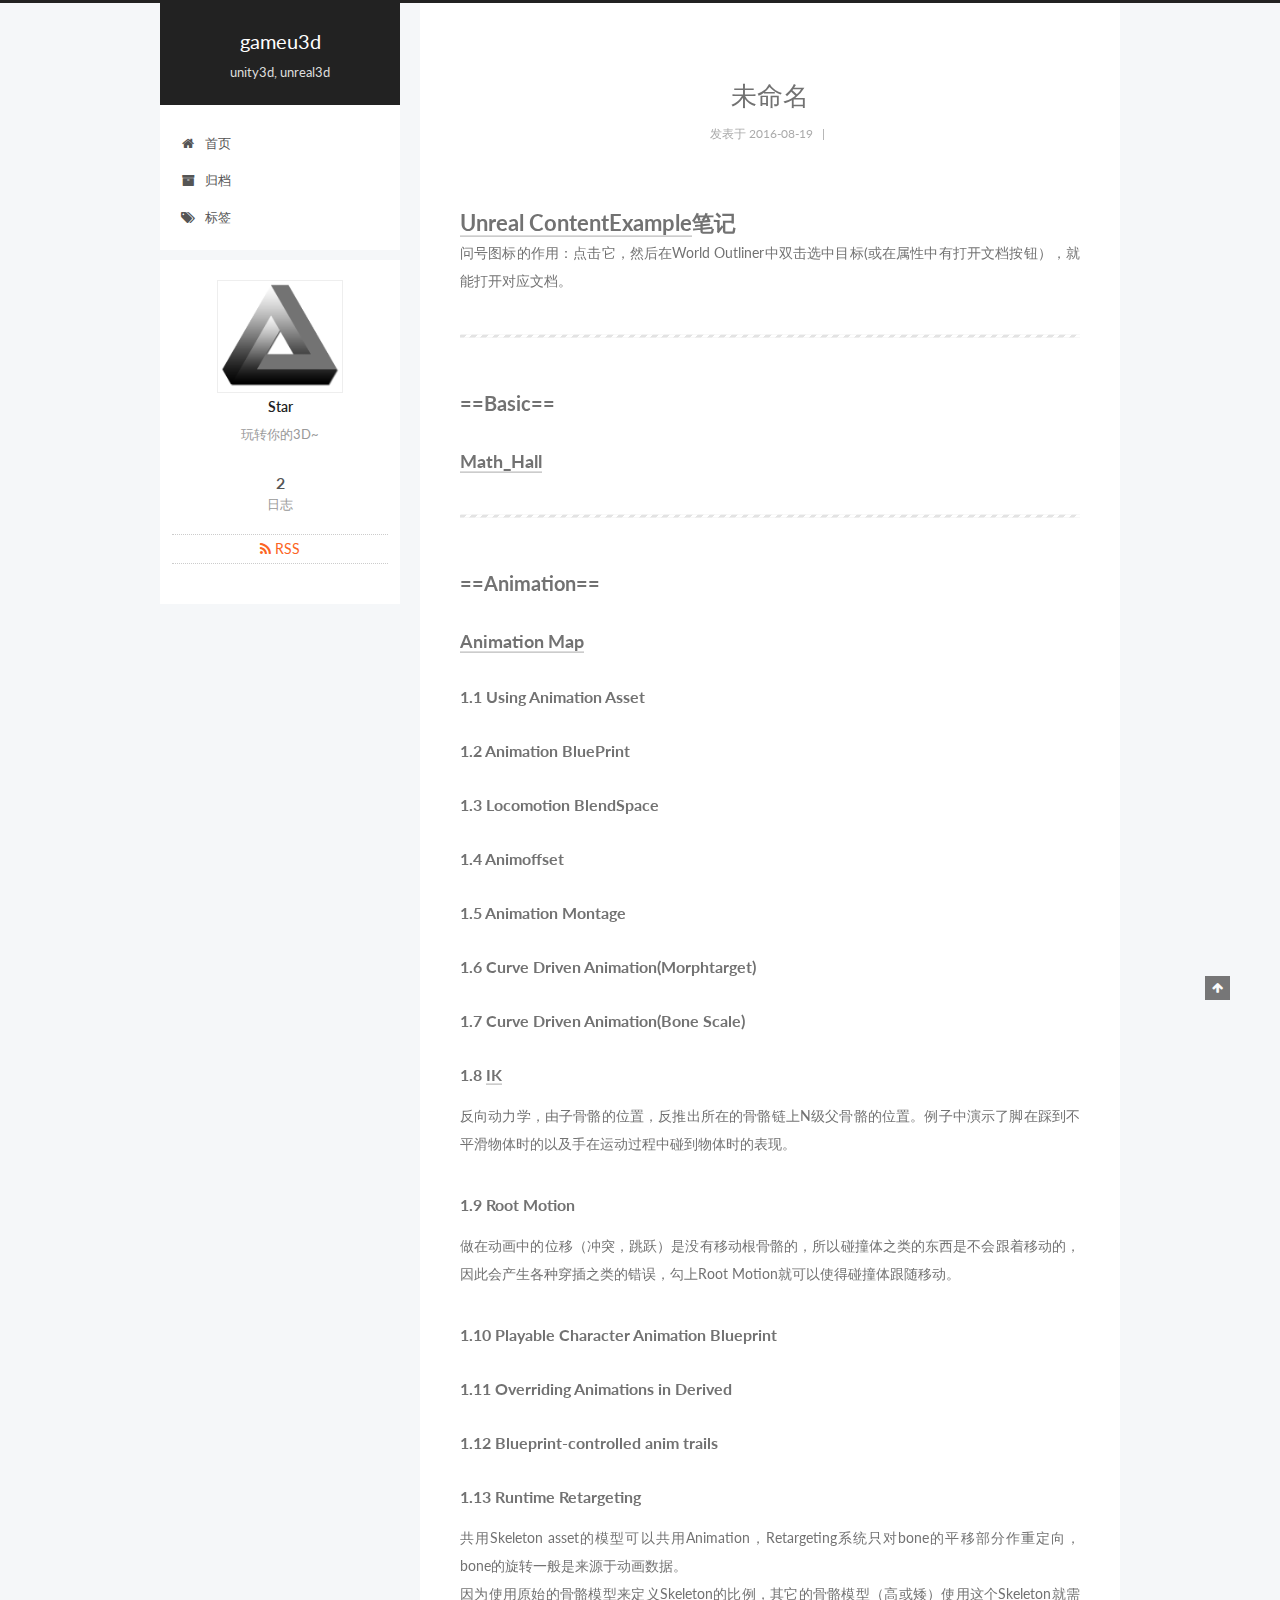
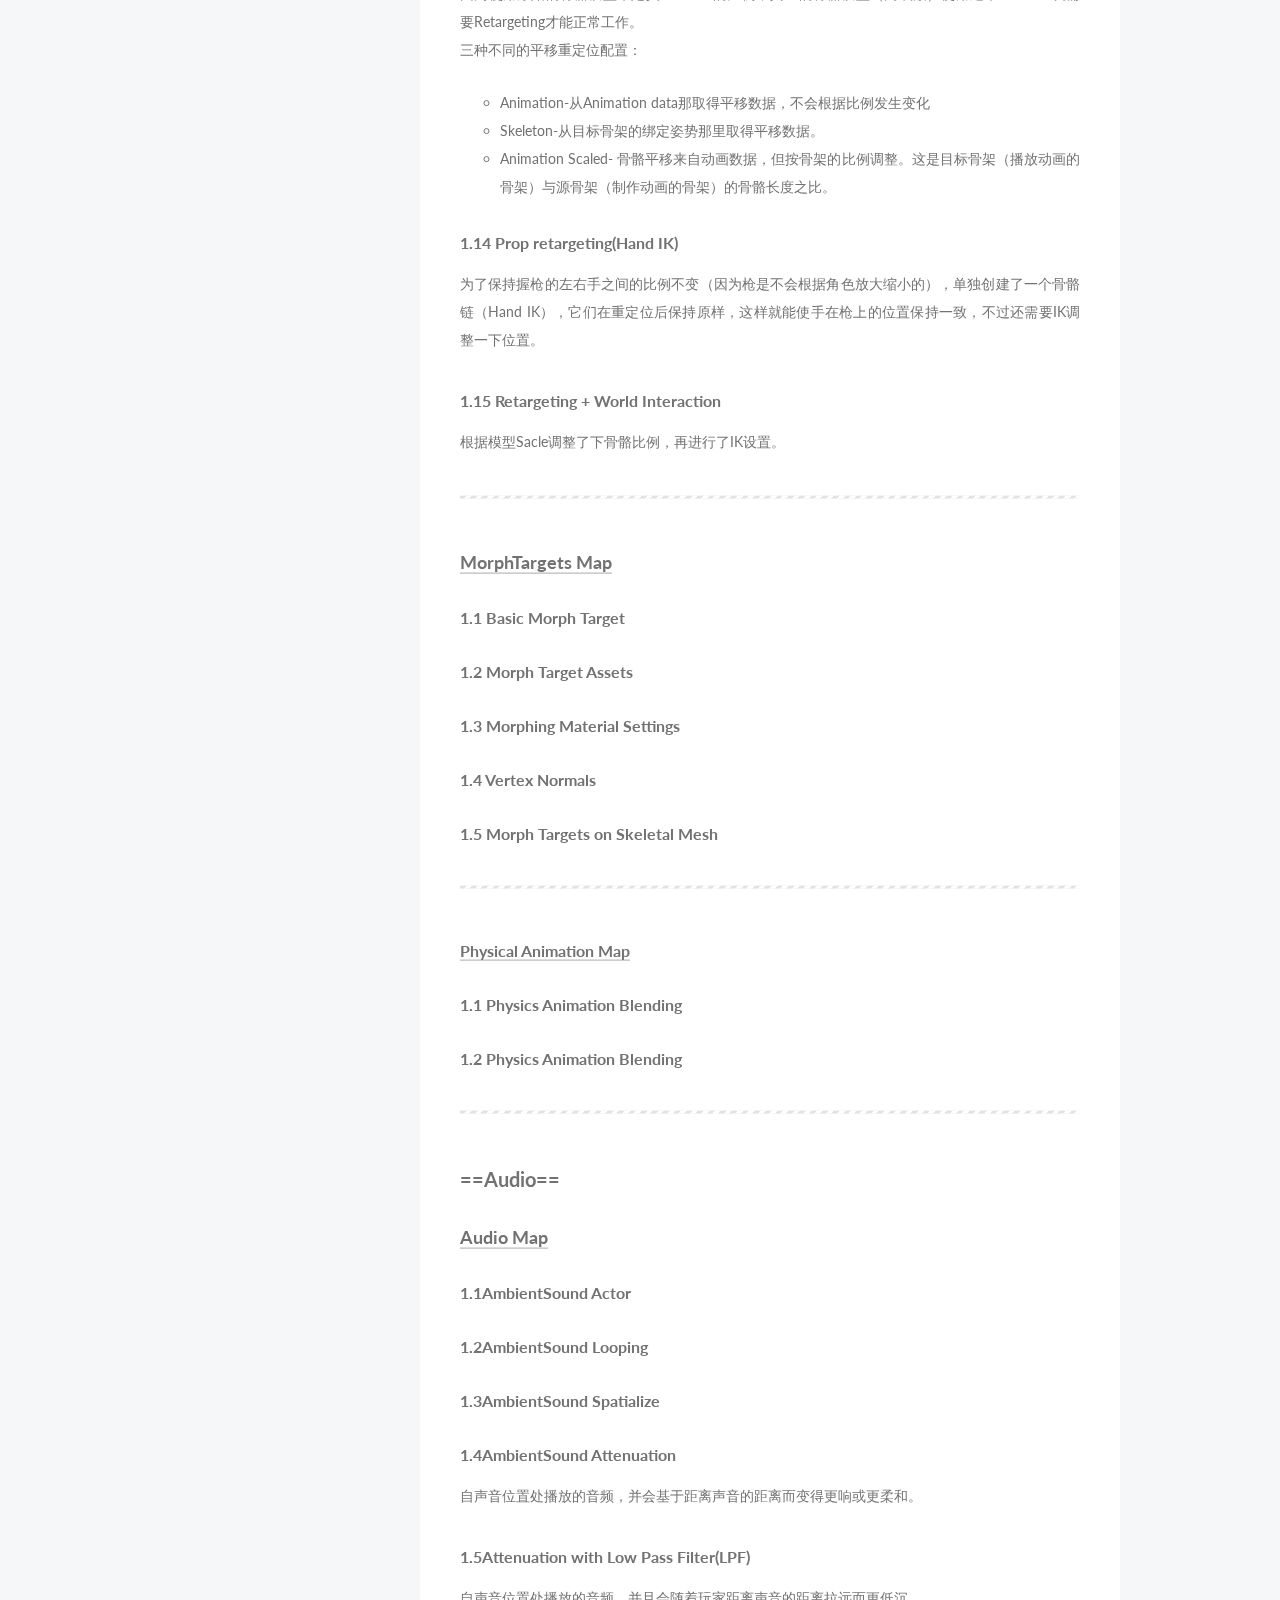
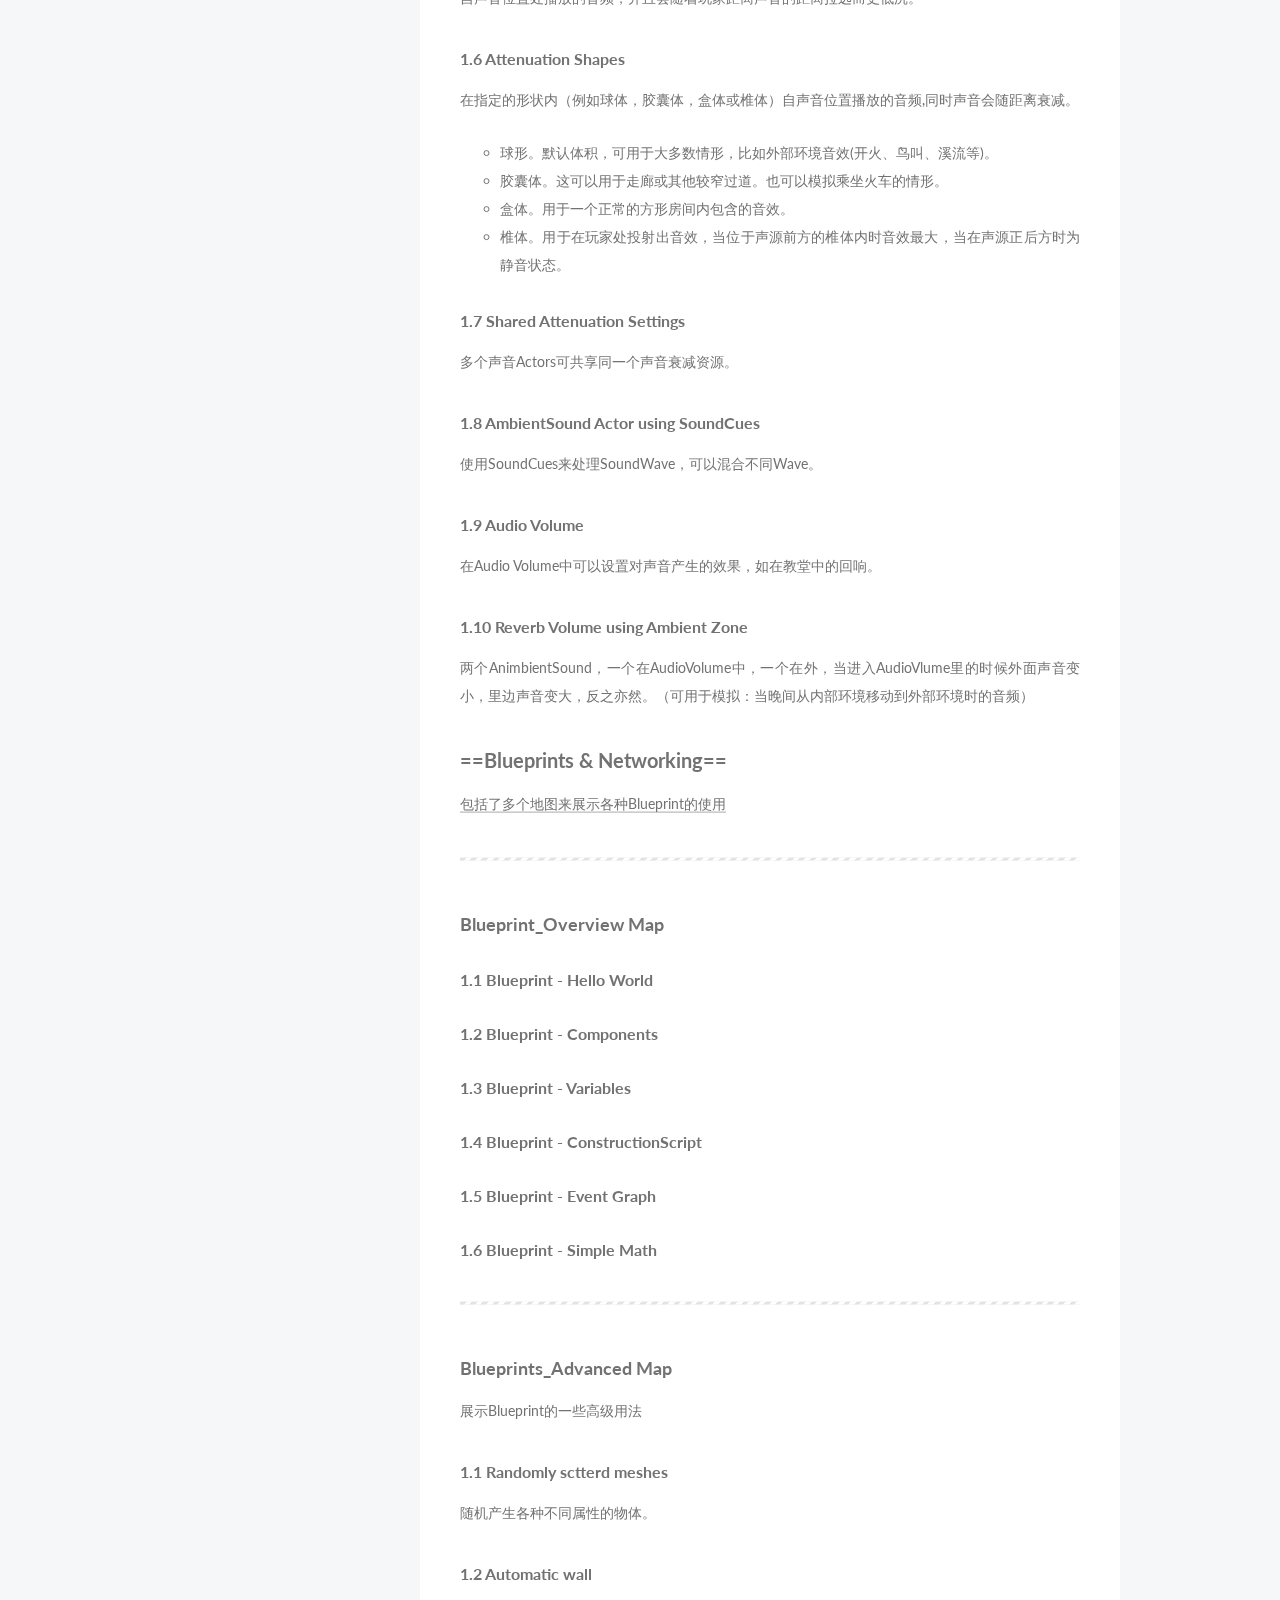
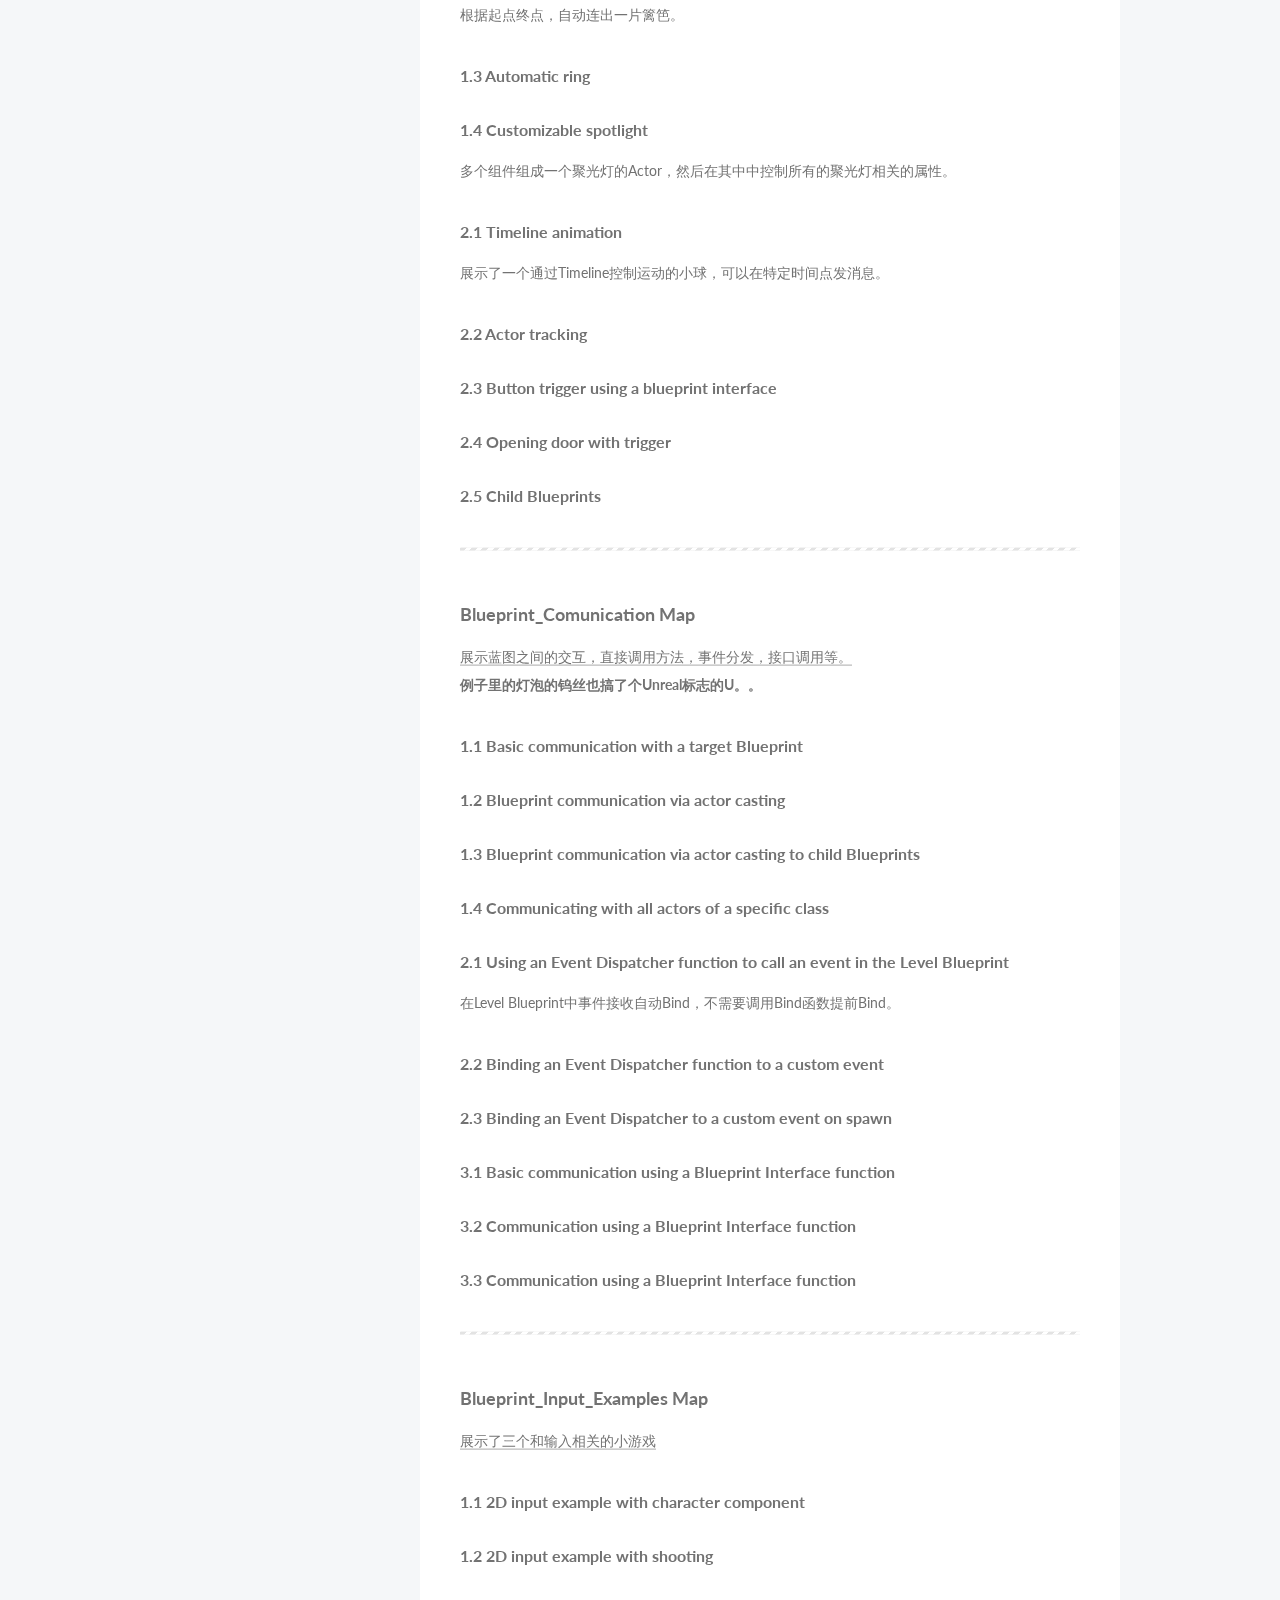
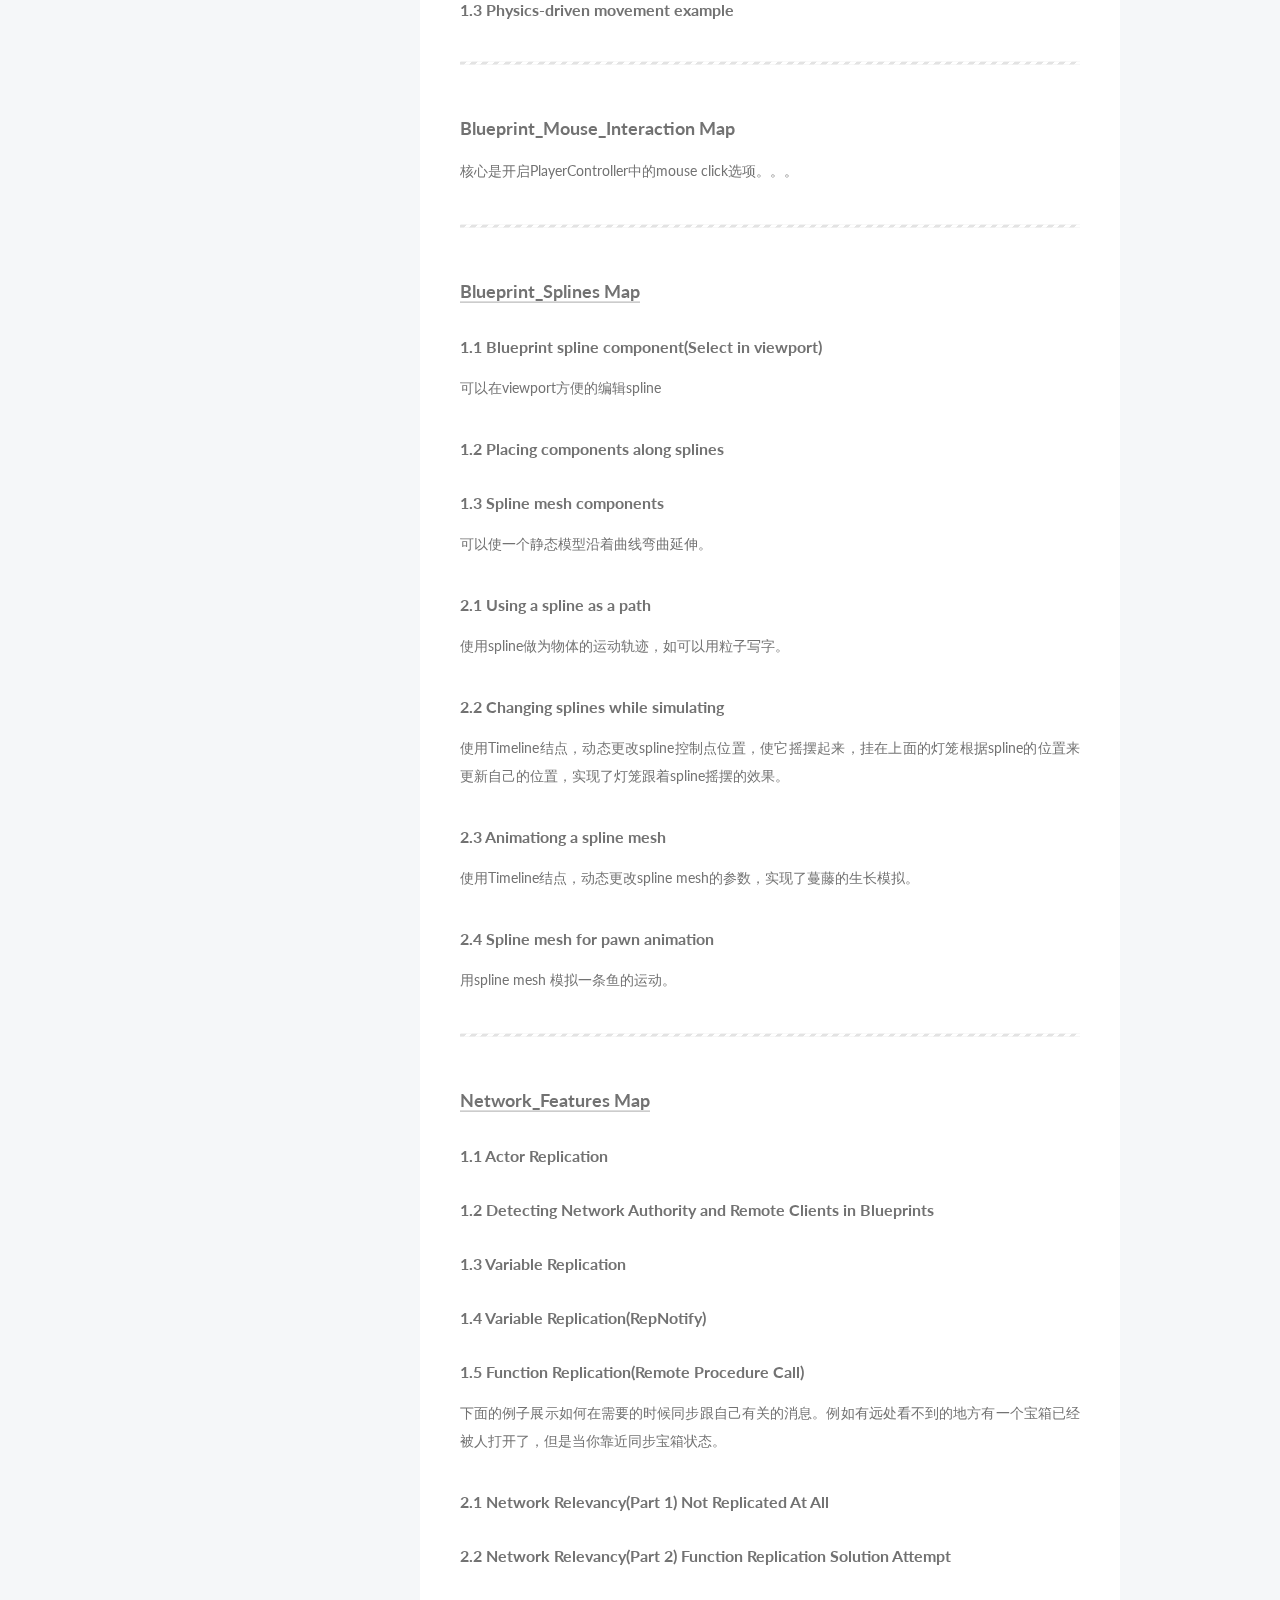
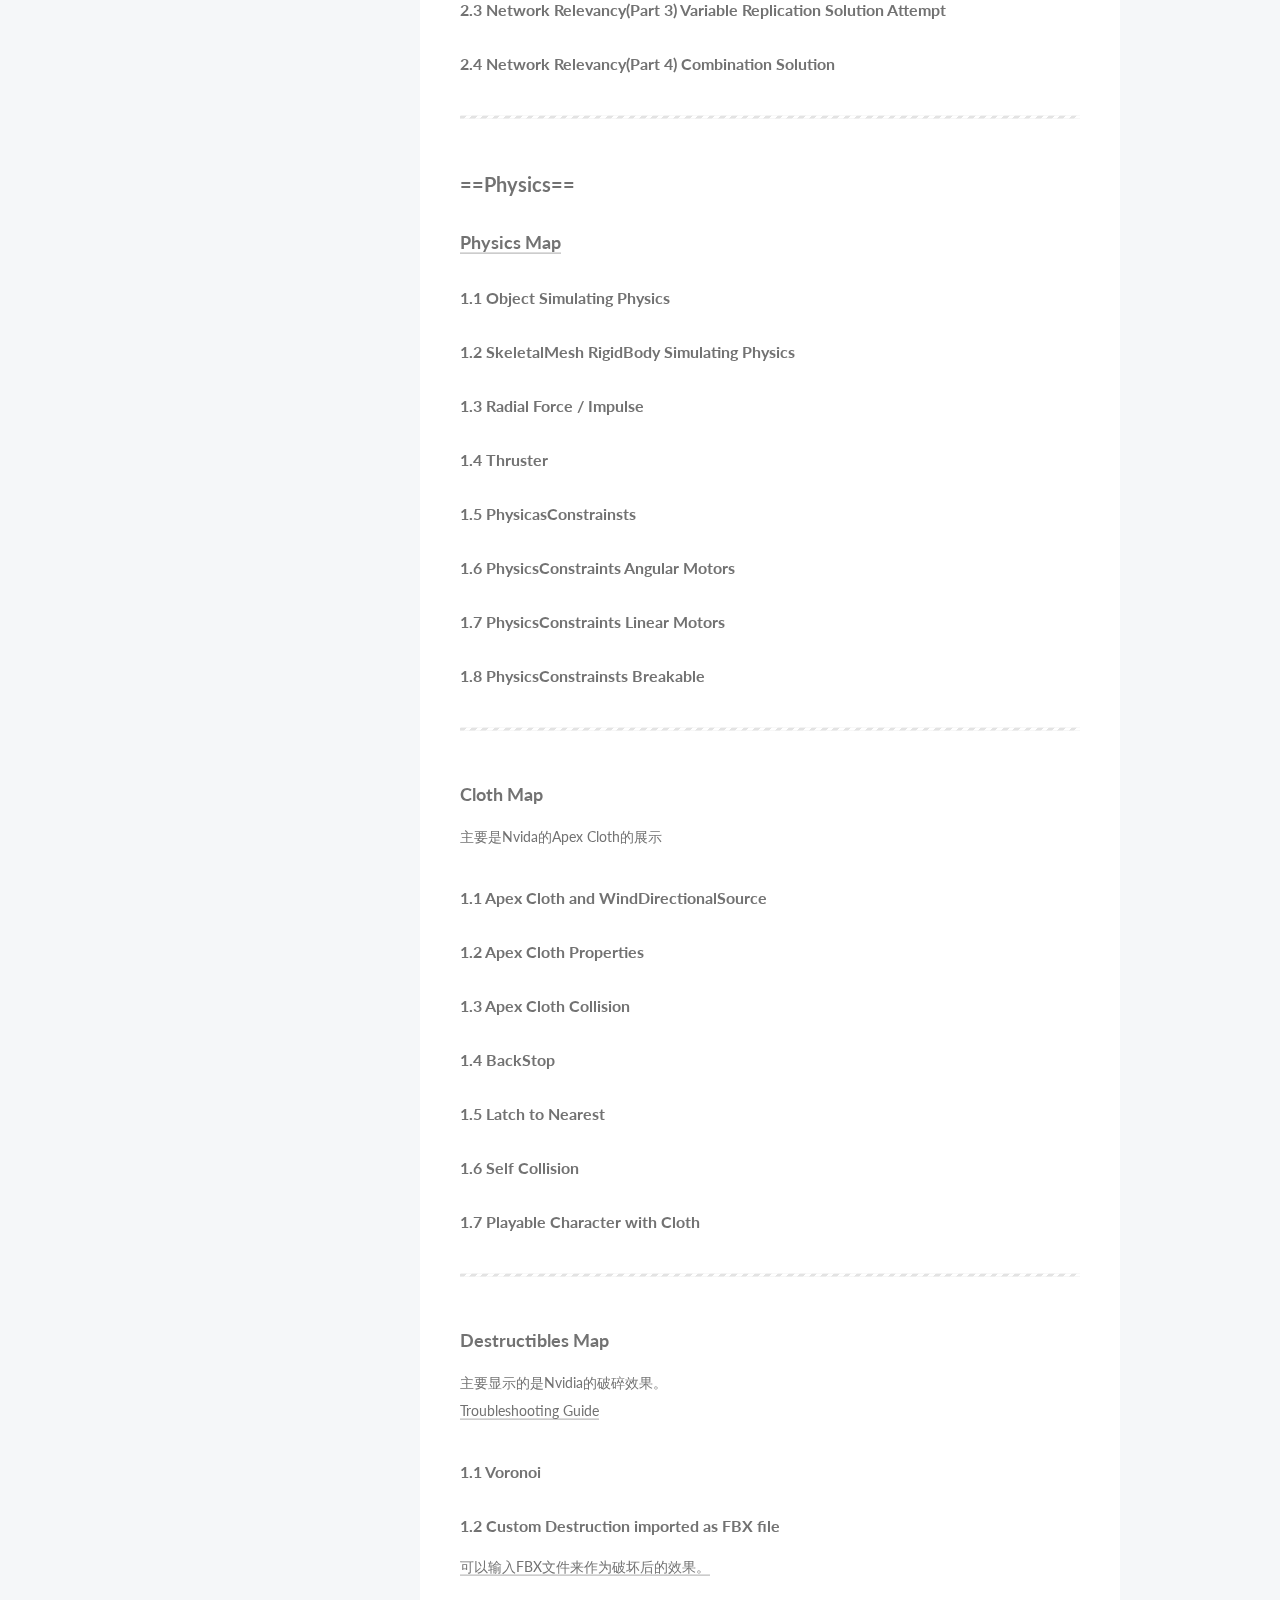
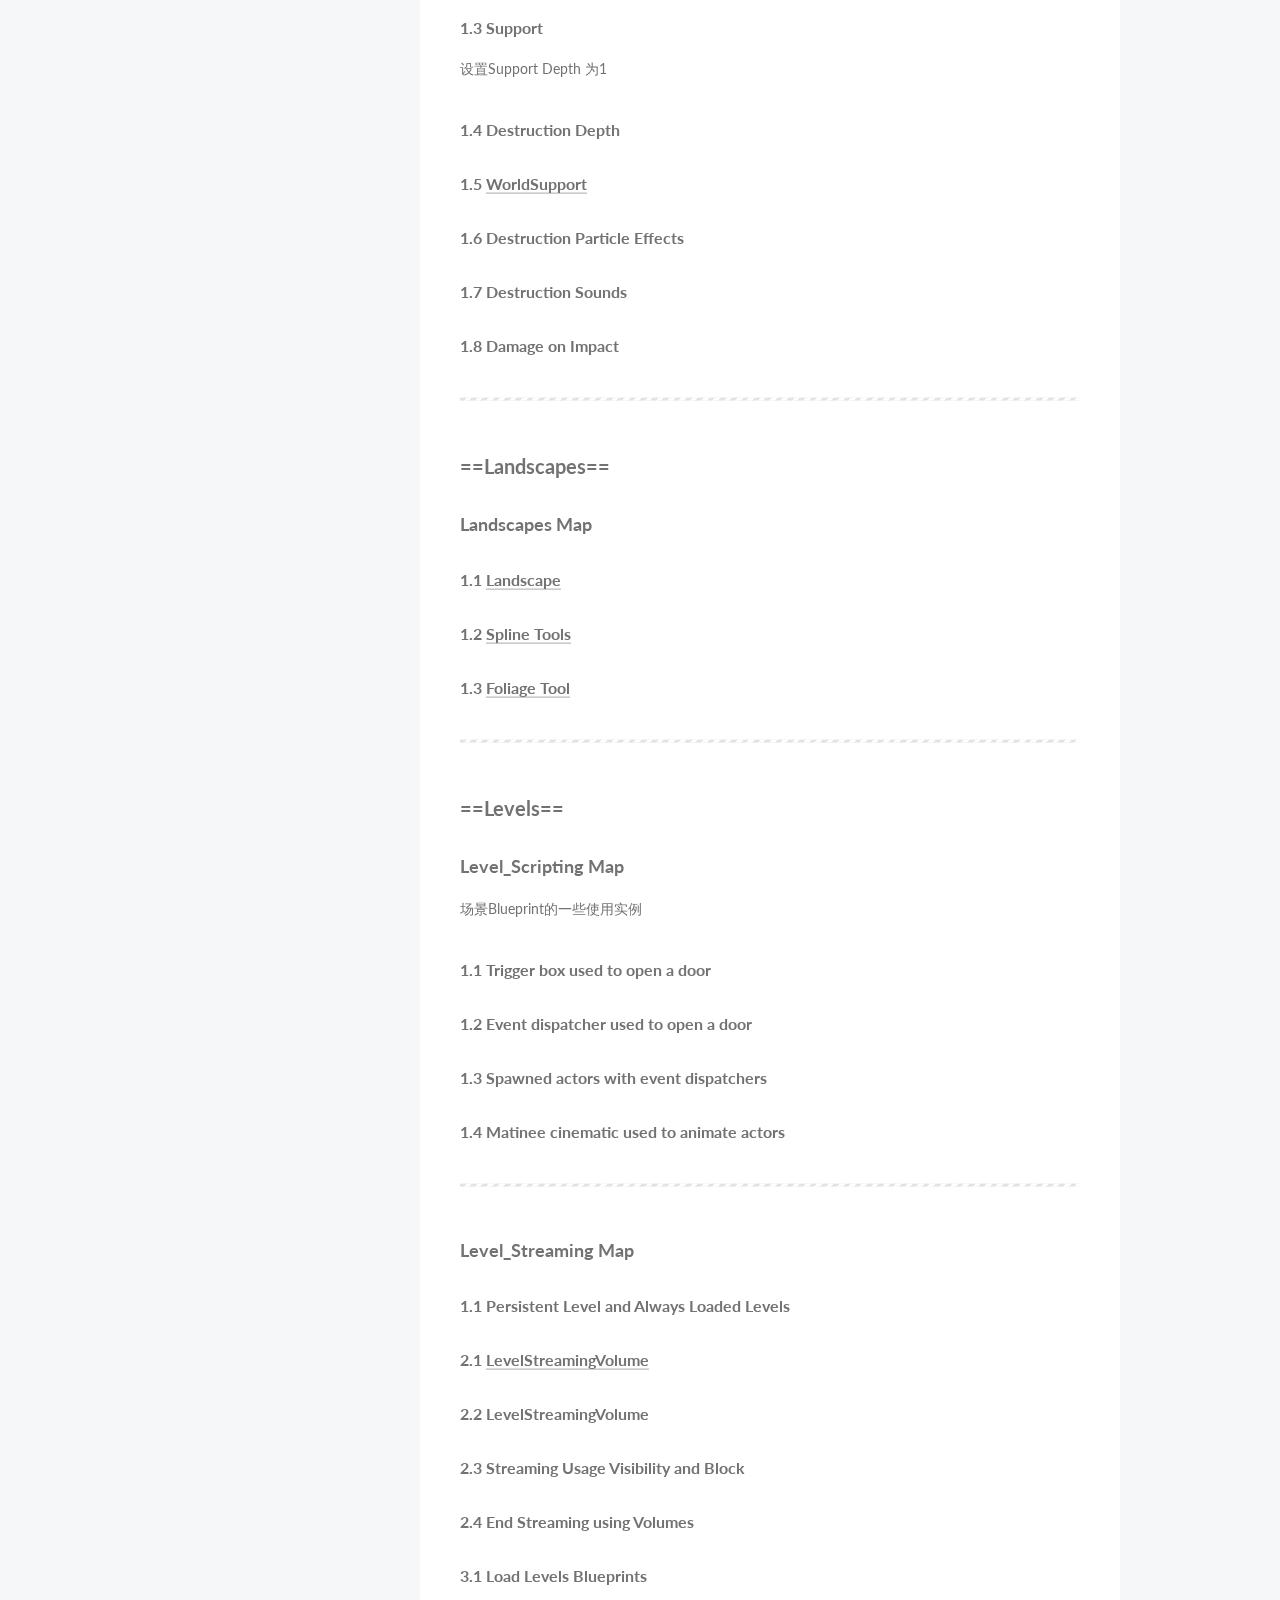
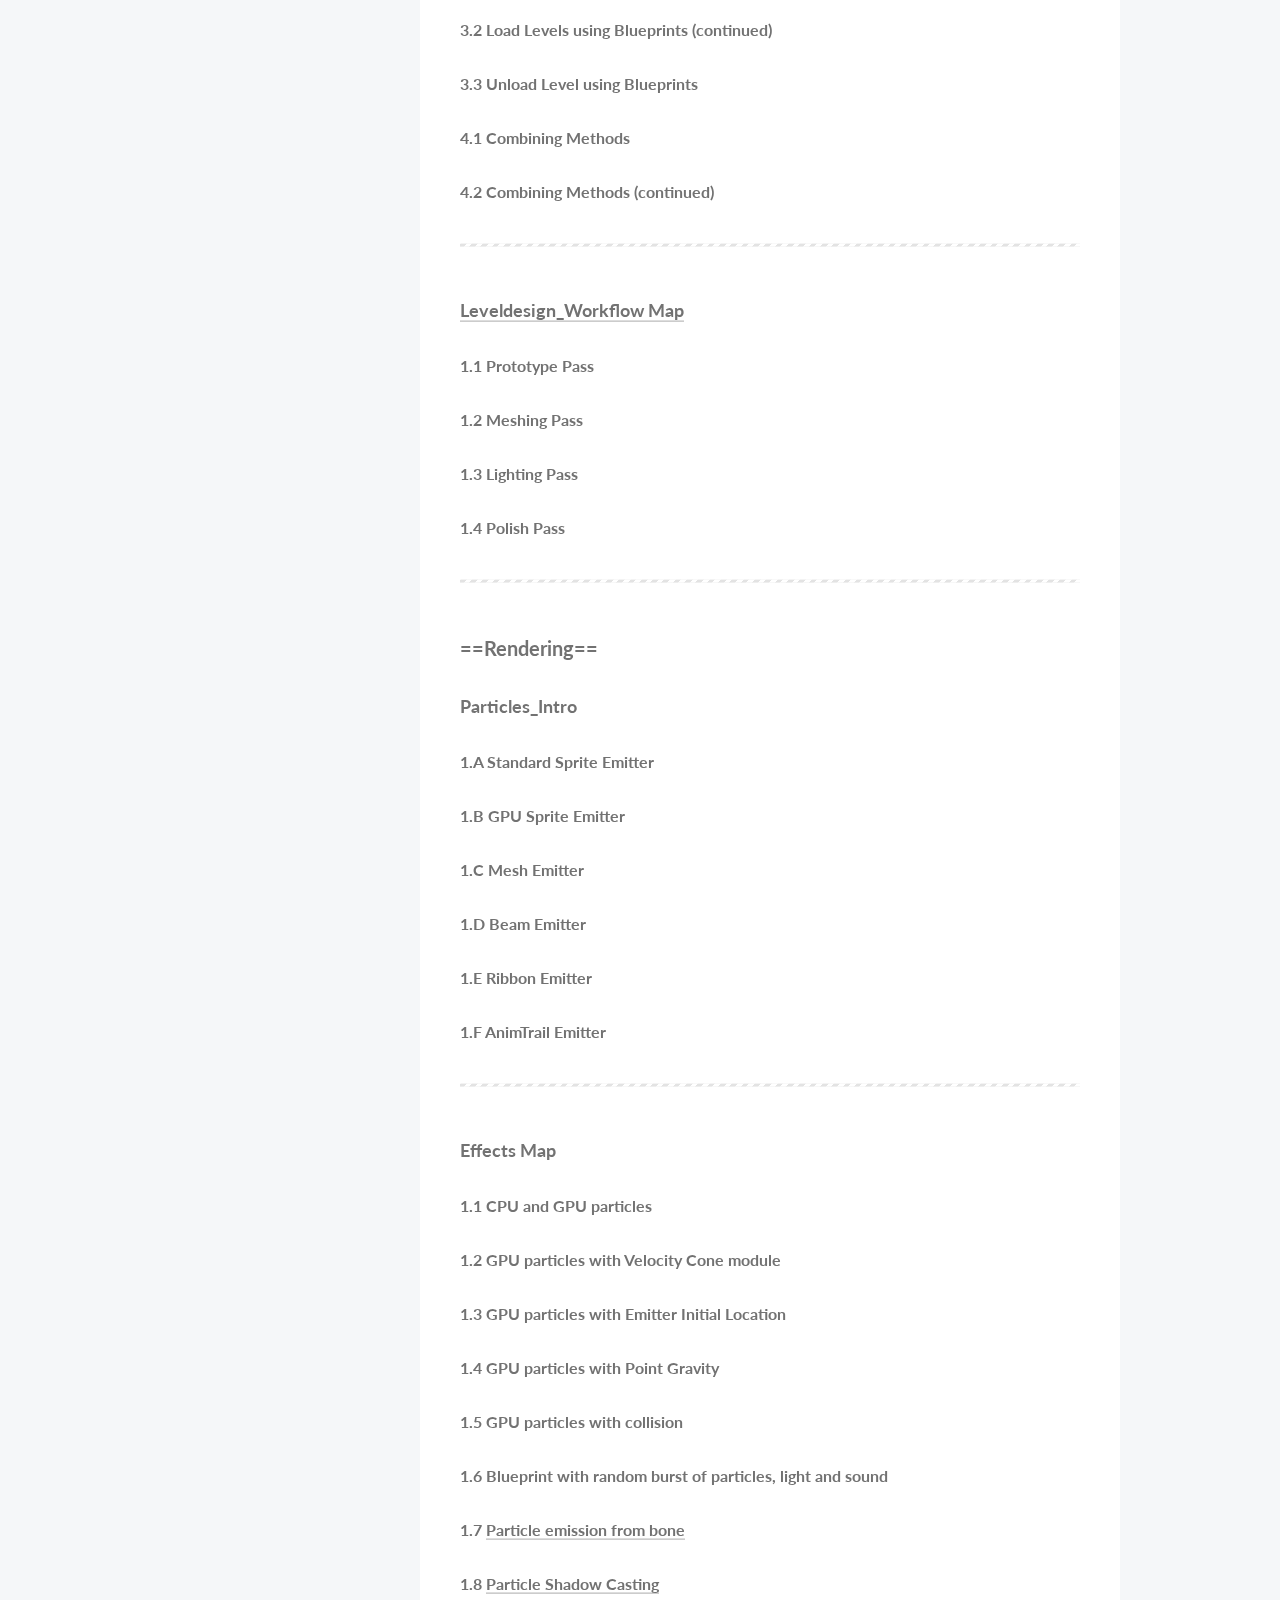
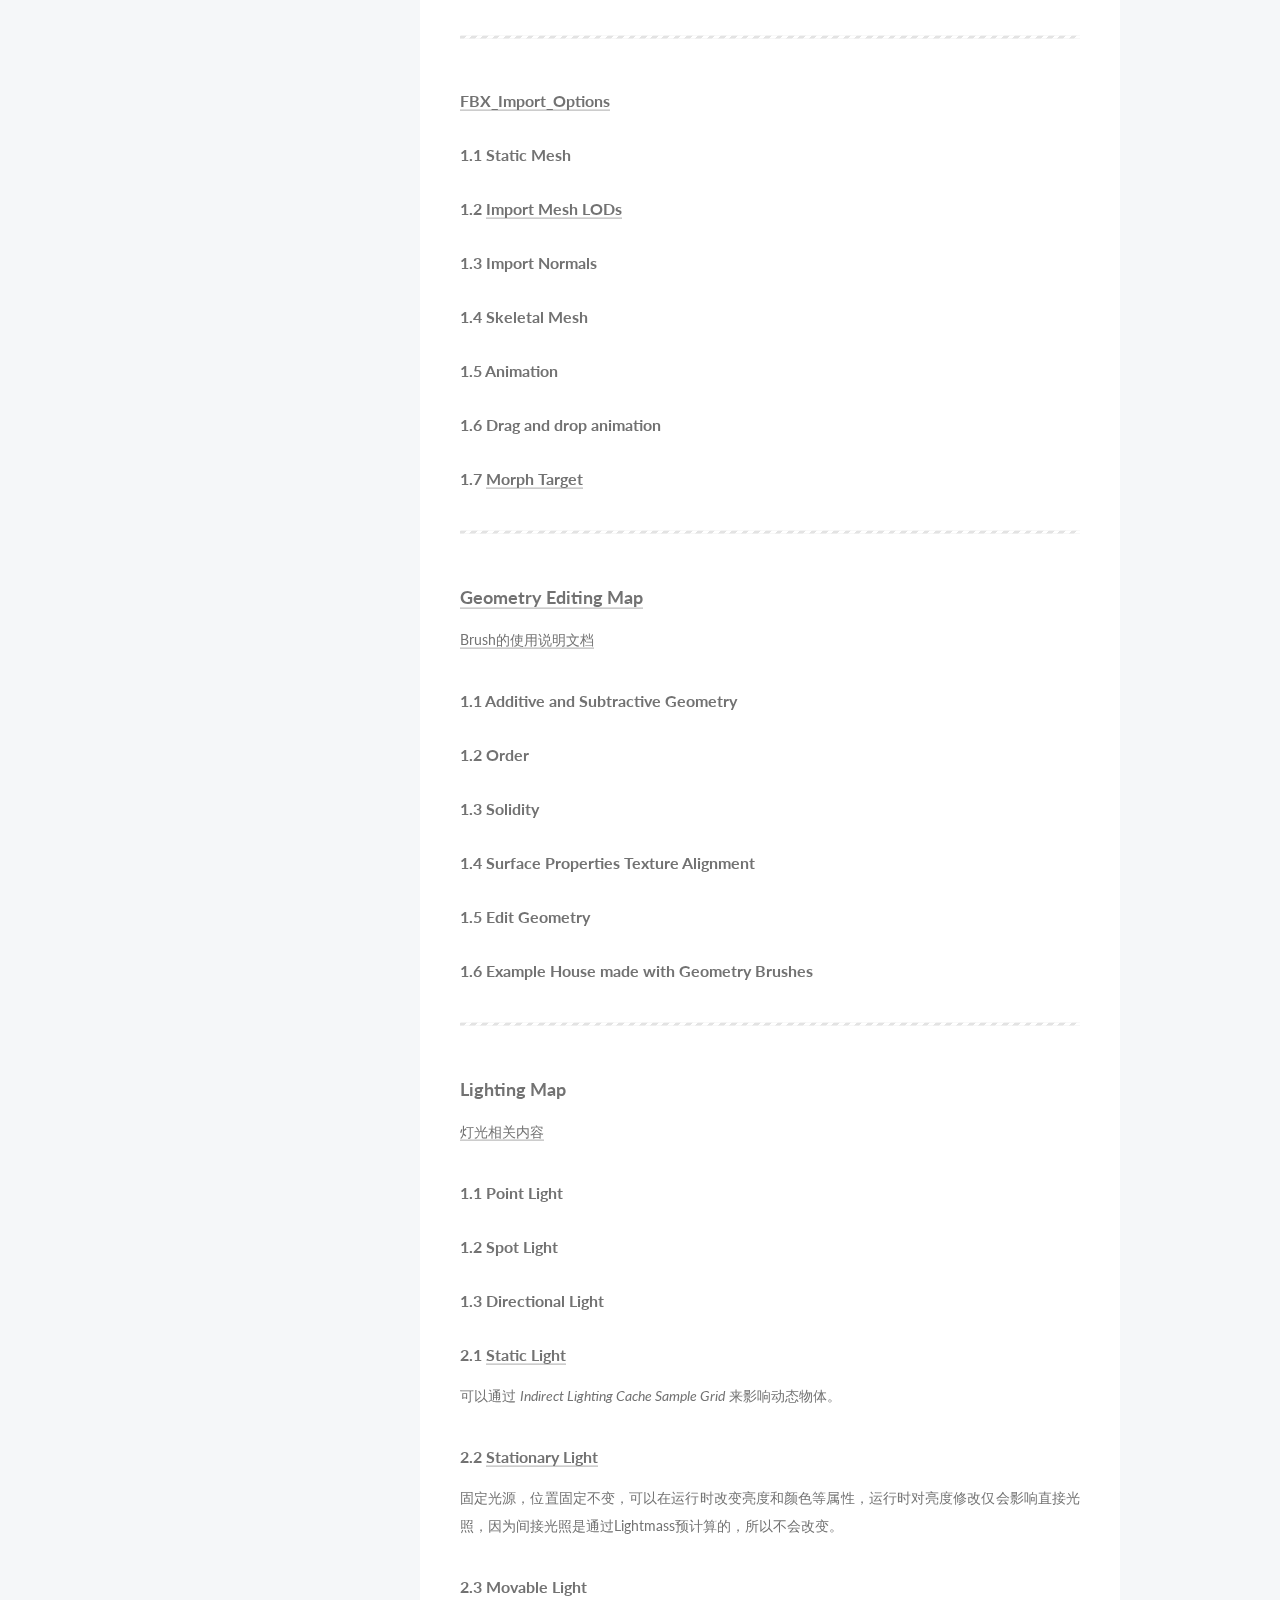
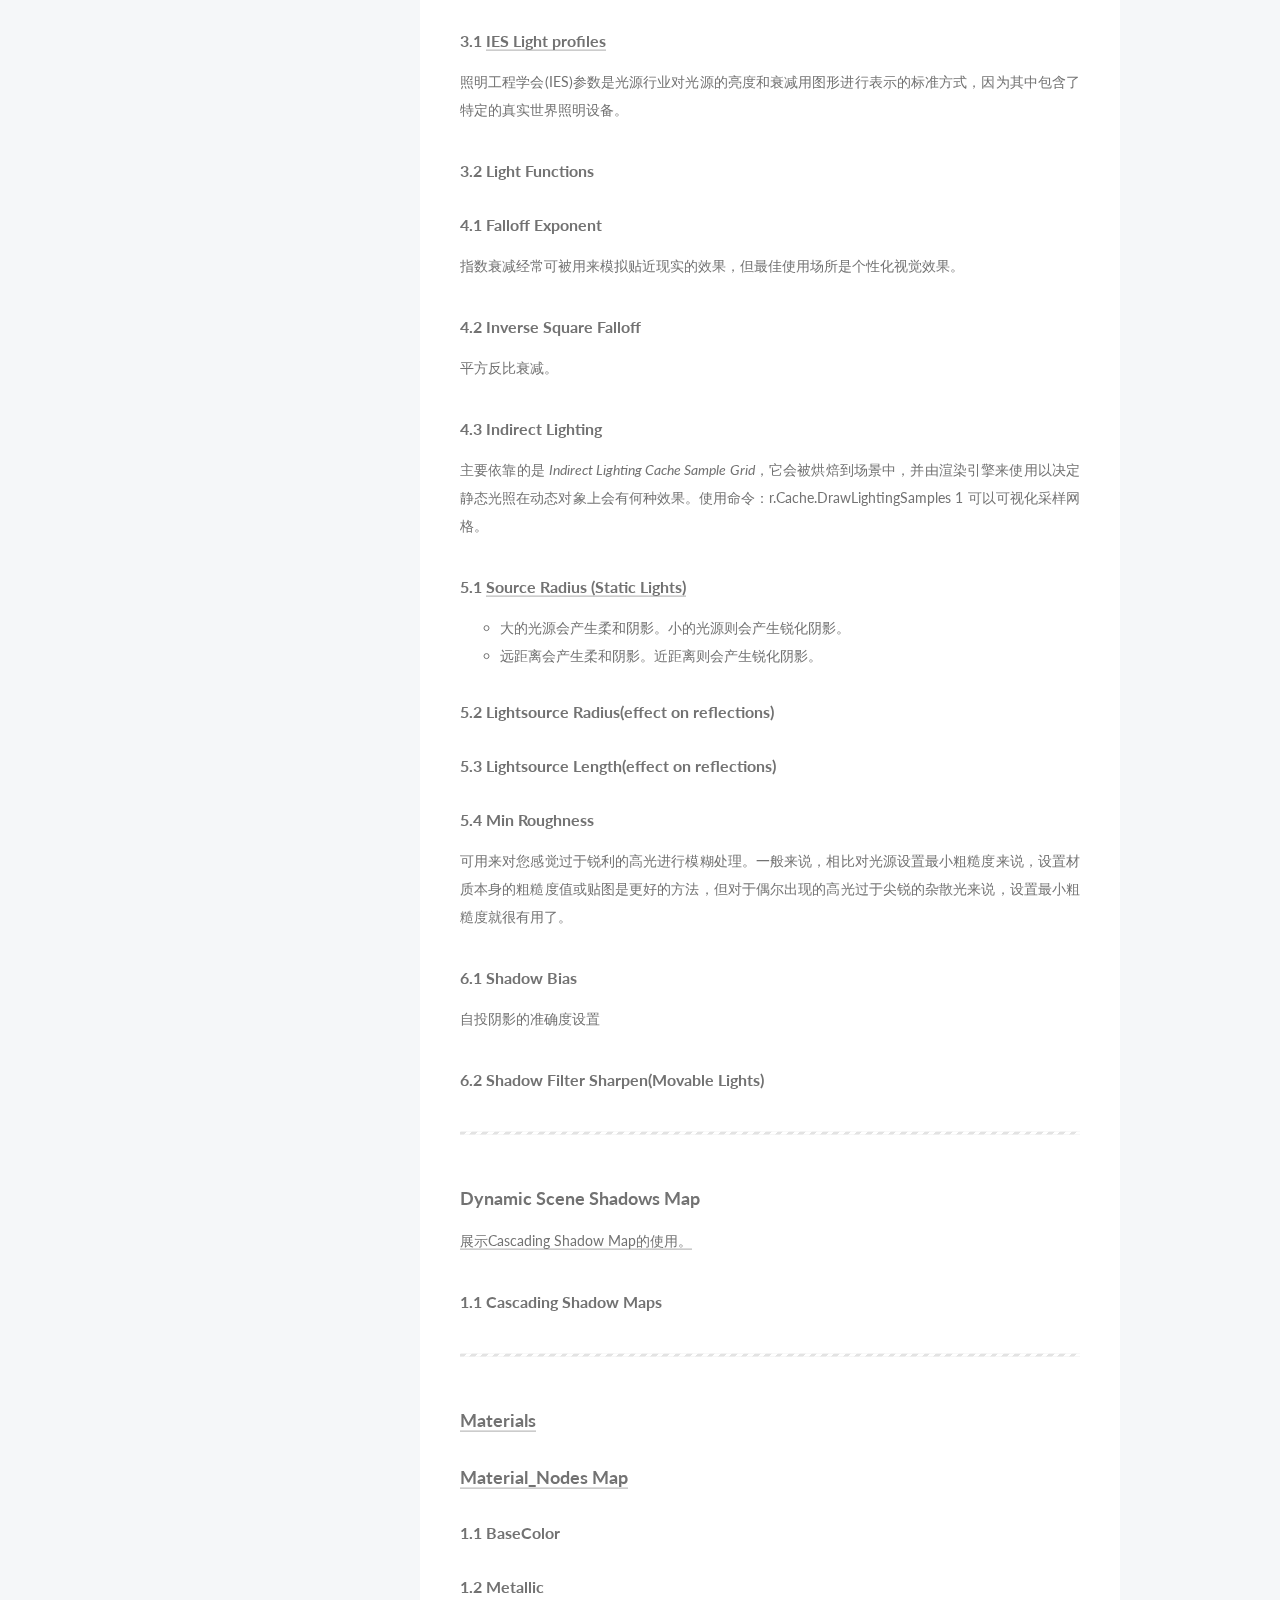
<file: index.html>
<!doctype html>



  


<html class="theme-next pisces use-motion">
<head>
  <!-- hexo-inject:begin --><!-- hexo-inject:end --><meta charset="UTF-8"/>
<meta http-equiv="X-UA-Compatible" content="IE=edge,chrome=1" />
<meta name="viewport" content="width=device-width, initial-scale=1, maximum-scale=1"/>



<meta http-equiv="Cache-Control" content="no-transform" />
<meta http-equiv="Cache-Control" content="no-siteapp" />












  
  
  <link href="/vendors/fancybox/source/jquery.fancybox.css?v=2.1.5" rel="stylesheet" type="text/css" />




  
  
  
  

  
    
    
  

  

  

  

  

  
    
    
    <link href="//fonts.googleapis.com/css?family=Lato:300,300italic,400,400italic,700,700italic&subset=latin,latin-ext" rel="stylesheet" type="text/css">
  






<link href="/vendors/font-awesome/css/font-awesome.min.css?v=4.4.0" rel="stylesheet" type="text/css" />

<link href="/css/main.css?v=5.0.1" rel="stylesheet" type="text/css" />


  <meta name="keywords" content="Hexo, NexT" />





  <link rel="alternate" href="/atom.xml" title="gameu3d" type="application/atom+xml" />




  <link rel="shortcut icon" type="image/x-icon" href="/favicon.ico?v=5.0.1" />






<meta name="description" content="玩转你的3D~">
<meta property="og:type" content="website">
<meta property="og:title" content="gameu3d">
<meta property="og:url" content="http://gameu3d.com/index.html">
<meta property="og:site_name" content="gameu3d">
<meta property="og:description" content="玩转你的3D~">
<meta name="twitter:card" content="summary">
<meta name="twitter:title" content="gameu3d">
<meta name="twitter:description" content="玩转你的3D~">



<script type="text/javascript" id="hexo.configuration">
  var NexT = window.NexT || {};
  var CONFIG = {
    scheme: 'Pisces',
    sidebar: {"position":"left","display":"post"},
    fancybox: true,
    motion: true,
    duoshuo: {
      userId: 0,
      author: '博主'
    }
  };
</script>




  <link rel="canonical" href="http://gameu3d.com/"/>

  <title> gameu3d </title><!-- hexo-inject:begin --><!-- hexo-inject:end -->
</head>

<body itemscope itemtype="http://schema.org/WebPage" lang="zh-Hans">

  



  <!-- hexo-inject:begin --><!-- hexo-inject:end --><script type="text/javascript">
    var _hmt = _hmt || [];
    (function() {
      var hm = document.createElement("script");
      hm.src = "//hm.baidu.com/hm.js?1e24d2d50e46660b2738c097e2259c31";
      var s = document.getElementsByTagName("script")[0];
      s.parentNode.insertBefore(hm, s);
    })();
  </script>








  
  
    
  

  <div class="container one-collumn sidebar-position-left 
   page-home 
 ">
    <div class="headband"></div>

    <header id="header" class="header" itemscope itemtype="http://schema.org/WPHeader">
      <div class="header-inner"><div class="site-meta ">
  

  <div class="custom-logo-site-title">
    <a href="/"  class="brand" rel="start">
      <span class="logo-line-before"><i></i></span>
      <span class="site-title">gameu3d</span>
      <span class="logo-line-after"><i></i></span>
    </a>
  </div>
  <p class="site-subtitle">unity3d, unreal3d</p>
</div>

<div class="site-nav-toggle">
  <button>
    <span class="btn-bar"></span>
    <span class="btn-bar"></span>
    <span class="btn-bar"></span>
  </button>
</div>

<nav class="site-nav">
  

  
    <ul id="menu" class="menu">
      
        
        <li class="menu-item menu-item-home">
          <a href="/" rel="section">
            
              <i class="menu-item-icon fa fa-fw fa-home"></i> <br />
            
            首页
          </a>
        </li>
      
        
        <li class="menu-item menu-item-archives">
          <a href="/archives" rel="section">
            
              <i class="menu-item-icon fa fa-fw fa-archive"></i> <br />
            
            归档
          </a>
        </li>
      
        
        <li class="menu-item menu-item-tags">
          <a href="/tags" rel="section">
            
              <i class="menu-item-icon fa fa-fw fa-tags"></i> <br />
            
            标签
          </a>
        </li>
      

      
    </ul>
  

  
</nav>

 </div>
    </header>

    <main id="main" class="main">
      <div class="main-inner">
        <div class="content-wrap">
          <div id="content" class="content">
            
  <section id="posts" class="posts-expand">
    
      

  
  

  
  
  

  <article class="post post-type-normal " itemscope itemtype="http://schema.org/Article">

    
      <header class="post-header">

        
        
          <h1 class="post-title" itemprop="name headline">
            
            
              
                
                <a class="post-title-link" href="/2016/08/19/UE4ContentExample/" itemprop="url">
                  未命名
                </a>
              
            
          </h1>
        

        <div class="post-meta">
          <span class="post-time">
            <span class="post-meta-item-icon">
              <i class="fa fa-calendar-o"></i>
            </span>
            <span class="post-meta-item-text">发表于</span>
            <time itemprop="dateCreated" datetime="2016-08-19T00:22:04+08:00" content="2016-08-19">
              2016-08-19
            </time>
          </span>

          

          
            
              <span class="post-comments-count">
                &nbsp; | &nbsp;
                <a href="/2016/08/19/UE4ContentExample/#comments" itemprop="discussionUrl">
                  <span class="post-comments-count ds-thread-count" data-thread-key="2016/08/19/UE4ContentExample/" itemprop="commentsCount"></span>
                </a>
              </span>
            
          

          

          
          

          
        </div>
      </header>
    


    <div class="post-body" itemprop="articleBody">

      
      

      
        
          
            <h1 id="Unreal-ContentExample笔记"><a href="#Unreal-ContentExample笔记" class="headerlink" title="Unreal ContentExample笔记"></a><a href="http://docs.unrealengine.com/latest/INT/Resources/ContentExamples/" target="_blank" rel="external">Unreal ContentExample</a>笔记</h1><p>问号图标的作用：点击它，然后在World Outliner中双击选中目标(或在属性中有打开文档按钮），就能打开对应文档。</p>
<hr>
<h2 id="Basic"><a href="#Basic" class="headerlink" title="==Basic=="></a>==Basic==</h2><h3 id="Math-Hall"><a href="#Math-Hall" class="headerlink" title="Math_Hall"></a><a href="http://docs.unrealengine.com/latest/INT/Resources/ContentExamples/MathHall/index.html" target="_blank" rel="external">Math_Hall</a></h3><hr>
<h2 id="Animation"><a href="#Animation" class="headerlink" title="==Animation=="></a>==Animation==</h2><h3 id="Animation-Map"><a href="#Animation-Map" class="headerlink" title="Animation Map"></a><a href="http://docs.unrealengine.com/latest/INT/Resources/ContentExamples/Animation/index.html" target="_blank" rel="external">Animation Map</a></h3><h4 id="1-1-Using-Animation-Asset"><a href="#1-1-Using-Animation-Asset" class="headerlink" title="1.1 Using Animation Asset"></a>1.1 Using Animation Asset</h4><h4 id="1-2-Animation-BluePrint"><a href="#1-2-Animation-BluePrint" class="headerlink" title="1.2 Animation BluePrint"></a>1.2 Animation BluePrint</h4><h4 id="1-3-Locomotion-BlendSpace"><a href="#1-3-Locomotion-BlendSpace" class="headerlink" title="1.3 Locomotion BlendSpace"></a>1.3 Locomotion BlendSpace</h4><h4 id="1-4-Animoffset"><a href="#1-4-Animoffset" class="headerlink" title="1.4 Animoffset"></a>1.4 Animoffset</h4><h4 id="1-5-Animation-Montage"><a href="#1-5-Animation-Montage" class="headerlink" title="1.5 Animation Montage"></a>1.5 Animation Montage</h4><h4 id="1-6-Curve-Driven-Animation-Morphtarget"><a href="#1-6-Curve-Driven-Animation-Morphtarget" class="headerlink" title="1.6 Curve Driven Animation(Morphtarget)"></a>1.6 Curve Driven Animation(Morphtarget)</h4><h4 id="1-7-Curve-Driven-Animation-Bone-Scale"><a href="#1-7-Curve-Driven-Animation-Bone-Scale" class="headerlink" title="1.7 Curve Driven Animation(Bone Scale)"></a>1.7 Curve Driven Animation(Bone Scale)</h4><h4 id="1-8-IK"><a href="#1-8-IK" class="headerlink" title="1.8 IK"></a>1.8 <a href="https://docs.unrealengine.com/latest/INT/Engine/Animation/IKSetups/" target="_blank" rel="external">IK</a></h4><p>反向动力学，由子骨骼的位置，反推出所在的骨骼链上N级父骨骼的位置。例子中演示了脚在踩到不平滑物体时的以及手在运动过程中碰到物体时的表现。</p>
<h4 id="1-9-Root-Motion"><a href="#1-9-Root-Motion" class="headerlink" title="1.9 Root Motion"></a>1.9 Root Motion</h4><p>做在动画中的位移（冲突，跳跃）是没有移动根骨骼的，所以碰撞体之类的东西是不会跟着移动的，因此会产生各种穿插之类的错误，勾上Root Motion就可以使得碰撞体跟随移动。</p>
<h4 id="1-10-Playable-Character-Animation-Blueprint"><a href="#1-10-Playable-Character-Animation-Blueprint" class="headerlink" title="1.10 Playable Character Animation Blueprint"></a>1.10 Playable Character Animation Blueprint</h4><h4 id="1-11-Overriding-Animations-in-Derived"><a href="#1-11-Overriding-Animations-in-Derived" class="headerlink" title="1.11 Overriding Animations in Derived"></a>1.11 Overriding Animations in Derived</h4><h4 id="1-12-Blueprint-controlled-anim-trails"><a href="#1-12-Blueprint-controlled-anim-trails" class="headerlink" title="1.12 Blueprint-controlled anim trails"></a>1.12 Blueprint-controlled anim trails</h4><h4 id="1-13-Runtime-Retargeting"><a href="#1-13-Runtime-Retargeting" class="headerlink" title="1.13 Runtime Retargeting"></a>1.13 Runtime Retargeting</h4><p>共用Skeleton asset的模型可以共用Animation，Retargeting系统只对bone的平移部分作重定向，bone的旋转一般是来源于动画数据。<br>因为使用原始的骨骼模型来定义Skeleton的比例，其它的骨骼模型（高或矮）使用这个Skeleton就需要Retargeting才能正常工作。<br>三种不同的平移重定位配置：</p>
<ul>
<li>Animation-从Animation data那取得平移数据，不会根据比例发生变化</li>
<li>Skeleton-从目标骨架的绑定姿势那里取得平移数据。</li>
<li>Animation Scaled- 骨骼平移来自动画数据，但按骨架的比例调整。这是目标骨架（播放动画的骨架）与源骨架（制作动画的骨架）的骨骼长度之比。</li>
</ul>
<h4 id="1-14-Prop-retargeting-Hand-IK"><a href="#1-14-Prop-retargeting-Hand-IK" class="headerlink" title="1.14 Prop retargeting(Hand IK)"></a>1.14 Prop retargeting(Hand IK)</h4><p>为了保持握枪的左右手之间的比例不变（因为枪是不会根据角色放大缩小的），单独创建了一个骨骼链（Hand IK），它们在重定位后保持原样，这样就能使手在枪上的位置保持一致，不过还需要IK调整一下位置。</p>
<h4 id="1-15-Retargeting-World-Interaction"><a href="#1-15-Retargeting-World-Interaction" class="headerlink" title="1.15 Retargeting + World Interaction"></a>1.15 Retargeting + World Interaction</h4><p>根据模型Sacle调整了下骨骼比例，再进行了IK设置。</p>
<hr>
<h3 id="MorphTargets-Map"><a href="#MorphTargets-Map" class="headerlink" title="MorphTargets Map"></a><a href="http://docs.unrealengine.com/latest/INT/Resources/ContentExamples/MorphTargets/index.html" target="_blank" rel="external">MorphTargets Map</a></h3><h4 id="1-1-Basic-Morph-Target"><a href="#1-1-Basic-Morph-Target" class="headerlink" title="1.1 Basic Morph Target"></a>1.1 Basic Morph Target</h4><h4 id="1-2-Morph-Target-Assets"><a href="#1-2-Morph-Target-Assets" class="headerlink" title="1.2 Morph Target Assets"></a>1.2 Morph Target Assets</h4><h4 id="1-3-Morphing-Material-Settings"><a href="#1-3-Morphing-Material-Settings" class="headerlink" title="1.3 Morphing Material Settings"></a>1.3 Morphing Material Settings</h4><h4 id="1-4-Vertex-Normals"><a href="#1-4-Vertex-Normals" class="headerlink" title="1.4 Vertex Normals"></a>1.4 Vertex Normals</h4><h4 id="1-5-Morph-Targets-on-Skeletal-Mesh"><a href="#1-5-Morph-Targets-on-Skeletal-Mesh" class="headerlink" title="1.5 Morph Targets on Skeletal Mesh"></a>1.5 Morph Targets on Skeletal Mesh</h4><hr>
<h4 id="Physical-Animation-Map"><a href="#Physical-Animation-Map" class="headerlink" title="Physical Animation Map"></a><a href="http://docs.unrealengine.com/latest/INT/Engine/Animation/PhysicallyDrivenAnimation/index.html" target="_blank" rel="external">Physical Animation Map</a></h4><h4 id="1-1-Physics-Animation-Blending"><a href="#1-1-Physics-Animation-Blending" class="headerlink" title="1.1 Physics Animation Blending"></a>1.1 Physics Animation Blending</h4><h4 id="1-2-Physics-Animation-Blending"><a href="#1-2-Physics-Animation-Blending" class="headerlink" title="1.2 Physics Animation Blending"></a>1.2 Physics Animation Blending</h4><hr>
<h2 id="Audio"><a href="#Audio" class="headerlink" title="==Audio=="></a>==Audio==</h2><h3 id="Audio-Map"><a href="#Audio-Map" class="headerlink" title="Audio Map"></a><a href="http://docs.unrealengine.com/latest/INT/Resources/ContentExamples/Audio/index.html" target="_blank" rel="external">Audio Map</a></h3><h4 id="1-1AmbientSound-Actor"><a href="#1-1AmbientSound-Actor" class="headerlink" title="1.1AmbientSound Actor"></a>1.1AmbientSound Actor</h4><h4 id="1-2AmbientSound-Looping"><a href="#1-2AmbientSound-Looping" class="headerlink" title="1.2AmbientSound Looping"></a>1.2AmbientSound Looping</h4><h4 id="1-3AmbientSound-Spatialize"><a href="#1-3AmbientSound-Spatialize" class="headerlink" title="1.3AmbientSound Spatialize"></a>1.3AmbientSound Spatialize</h4><h4 id="1-4AmbientSound-Attenuation"><a href="#1-4AmbientSound-Attenuation" class="headerlink" title="1.4AmbientSound Attenuation"></a>1.4AmbientSound Attenuation</h4><p>自声音位置处播放的音频，并会基于距离声音的距离而变得更响或更柔和。</p>
<h4 id="1-5Attenuation-with-Low-Pass-Filter-LPF"><a href="#1-5Attenuation-with-Low-Pass-Filter-LPF" class="headerlink" title="1.5Attenuation with Low Pass Filter(LPF)"></a>1.5Attenuation with Low Pass Filter(LPF)</h4><p>自声音位置处播放的音频，并且会随着玩家距离声音的距离拉远而更低沉。</p>
<h4 id="1-6-Attenuation-Shapes"><a href="#1-6-Attenuation-Shapes" class="headerlink" title="1.6 Attenuation Shapes"></a>1.6 Attenuation Shapes</h4><p>在指定的形状内（例如球体，胶囊体，盒体或椎体）自声音位置播放的音频,同时声音会随距离衰减。</p>
<ul>
<li>球形。默认体积，可用于大多数情形，比如外部环境音效(开火、鸟叫、溪流等)。</li>
<li>胶囊体。这可以用于走廊或其他较窄过道。也可以模拟乘坐火车的情形。</li>
<li>盒体。用于一个正常的方形房间内包含的音效。</li>
<li>椎体。用于在玩家处投射出音效，当位于声源前方的椎体内时音效最大，当在声源正后方时为静音状态。</li>
</ul>
<h4 id="1-7-Shared-Attenuation-Settings"><a href="#1-7-Shared-Attenuation-Settings" class="headerlink" title="1.7 Shared Attenuation Settings"></a>1.7 Shared Attenuation Settings</h4><p>多个声音Actors可共享同一个声音衰减资源。</p>
<h4 id="1-8-AmbientSound-Actor-using-SoundCues"><a href="#1-8-AmbientSound-Actor-using-SoundCues" class="headerlink" title="1.8 AmbientSound Actor using SoundCues"></a>1.8 AmbientSound Actor using SoundCues</h4><p>使用SoundCues来处理SoundWave，可以混合不同Wave。</p>
<h4 id="1-9-Audio-Volume"><a href="#1-9-Audio-Volume" class="headerlink" title="1.9 Audio Volume"></a>1.9 Audio Volume</h4><p>在Audio Volume中可以设置对声音产生的效果，如在教堂中的回响。</p>
<h4 id="1-10-Reverb-Volume-using-Ambient-Zone"><a href="#1-10-Reverb-Volume-using-Ambient-Zone" class="headerlink" title="1.10 Reverb Volume using Ambient Zone"></a>1.10 Reverb Volume using Ambient Zone</h4><p>两个AnimbientSound，一个在AudioVolume中，一个在外，当进入AudioVlume里的时候外面声音变小，里边声音变大，反之亦然。（可用于模拟：当晚间从内部环境移动到外部环境时的音频）</p>
<h2 id="Blueprints-amp-Networking"><a href="#Blueprints-amp-Networking" class="headerlink" title="==Blueprints &amp; Networking=="></a>==Blueprints &amp; Networking==</h2><p><a href="http://docs.unrealengine.com/latest/INT/Resources/ContentExamples/Blueprints/index.html" target="_blank" rel="external">包括了多个地图来展示各种Blueprint的使用</a></p>
<hr>
<h3 id="Blueprint-Overview-Map"><a href="#Blueprint-Overview-Map" class="headerlink" title="Blueprint_Overview Map"></a>Blueprint_Overview Map</h3><h4 id="1-1-Blueprint-Hello-World"><a href="#1-1-Blueprint-Hello-World" class="headerlink" title="1.1 Blueprint - Hello World"></a>1.1 Blueprint - Hello World</h4><h4 id="1-2-Blueprint-Components"><a href="#1-2-Blueprint-Components" class="headerlink" title="1.2 Blueprint - Components"></a>1.2 Blueprint - Components</h4><h4 id="1-3-Blueprint-Variables"><a href="#1-3-Blueprint-Variables" class="headerlink" title="1.3 Blueprint - Variables"></a>1.3 Blueprint - Variables</h4><h4 id="1-4-Blueprint-ConstructionScript"><a href="#1-4-Blueprint-ConstructionScript" class="headerlink" title="1.4 Blueprint - ConstructionScript"></a>1.4 Blueprint - ConstructionScript</h4><h4 id="1-5-Blueprint-Event-Graph"><a href="#1-5-Blueprint-Event-Graph" class="headerlink" title="1.5 Blueprint - Event Graph"></a>1.5 Blueprint - Event Graph</h4><h4 id="1-6-Blueprint-Simple-Math"><a href="#1-6-Blueprint-Simple-Math" class="headerlink" title="1.6 Blueprint - Simple Math"></a>1.6 Blueprint - Simple Math</h4><hr>
<h3 id="Blueprints-Advanced-Map"><a href="#Blueprints-Advanced-Map" class="headerlink" title="Blueprints_Advanced Map"></a>Blueprints_Advanced Map</h3><p>展示Blueprint的一些高级用法</p>
<h4 id="1-1-Randomly-sctterd-meshes"><a href="#1-1-Randomly-sctterd-meshes" class="headerlink" title="1.1 Randomly sctterd meshes"></a>1.1 Randomly sctterd meshes</h4><p>随机产生各种不同属性的物体。</p>
<h4 id="1-2-Automatic-wall"><a href="#1-2-Automatic-wall" class="headerlink" title="1.2 Automatic wall"></a>1.2 Automatic wall</h4><p>根据起点终点，自动连出一片篱笆。</p>
<h4 id="1-3-Automatic-ring"><a href="#1-3-Automatic-ring" class="headerlink" title="1.3 Automatic ring"></a>1.3 Automatic ring</h4><h4 id="1-4-Customizable-spotlight"><a href="#1-4-Customizable-spotlight" class="headerlink" title="1.4 Customizable spotlight"></a>1.4 Customizable spotlight</h4><p>多个组件组成一个聚光灯的Actor，然后在其中中控制所有的聚光灯相关的属性。</p>
<h4 id="2-1-Timeline-animation"><a href="#2-1-Timeline-animation" class="headerlink" title="2.1 Timeline animation"></a>2.1 Timeline animation</h4><p>展示了一个通过Timeline控制运动的小球，可以在特定时间点发消息。</p>
<h4 id="2-2-Actor-tracking"><a href="#2-2-Actor-tracking" class="headerlink" title="2.2 Actor tracking"></a>2.2 Actor tracking</h4><h4 id="2-3-Button-trigger-using-a-blueprint-interface"><a href="#2-3-Button-trigger-using-a-blueprint-interface" class="headerlink" title="2.3 Button trigger using a blueprint interface"></a>2.3 Button trigger using a blueprint interface</h4><h4 id="2-4-Opening-door-with-trigger"><a href="#2-4-Opening-door-with-trigger" class="headerlink" title="2.4 Opening door with trigger"></a>2.4 Opening door with trigger</h4><h4 id="2-5-Child-Blueprints"><a href="#2-5-Child-Blueprints" class="headerlink" title="2.5 Child Blueprints"></a>2.5 Child Blueprints</h4><hr>
<h3 id="Blueprint-Comunication-Map"><a href="#Blueprint-Comunication-Map" class="headerlink" title="Blueprint_Comunication Map"></a>Blueprint_Comunication Map</h3><p><a href="http://docs.unrealengine.com/latest/INT/Resources/ContentExamples/Blueprints/index.html#blueprint_communicationmap" target="_blank" rel="external">展示蓝图之间的交互，直接调用方法，事件分发，接口调用等。</a><br><strong>例子里的灯泡的钨丝也搞了个Unreal标志的U。。</strong></p>
<h4 id="1-1-Basic-communication-with-a-target-Blueprint"><a href="#1-1-Basic-communication-with-a-target-Blueprint" class="headerlink" title="1.1 Basic communication with a target Blueprint"></a>1.1 Basic communication with a target Blueprint</h4><h4 id="1-2-Blueprint-communication-via-actor-casting"><a href="#1-2-Blueprint-communication-via-actor-casting" class="headerlink" title="1.2 Blueprint communication via actor casting"></a>1.2 Blueprint communication via actor casting</h4><h4 id="1-3-Blueprint-communication-via-actor-casting-to-child-Blueprints"><a href="#1-3-Blueprint-communication-via-actor-casting-to-child-Blueprints" class="headerlink" title="1.3 Blueprint communication via actor casting to child Blueprints"></a>1.3 Blueprint communication via actor casting to child Blueprints</h4><h4 id="1-4-Communicating-with-all-actors-of-a-specific-class"><a href="#1-4-Communicating-with-all-actors-of-a-specific-class" class="headerlink" title="1.4 Communicating with all actors of a specific class"></a>1.4 Communicating with all actors of a specific class</h4><h4 id="2-1-Using-an-Event-Dispatcher-function-to-call-an-event-in-the-Level-Blueprint"><a href="#2-1-Using-an-Event-Dispatcher-function-to-call-an-event-in-the-Level-Blueprint" class="headerlink" title="2.1 Using an Event Dispatcher function to call an event in the Level Blueprint"></a>2.1 Using an Event Dispatcher function to call an event in the Level Blueprint</h4><p>在Level Blueprint中事件接收自动Bind，不需要调用Bind函数提前Bind。</p>
<h4 id="2-2-Binding-an-Event-Dispatcher-function-to-a-custom-event"><a href="#2-2-Binding-an-Event-Dispatcher-function-to-a-custom-event" class="headerlink" title="2.2 Binding an Event Dispatcher function to a custom event"></a>2.2 Binding an Event Dispatcher function to a custom event</h4><h4 id="2-3-Binding-an-Event-Dispatcher-to-a-custom-event-on-spawn"><a href="#2-3-Binding-an-Event-Dispatcher-to-a-custom-event-on-spawn" class="headerlink" title="2.3 Binding an Event Dispatcher to a custom event on spawn"></a>2.3 Binding an Event Dispatcher to a custom event on spawn</h4><h4 id="3-1-Basic-communication-using-a-Blueprint-Interface-function"><a href="#3-1-Basic-communication-using-a-Blueprint-Interface-function" class="headerlink" title="3.1 Basic communication using a Blueprint Interface function"></a>3.1 Basic communication using a Blueprint Interface function</h4><h4 id="3-2-Communication-using-a-Blueprint-Interface-function"><a href="#3-2-Communication-using-a-Blueprint-Interface-function" class="headerlink" title="3.2 Communication using a Blueprint Interface function"></a>3.2 Communication using a Blueprint Interface function</h4><h4 id="3-3-Communication-using-a-Blueprint-Interface-function"><a href="#3-3-Communication-using-a-Blueprint-Interface-function" class="headerlink" title="3.3 Communication using a Blueprint Interface function"></a>3.3 Communication using a Blueprint Interface function</h4><hr>
<h3 id="Blueprint-Input-Examples-Map"><a href="#Blueprint-Input-Examples-Map" class="headerlink" title="Blueprint_Input_Examples Map"></a>Blueprint_Input_Examples Map</h3><p><a href="http://docs.unrealengine.com/latest/INT/Resources/ContentExamples/Blueprints/index.html" target="_blank" rel="external">展示了三个和输入相关的小游戏</a></p>
<h4 id="1-1-2D-input-example-with-character-component"><a href="#1-1-2D-input-example-with-character-component" class="headerlink" title="1.1 2D input example with character component"></a>1.1 2D input example with character component</h4><h4 id="1-2-2D-input-example-with-shooting"><a href="#1-2-2D-input-example-with-shooting" class="headerlink" title="1.2 2D input example with shooting"></a>1.2 2D input example with shooting</h4><h4 id="1-3-Physics-driven-movement-example"><a href="#1-3-Physics-driven-movement-example" class="headerlink" title="1.3 Physics-driven movement example"></a>1.3 Physics-driven movement example</h4><hr>
<h3 id="Blueprint-Mouse-Interaction-Map"><a href="#Blueprint-Mouse-Interaction-Map" class="headerlink" title="Blueprint_Mouse_Interaction Map"></a>Blueprint_Mouse_Interaction Map</h3><p>核心是开启PlayerController中的mouse click选项。。。</p>
<hr>
<h3 id="Blueprint-Splines-Map"><a href="#Blueprint-Splines-Map" class="headerlink" title="Blueprint_Splines Map"></a><a href="http://docs.unrealengine.com/latest/INT/Resources/ContentExamples/Blueprint_Splines/index.html" target="_blank" rel="external">Blueprint_Splines Map</a></h3><h4 id="1-1-Blueprint-spline-component-Select-in-viewport"><a href="#1-1-Blueprint-spline-component-Select-in-viewport" class="headerlink" title="1.1 Blueprint spline component(Select in  viewport)"></a>1.1 Blueprint spline component(Select in  viewport)</h4><p>可以在viewport方便的编辑spline</p>
<h4 id="1-2-Placing-components-along-splines"><a href="#1-2-Placing-components-along-splines" class="headerlink" title="1.2 Placing components along splines"></a>1.2 Placing components along splines</h4><h4 id="1-3-Spline-mesh-components"><a href="#1-3-Spline-mesh-components" class="headerlink" title="1.3 Spline mesh components"></a>1.3 Spline mesh components</h4><p>可以使一个静态模型沿着曲线弯曲延伸。</p>
<h4 id="2-1-Using-a-spline-as-a-path"><a href="#2-1-Using-a-spline-as-a-path" class="headerlink" title="2.1 Using a spline as a path"></a>2.1 Using a spline as a path</h4><p>使用spline做为物体的运动轨迹，如可以用粒子写字。</p>
<h4 id="2-2-Changing-splines-while-simulating"><a href="#2-2-Changing-splines-while-simulating" class="headerlink" title="2.2 Changing splines while simulating"></a>2.2 Changing splines while simulating</h4><p>使用Timeline结点，动态更改spline控制点位置，使它摇摆起来，挂在上面的灯笼根据spline的位置来更新自己的位置，实现了灯笼跟着spline摇摆的效果。</p>
<h4 id="2-3-Animationg-a-spline-mesh"><a href="#2-3-Animationg-a-spline-mesh" class="headerlink" title="2.3 Animationg a spline mesh"></a>2.3 Animationg a spline mesh</h4><p>使用Timeline结点，动态更改spline mesh的参数，实现了蔓藤的生长模拟。</p>
<h4 id="2-4-Spline-mesh-for-pawn-animation"><a href="#2-4-Spline-mesh-for-pawn-animation" class="headerlink" title="2.4 Spline mesh for pawn animation"></a>2.4 Spline mesh for pawn animation</h4><p>用spline mesh 模拟一条鱼的运动。</p>
<hr>
<h3 id="Network-Features-Map"><a href="#Network-Features-Map" class="headerlink" title="Network_Features Map"></a><a href="http://docs.unrealengine.com/latest/INT/Resources/ContentExamples/Networking/index.html" target="_blank" rel="external">Network_Features Map</a></h3><h4 id="1-1-Actor-Replication"><a href="#1-1-Actor-Replication" class="headerlink" title="1.1 Actor Replication"></a>1.1 Actor Replication</h4><h4 id="1-2-Detecting-Network-Authority-and-Remote-Clients-in-Blueprints"><a href="#1-2-Detecting-Network-Authority-and-Remote-Clients-in-Blueprints" class="headerlink" title="1.2 Detecting Network Authority and Remote Clients in Blueprints"></a>1.2 Detecting Network Authority and Remote Clients in Blueprints</h4><h4 id="1-3-Variable-Replication"><a href="#1-3-Variable-Replication" class="headerlink" title="1.3 Variable Replication"></a>1.3 Variable Replication</h4><h4 id="1-4-Variable-Replication-RepNotify"><a href="#1-4-Variable-Replication-RepNotify" class="headerlink" title="1.4 Variable Replication(RepNotify)"></a>1.4 Variable Replication(RepNotify)</h4><h4 id="1-5-Function-Replication-Remote-Procedure-Call"><a href="#1-5-Function-Replication-Remote-Procedure-Call" class="headerlink" title="1.5 Function Replication(Remote Procedure Call)"></a>1.5 Function Replication(Remote Procedure Call)</h4><p>下面的例子展示如何在需要的时候同步跟自己有关的消息。例如有远处看不到的地方有一个宝箱已经被人打开了，但是当你靠近同步宝箱状态。</p>
<h4 id="2-1-Network-Relevancy-Part-1-Not-Replicated-At-All"><a href="#2-1-Network-Relevancy-Part-1-Not-Replicated-At-All" class="headerlink" title="2.1 Network Relevancy(Part 1) Not Replicated At All"></a>2.1 Network Relevancy(Part 1) Not Replicated At All</h4><h4 id="2-2-Network-Relevancy-Part-2-Function-Replication-Solution-Attempt"><a href="#2-2-Network-Relevancy-Part-2-Function-Replication-Solution-Attempt" class="headerlink" title="2.2 Network Relevancy(Part 2) Function Replication Solution Attempt"></a>2.2 Network Relevancy(Part 2) Function Replication Solution Attempt</h4><h4 id="2-3-Network-Relevancy-Part-3-Variable-Replication-Solution-Attempt"><a href="#2-3-Network-Relevancy-Part-3-Variable-Replication-Solution-Attempt" class="headerlink" title="2.3 Network Relevancy(Part 3) Variable Replication Solution Attempt"></a>2.3 Network Relevancy(Part 3) Variable Replication Solution Attempt</h4><h4 id="2-4-Network-Relevancy-Part-4-Combination-Solution"><a href="#2-4-Network-Relevancy-Part-4-Combination-Solution" class="headerlink" title="2.4 Network Relevancy(Part 4) Combination Solution"></a>2.4 Network Relevancy(Part 4) Combination Solution</h4><hr>
<h2 id="Physics"><a href="#Physics" class="headerlink" title="==Physics=="></a>==Physics==</h2><h3 id="Physics-Map"><a href="#Physics-Map" class="headerlink" title="Physics Map"></a><a href="http://docs.unrealengine.com/latest/INT/Resources/ContentExamples/Physics/index.html" target="_blank" rel="external">Physics Map</a></h3><h4 id="1-1-Object-Simulating-Physics"><a href="#1-1-Object-Simulating-Physics" class="headerlink" title="1.1 Object Simulating Physics"></a>1.1 Object Simulating Physics</h4><h4 id="1-2-SkeletalMesh-RigidBody-Simulating-Physics"><a href="#1-2-SkeletalMesh-RigidBody-Simulating-Physics" class="headerlink" title="1.2 SkeletalMesh RigidBody Simulating Physics"></a>1.2 SkeletalMesh RigidBody Simulating Physics</h4><h4 id="1-3-Radial-Force-Impulse"><a href="#1-3-Radial-Force-Impulse" class="headerlink" title="1.3 Radial Force / Impulse"></a>1.3 Radial Force / Impulse</h4><h4 id="1-4-Thruster"><a href="#1-4-Thruster" class="headerlink" title="1.4 Thruster"></a>1.4 Thruster</h4><h4 id="1-5-PhysicasConstrainsts"><a href="#1-5-PhysicasConstrainsts" class="headerlink" title="1.5 PhysicasConstrainsts"></a>1.5 PhysicasConstrainsts</h4><h4 id="1-6-PhysicsConstraints-Angular-Motors"><a href="#1-6-PhysicsConstraints-Angular-Motors" class="headerlink" title="1.6 PhysicsConstraints Angular Motors"></a>1.6 PhysicsConstraints Angular Motors</h4><h4 id="1-7-PhysicsConstraints-Linear-Motors"><a href="#1-7-PhysicsConstraints-Linear-Motors" class="headerlink" title="1.7 PhysicsConstraints Linear Motors"></a>1.7 PhysicsConstraints Linear Motors</h4><h4 id="1-8-PhysicsConstrainsts-Breakable"><a href="#1-8-PhysicsConstrainsts-Breakable" class="headerlink" title="1.8 PhysicsConstrainsts Breakable"></a>1.8 PhysicsConstrainsts Breakable</h4><hr>
<h3 id="Cloth-Map"><a href="#Cloth-Map" class="headerlink" title="Cloth Map"></a>Cloth Map</h3><p>主要是Nvida的Apex Cloth的展示</p>
<h4 id="1-1-Apex-Cloth-and-WindDirectionalSource"><a href="#1-1-Apex-Cloth-and-WindDirectionalSource" class="headerlink" title="1.1 Apex Cloth and WindDirectionalSource"></a>1.1 Apex Cloth and WindDirectionalSource</h4><h4 id="1-2-Apex-Cloth-Properties"><a href="#1-2-Apex-Cloth-Properties" class="headerlink" title="1.2 Apex Cloth Properties"></a>1.2 Apex Cloth Properties</h4><h4 id="1-3-Apex-Cloth-Collision"><a href="#1-3-Apex-Cloth-Collision" class="headerlink" title="1.3 Apex Cloth Collision"></a>1.3 Apex Cloth Collision</h4><h4 id="1-4-BackStop"><a href="#1-4-BackStop" class="headerlink" title="1.4 BackStop"></a>1.4 BackStop</h4><h4 id="1-5-Latch-to-Nearest"><a href="#1-5-Latch-to-Nearest" class="headerlink" title="1.5 Latch to Nearest"></a>1.5 Latch to Nearest</h4><h4 id="1-6-Self-Collision"><a href="#1-6-Self-Collision" class="headerlink" title="1.6 Self Collision"></a>1.6 Self Collision</h4><h4 id="1-7-Playable-Character-with-Cloth"><a href="#1-7-Playable-Character-with-Cloth" class="headerlink" title="1.7 Playable Character with Cloth"></a>1.7 Playable Character with Cloth</h4><hr>
<h3 id="Destructibles-Map"><a href="#Destructibles-Map" class="headerlink" title="Destructibles Map"></a>Destructibles Map</h3><p>主要显示的是Nvidia的破碎效果。<br><a href="https://wiki.unrealengine.com/Destructible_Troubleshooting_Guide" target="_blank" rel="external">Troubleshooting Guide</a></p>
<h4 id="1-1-Voronoi"><a href="#1-1-Voronoi" class="headerlink" title="1.1 Voronoi"></a>1.1 Voronoi</h4><h4 id="1-2-Custom-Destruction-imported-as-FBX-file"><a href="#1-2-Custom-Destruction-imported-as-FBX-file" class="headerlink" title="1.2 Custom Destruction imported as FBX file"></a>1.2 Custom Destruction imported as FBX file</h4><p><a href="http://timhobsonue4.snappages.com/dm-import-fbx-chunks" target="_blank" rel="external">可以输入FBX文件来作为破坏后的效果。</a></p>
<h4 id="1-3-Support"><a href="#1-3-Support" class="headerlink" title="1.3 Support"></a>1.3 Support</h4><p>设置Support Depth 为1</p>
<h4 id="1-4-Destruction-Depth"><a href="#1-4-Destruction-Depth" class="headerlink" title="1.4 Destruction Depth"></a>1.4 Destruction Depth</h4><h4 id="1-5-WorldSupport"><a href="#1-5-WorldSupport" class="headerlink" title="1.5 WorldSupport"></a>1.5 <a href="http://timhobsonue4.snappages.com/dm-world-support" target="_blank" rel="external">WorldSupport</a></h4><h4 id="1-6-Destruction-Particle-Effects"><a href="#1-6-Destruction-Particle-Effects" class="headerlink" title="1.6 Destruction Particle Effects"></a>1.6 Destruction Particle Effects</h4><h4 id="1-7-Destruction-Sounds"><a href="#1-7-Destruction-Sounds" class="headerlink" title="1.7 Destruction Sounds"></a>1.7 Destruction Sounds</h4><h4 id="1-8-Damage-on-Impact"><a href="#1-8-Damage-on-Impact" class="headerlink" title="1.8 Damage on Impact"></a>1.8 Damage on Impact</h4><hr>
<h2 id="Landscapes"><a href="#Landscapes" class="headerlink" title="==Landscapes=="></a>==Landscapes==</h2><h3 id="Landscapes-Map"><a href="#Landscapes-Map" class="headerlink" title="Landscapes Map"></a>Landscapes Map</h3><h4 id="1-1-Landscape"><a href="#1-1-Landscape" class="headerlink" title="1.1 Landscape"></a>1.1 <a href="http://docs.unrealengine.com/latest/INT/Resources/ContentExamples/Landscapes/1_1/index.html" target="_blank" rel="external">Landscape</a></h4><h4 id="1-2-Spline-Tools"><a href="#1-2-Spline-Tools" class="headerlink" title="1.2 Spline Tools"></a>1.2 <a href="http://docs.unrealengine.com/latest/INT/Engine/Landscape/Editing/Splines/index.html" target="_blank" rel="external">Spline Tools</a></h4><h4 id="1-3-Foliage-Tool"><a href="#1-3-Foliage-Tool" class="headerlink" title="1.3 Foliage Tool"></a>1.3 <a href="http://docs.unrealengine.com/latest/INT/Engine/Foliage/index.html" target="_blank" rel="external">Foliage Tool</a></h4><hr>
<h2 id="Levels"><a href="#Levels" class="headerlink" title="==Levels=="></a>==Levels==</h2><h3 id="Level-Scripting-Map"><a href="#Level-Scripting-Map" class="headerlink" title="Level_Scripting Map"></a>Level_Scripting Map</h3><p>场景Blueprint的一些使用实例</p>
<h4 id="1-1-Trigger-box-used-to-open-a-door"><a href="#1-1-Trigger-box-used-to-open-a-door" class="headerlink" title="1.1 Trigger box used to open a door"></a>1.1 Trigger box used to open a door</h4><h4 id="1-2-Event-dispatcher-used-to-open-a-door"><a href="#1-2-Event-dispatcher-used-to-open-a-door" class="headerlink" title="1.2 Event dispatcher used to open a door"></a>1.2 Event dispatcher used to open a door</h4><h4 id="1-3-Spawned-actors-with-event-dispatchers"><a href="#1-3-Spawned-actors-with-event-dispatchers" class="headerlink" title="1.3 Spawned actors with event dispatchers"></a>1.3 Spawned actors with event dispatchers</h4><h4 id="1-4-Matinee-cinematic-used-to-animate-actors"><a href="#1-4-Matinee-cinematic-used-to-animate-actors" class="headerlink" title="1.4 Matinee cinematic used to animate actors"></a>1.4 Matinee cinematic used to animate actors</h4><hr>
<h3 id="Level-Streaming-Map"><a href="#Level-Streaming-Map" class="headerlink" title="Level_Streaming Map"></a>Level_Streaming Map</h3><h4 id="1-1-Persistent-Level-and-Always-Loaded-Levels"><a href="#1-1-Persistent-Level-and-Always-Loaded-Levels" class="headerlink" title="1.1 Persistent Level and Always Loaded Levels"></a>1.1 Persistent Level and Always Loaded Levels</h4><h4 id="2-1-LevelStreamingVolume"><a href="#2-1-LevelStreamingVolume" class="headerlink" title="2.1 LevelStreamingVolume"></a>2.1 <a href="https://docs.unrealengine.com/latest/INT/Engine/LevelStreaming/StreamingVolumes/index.html" target="_blank" rel="external">LevelStreamingVolume</a></h4><h4 id="2-2-LevelStreamingVolume"><a href="#2-2-LevelStreamingVolume" class="headerlink" title="2.2 LevelStreamingVolume"></a>2.2 LevelStreamingVolume</h4><h4 id="2-3-Streaming-Usage-Visibility-and-Block"><a href="#2-3-Streaming-Usage-Visibility-and-Block" class="headerlink" title="2.3 Streaming Usage Visibility and Block"></a>2.3 Streaming Usage Visibility and Block</h4><h4 id="2-4-End-Streaming-using-Volumes"><a href="#2-4-End-Streaming-using-Volumes" class="headerlink" title="2.4 End Streaming using Volumes"></a>2.4 End Streaming using Volumes</h4><h4 id="3-1-Load-Levels-Blueprints"><a href="#3-1-Load-Levels-Blueprints" class="headerlink" title="3.1 Load Levels Blueprints"></a>3.1 Load Levels Blueprints</h4><h4 id="3-2-Load-Levels-using-Blueprints-continued"><a href="#3-2-Load-Levels-using-Blueprints-continued" class="headerlink" title="3.2 Load Levels using Blueprints (continued)"></a>3.2 Load Levels using Blueprints (continued)</h4><h4 id="3-3-Unload-Level-using-Blueprints"><a href="#3-3-Unload-Level-using-Blueprints" class="headerlink" title="3.3 Unload Level using Blueprints"></a>3.3 Unload Level using Blueprints</h4><h4 id="4-1-Combining-Methods"><a href="#4-1-Combining-Methods" class="headerlink" title="4.1 Combining Methods"></a>4.1 Combining Methods</h4><h4 id="4-2-Combining-Methods-continued"><a href="#4-2-Combining-Methods-continued" class="headerlink" title="4.2 Combining Methods (continued)"></a>4.2 Combining Methods (continued)</h4><hr>
<h3 id="Leveldesign-Workflow-Map"><a href="#Leveldesign-Workflow-Map" class="headerlink" title="Leveldesign_Workflow Map"></a><a href="http://docs.unrealengine.com/latest/INT/Resources/ContentExamples/LevelDesign/index.html" target="_blank" rel="external">Leveldesign_Workflow Map</a></h3><h4 id="1-1-Prototype-Pass"><a href="#1-1-Prototype-Pass" class="headerlink" title="1.1 Prototype Pass"></a>1.1 Prototype Pass</h4><h4 id="1-2-Meshing-Pass"><a href="#1-2-Meshing-Pass" class="headerlink" title="1.2 Meshing Pass"></a>1.2 Meshing Pass</h4><h4 id="1-3-Lighting-Pass"><a href="#1-3-Lighting-Pass" class="headerlink" title="1.3 Lighting Pass"></a>1.3 Lighting Pass</h4><h4 id="1-4-Polish-Pass"><a href="#1-4-Polish-Pass" class="headerlink" title="1.4 Polish Pass"></a>1.4 Polish Pass</h4><hr>
<h2 id="Rendering"><a href="#Rendering" class="headerlink" title="==Rendering=="></a>==Rendering==</h2><h3 id="Particles-Intro"><a href="#Particles-Intro" class="headerlink" title="Particles_Intro"></a>Particles_Intro</h3><h4 id="1-A-Standard-Sprite-Emitter"><a href="#1-A-Standard-Sprite-Emitter" class="headerlink" title="1.A Standard Sprite Emitter"></a>1.A Standard Sprite Emitter</h4><h4 id="1-B-GPU-Sprite-Emitter"><a href="#1-B-GPU-Sprite-Emitter" class="headerlink" title="1.B GPU Sprite Emitter"></a>1.B GPU Sprite Emitter</h4><h4 id="1-C-Mesh-Emitter"><a href="#1-C-Mesh-Emitter" class="headerlink" title="1.C Mesh Emitter"></a>1.C Mesh Emitter</h4><h4 id="1-D-Beam-Emitter"><a href="#1-D-Beam-Emitter" class="headerlink" title="1.D Beam Emitter"></a>1.D Beam Emitter</h4><h4 id="1-E-Ribbon-Emitter"><a href="#1-E-Ribbon-Emitter" class="headerlink" title="1.E Ribbon Emitter"></a>1.E Ribbon Emitter</h4><h4 id="1-F-AnimTrail-Emitter"><a href="#1-F-AnimTrail-Emitter" class="headerlink" title="1.F AnimTrail Emitter"></a>1.F AnimTrail Emitter</h4><hr>
<h3 id="Effects-Map"><a href="#Effects-Map" class="headerlink" title="Effects Map"></a>Effects Map</h3><h4 id="1-1-CPU-and-GPU-particles"><a href="#1-1-CPU-and-GPU-particles" class="headerlink" title="1.1 CPU and GPU particles"></a>1.1 CPU and GPU particles</h4><h4 id="1-2-GPU-particles-with-Velocity-Cone-module"><a href="#1-2-GPU-particles-with-Velocity-Cone-module" class="headerlink" title="1.2 GPU particles with Velocity Cone module"></a>1.2 GPU particles with Velocity Cone module</h4><h4 id="1-3-GPU-particles-with-Emitter-Initial-Location"><a href="#1-3-GPU-particles-with-Emitter-Initial-Location" class="headerlink" title="1.3 GPU particles with Emitter Initial Location"></a>1.3 GPU particles with Emitter Initial Location</h4><h4 id="1-4-GPU-particles-with-Point-Gravity"><a href="#1-4-GPU-particles-with-Point-Gravity" class="headerlink" title="1.4 GPU particles with Point Gravity"></a>1.4 GPU particles with Point Gravity</h4><h4 id="1-5-GPU-particles-with-collision"><a href="#1-5-GPU-particles-with-collision" class="headerlink" title="1.5 GPU particles with collision"></a>1.5 GPU particles with collision</h4><h4 id="1-6-Blueprint-with-random-burst-of-particles-light-and-sound"><a href="#1-6-Blueprint-with-random-burst-of-particles-light-and-sound" class="headerlink" title="1.6 Blueprint with random burst of particles, light and sound"></a>1.6 Blueprint with random burst of particles, light and sound</h4><h4 id="1-7-Particle-emission-from-bone"><a href="#1-7-Particle-emission-from-bone" class="headerlink" title="1.7 Particle emission from bone"></a>1.7 <a href="http://docs.unrealengine.com/latest/INT/Resources/ContentExamples/EffectsGallery/1_G/index.html" target="_blank" rel="external">Particle emission from bone</a></h4><h4 id="1-8-Particle-Shadow-Casting"><a href="#1-8-Particle-Shadow-Casting" class="headerlink" title="1.8 Particle Shadow Casting"></a>1.8 <a href="http://docs.unrealengine.com/latest/INT/Resources/ContentExamples/EffectsGallery/1_H/index.html" target="_blank" rel="external">Particle Shadow Casting</a></h4><hr>
<h4 id="FBX-Import-Options"><a href="#FBX-Import-Options" class="headerlink" title="FBX_Import_Options"></a><a href="http://docs.unrealengine.com/latest/INT/Resources/ContentExamples/ImportOptions/index.html" target="_blank" rel="external">FBX_Import_Options</a></h4><h4 id="1-1-Static-Mesh"><a href="#1-1-Static-Mesh" class="headerlink" title="1.1 Static Mesh"></a>1.1 Static Mesh</h4><h4 id="1-2-Import-Mesh-LODs"><a href="#1-2-Import-Mesh-LODs" class="headerlink" title="1.2 Import Mesh LODs"></a>1.2 <a href="http://docs.unrealengine.com/latest/INT/Engine/Content/Types/StaticMeshes/HowTo/LODs/index.html" target="_blank" rel="external">Import Mesh LODs</a></h4><h4 id="1-3-Import-Normals"><a href="#1-3-Import-Normals" class="headerlink" title="1.3 Import Normals"></a>1.3 Import Normals</h4><h4 id="1-4-Skeletal-Mesh"><a href="#1-4-Skeletal-Mesh" class="headerlink" title="1.4 Skeletal Mesh"></a>1.4 Skeletal Mesh</h4><h4 id="1-5-Animation"><a href="#1-5-Animation" class="headerlink" title="1.5 Animation"></a>1.5 Animation</h4><h4 id="1-6-Drag-and-drop-animation"><a href="#1-6-Drag-and-drop-animation" class="headerlink" title="1.6 Drag and drop animation"></a>1.6 Drag and drop animation</h4><h4 id="1-7-Morph-Target"><a href="#1-7-Morph-Target" class="headerlink" title="1.7 Morph Target"></a>1.7 <a href="http://docs.unrealengine.com/latest/INT/Engine/Content/FBX/MorphTargets/index.html" target="_blank" rel="external">Morph Target</a></h4><hr>
<h3 id="Geometry-Editing-Map"><a href="#Geometry-Editing-Map" class="headerlink" title="Geometry Editing Map"></a><a href="http://docs.unrealengine.com/latest/INT/Resources/ContentExamples/Brushes/index.html" target="_blank" rel="external">Geometry Editing Map</a></h3><p><a href="http://docs.unrealengine.com/latest/INT/Engine/Actors/Brushes/index.html" target="_blank" rel="external">Brush的使用说明文档</a></p>
<h4 id="1-1-Additive-and-Subtractive-Geometry"><a href="#1-1-Additive-and-Subtractive-Geometry" class="headerlink" title="1.1 Additive and Subtractive Geometry"></a>1.1 Additive and Subtractive Geometry</h4><h4 id="1-2-Order"><a href="#1-2-Order" class="headerlink" title="1.2 Order"></a>1.2 Order</h4><h4 id="1-3-Solidity"><a href="#1-3-Solidity" class="headerlink" title="1.3 Solidity"></a>1.3 Solidity</h4><h4 id="1-4-Surface-Properties-Texture-Alignment"><a href="#1-4-Surface-Properties-Texture-Alignment" class="headerlink" title="1.4 Surface Properties Texture Alignment"></a>1.4 Surface Properties Texture Alignment</h4><h4 id="1-5-Edit-Geometry"><a href="#1-5-Edit-Geometry" class="headerlink" title="1.5 Edit Geometry"></a>1.5 Edit Geometry</h4><h4 id="1-6-Example-House-made-with-Geometry-Brushes"><a href="#1-6-Example-House-made-with-Geometry-Brushes" class="headerlink" title="1.6 Example House made with Geometry Brushes"></a>1.6 Example House made with Geometry Brushes</h4><hr>
<h3 id="Lighting-Map"><a href="#Lighting-Map" class="headerlink" title="Lighting Map"></a>Lighting Map</h3><p><a href="http://docs.unrealengine.com/latest/INT/Engine/Rendering/LightingAndShadows/index.html" target="_blank" rel="external">灯光相关内容</a></p>
<h4 id="1-1-Point-Light"><a href="#1-1-Point-Light" class="headerlink" title="1.1 Point Light"></a>1.1 Point Light</h4><h4 id="1-2-Spot-Light"><a href="#1-2-Spot-Light" class="headerlink" title="1.2 Spot Light"></a>1.2 Spot Light</h4><h4 id="1-3-Directional-Light"><a href="#1-3-Directional-Light" class="headerlink" title="1.3 Directional Light"></a>1.3 Directional Light</h4><h4 id="2-1-Static-Light"><a href="#2-1-Static-Light" class="headerlink" title="2.1 Static Light"></a>2.1 <a href="http://docs.unrealengine.com/latest/INT/Resources/ContentExamples/Lighting/2_1/index.html" target="_blank" rel="external">Static Light</a></h4><p>可以通过 <em>Indirect Lighting Cache Sample Grid</em> 来影响动态物体。</p>
<h4 id="2-2-Stationary-Light"><a href="#2-2-Stationary-Light" class="headerlink" title="2.2 Stationary Light"></a>2.2 <a href="http://docs.unrealengine.com/latest/INT/Resources/ContentExamples/Lighting/2_2/index.html" target="_blank" rel="external">Stationary Light</a></h4><p>固定光源，位置固定不变，可以在运行时改变亮度和颜色等属性，运行时对亮度修改仅会影响直接光照，因为间接光照是通过Lightmass预计算的，所以不会改变。</p>
<h4 id="2-3-Movable-Light"><a href="#2-3-Movable-Light" class="headerlink" title="2.3 Movable Light"></a>2.3 Movable Light</h4><h4 id="3-1-IES-Light-profiles"><a href="#3-1-IES-Light-profiles" class="headerlink" title="3.1 IES Light profiles"></a>3.1 <a href="http://docs.unrealengine.com/latest/INT/Engine/Rendering/LightingAndShadows/IESLightProfiles/index.html" target="_blank" rel="external">IES Light profiles</a></h4><p>照明工程学会(IES)参数是光源行业对光源的亮度和衰减用图形进行表示的标准方式，因为其中包含了特定的真实世界照明设备。</p>
<h4 id="3-2-Light-Functions"><a href="#3-2-Light-Functions" class="headerlink" title="3.2 Light Functions"></a>3.2 Light Functions</h4><h4 id="4-1-Falloff-Exponent"><a href="#4-1-Falloff-Exponent" class="headerlink" title="4.1 Falloff Exponent"></a>4.1 Falloff Exponent</h4><p>指数衰减经常可被用来模拟贴近现实的效果，但最佳使用场所是个性化视觉效果。</p>
<h4 id="4-2-Inverse-Square-Falloff"><a href="#4-2-Inverse-Square-Falloff" class="headerlink" title="4.2 Inverse Square Falloff"></a>4.2 Inverse Square Falloff</h4><p>平方反比衰减。</p>
<h4 id="4-3-Indirect-Lighting"><a href="#4-3-Indirect-Lighting" class="headerlink" title="4.3 Indirect Lighting"></a>4.3 Indirect Lighting</h4><p>主要依靠的是 <em>Indirect Lighting Cache Sample Grid</em>，它会被烘焙到场景中，并由渲染引擎来使用以决定静态光照在动态对象上会有何种效果。使用命令：r.Cache.DrawLightingSamples 1 可以可视化采样网格。</p>
<h4 id="5-1-Source-Radius-Static-Lights"><a href="#5-1-Source-Radius-Static-Lights" class="headerlink" title="5.1 Source Radius (Static Lights)"></a>5.1 <a href="http://docs.unrealengine.com/latest/INT/Resources/ContentExamples/Lighting/5_1/index.html" target="_blank" rel="external">Source Radius (Static Lights)</a></h4><ul>
<li>大的光源会产生柔和阴影。小的光源则会产生锐化阴影。</li>
<li>远距离会产生柔和阴影。近距离则会产生锐化阴影。</li>
</ul>
<h4 id="5-2-Lightsource-Radius-effect-on-reflections"><a href="#5-2-Lightsource-Radius-effect-on-reflections" class="headerlink" title="5.2 Lightsource Radius(effect on reflections)"></a>5.2 Lightsource Radius(effect on reflections)</h4><h4 id="5-3-Lightsource-Length-effect-on-reflections"><a href="#5-3-Lightsource-Length-effect-on-reflections" class="headerlink" title="5.3 Lightsource Length(effect on reflections)"></a>5.3 Lightsource Length(effect on reflections)</h4><h4 id="5-4-Min-Roughness"><a href="#5-4-Min-Roughness" class="headerlink" title="5.4 Min Roughness"></a>5.4 Min Roughness</h4><p>可用来对您感觉过于锐利的高光进行模糊处理。一般来说，相比对光源设置最小粗糙度来说，设置材质本身的粗糙度值或贴图是更好的方法，但对于偶尔出现的高光过于尖锐的杂散光来说，设置最小粗糙度就很有用了。</p>
<h4 id="6-1-Shadow-Bias"><a href="#6-1-Shadow-Bias" class="headerlink" title="6.1 Shadow Bias"></a>6.1 Shadow Bias</h4><p>自投阴影的准确度设置</p>
<h4 id="6-2-Shadow-Filter-Sharpen-Movable-Lights"><a href="#6-2-Shadow-Filter-Sharpen-Movable-Lights" class="headerlink" title="6.2 Shadow Filter Sharpen(Movable Lights)"></a>6.2 Shadow Filter Sharpen(Movable Lights)</h4><hr>
<h3 id="Dynamic-Scene-Shadows-Map"><a href="#Dynamic-Scene-Shadows-Map" class="headerlink" title="Dynamic Scene Shadows Map"></a>Dynamic Scene Shadows Map</h3><p><a href="http://docs-origin.unrealengine.com/latest/INT/Resources/ContentExamples/DynamicSceneShadows/" target="_blank" rel="external">展示Cascading Shadow Map的使用。</a></p>
<h4 id="1-1-Cascading-Shadow-Maps"><a href="#1-1-Cascading-Shadow-Maps" class="headerlink" title="1.1 Cascading Shadow Maps"></a>1.1 Cascading Shadow Maps</h4><hr>
<h3 id="Materials"><a href="#Materials" class="headerlink" title="Materials"></a><a href="http://docs.unrealengine.com/latest/INT/Resources/ContentExamples/Materials/index.html" target="_blank" rel="external">Materials</a></h3><h3 id="Material-Nodes-Map"><a href="#Material-Nodes-Map" class="headerlink" title="Material_Nodes Map"></a><a href="http://docs.unrealengine.com/latest/INT/Resources/ContentExamples/MaterialNodes/index.html" target="_blank" rel="external">Material_Nodes Map</a></h3><h4 id="1-1-BaseColor"><a href="#1-1-BaseColor" class="headerlink" title="1.1 BaseColor"></a>1.1 BaseColor</h4><h4 id="1-2-Metallic"><a href="#1-2-Metallic" class="headerlink" title="1.2 Metallic"></a>1.2 Metallic</h4><h4 id="1-3-Specular"><a href="#1-3-Specular" class="headerlink" title="1.3 Specular"></a>1.3 Specular</h4><h4 id="1-4-Roughness"><a href="#1-4-Roughness" class="headerlink" title="1.4 Roughness"></a>1.4 Roughness</h4><h4 id="1-5-Emissive"><a href="#1-5-Emissive" class="headerlink" title="1.5 Emissive"></a>1.5 Emissive</h4><h4 id="1-6-Opacity"><a href="#1-6-Opacity" class="headerlink" title="1.6 Opacity"></a>1.6 Opacity</h4><h4 id="1-7-Opacity-SubSurface-Material"><a href="#1-7-Opacity-SubSurface-Material" class="headerlink" title="1.7 Opacity SubSurface Material"></a>1.7 Opacity SubSurface Material</h4><h4 id="1-8-OpacityMask"><a href="#1-8-OpacityMask" class="headerlink" title="1.8 OpacityMask"></a>1.8 OpacityMask</h4><h4 id="1-9-Normal"><a href="#1-9-Normal" class="headerlink" title="1.9 Normal"></a>1.9 Normal</h4><h4 id="1-10-WorldPositionOffset"><a href="#1-10-WorldPositionOffset" class="headerlink" title="1.10 WorldPositionOffset"></a>1.10 WorldPositionOffset</h4><h4 id="1-11-WorldDisplacement"><a href="#1-11-WorldDisplacement" class="headerlink" title="1.11 WorldDisplacement"></a>1.11 WorldDisplacement</h4><h4 id="1-12-TessellationMultiplier"><a href="#1-12-TessellationMultiplier" class="headerlink" title="1.12 TessellationMultiplier"></a>1.12 TessellationMultiplier</h4><h4 id="1-13-SubSurfaceColor"><a href="#1-13-SubSurfaceColor" class="headerlink" title="1.13 SubSurfaceColor"></a>1.13 SubSurfaceColor</h4><h4 id="1-14-Refraction"><a href="#1-14-Refraction" class="headerlink" title="1.14 Refraction"></a>1.14 Refraction</h4><hr>
<h3 id="Material-Advanced-Map"><a href="#Material-Advanced-Map" class="headerlink" title="Material_Advanced Map"></a>Material_Advanced Map</h3><h4 id="1-1-Example-for-flexible-Master-Material"><a href="#1-1-Example-for-flexible-Master-Material" class="headerlink" title="1.1 Example for flexible Master Material"></a>1.1 Example for flexible Master Material</h4><h4 id="1-2-Material-Functions"><a href="#1-2-Material-Functions" class="headerlink" title="1.2 Material Functions"></a>1.2 <a href="https://docs.unrealengine.com/latest/INT/Engine/Rendering/Materials/Functions/" target="_blank" rel="external">Material Functions</a></h4><h4 id="1-3-Material-Layers-Using-Material-Functions"><a href="#1-3-Material-Layers-Using-Material-Functions" class="headerlink" title="1.3 Material Layers Using Material Functions"></a>1.3 <a href="https://docs.unrealengine.com/latest/INT/Engine/Rendering/Materials/LayeredMaterials/index.html" target="_blank" rel="external">Material Layers Using Material Functions</a></h4><h4 id="1-4-Vertex-Animation"><a href="#1-4-Vertex-Animation" class="headerlink" title="1.4 Vertex Animation"></a>1.4 Vertex Animation</h4><hr>
<h3 id="Material-Instances-Map"><a href="#Material-Instances-Map" class="headerlink" title="Material_Instances Map"></a>Material_Instances Map</h3><h4 id="1-1-Material"><a href="#1-1-Material" class="headerlink" title="1.1 Material"></a>1.1 Material</h4><h4 id="1-2-Instance"><a href="#1-2-Instance" class="headerlink" title="1.2 Instance"></a>1.2 Instance</h4><h4 id="1-3-Instance-of-an-Instance"><a href="#1-3-Instance-of-an-Instance" class="headerlink" title="1.3 Instance of an Instance"></a>1.3 Instance of an Instance</h4><h4 id="1-4-Groups"><a href="#1-4-Groups" class="headerlink" title="1.4 Groups"></a>1.4 Groups</h4><hr>
<h3 id="Material-Propertices-Map"><a href="#Material-Propertices-Map" class="headerlink" title="Material_Propertices Map"></a>Material_Propertices Map</h3><h4 id="1-1-BlendMode"><a href="#1-1-BlendMode" class="headerlink" title="1.1 BlendMode"></a>1.1 <a href="http://docs.unrealengine.com/latest/INT/Engine/Rendering/Materials/MaterialProperties/BlendModes/index.html" target="_blank" rel="external">BlendMode</a></h4><table>
<thead>
<tr>
<th>模式</th>
<th>说明</th>
</tr>
</thead>
<tbody>
<tr>
<td>BLEND_Opaque</td>
<td>最终颜色 = 来源颜色。这意味着材质将绘制在背景前面。这种混合模式与照明兼容。</td>
</tr>
<tr>
<td>BLEND_Masked</td>
<td>如果“不透明蒙版”（OpacityMask）&gt;“不透明蒙版剪辑值”（OpacityMaskClipValue），则最终颜色为来源颜色，否则废弃像素。这种混合模式与照明兼容。</td>
</tr>
<tr>
<td>BLEND_Translucent</td>
<td>最终颜色 = 来源颜色 不透明度 + 目标颜色 (1 - 不透明度)。这种混合模式与动态照明不兼容。</td>
</tr>
<tr>
<td>BLEND_Additive</td>
<td>最终颜色 = 来源颜色 + 目标颜色。这种混合模式与动态照明不兼容。</td>
</tr>
<tr>
<td>BLEND_Modulate</td>
<td>最终颜色 = 来源颜色 x 目标颜色。除非是贴花材质，否则这种混合模式与动态照明或雾不兼容。</td>
</tr>
</tbody>
</table>
<h4 id="1-2-LightingModel"><a href="#1-2-LightingModel" class="headerlink" title="1.2 LightingModel"></a>1.2 <a href="http://docs.unrealengine.com/latest/INT/Engine/Rendering/Materials/MaterialProperties/LightingModels/index.html" target="_blank" rel="external">LightingModel</a></h4><h4 id="1-3-Translucent-Lighting-Mode"><a href="#1-3-Translucent-Lighting-Mode" class="headerlink" title="1.3 Translucent Lighting Mode"></a>1.3 Translucent Lighting Mode</h4><table>
<thead>
<tr>
<th>半透明光照模式</th>
<th>描述</th>
</tr>
</thead>
<tbody>
<tr>
<td>Volumetric Non Directional （体积非定向）</td>
<td>这个网格物体按其被用来创建诸如烟雾的体积效果来进行光照处理。仅显示散射光照并且不使用法线。 这是光照半透明使用系统性能最少的形式。</td>
</tr>
<tr>
<td>Volumetric Directional （体积定向）</td>
<td>这个网格物体按其被用来创建诸如烟雾的体积效果来进行光照处理，但具有会影响光照的法线。仅显示散射光照。</td>
</tr>
<tr>
<td>Surface （表面）</td>
<td>该模式下带光照并接受反射，但反射受限并且看起来不如 Opaque （不透明）材质。它会直接选取最近的 Reflection Capture（反射捕获）Actor 并将其应用到整个目标。</td>
</tr>
</tbody>
</table>
<h4 id="1-4-Two-Sided"><a href="#1-4-Two-Sided" class="headerlink" title="1.4 Two Sided"></a>1.4 Two Sided</h4><h4 id="1-5-Material-Domain"><a href="#1-5-Material-Domain" class="headerlink" title="1.5 Material Domain"></a>1.5 Material Domain</h4><h4 id="1-6-Seperate-Translucency"><a href="#1-6-Seperate-Translucency" class="headerlink" title="1.6 Seperate Translucency"></a>1.6 Seperate Translucency</h4><p>单独描画半透明对象。Separate Translucency （单独半透明）着色器将不受 Depth of Field （景深）的影响。</p>
<h4 id="1-7-Volumetric-Directional-Lighting-Intensity"><a href="#1-7-Volumetric-Directional-Lighting-Intensity" class="headerlink" title="1.7 Volumetric Directional Lighting Intensity"></a>1.7 Volumetric Directional Lighting Intensity</h4><h4 id="1-8-Tesselation"><a href="#1-8-Tesselation" class="headerlink" title="1.8 Tesselation"></a>1.8 Tesselation</h4><h4 id="1-9-Opacity-Mask-Clip-Value"><a href="#1-9-Opacity-Mask-Clip-Value" class="headerlink" title="1.9 Opacity Mask Clip Value"></a>1.9 Opacity Mask Clip Value</h4><h4 id="1-10-Cast-Translucent-Shadow-as-Masked"><a href="#1-10-Cast-Translucent-Shadow-as-Masked" class="headerlink" title="1.10 Cast Translucent Shadow as Masked"></a>1.10 Cast Translucent Shadow as Masked</h4><h4 id="1-11-Refraction-Depth-Bias"><a href="#1-11-Refraction-Depth-Bias" class="headerlink" title="1.11 Refraction Depth Bias"></a>1.11 Refraction Depth Bias</h4><hr>
<h3 id="Decals-Map"><a href="#Decals-Map" class="headerlink" title="Decals Map"></a><a href="http://docs.unrealengine.com/latest/INT/Resources/ContentExamples/Materials/index.html#decalsmap" target="_blank" rel="external">Decals Map</a></h3><p><a href="http://docs.unrealengine.com/latest/INT/Engine/Actors/DecalActor/index.html" target="_blank" rel="external">Decal Actor 使用指南</a></p>
<h4 id="1-1-Basic-Decal"><a href="#1-1-Basic-Decal" class="headerlink" title="1.1 Basic Decal"></a>1.1 Basic Decal</h4><h4 id="1-2-Decal-Blend-Modes"><a href="#1-2-Decal-Blend-Modes" class="headerlink" title="1.2 Decal Blend Modes"></a>1.2 Decal Blend Modes</h4><h4 id="1-3-Masked-Decal"><a href="#1-3-Masked-Decal" class="headerlink" title="1.3 Masked Decal"></a>1.3 Masked Decal</h4><h4 id="1-4-Projection-on-multiple-meshes"><a href="#1-4-Projection-on-multiple-meshes" class="headerlink" title="1.4 Projection on multiple meshes"></a>1.4 Projection on multiple meshes</h4><h4 id="1-5-Recieves-Decals-off"><a href="#1-5-Recieves-Decals-off" class="headerlink" title="1.5 Recieves Decals off"></a>1.5 Recieves Decals off</h4><h4 id="1-6-Sort-Order"><a href="#1-6-Sort-Order" class="headerlink" title="1.6 Sort Order"></a>1.6 Sort Order</h4><h4 id="1-7-Animated-Decal-Material"><a href="#1-7-Animated-Decal-Material" class="headerlink" title="1.7 Animated Decal Material"></a>1.7 Animated Decal Material</h4><hr>
<h3 id="Character-Rendering-Map"><a href="#Character-Rendering-Map" class="headerlink" title="Character_Rendering Map"></a>Character_Rendering Map</h3><h4 id="1-1-Example-Eye-Material"><a href="#1-1-Example-Eye-Material" class="headerlink" title="1.1 Example Eye Material"></a>1.1 Example Eye Material</h4><p>眼球的材质，有点吓人。。</p>
<h4 id="1-2-Example-Hair-Material"><a href="#1-2-Example-Hair-Material" class="headerlink" title="1.2 Example Hair Material"></a>1.2 Example Hair Material</h4><p>毛发材质</p>
<hr>
<h3 id="PostProcessing-Map"><a href="#PostProcessing-Map" class="headerlink" title="PostProcessing Map"></a><a href="http://docs.unrealengine.com/latest/INT/Engine/Rendering/PostProcessEffects/index.html" target="_blank" rel="external">PostProcessing Map</a></h3><h4 id="1-1-PostProcessing-Default-Setting"><a href="#1-1-PostProcessing-Default-Setting" class="headerlink" title="1.1 PostProcessing - Default Setting"></a>1.1 PostProcessing - Default Setting</h4><h4 id="1-2-PostProcessing-Film"><a href="#1-2-PostProcessing-Film" class="headerlink" title="1.2 PostProcessing - Film"></a>1.2 PostProcessing - Film</h4><h4 id="1-3-PostProcessing-SceneColor"><a href="#1-3-PostProcessing-SceneColor" class="headerlink" title="1.3 PostProcessing - SceneColor"></a>1.3 PostProcessing - SceneColor</h4><h4 id="1-4-PostProcessing-Bloom"><a href="#1-4-PostProcessing-Bloom" class="headerlink" title="1.4 PostProcessing - Bloom"></a>1.4 PostProcessing - Bloom</h4><h4 id="1-5-PostProcessing-Ambient-Cubemap"><a href="#1-5-PostProcessing-Ambient-Cubemap" class="headerlink" title="1.5 PostProcessing - Ambient Cubemap"></a>1.5 PostProcessing - Ambient Cubemap</h4><h4 id="1-6-PostProcessing-Eye-Adaptation"><a href="#1-6-PostProcessing-Eye-Adaptation" class="headerlink" title="1.6 PostProcessing - Eye Adaptation"></a>1.6 PostProcessing - Eye Adaptation</h4><h4 id="1-7-PostProcessing-Lens-Flares"><a href="#1-7-PostProcessing-Lens-Flares" class="headerlink" title="1.7 PostProcessing - Lens Flares"></a>1.7 PostProcessing - Lens Flares</h4><h4 id="1-8-PostProcessing-Ambient-Occlusion"><a href="#1-8-PostProcessing-Ambient-Occlusion" class="headerlink" title="1.8 PostProcessing - Ambient Occlusion"></a>1.8 PostProcessing - Ambient Occlusion</h4><h4 id="1-9-PostProcessing-Screenspace-Reflection"><a href="#1-9-PostProcessing-Screenspace-Reflection" class="headerlink" title="1.9 PostProcessing - Screenspace Reflection"></a>1.9 PostProcessing - Screenspace Reflection</h4><h4 id="1-10-PostProcessing-Global-Illumination"><a href="#1-10-PostProcessing-Global-Illumination" class="headerlink" title="1.10 PostProcessing - Global Illumination"></a>1.10 PostProcessing - Global Illumination</h4><h4 id="1-11-PostProcessing-Depth-of-Field"><a href="#1-11-PostProcessing-Depth-of-Field" class="headerlink" title="1.11 PostProcessing - Depth of Field"></a>1.11 PostProcessing - Depth of Field</h4><h4 id="1-12-PostProcessing-Motion-Blur"><a href="#1-12-PostProcessing-Motion-Blur" class="headerlink" title="1.12 PostProcessing - Motion Blur"></a>1.12 PostProcessing - Motion Blur</h4><h4 id="1-13-PostProcessing-Screen-Percentage"><a href="#1-13-PostProcessing-Screen-Percentage" class="headerlink" title="1.13 PostProcessing - Screen Percentage"></a>1.13 PostProcessing - Screen Percentage</h4><h4 id="1-14-PostProcessing-AA-Method"><a href="#1-14-PostProcessing-AA-Method" class="headerlink" title="1.14 PostProcessing - AA Method"></a>1.14 PostProcessing - AA Method</h4><h4 id="1-15-PostProcessing-Blendables"><a href="#1-15-PostProcessing-Blendables" class="headerlink" title="1.15 PostProcessing - Blendables"></a>1.15 PostProcessing - Blendables</h4><h4 id="1-16-PostProcessing-Priorities"><a href="#1-16-PostProcessing-Priorities" class="headerlink" title="1.16 PostProcessing - Priorities"></a>1.16 PostProcessing - Priorities</h4><h4 id="1-17-PostProcessing-Blend-Radius-and-Weight"><a href="#1-17-PostProcessing-Blend-Radius-and-Weight" class="headerlink" title="1.17 PostProcessing - Blend Radius and Weight"></a>1.17 PostProcessing - Blend Radius and Weight</h4><h4 id="1-18-PostProcessing-Unbound"><a href="#1-18-PostProcessing-Unbound" class="headerlink" title="1.18 PostProcessing - Unbound"></a>1.18 PostProcessing - Unbound</h4><hr>
<h3 id="Reflections-Map"><a href="#Reflections-Map" class="headerlink" title="Reflections Map"></a><a href="http://docs.unrealengine.com/latest/INT/Resources/ContentExamples/Reflections/index.html" target="_blank" rel="external">Reflections Map</a></h3><h4 id="1-1-Reflections-Metallic-Materials"><a href="#1-1-Reflections-Metallic-Materials" class="headerlink" title="1.1 Reflections Metallic Materials"></a>1.1 Reflections Metallic Materials</h4><h4 id="1-2-Reflections-Non-Metallic-Materials"><a href="#1-2-Reflections-Non-Metallic-Materials" class="headerlink" title="1.2 Reflections Non-Metallic Materials"></a>1.2 Reflections Non-Metallic Materials</h4><h4 id="1-3-Box-Reflection-Capture-Actor-Static"><a href="#1-3-Box-Reflection-Capture-Actor-Static" class="headerlink" title="1.3 Box Reflection Capture Actor(Static)"></a>1.3 Box Reflection Capture Actor(Static)</h4><h4 id="1-4-Sphere-Reflection-Capture-Actor-Static"><a href="#1-4-Sphere-Reflection-Capture-Actor-Static" class="headerlink" title="1.4 Sphere Reflection Capture Actor(Static)"></a>1.4 Sphere Reflection Capture Actor(Static)</h4><h4 id="1-5-Screenspace-Reflectionis-Dynamic"><a href="#1-5-Screenspace-Reflectionis-Dynamic" class="headerlink" title="1.5 Screenspace Reflectionis (Dynamic)"></a>1.5 Screenspace Reflectionis (Dynamic)</h4><h4 id="1-6-Scene-Capture-Cube-Dynamic"><a href="#1-6-Scene-Capture-Cube-Dynamic" class="headerlink" title="1.6 Scene Capture Cube(Dynamic)"></a>1.6 Scene Capture Cube(Dynamic)</h4><h4 id="1-7-Scene-Capture-2D-Dynamic"><a href="#1-7-Scene-Capture-2D-Dynamic" class="headerlink" title="1.7 Scene Capture 2D(Dynamic)"></a>1.7 Scene Capture 2D(Dynamic)</h4><hr>
<h3 id="SkinRendering-Map"><a href="#SkinRendering-Map" class="headerlink" title="SkinRendering Map"></a>SkinRendering Map</h3><h4 id="1-1-Example-Skin-and-Subsurface-Materials"><a href="#1-1-Example-Skin-and-Subsurface-Materials" class="headerlink" title="1.1 Example Skin and Subsurface Materials"></a>1.1 Example Skin and Subsurface Materials</h4><h4 id="1-2-Subsurface-Profiles-React-under-different-light-conditions"><a href="#1-2-Subsurface-Profiles-React-under-different-light-conditions" class="headerlink" title="1.2 Subsurface Profiles React under different light conditions"></a>1.2 <a href="http://docs.unrealengine.com/latest/INT/Engine/Rendering/Materials/LightingModels/SubSurfaceProfile/index.html" target="_blank" rel="external">Subsurface Profiles</a> React under different light conditions</h4><hr>
<h2 id="Matinee-amp-Cinematics"><a href="#Matinee-amp-Cinematics" class="headerlink" title="==Matinee &amp; Cinematics=="></a>==Matinee &amp; Cinematics==</h2><h4 id="Matinee-Map"><a href="#Matinee-Map" class="headerlink" title="Matinee Map"></a>Matinee Map</h4><h4 id="1-1-Matinee-Actor"><a href="#1-1-Matinee-Actor" class="headerlink" title="1.1 Matinee Actor"></a>1.1 Matinee Actor</h4><h4 id="1-2-Tracks-and-Keys"><a href="#1-2-Tracks-and-Keys" class="headerlink" title="1.2 Tracks and Keys"></a>1.2 Tracks and Keys</h4><h4 id="1-3-Track-Types"><a href="#1-3-Track-Types" class="headerlink" title="1.3 Track Types"></a>1.3 Track Types</h4><h4 id="1-4-Key-Types"><a href="#1-4-Key-Types" class="headerlink" title="1.4 Key Types"></a>1.4 Key Types</h4><h4 id="2-1-Lighting-Group"><a href="#2-1-Lighting-Group" class="headerlink" title="2.1 Lighting Group"></a>2.1 Lighting Group</h4><h4 id="2-2-Particle-Group"><a href="#2-2-Particle-Group" class="headerlink" title="2.2 Particle Group"></a>2.2 Particle Group</h4><h4 id="2-3-Skeletal-Group"><a href="#2-3-Skeletal-Group" class="headerlink" title="2.3 Skeletal Group"></a>2.3 Skeletal Group</h4><h4 id="2-4-Camera-Group"><a href="#2-4-Camera-Group" class="headerlink" title="2.4 Camera Group"></a>2.4 Camera Group</h4><h4 id="2-5-Director-Group"><a href="#2-5-Director-Group" class="headerlink" title="2.5 Director Group"></a>2.5 Director Group</h4><h4 id="3-1-Matinee-Blueprint-functions"><a href="#3-1-Matinee-Blueprint-functions" class="headerlink" title="3.1 Matinee Blueprint functions"></a>3.1 Matinee Blueprint functions</h4><h4 id="3-2-Matinee-Events-Event-Tracks"><a href="#3-2-Matinee-Events-Event-Tracks" class="headerlink" title="3.2 Matinee Events/Event Tracks"></a>3.2 Matinee Events/Event Tracks</h4><h4 id="3-3-Modifying-matinee-Properties"><a href="#3-3-Modifying-matinee-Properties" class="headerlink" title="3.3 Modifying matinee Properties"></a>3.3 Modifying matinee Properties</h4><h4 id="4-1-Curve-Editor"><a href="#4-1-Curve-Editor" class="headerlink" title="4.1 Curve Editor"></a>4.1 Curve Editor</h4><h4 id="4-2-Split-Translation-and-Rotation"><a href="#4-2-Split-Translation-and-Rotation" class="headerlink" title="4.2 Split Translation and Rotation"></a>4.2 Split Translation and Rotation</h4><hr>
<h2 id="Static-Meshes-amp-Volumes"><a href="#Static-Meshes-amp-Volumes" class="headerlink" title="==Static Meshes &amp; Volumes=="></a>==Static Meshes &amp; Volumes==</h2><h3 id="StaticMeshes-Map"><a href="#StaticMeshes-Map" class="headerlink" title="StaticMeshes Map"></a><a href="http://docs.unrealengine.com/latest/INT/Resources/ContentExamples/StaticMeshes/index.html" target="_blank" rel="external">StaticMeshes Map</a></h3><h4 id="1-1-Staticmesh"><a href="#1-1-Staticmesh" class="headerlink" title="1.1 Staticmesh"></a>1.1 Staticmesh</h4><h4 id="1-2-Mobility"><a href="#1-2-Mobility" class="headerlink" title="1.2 Mobility"></a>1.2 Mobility</h4><h4 id="1-3-UV-Mapping"><a href="#1-3-UV-Mapping" class="headerlink" title="1.3 UV Mapping"></a>1.3 UV Mapping</h4><h4 id="1-4-Lightmap-UVs"><a href="#1-4-Lightmap-UVs" class="headerlink" title="1.4 Lightmap UVs"></a>1.4 Lightmap UVs</h4><h4 id="1-5-Generate-Unique-UVs"><a href="#1-5-Generate-Unique-UVs" class="headerlink" title="1.5 Generate Unique UVs"></a>1.5 Generate Unique UVs</h4><h4 id="1-6-Material-Elements"><a href="#1-6-Material-Elements" class="headerlink" title="1.6 Material Elements"></a>1.6 Material Elements</h4><h4 id="1-7-Collision"><a href="#1-7-Collision" class="headerlink" title="1.7 Collision"></a>1.7 Collision</h4><h4 id="1-8-Sockets"><a href="#1-8-Sockets" class="headerlink" title="1.8 Sockets"></a>1.8 <a href="https://docs.unrealengine.com/latest/INT/Engine/Content/Types/StaticMeshes/HowTo/Sockets/" target="_blank" rel="external">Sockets</a></h4><h4 id="1-9-VertexColors"><a href="#1-9-VertexColors" class="headerlink" title="1.9 VertexColors"></a>1.9 <a href="https://docs.unrealengine.com/latest/INT/Engine/UI/LevelEditor/Modes/MeshPaintMode/VertexColor/" target="_blank" rel="external">VertexColors</a></h4><h4 id="1-10-MeshPaint-Tool-Verteices"><a href="#1-10-MeshPaint-Tool-Verteices" class="headerlink" title="1.10 MeshPaint Tool(Verteices)"></a>1.10 MeshPaint Tool(Verteices)</h4><h4 id="1-11-MeshPaint-Tool-Texture"><a href="#1-11-MeshPaint-Tool-Texture" class="headerlink" title="1.11 MeshPaint Tool(Texture)"></a>1.11 MeshPaint Tool(Texture)</h4><h4 id="1-12-LOD-Level-of-Detail"><a href="#1-12-LOD-Level-of-Detail" class="headerlink" title="1.12 LOD(Level of Detail)"></a>1.12 LOD(Level of Detail)</h4><hr>
<h3 id="Volumes-Map"><a href="#Volumes-Map" class="headerlink" title="Volumes Map"></a><a href="http://docs.unrealengine.com/latest/INT/Resources/ContentExamples/Volumes/index.html" target="_blank" rel="external">Volumes Map</a></h3><h4 id="1-1-Placement"><a href="#1-1-Placement" class="headerlink" title="1.1 Placement"></a>1.1 Placement</h4><h4 id="1-2-Blocking-Volume"><a href="#1-2-Blocking-Volume" class="headerlink" title="1.2 Blocking Volume"></a>1.2 Blocking Volume</h4><h4 id="1-3-Cull-Distance-Volume"><a href="#1-3-Cull-Distance-Volume" class="headerlink" title="1.3 Cull Distance Volume"></a>1.3 Cull Distance Volume</h4><h4 id="1-4-Lightmass-Importance-Volume"><a href="#1-4-Lightmass-Importance-Volume" class="headerlink" title="1.4 Lightmass Importance Volume"></a>1.4 Lightmass Importance Volume</h4><h4 id="1-5-Lightmass-Character-Indirect-Detail-Volume"><a href="#1-5-Lightmass-Character-Indirect-Detail-Volume" class="headerlink" title="1.5 Lightmass Character Indirect Detail Volume"></a>1.5 Lightmass Character Indirect Detail Volume</h4><h4 id="1-6-Precomputed-Visibility-Volume"><a href="#1-6-Precomputed-Visibility-Volume" class="headerlink" title="1.6 Precomputed Visibility Volume"></a>1.6 Precomputed Visibility Volume</h4><h4 id="1-7-Precomputed-Visibility-Override-Volume"><a href="#1-7-Precomputed-Visibility-Override-Volume" class="headerlink" title="1.7 Precomputed Visibility Override Volume"></a>1.7 Precomputed Visibility Override Volume</h4><h4 id="1-8-Physics-Volume"><a href="#1-8-Physics-Volume" class="headerlink" title="1.8 Physics Volume"></a>1.8 Physics Volume</h4><h4 id="1-9-Pain-Causing-Volume"><a href="#1-9-Pain-Causing-Volume" class="headerlink" title="1.9 Pain Causing Volume"></a>1.9 Pain Causing Volume</h4><hr>
<h2 id="UI"><a href="#UI" class="headerlink" title="==UI=="></a>==UI==</h2><h3 id="UMG-Map"><a href="#UMG-Map" class="headerlink" title="UMG Map"></a>UMG Map</h3><h4 id="1-1-Sliders"><a href="#1-1-Sliders" class="headerlink" title="1.1 Sliders"></a>1.1 Sliders</h4><h4 id="1-2-Buttons"><a href="#1-2-Buttons" class="headerlink" title="1.2 Buttons"></a>1.2 Buttons</h4><h4 id="1-3-Input"><a href="#1-3-Input" class="headerlink" title="1.3 Input"></a>1.3 Input</h4><h4 id="1-4-Nested-Widgets"><a href="#1-4-Nested-Widgets" class="headerlink" title="1.4 Nested Widgets"></a>1.4 Nested Widgets</h4><h4 id="2-1-Progress-Bars"><a href="#2-1-Progress-Bars" class="headerlink" title="2.1 Progress Bars"></a>2.1 Progress Bars</h4><h4 id="2-2-Progress-Bars-following-external-variable"><a href="#2-2-Progress-Bars-following-external-variable" class="headerlink" title="2.2 Progress Bars following external variable"></a>2.2 Progress Bars following external variable</h4><h4 id="2-3-3D-Widgets"><a href="#2-3-3D-Widgets" class="headerlink" title="2.3 3D Widgets"></a>2.3 3D Widgets</h4><h4 id="2-4-Widget-animation"><a href="#2-4-Widget-animation" class="headerlink" title="2.4 Widget animation"></a>2.4 <a href="http://docs.unrealengine.com/latest/INT/Engine/UMG/UserGuide/Animation/index.html" target="_blank" rel="external">Widget animation</a></h4><h4 id="3-1-Images"><a href="#3-1-Images" class="headerlink" title="3.1 Images"></a>3.1 Images</h4><h4 id="3-2-Widget-Slots"><a href="#3-2-Widget-Slots" class="headerlink" title="3.2 Widget Slots"></a>3.2 <a href="http://docs.unrealengine.com/latest/INT/Engine/UMG/UserGuide/Slots/index.html" target="_blank" rel="external">Widget Slots</a></h4><h4 id="3-3-Loading-icons"><a href="#3-3-Loading-icons" class="headerlink" title="3.3 Loading icons"></a>3.3 Loading icons</h4><h4 id="3-4-Alignment-options"><a href="#3-4-Alignment-options" class="headerlink" title="3.4 Alignment options"></a>3.4 Alignment options</h4><hr>
<h3 id="Blueprint-HUD-Map"><a href="#Blueprint-HUD-Map" class="headerlink" title="Blueprint_HUD Map"></a>Blueprint_HUD Map</h3><p><a href="http://docs.unrealengine.com/latest/INT/Resources/ContentExamples/Blueprints_HUD/1_1/index.html" target="_blank" rel="external">展示UI用法</a></p>
<h4 id="1-1-HUD-example-Play-in-viewport-to-view"><a href="#1-1-HUD-example-Play-in-viewport-to-view" class="headerlink" title="1.1 HUD example. Play in viewport to view"></a>1.1 HUD example. Play in viewport to view</h4><hr>
<h2 id="Paper-2D"><a href="#Paper-2D" class="headerlink" title="==Paper 2D=="></a>==Paper 2D==</h2><h3 id="Paper2D-Map"><a href="#Paper2D-Map" class="headerlink" title="Paper2D Map"></a><a href="http://docs.unrealengine.com/latest/INT/Resources/ContentExamples/Paper2D/index.html" target="_blank" rel="external">Paper2D Map</a></h3><h4 id="1-1-Sprites"><a href="#1-1-Sprites" class="headerlink" title="1.1 Sprites"></a>1.1 Sprites</h4><h4 id="1-2-Sprite-Editor"><a href="#1-2-Sprite-Editor" class="headerlink" title="1.2 Sprite Editor"></a>1.2 Sprite Editor</h4><h4 id="1-3-Flipbooks-Animated-Sprites"><a href="#1-3-Flipbooks-Animated-Sprites" class="headerlink" title="1.3 Flipbooks Animated Sprites"></a>1.3 Flipbooks Animated Sprites</h4><h4 id="1-4-Flipbook-Blueprint-control"><a href="#1-4-Flipbook-Blueprint-control" class="headerlink" title="1.4 Flipbook Blueprint control"></a>1.4 Flipbook Blueprint control</h4><h4 id="1-5-Physics-3D-physics-limited-to-a-plane"><a href="#1-5-Physics-3D-physics-limited-to-a-plane" class="headerlink" title="1.5 Physics (3D physics limited to a plane)"></a>1.5 Physics (3D physics limited to a plane)</h4><h4 id="1-6-Classic-Pixel-Sprites"><a href="#1-6-Classic-Pixel-Sprites" class="headerlink" title="1.6 Classic Pixel Sprites"></a>1.6 Classic Pixel Sprites</h4><hr>
<h2 id="MISC"><a href="#MISC" class="headerlink" title="==MISC=="></a>==MISC==</h2><h3 id="NavMesh-Map"><a href="#NavMesh-Map" class="headerlink" title="NavMesh Map"></a><a href="http://docs.unrealengine.com/latest/INT/Resources/ContentExamples/NavMesh/index.html" target="_blank" rel="external">NavMesh Map</a></h3><h4 id="1-1-Simple-navigation-around-obstacles"><a href="#1-1-Simple-navigation-around-obstacles" class="headerlink" title="1.1 Simple navigation around obstacles"></a>1.1 Simple navigation around obstacles</h4><h4 id="1-2-Navigation-using-a-Nav-Link-Proxy"><a href="#1-2-Navigation-using-a-Nav-Link-Proxy" class="headerlink" title="1.2 Navigation using a Nav Link Proxy"></a>1.2 Navigation using a Nav Link Proxy</h4><h4 id="1-3-Navmesh-rebuild-after-moving-actors"><a href="#1-3-Navmesh-rebuild-after-moving-actors" class="headerlink" title="1.3 Navmesh rebuild after moving actors"></a>1.3 Navmesh rebuild after moving actors</h4><hr>
<h3 id="PivotPainter-Map"><a href="#PivotPainter-Map" class="headerlink" title="PivotPainter Map"></a><a href="http://docs.unrealengine.com/latest/INT/Resources/ContentExamples/PivotPainter/index.html" target="_blank" rel="external">PivotPainter Map</a></h3><p>需要通过<a href="https://docs.unrealengine.com/latest/INT/Engine/Content/Tools/PivotPainter/" target="_blank" rel="external">Pivot Painter Tool</a>的支持。它是将模型支点和旋转信息存储在模型顶点数据中的MaxScript(Max脚本)。 这些信息可以随后在虚幻引擎4的着色系统中引用，从而创建互动效果。</p>
<h2 id="风吹草动，人与草地的交互都可以通过它来实现"><a href="#风吹草动，人与草地的交互都可以通过它来实现" class="headerlink" title="风吹草动，人与草地的交互都可以通过它来实现"></a>风吹草动，人与草地的交互都可以通过它来实现</h2>
          
        
      
    </div>

    <div>
      
    </div>

    <div>
      
    </div>

    <footer class="post-footer">
      

      

      
      
        <div class="post-eof"></div>
      
    </footer>
  </article>


    
      

  
  

  
  
  

  <article class="post post-type-normal " itemscope itemtype="http://schema.org/Article">

    
      <header class="post-header">

        
        
          <h1 class="post-title" itemprop="name headline">
            
            
              
                
                <a class="post-title-link" href="/2016/08/18/hello-world/" itemprop="url">
                  Hello World
                </a>
              
            
          </h1>
        

        <div class="post-meta">
          <span class="post-time">
            <span class="post-meta-item-icon">
              <i class="fa fa-calendar-o"></i>
            </span>
            <span class="post-meta-item-text">发表于</span>
            <time itemprop="dateCreated" datetime="2016-08-18T22:16:10+08:00" content="2016-08-18">
              2016-08-18
            </time>
          </span>

          

          
            
              <span class="post-comments-count">
                &nbsp; | &nbsp;
                <a href="/2016/08/18/hello-world/#comments" itemprop="discussionUrl">
                  <span class="post-comments-count ds-thread-count" data-thread-key="2016/08/18/hello-world/" itemprop="commentsCount"></span>
                </a>
              </span>
            
          

          

          
          

          
        </div>
      </header>
    


    <div class="post-body" itemprop="articleBody">

      
      

      
        
          
            <p>Welcome to <a href="https://hexo.io/" target="_blank" rel="external">Hexo</a>! This is your very first post. Check <a href="https://hexo.io/docs/" target="_blank" rel="external">documentation</a> for more info. If you get any problems when using Hexo, you can find the answer in <a href="https://hexo.io/docs/troubleshooting.html" target="_blank" rel="external">troubleshooting</a> or you can ask me on <a href="https://github.com/hexojs/hexo/issues" target="_blank" rel="external">GitHub</a>.</p>
<h2 id="Quick-Start"><a href="#Quick-Start" class="headerlink" title="Quick Start"></a>Quick Start</h2><h3 id="Create-a-new-post"><a href="#Create-a-new-post" class="headerlink" title="Create a new post"></a>Create a new post</h3><figure class="highlight bash"><table><tr><td class="gutter"><pre><div class="line">1</div></pre></td><td class="code"><pre><div class="line">$ hexo new <span class="string">"My New Post"</span></div></pre></td></tr></table></figure>
<p>More info: <a href="https://hexo.io/docs/writing.html" target="_blank" rel="external">Writing</a></p>
<h3 id="Run-server"><a href="#Run-server" class="headerlink" title="Run server"></a>Run server</h3><figure class="highlight bash"><table><tr><td class="gutter"><pre><div class="line">1</div></pre></td><td class="code"><pre><div class="line">$ hexo server</div></pre></td></tr></table></figure>
<p>More info: <a href="https://hexo.io/docs/server.html" target="_blank" rel="external">Server</a></p>
<h3 id="Generate-static-files"><a href="#Generate-static-files" class="headerlink" title="Generate static files"></a>Generate static files</h3><figure class="highlight bash"><table><tr><td class="gutter"><pre><div class="line">1</div></pre></td><td class="code"><pre><div class="line">$ hexo generate</div></pre></td></tr></table></figure>
<p>More info: <a href="https://hexo.io/docs/generating.html" target="_blank" rel="external">Generating</a></p>
<h3 id="Deploy-to-remote-sites"><a href="#Deploy-to-remote-sites" class="headerlink" title="Deploy to remote sites"></a>Deploy to remote sites</h3><figure class="highlight bash"><table><tr><td class="gutter"><pre><div class="line">1</div></pre></td><td class="code"><pre><div class="line">$ hexo deploy</div></pre></td></tr></table></figure>
<p>More info: <a href="https://hexo.io/docs/deployment.html" target="_blank" rel="external">Deployment</a></p>

          
        
      
    </div>

    <div>
      
    </div>

    <div>
      
    </div>

    <footer class="post-footer">
      

      

      
      
        <div class="post-eof"></div>
      
    </footer>
  </article>


    
  </section>

  


          </div>
          


          

        </div>
        
          
  
  <div class="sidebar-toggle">
    <div class="sidebar-toggle-line-wrap">
      <span class="sidebar-toggle-line sidebar-toggle-line-first"></span>
      <span class="sidebar-toggle-line sidebar-toggle-line-middle"></span>
      <span class="sidebar-toggle-line sidebar-toggle-line-last"></span>
    </div>
  </div>

  <aside id="sidebar" class="sidebar">
    <div class="sidebar-inner">

      

      

      <section class="site-overview sidebar-panel  sidebar-panel-active ">
        <div class="site-author motion-element" itemprop="author" itemscope itemtype="http://schema.org/Person">
          <img class="site-author-image" itemprop="image"
               src="/images/ImpossibleTriangle.png"
               alt="Star" />
          <p class="site-author-name" itemprop="name">Star</p>
          <p class="site-description motion-element" itemprop="description">玩转你的3D~</p>
        </div>
        <nav class="site-state motion-element">
          <div class="site-state-item site-state-posts">
            <a href="/archives">
              <span class="site-state-item-count">2</span>
              <span class="site-state-item-name">日志</span>
            </a>
          </div>

          

          

        </nav>

        
          <div class="feed-link motion-element">
            <a href="/atom.xml" rel="alternate">
              <i class="fa fa-rss"></i>
              RSS
            </a>
          </div>
        

        <div class="links-of-author motion-element">
          
        </div>

        
        

        
        

      </section>

      

    </div>
  </aside>


        
      </div>
    </main>

    <footer id="footer" class="footer">
      <div class="footer-inner">
        <div class="copyright" >
  
  &copy; 
  <span itemprop="copyrightYear">2016</span>
  <span class="with-love">
    <i class="fa fa-heart"></i>
  </span>
  <span class="author" itemprop="copyrightHolder">Star</span>
</div>

<div class="powered-by">
  由 <a class="theme-link" href="https://hexo.io">Hexo</a> 强力驱动
</div>

<div class="theme-info">
  主题 -
  <a class="theme-link" href="https://github.com/iissnan/hexo-theme-next">
    NexT.Pisces
  </a>
</div>

        

        
      </div>
    </footer>

    <div class="back-to-top">
      <i class="fa fa-arrow-up"></i>
    </div>
  </div>

  

<script type="text/javascript">
  if (Object.prototype.toString.call(window.Promise) !== '[object Function]') {
    window.Promise = null;
  }
</script>









  



  
  <script type="text/javascript" src="/vendors/jquery/index.js?v=2.1.3"></script>

  
  <script type="text/javascript" src="/vendors/fastclick/lib/fastclick.min.js?v=1.0.6"></script>

  
  <script type="text/javascript" src="/vendors/jquery_lazyload/jquery.lazyload.js?v=1.9.7"></script>

  
  <script type="text/javascript" src="/vendors/velocity/velocity.min.js?v=1.2.1"></script>

  
  <script type="text/javascript" src="/vendors/velocity/velocity.ui.min.js?v=1.2.1"></script>

  
  <script type="text/javascript" src="/vendors/fancybox/source/jquery.fancybox.pack.js?v=2.1.5"></script>


  


  <script type="text/javascript" src="/js/src/utils.js?v=5.0.1"></script>

  <script type="text/javascript" src="/js/src/motion.js?v=5.0.1"></script>



  
  


  <script type="text/javascript" src="/js/src/affix.js?v=5.0.1"></script>

  <script type="text/javascript" src="/js/src/schemes/pisces.js?v=5.0.1"></script>



  

  


  <script type="text/javascript" src="/js/src/bootstrap.js?v=5.0.1"></script>



  

  
    
  

  <script type="text/javascript">
    var duoshuoQuery = {short_name:"gameu3d"};
    (function() {
      var ds = document.createElement('script');
      ds.type = 'text/javascript';ds.async = true;
      ds.id = 'duoshuo-script';
      ds.src = (document.location.protocol == 'https:' ? 'https:' : 'http:') + '//static.duoshuo.com/embed.js';
      ds.charset = 'UTF-8';
      (document.getElementsByTagName('head')[0]
      || document.getElementsByTagName('body')[0]).appendChild(ds);
    })();
  </script>

  
    
    <script src="/vendors/ua-parser-js/dist/ua-parser.min.js?v=0.7.9"></script>
    <script src="/js/src/hook-duoshuo.js"></script><!-- hexo-inject:begin --><!-- Begin: Injected MathJax -->
<script type="text/x-mathjax-config">
  MathJax.Hub.Config({"tex2jax":{"inlineMath":[["$","$"],["\\(","\\)"]],"skipTags":["script","noscript","style","textarea","pre","code"],"processEscapes":true},"TeX":{"equationNumbers":{"autoNumber":"AMS"}}});
</script>

<script type="text/x-mathjax-config">
  MathJax.Hub.Queue(function() {
    var all = MathJax.Hub.getAllJax(), i;
    for(i=0; i < all.length; i += 1) {
      all[i].SourceElement().parentNode.className += ' has-jax';
    }
  });
</script>

<script type="text/javascript" src="//cdn.mathjax.org/mathjax/latest/MathJax.js?config=TeX-AMS-MML_HTMLorMML">
</script>
<!-- End: Injected MathJax -->
<!-- hexo-inject:end -->
  






  
  

  

  

  

</body>
</html>
</file>
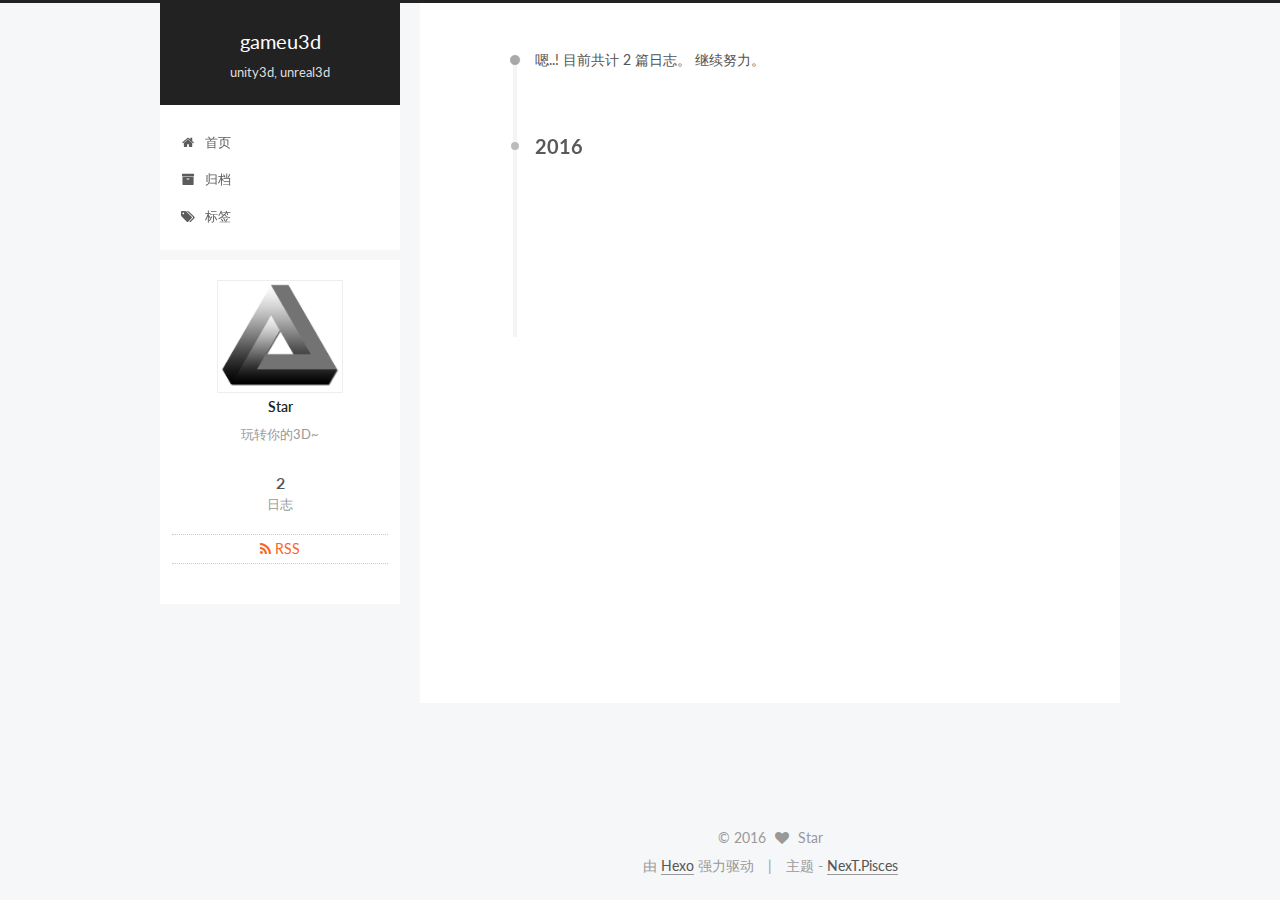
<file: archives/index.html>
<!doctype html>



  


<html class="theme-next pisces use-motion">
<head>
  <!-- hexo-inject:begin --><!-- hexo-inject:end --><meta charset="UTF-8"/>
<meta http-equiv="X-UA-Compatible" content="IE=edge,chrome=1" />
<meta name="viewport" content="width=device-width, initial-scale=1, maximum-scale=1"/>



<meta http-equiv="Cache-Control" content="no-transform" />
<meta http-equiv="Cache-Control" content="no-siteapp" />












  
  
  <link href="/vendors/fancybox/source/jquery.fancybox.css?v=2.1.5" rel="stylesheet" type="text/css" />




  
  
  
  

  
    
    
  

  

  

  

  

  
    
    
    <link href="//fonts.googleapis.com/css?family=Lato:300,300italic,400,400italic,700,700italic&subset=latin,latin-ext" rel="stylesheet" type="text/css">
  






<link href="/vendors/font-awesome/css/font-awesome.min.css?v=4.4.0" rel="stylesheet" type="text/css" />

<link href="/css/main.css?v=5.0.1" rel="stylesheet" type="text/css" />


  <meta name="keywords" content="Hexo, NexT" />





  <link rel="alternate" href="/atom.xml" title="gameu3d" type="application/atom+xml" />




  <link rel="shortcut icon" type="image/x-icon" href="/favicon.ico?v=5.0.1" />






<meta name="description" content="玩转你的3D~">
<meta property="og:type" content="website">
<meta property="og:title" content="gameu3d">
<meta property="og:url" content="http://gameu3d.com/archives/index.html">
<meta property="og:site_name" content="gameu3d">
<meta property="og:description" content="玩转你的3D~">
<meta name="twitter:card" content="summary">
<meta name="twitter:title" content="gameu3d">
<meta name="twitter:description" content="玩转你的3D~">



<script type="text/javascript" id="hexo.configuration">
  var NexT = window.NexT || {};
  var CONFIG = {
    scheme: 'Pisces',
    sidebar: {"position":"left","display":"post"},
    fancybox: true,
    motion: true,
    duoshuo: {
      userId: 0,
      author: '博主'
    }
  };
</script>




  <link rel="canonical" href="http://gameu3d.com/archives/"/>

  <title> 归档 | gameu3d </title><!-- hexo-inject:begin --><!-- hexo-inject:end -->
</head>

<body itemscope itemtype="http://schema.org/WebPage" lang="zh-Hans">

  



  <!-- hexo-inject:begin --><!-- hexo-inject:end --><script type="text/javascript">
    var _hmt = _hmt || [];
    (function() {
      var hm = document.createElement("script");
      hm.src = "//hm.baidu.com/hm.js?1e24d2d50e46660b2738c097e2259c31";
      var s = document.getElementsByTagName("script")[0];
      s.parentNode.insertBefore(hm, s);
    })();
  </script>








  
  
    
  

  <div class="container one-collumn sidebar-position-left  page-archive  ">
    <div class="headband"></div>

    <header id="header" class="header" itemscope itemtype="http://schema.org/WPHeader">
      <div class="header-inner"><div class="site-meta ">
  

  <div class="custom-logo-site-title">
    <a href="/"  class="brand" rel="start">
      <span class="logo-line-before"><i></i></span>
      <span class="site-title">gameu3d</span>
      <span class="logo-line-after"><i></i></span>
    </a>
  </div>
  <p class="site-subtitle">unity3d, unreal3d</p>
</div>

<div class="site-nav-toggle">
  <button>
    <span class="btn-bar"></span>
    <span class="btn-bar"></span>
    <span class="btn-bar"></span>
  </button>
</div>

<nav class="site-nav">
  

  
    <ul id="menu" class="menu">
      
        
        <li class="menu-item menu-item-home">
          <a href="/" rel="section">
            
              <i class="menu-item-icon fa fa-fw fa-home"></i> <br />
            
            首页
          </a>
        </li>
      
        
        <li class="menu-item menu-item-archives">
          <a href="/archives" rel="section">
            
              <i class="menu-item-icon fa fa-fw fa-archive"></i> <br />
            
            归档
          </a>
        </li>
      
        
        <li class="menu-item menu-item-tags">
          <a href="/tags" rel="section">
            
              <i class="menu-item-icon fa fa-fw fa-tags"></i> <br />
            
            标签
          </a>
        </li>
      

      
    </ul>
  

  
</nav>

 </div>
    </header>

    <main id="main" class="main">
      <div class="main-inner">
        <div class="content-wrap">
          <div id="content" class="content">
            

  <section id="posts" class="posts-collapse">
    <span class="archive-move-on"></span>

    <span class="archive-page-counter">
      
      
      
        
      
      嗯..! 目前共计 2 篇日志。 继续努力。
    </span>

    

      
      
      

      
        
        <div class="collection-title">
          <h2 class="archive-year motion-element" id="archive-year-2016">2016</h2>
        </div>
      
      

      

  <article class="post post-type-normal" itemscope itemtype="http://schema.org/Article">
    <header class="post-header">

      <h1 class="post-title">
        
            <a class="post-title-link" href="/2016/08/19/UE4ContentExample/" itemprop="url">
              
                <span itemprop="name">未命名</span>
              
            </a>
        
      </h1>

      <div class="post-meta">
        <time class="post-time" itemprop="dateCreated"
              datetime="2016-08-19T00:22:04+08:00"
              content="2016-08-19" >
          08-19
        </time>
      </div>

    </header>
  </article>



    

      
      
      

      
      

      

  <article class="post post-type-normal" itemscope itemtype="http://schema.org/Article">
    <header class="post-header">

      <h1 class="post-title">
        
            <a class="post-title-link" href="/2016/08/18/hello-world/" itemprop="url">
              
                <span itemprop="name">Hello World</span>
              
            </a>
        
      </h1>

      <div class="post-meta">
        <time class="post-time" itemprop="dateCreated"
              datetime="2016-08-18T22:16:10+08:00"
              content="2016-08-18" >
          08-18
        </time>
      </div>

    </header>
  </article>



    

  </section>

  



          </div>
          


          

        </div>
        
          
  
  <div class="sidebar-toggle">
    <div class="sidebar-toggle-line-wrap">
      <span class="sidebar-toggle-line sidebar-toggle-line-first"></span>
      <span class="sidebar-toggle-line sidebar-toggle-line-middle"></span>
      <span class="sidebar-toggle-line sidebar-toggle-line-last"></span>
    </div>
  </div>

  <aside id="sidebar" class="sidebar">
    <div class="sidebar-inner">

      

      

      <section class="site-overview sidebar-panel  sidebar-panel-active ">
        <div class="site-author motion-element" itemprop="author" itemscope itemtype="http://schema.org/Person">
          <img class="site-author-image" itemprop="image"
               src="/images/ImpossibleTriangle.png"
               alt="Star" />
          <p class="site-author-name" itemprop="name">Star</p>
          <p class="site-description motion-element" itemprop="description">玩转你的3D~</p>
        </div>
        <nav class="site-state motion-element">
          <div class="site-state-item site-state-posts">
            <a href="/archives">
              <span class="site-state-item-count">2</span>
              <span class="site-state-item-name">日志</span>
            </a>
          </div>

          

          

        </nav>

        
          <div class="feed-link motion-element">
            <a href="/atom.xml" rel="alternate">
              <i class="fa fa-rss"></i>
              RSS
            </a>
          </div>
        

        <div class="links-of-author motion-element">
          
        </div>

        
        

        
        

      </section>

      

    </div>
  </aside>


        
      </div>
    </main>

    <footer id="footer" class="footer">
      <div class="footer-inner">
        <div class="copyright" >
  
  &copy; 
  <span itemprop="copyrightYear">2016</span>
  <span class="with-love">
    <i class="fa fa-heart"></i>
  </span>
  <span class="author" itemprop="copyrightHolder">Star</span>
</div>

<div class="powered-by">
  由 <a class="theme-link" href="https://hexo.io">Hexo</a> 强力驱动
</div>

<div class="theme-info">
  主题 -
  <a class="theme-link" href="https://github.com/iissnan/hexo-theme-next">
    NexT.Pisces
  </a>
</div>

        

        
      </div>
    </footer>

    <div class="back-to-top">
      <i class="fa fa-arrow-up"></i>
    </div>
  </div>

  

<script type="text/javascript">
  if (Object.prototype.toString.call(window.Promise) !== '[object Function]') {
    window.Promise = null;
  }
</script>









  



  
  <script type="text/javascript" src="/vendors/jquery/index.js?v=2.1.3"></script>

  
  <script type="text/javascript" src="/vendors/fastclick/lib/fastclick.min.js?v=1.0.6"></script>

  
  <script type="text/javascript" src="/vendors/jquery_lazyload/jquery.lazyload.js?v=1.9.7"></script>

  
  <script type="text/javascript" src="/vendors/velocity/velocity.min.js?v=1.2.1"></script>

  
  <script type="text/javascript" src="/vendors/velocity/velocity.ui.min.js?v=1.2.1"></script>

  
  <script type="text/javascript" src="/vendors/fancybox/source/jquery.fancybox.pack.js?v=2.1.5"></script>


  


  <script type="text/javascript" src="/js/src/utils.js?v=5.0.1"></script>

  <script type="text/javascript" src="/js/src/motion.js?v=5.0.1"></script>



  
  


  <script type="text/javascript" src="/js/src/affix.js?v=5.0.1"></script>

  <script type="text/javascript" src="/js/src/schemes/pisces.js?v=5.0.1"></script>



  
  
    <script type="text/javascript" id="motion.page.archive">
      $('.archive-year').velocity('transition.slideLeftIn');
    </script>
  


  


  <script type="text/javascript" src="/js/src/bootstrap.js?v=5.0.1"></script>



  

  
    
  

  <script type="text/javascript">
    var duoshuoQuery = {short_name:"gameu3d"};
    (function() {
      var ds = document.createElement('script');
      ds.type = 'text/javascript';ds.async = true;
      ds.id = 'duoshuo-script';
      ds.src = (document.location.protocol == 'https:' ? 'https:' : 'http:') + '//static.duoshuo.com/embed.js';
      ds.charset = 'UTF-8';
      (document.getElementsByTagName('head')[0]
      || document.getElementsByTagName('body')[0]).appendChild(ds);
    })();
  </script>

  
    
    <script src="/vendors/ua-parser-js/dist/ua-parser.min.js?v=0.7.9"></script>
    <script src="/js/src/hook-duoshuo.js"></script><!-- hexo-inject:begin --><!-- hexo-inject:end -->
  






  
  

  

  

  

</body>
</html>
</file>
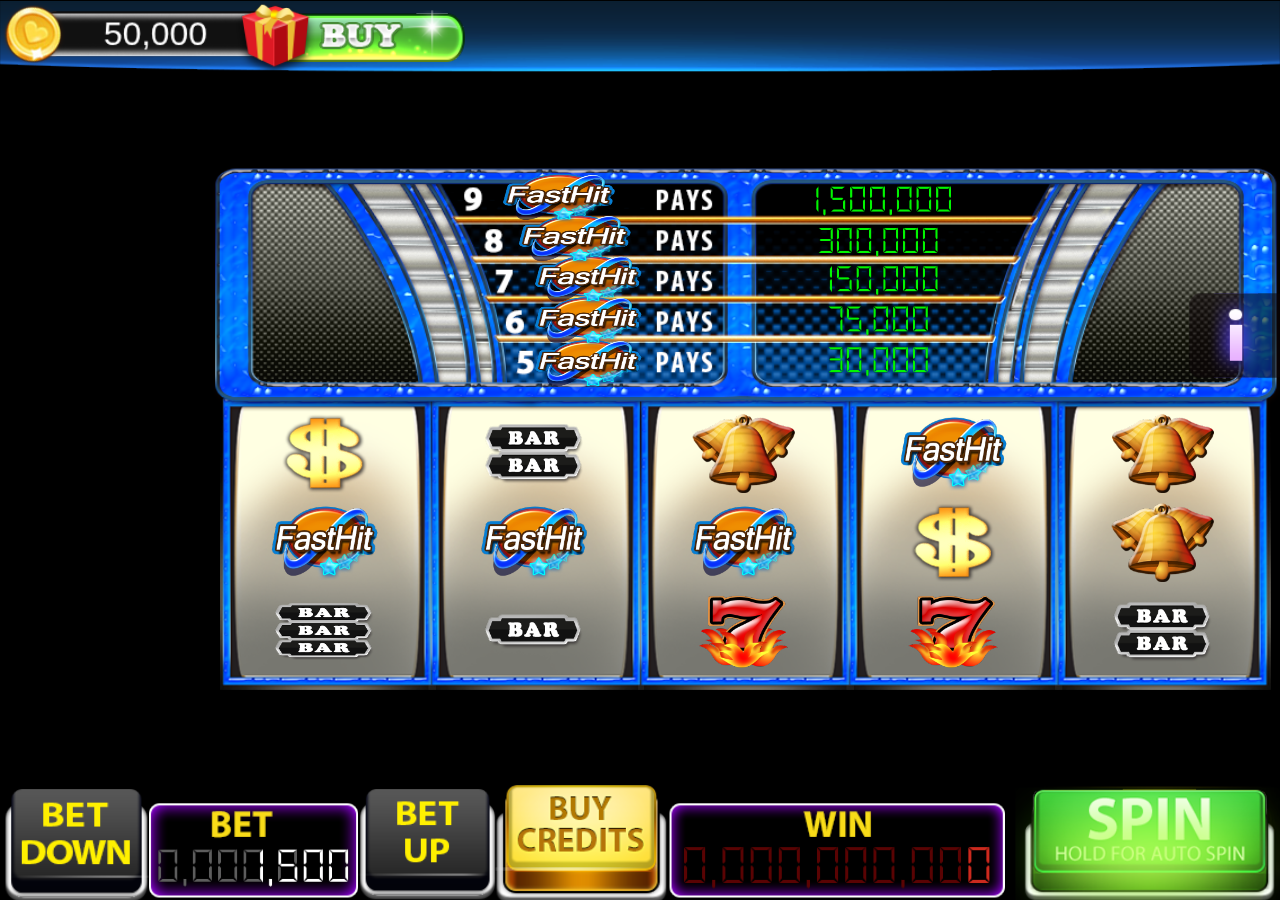
<file: slot-m/index.html>
<!DOCTYPE html>
<html>
<head>
  <meta charset="utf-8">

  <title>Cocos Creator | QuickHit</title>

  <!--http://www.html5rocks.com/en/mobile/mobifying/-->
  <meta name="viewport"
        content="width=device-width,user-scalable=no,initial-scale=1, minimum-scale=1,maximum-scale=1"/>

  <!--https://developer.apple.com/library/safari/documentation/AppleApplications/Reference/SafariHTMLRef/Articles/MetaTags.html-->
  <meta name="apple-mobile-web-app-capable" content="yes">
  <meta name="apple-mobile-web-app-status-bar-style" content="black-translucent">
  <meta name="format-detection" content="telephone=no">

  <!-- force webkit on 360 -->
  <meta name="renderer" content="webkit"/>
  <meta name="force-rendering" content="webkit"/>
  <!-- force edge on IE -->
  <meta http-equiv="X-UA-Compatible" content="IE=edge,chrome=1"/>
  <meta name="msapplication-tap-highlight" content="no">

  <!-- force full screen on some browser -->
  <meta name="full-screen" content="yes"/>
  <meta name="x5-fullscreen" content="true"/>
  <meta name="360-fullscreen" content="true"/>
  
  <!-- force screen orientation on some browser -->
  <meta name="screen-orientation" content="landscape"/>
  <meta name="x5-orientation" content="landscape">

  <!--fix fireball/issues/3568 -->
  <!--<meta name="browsermode" content="application">-->
  <meta name="x5-page-mode" content="app">

  <!--<link rel="apple-touch-icon" href=".png" />-->
  <!--<link rel="apple-touch-icon-precomposed" href=".png" />-->

  <link rel="stylesheet" type="text/css" href="style-mobile.72851.css"/>

</head>
<body>
  <canvas id="GameCanvas" oncontextmenu="event.preventDefault()" tabindex="0"></canvas>
  <div id="splash">
    <div class="progress-bar stripes">
      <span style="width: 0%"></span>
    </div>
  </div>
<script src="src/settings.59f29.js" charset="utf-8"></script>

<script src="main.51a50.js" charset="utf-8"></script>
</body>
</html>
</file>
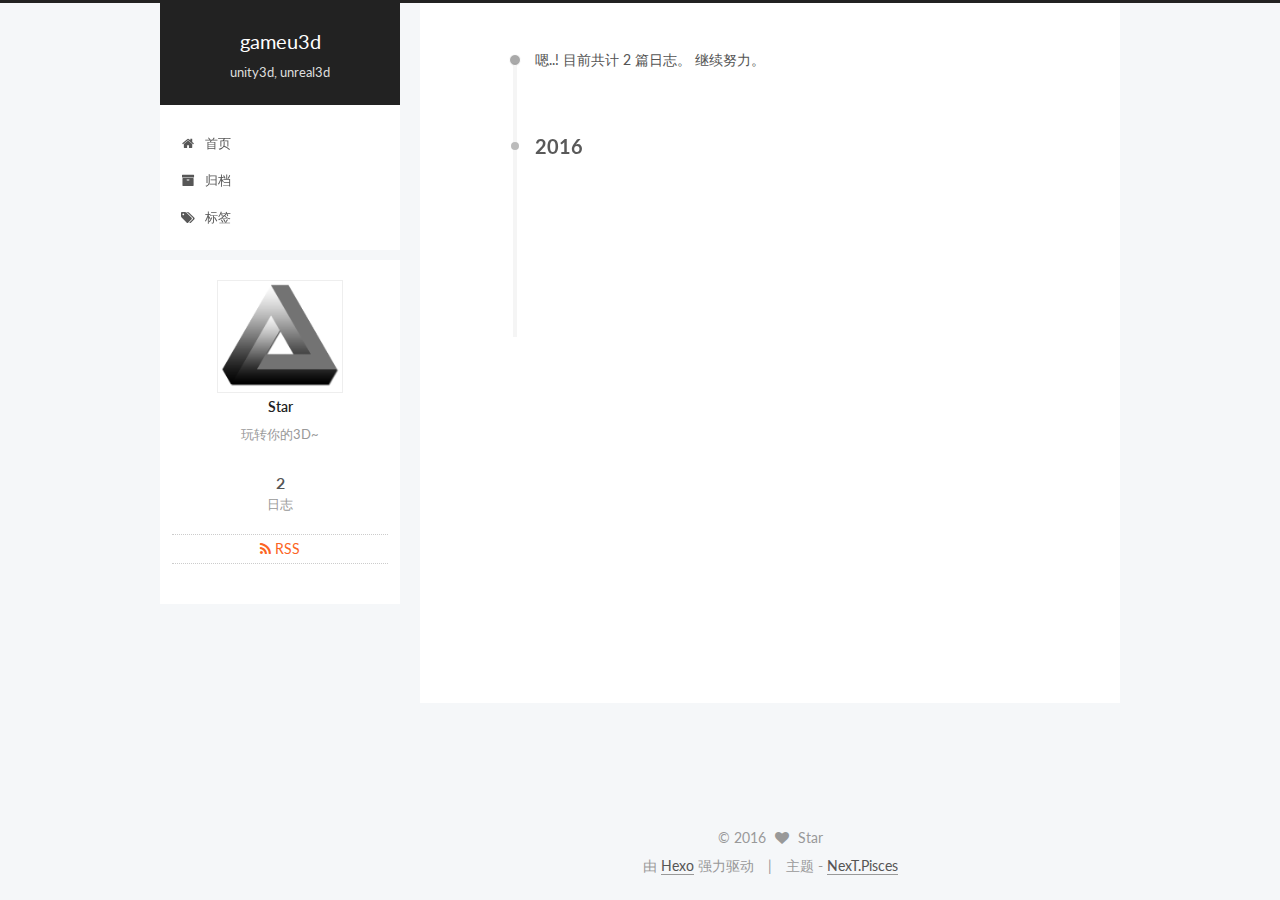
<file: archives/2016/index.html>
<!doctype html>



  


<html class="theme-next pisces use-motion">
<head>
  <!-- hexo-inject:begin --><!-- hexo-inject:end --><meta charset="UTF-8"/>
<meta http-equiv="X-UA-Compatible" content="IE=edge,chrome=1" />
<meta name="viewport" content="width=device-width, initial-scale=1, maximum-scale=1"/>



<meta http-equiv="Cache-Control" content="no-transform" />
<meta http-equiv="Cache-Control" content="no-siteapp" />












  
  
  <link href="/vendors/fancybox/source/jquery.fancybox.css?v=2.1.5" rel="stylesheet" type="text/css" />




  
  
  
  

  
    
    
  

  

  

  

  

  
    
    
    <link href="//fonts.googleapis.com/css?family=Lato:300,300italic,400,400italic,700,700italic&subset=latin,latin-ext" rel="stylesheet" type="text/css">
  






<link href="/vendors/font-awesome/css/font-awesome.min.css?v=4.4.0" rel="stylesheet" type="text/css" />

<link href="/css/main.css?v=5.0.1" rel="stylesheet" type="text/css" />


  <meta name="keywords" content="Hexo, NexT" />





  <link rel="alternate" href="/atom.xml" title="gameu3d" type="application/atom+xml" />




  <link rel="shortcut icon" type="image/x-icon" href="/favicon.ico?v=5.0.1" />






<meta name="description" content="玩转你的3D~">
<meta property="og:type" content="website">
<meta property="og:title" content="gameu3d">
<meta property="og:url" content="http://gameu3d.com/archives/2016/index.html">
<meta property="og:site_name" content="gameu3d">
<meta property="og:description" content="玩转你的3D~">
<meta name="twitter:card" content="summary">
<meta name="twitter:title" content="gameu3d">
<meta name="twitter:description" content="玩转你的3D~">



<script type="text/javascript" id="hexo.configuration">
  var NexT = window.NexT || {};
  var CONFIG = {
    scheme: 'Pisces',
    sidebar: {"position":"left","display":"post"},
    fancybox: true,
    motion: true,
    duoshuo: {
      userId: 0,
      author: '博主'
    }
  };
</script>




  <link rel="canonical" href="http://gameu3d.com/archives/2016/"/>

  <title> 归档 | gameu3d </title><!-- hexo-inject:begin --><!-- hexo-inject:end -->
</head>

<body itemscope itemtype="http://schema.org/WebPage" lang="zh-Hans">

  



  <!-- hexo-inject:begin --><!-- hexo-inject:end --><script type="text/javascript">
    var _hmt = _hmt || [];
    (function() {
      var hm = document.createElement("script");
      hm.src = "//hm.baidu.com/hm.js?1e24d2d50e46660b2738c097e2259c31";
      var s = document.getElementsByTagName("script")[0];
      s.parentNode.insertBefore(hm, s);
    })();
  </script>








  
  
    
  

  <div class="container one-collumn sidebar-position-left  page-archive  ">
    <div class="headband"></div>

    <header id="header" class="header" itemscope itemtype="http://schema.org/WPHeader">
      <div class="header-inner"><div class="site-meta ">
  

  <div class="custom-logo-site-title">
    <a href="/"  class="brand" rel="start">
      <span class="logo-line-before"><i></i></span>
      <span class="site-title">gameu3d</span>
      <span class="logo-line-after"><i></i></span>
    </a>
  </div>
  <p class="site-subtitle">unity3d, unreal3d</p>
</div>

<div class="site-nav-toggle">
  <button>
    <span class="btn-bar"></span>
    <span class="btn-bar"></span>
    <span class="btn-bar"></span>
  </button>
</div>

<nav class="site-nav">
  

  
    <ul id="menu" class="menu">
      
        
        <li class="menu-item menu-item-home">
          <a href="/" rel="section">
            
              <i class="menu-item-icon fa fa-fw fa-home"></i> <br />
            
            首页
          </a>
        </li>
      
        
        <li class="menu-item menu-item-archives">
          <a href="/archives" rel="section">
            
              <i class="menu-item-icon fa fa-fw fa-archive"></i> <br />
            
            归档
          </a>
        </li>
      
        
        <li class="menu-item menu-item-tags">
          <a href="/tags" rel="section">
            
              <i class="menu-item-icon fa fa-fw fa-tags"></i> <br />
            
            标签
          </a>
        </li>
      

      
    </ul>
  

  
</nav>

 </div>
    </header>

    <main id="main" class="main">
      <div class="main-inner">
        <div class="content-wrap">
          <div id="content" class="content">
            

  <section id="posts" class="posts-collapse">
    <span class="archive-move-on"></span>

    <span class="archive-page-counter">
      
      
      
        
      
      嗯..! 目前共计 2 篇日志。 继续努力。
    </span>

    

      
      
      

      
        
        <div class="collection-title">
          <h2 class="archive-year motion-element" id="archive-year-2016">2016</h2>
        </div>
      
      

      

  <article class="post post-type-normal" itemscope itemtype="http://schema.org/Article">
    <header class="post-header">

      <h1 class="post-title">
        
            <a class="post-title-link" href="/2016/08/19/UE4ContentExample/" itemprop="url">
              
                <span itemprop="name">未命名</span>
              
            </a>
        
      </h1>

      <div class="post-meta">
        <time class="post-time" itemprop="dateCreated"
              datetime="2016-08-19T00:22:04+08:00"
              content="2016-08-19" >
          08-19
        </time>
      </div>

    </header>
  </article>



    

      
      
      

      
      

      

  <article class="post post-type-normal" itemscope itemtype="http://schema.org/Article">
    <header class="post-header">

      <h1 class="post-title">
        
            <a class="post-title-link" href="/2016/08/18/hello-world/" itemprop="url">
              
                <span itemprop="name">Hello World</span>
              
            </a>
        
      </h1>

      <div class="post-meta">
        <time class="post-time" itemprop="dateCreated"
              datetime="2016-08-18T22:16:10+08:00"
              content="2016-08-18" >
          08-18
        </time>
      </div>

    </header>
  </article>



    

  </section>

  



          </div>
          


          

        </div>
        
          
  
  <div class="sidebar-toggle">
    <div class="sidebar-toggle-line-wrap">
      <span class="sidebar-toggle-line sidebar-toggle-line-first"></span>
      <span class="sidebar-toggle-line sidebar-toggle-line-middle"></span>
      <span class="sidebar-toggle-line sidebar-toggle-line-last"></span>
    </div>
  </div>

  <aside id="sidebar" class="sidebar">
    <div class="sidebar-inner">

      

      

      <section class="site-overview sidebar-panel  sidebar-panel-active ">
        <div class="site-author motion-element" itemprop="author" itemscope itemtype="http://schema.org/Person">
          <img class="site-author-image" itemprop="image"
               src="/images/ImpossibleTriangle.png"
               alt="Star" />
          <p class="site-author-name" itemprop="name">Star</p>
          <p class="site-description motion-element" itemprop="description">玩转你的3D~</p>
        </div>
        <nav class="site-state motion-element">
          <div class="site-state-item site-state-posts">
            <a href="/archives">
              <span class="site-state-item-count">2</span>
              <span class="site-state-item-name">日志</span>
            </a>
          </div>

          

          

        </nav>

        
          <div class="feed-link motion-element">
            <a href="/atom.xml" rel="alternate">
              <i class="fa fa-rss"></i>
              RSS
            </a>
          </div>
        

        <div class="links-of-author motion-element">
          
        </div>

        
        

        
        

      </section>

      

    </div>
  </aside>


        
      </div>
    </main>

    <footer id="footer" class="footer">
      <div class="footer-inner">
        <div class="copyright" >
  
  &copy; 
  <span itemprop="copyrightYear">2016</span>
  <span class="with-love">
    <i class="fa fa-heart"></i>
  </span>
  <span class="author" itemprop="copyrightHolder">Star</span>
</div>

<div class="powered-by">
  由 <a class="theme-link" href="https://hexo.io">Hexo</a> 强力驱动
</div>

<div class="theme-info">
  主题 -
  <a class="theme-link" href="https://github.com/iissnan/hexo-theme-next">
    NexT.Pisces
  </a>
</div>

        

        
      </div>
    </footer>

    <div class="back-to-top">
      <i class="fa fa-arrow-up"></i>
    </div>
  </div>

  

<script type="text/javascript">
  if (Object.prototype.toString.call(window.Promise) !== '[object Function]') {
    window.Promise = null;
  }
</script>









  



  
  <script type="text/javascript" src="/vendors/jquery/index.js?v=2.1.3"></script>

  
  <script type="text/javascript" src="/vendors/fastclick/lib/fastclick.min.js?v=1.0.6"></script>

  
  <script type="text/javascript" src="/vendors/jquery_lazyload/jquery.lazyload.js?v=1.9.7"></script>

  
  <script type="text/javascript" src="/vendors/velocity/velocity.min.js?v=1.2.1"></script>

  
  <script type="text/javascript" src="/vendors/velocity/velocity.ui.min.js?v=1.2.1"></script>

  
  <script type="text/javascript" src="/vendors/fancybox/source/jquery.fancybox.pack.js?v=2.1.5"></script>


  


  <script type="text/javascript" src="/js/src/utils.js?v=5.0.1"></script>

  <script type="text/javascript" src="/js/src/motion.js?v=5.0.1"></script>



  
  


  <script type="text/javascript" src="/js/src/affix.js?v=5.0.1"></script>

  <script type="text/javascript" src="/js/src/schemes/pisces.js?v=5.0.1"></script>



  
  
    <script type="text/javascript" id="motion.page.archive">
      $('.archive-year').velocity('transition.slideLeftIn');
    </script>
  


  


  <script type="text/javascript" src="/js/src/bootstrap.js?v=5.0.1"></script>



  

  
    
  

  <script type="text/javascript">
    var duoshuoQuery = {short_name:"gameu3d"};
    (function() {
      var ds = document.createElement('script');
      ds.type = 'text/javascript';ds.async = true;
      ds.id = 'duoshuo-script';
      ds.src = (document.location.protocol == 'https:' ? 'https:' : 'http:') + '//static.duoshuo.com/embed.js';
      ds.charset = 'UTF-8';
      (document.getElementsByTagName('head')[0]
      || document.getElementsByTagName('body')[0]).appendChild(ds);
    })();
  </script>

  
    
    <script src="/vendors/ua-parser-js/dist/ua-parser.min.js?v=0.7.9"></script>
    <script src="/js/src/hook-duoshuo.js"></script><!-- hexo-inject:begin --><!-- hexo-inject:end -->
  






  
  

  

  

  

</body>
</html>
</file>
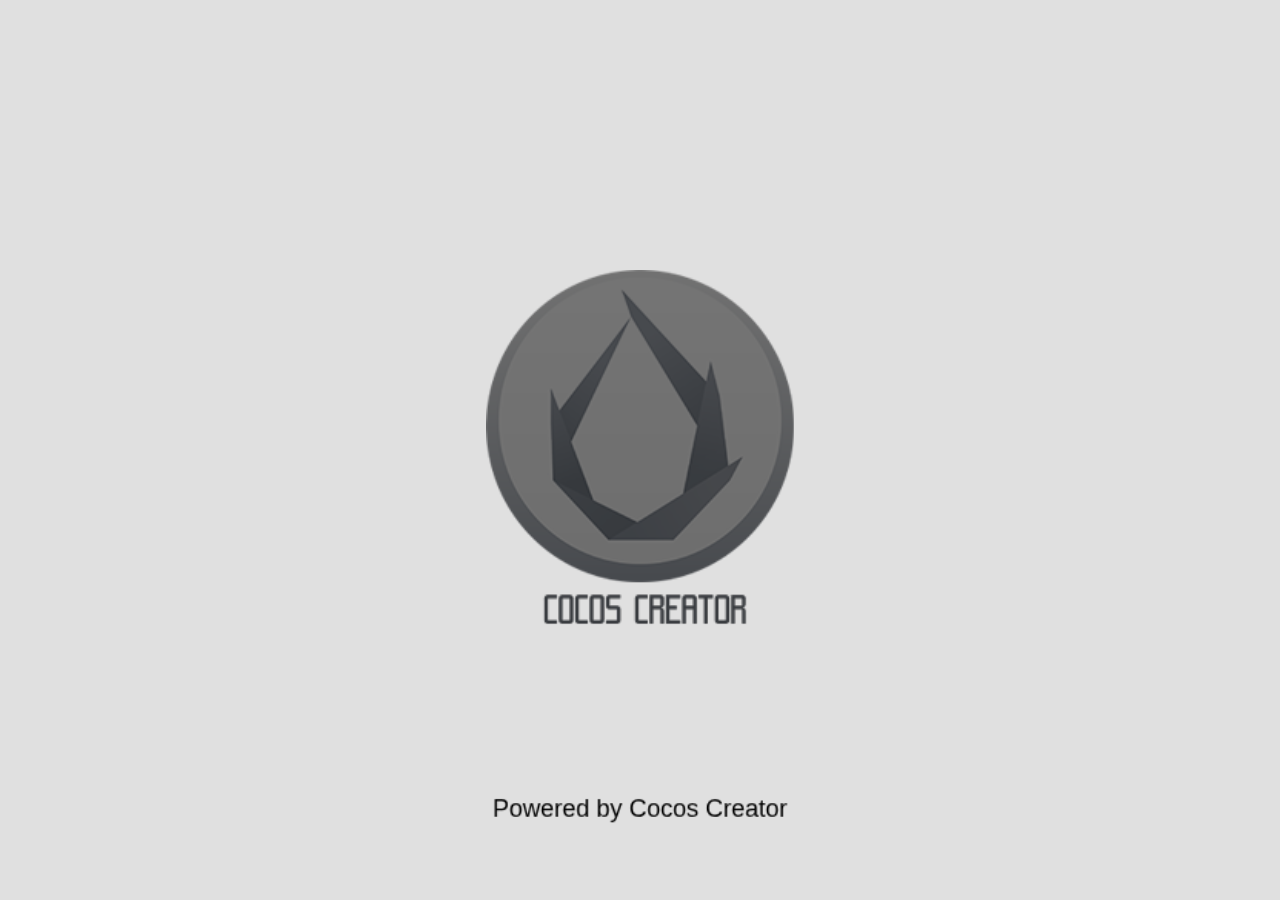
<file: games/lifeRestart/index.html>
<!DOCTYPE html>
<html>
<head>
  <meta charset="utf-8">

  <title>Cocos Creator | lifeRestart_Cocos</title>

  <!--http://www.html5rocks.com/en/mobile/mobifying/-->
  <meta name="viewport"
        content="width=device-width,user-scalable=no,initial-scale=1,minimum-scale=1,maximum-scale=1,minimal-ui=true"/>

  <!--https://developer.apple.com/library/safari/documentation/AppleApplications/Reference/SafariHTMLRef/Articles/MetaTags.html-->
  <meta name="apple-mobile-web-app-capable" content="yes">
  <meta name="apple-mobile-web-app-status-bar-style" content="black-translucent">
  <meta name="format-detection" content="telephone=no">

  <!-- force webkit on 360 -->
  <meta name="renderer" content="webkit"/>
  <meta name="force-rendering" content="webkit"/>
  <!-- force edge on IE -->
  <meta http-equiv="X-UA-Compatible" content="IE=edge,chrome=1"/>
  <meta name="msapplication-tap-highlight" content="no">

  <!-- force full screen on some browser -->
  <meta name="full-screen" content="yes"/>
  <meta name="x5-fullscreen" content="true"/>
  <meta name="360-fullscreen" content="true"/>
  
  <!-- force screen orientation on some browser -->
  <meta name="screen-orientation" content="portrait"/>
  <meta name="x5-orientation" content="portrait">

  <!--fix fireball/issues/3568 -->
  <!--<meta name="browsermode" content="application">-->
  <meta name="x5-page-mode" content="app">

  <!--<link rel="apple-touch-icon" href=".png" />-->
  <!--<link rel="apple-touch-icon-precomposed" href=".png" />-->

  <link rel="stylesheet" type="text/css" href="style.css"/>

</head>
<body>
  <canvas id="GameCanvas" oncontextmenu="event.preventDefault()" tabindex="0"></canvas>
  
<!-- Polyfills bundle. -->
<script src="src/polyfills.bundle.js" charset="utf-8"> </script>

<!-- SystemJS support. -->
<script src="src/system.bundle.js" charset="utf-8"> </script>

<!-- Import map -->
<script src="src/import-map.json" type="systemjs-importmap" charset="utf-8"> </script>

<script>
    System.import('./index.js').catch(function(err) { console.error(err); })
</script>

</body>
</html>
</file>
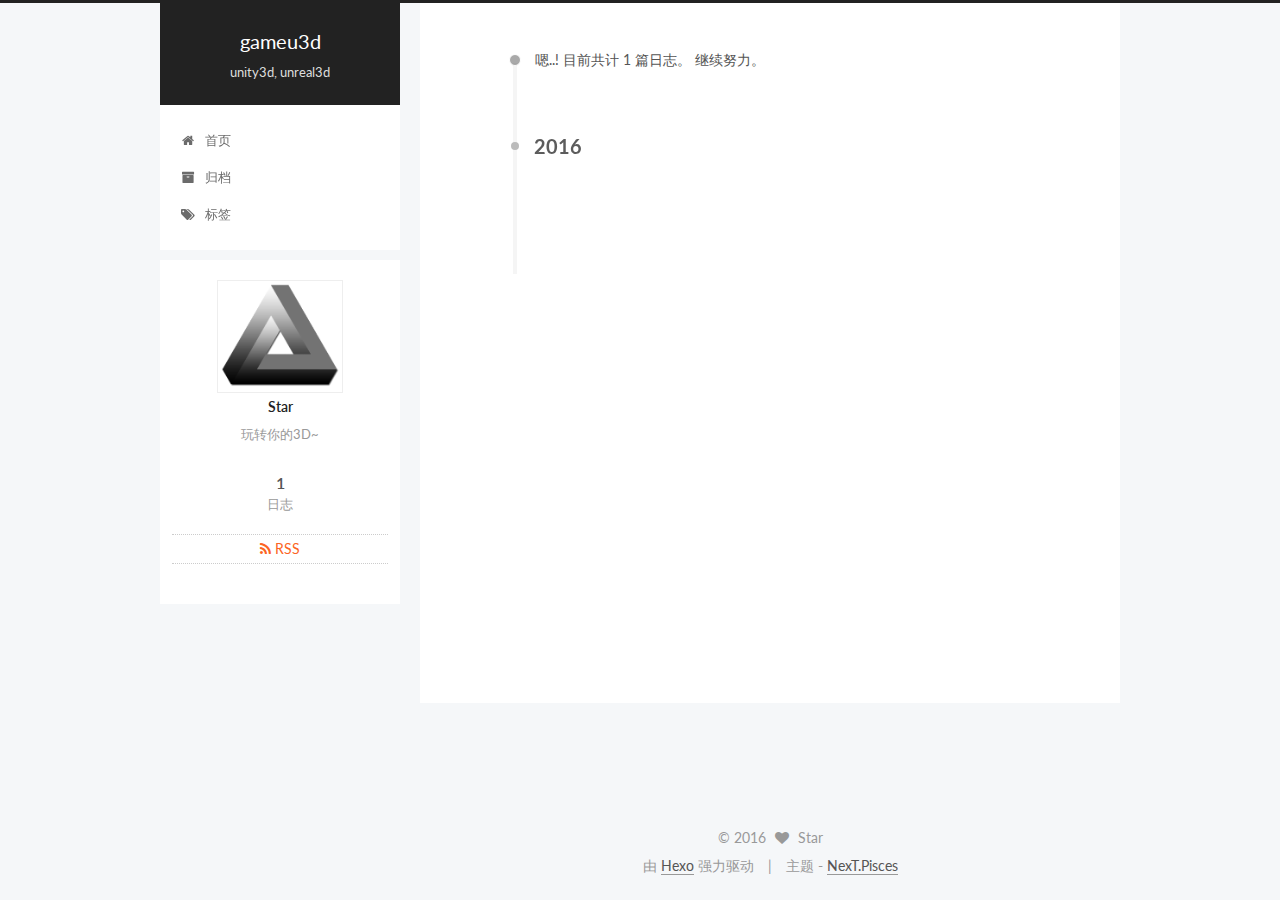
<file: archives/2016/07/index.html>
<!doctype html>



  


<html class="theme-next pisces use-motion">
<head>
  <meta charset="UTF-8"/>
<meta http-equiv="X-UA-Compatible" content="IE=edge,chrome=1" />
<meta name="viewport" content="width=device-width, initial-scale=1, maximum-scale=1"/>



<meta http-equiv="Cache-Control" content="no-transform" />
<meta http-equiv="Cache-Control" content="no-siteapp" />












  
  
  <link href="/vendors/fancybox/source/jquery.fancybox.css?v=2.1.5" rel="stylesheet" type="text/css" />




  
  
  
  

  
    
    
  

  

  

  

  

  
    
    
    <link href="//fonts.googleapis.com/css?family=Lato:300,300italic,400,400italic,700,700italic&subset=latin,latin-ext" rel="stylesheet" type="text/css">
  






<link href="/vendors/font-awesome/css/font-awesome.min.css?v=4.4.0" rel="stylesheet" type="text/css" />

<link href="/css/main.css?v=5.0.1" rel="stylesheet" type="text/css" />


  <meta name="keywords" content="Hexo, NexT" />





  <link rel="alternate" href="/atom.xml" title="gameu3d" type="application/atom+xml" />




  <link rel="shortcut icon" type="image/x-icon" href="/favicon.ico?v=5.0.1" />






<meta name="description" content="玩转你的3D~">
<meta property="og:type" content="website">
<meta property="og:title" content="gameu3d">
<meta property="og:url" content="http://gameu3d.com/archives/2016/07/index.html">
<meta property="og:site_name" content="gameu3d">
<meta property="og:description" content="玩转你的3D~">
<meta name="twitter:card" content="summary">
<meta name="twitter:title" content="gameu3d">
<meta name="twitter:description" content="玩转你的3D~">



<script type="text/javascript" id="hexo.configuration">
  var NexT = window.NexT || {};
  var CONFIG = {
    scheme: 'Pisces',
    sidebar: {"position":"left","display":"post"},
    fancybox: true,
    motion: true,
    duoshuo: {
      userId: 0,
      author: '博主'
    }
  };
</script>




  <link rel="canonical" href="http://gameu3d.com/archives/2016/07/"/>

  <title> 归档 | gameu3d </title>
</head>

<body itemscope itemtype="http://schema.org/WebPage" lang="zh-Hans">

  



  <script type="text/javascript">
    var _hmt = _hmt || [];
    (function() {
      var hm = document.createElement("script");
      hm.src = "//hm.baidu.com/hm.js?1e24d2d50e46660b2738c097e2259c31";
      var s = document.getElementsByTagName("script")[0];
      s.parentNode.insertBefore(hm, s);
    })();
  </script>








  
  
    
  

  <div class="container one-collumn sidebar-position-left  page-archive  ">
    <div class="headband"></div>

    <header id="header" class="header" itemscope itemtype="http://schema.org/WPHeader">
      <div class="header-inner"><div class="site-meta ">
  

  <div class="custom-logo-site-title">
    <a href="/"  class="brand" rel="start">
      <span class="logo-line-before"><i></i></span>
      <span class="site-title">gameu3d</span>
      <span class="logo-line-after"><i></i></span>
    </a>
  </div>
  <p class="site-subtitle">unity3d, unreal3d</p>
</div>

<div class="site-nav-toggle">
  <button>
    <span class="btn-bar"></span>
    <span class="btn-bar"></span>
    <span class="btn-bar"></span>
  </button>
</div>

<nav class="site-nav">
  

  
    <ul id="menu" class="menu">
      
        
        <li class="menu-item menu-item-home">
          <a href="/" rel="section">
            
              <i class="menu-item-icon fa fa-fw fa-home"></i> <br />
            
            首页
          </a>
        </li>
      
        
        <li class="menu-item menu-item-archives">
          <a href="/archives" rel="section">
            
              <i class="menu-item-icon fa fa-fw fa-archive"></i> <br />
            
            归档
          </a>
        </li>
      
        
        <li class="menu-item menu-item-tags">
          <a href="/tags" rel="section">
            
              <i class="menu-item-icon fa fa-fw fa-tags"></i> <br />
            
            标签
          </a>
        </li>
      

      
    </ul>
  

  
</nav>

 </div>
    </header>

    <main id="main" class="main">
      <div class="main-inner">
        <div class="content-wrap">
          <div id="content" class="content">
            

  <section id="posts" class="posts-collapse">
    <span class="archive-move-on"></span>

    <span class="archive-page-counter">
      
      
      
        
      
      嗯..! 目前共计 1 篇日志。 继续努力。
    </span>

    

      
      
      

      
        
        <div class="collection-title">
          <h2 class="archive-year motion-element" id="archive-year-2016">2016</h2>
        </div>
      
      

      

  <article class="post post-type-normal" itemscope itemtype="http://schema.org/Article">
    <header class="post-header">

      <h1 class="post-title">
        
            <a class="post-title-link" href="/2016/07/04/hello-world/" itemprop="url">
              
                <span itemprop="name">Hello World</span>
              
            </a>
        
      </h1>

      <div class="post-meta">
        <time class="post-time" itemprop="dateCreated"
              datetime="2016-07-04T10:15:16+08:00"
              content="2016-07-04" >
          07-04
        </time>
      </div>

    </header>
  </article>



    

  </section>

  



          </div>
          


          

        </div>
        
          
  
  <div class="sidebar-toggle">
    <div class="sidebar-toggle-line-wrap">
      <span class="sidebar-toggle-line sidebar-toggle-line-first"></span>
      <span class="sidebar-toggle-line sidebar-toggle-line-middle"></span>
      <span class="sidebar-toggle-line sidebar-toggle-line-last"></span>
    </div>
  </div>

  <aside id="sidebar" class="sidebar">
    <div class="sidebar-inner">

      

      

      <section class="site-overview sidebar-panel  sidebar-panel-active ">
        <div class="site-author motion-element" itemprop="author" itemscope itemtype="http://schema.org/Person">
          <img class="site-author-image" itemprop="image"
               src="/images/ImpossibleTriangle.png"
               alt="Star" />
          <p class="site-author-name" itemprop="name">Star</p>
          <p class="site-description motion-element" itemprop="description">玩转你的3D~</p>
        </div>
        <nav class="site-state motion-element">
          <div class="site-state-item site-state-posts">
            <a href="/archives">
              <span class="site-state-item-count">1</span>
              <span class="site-state-item-name">日志</span>
            </a>
          </div>

          

          

        </nav>

        
          <div class="feed-link motion-element">
            <a href="/atom.xml" rel="alternate">
              <i class="fa fa-rss"></i>
              RSS
            </a>
          </div>
        

        <div class="links-of-author motion-element">
          
        </div>

        
        

        
        

      </section>

      

    </div>
  </aside>


        
      </div>
    </main>

    <footer id="footer" class="footer">
      <div class="footer-inner">
        <div class="copyright" >
  
  &copy; 
  <span itemprop="copyrightYear">2016</span>
  <span class="with-love">
    <i class="fa fa-heart"></i>
  </span>
  <span class="author" itemprop="copyrightHolder">Star</span>
</div>

<div class="powered-by">
  由 <a class="theme-link" href="http://hexo.io">Hexo</a> 强力驱动
</div>

<div class="theme-info">
  主题 -
  <a class="theme-link" href="https://github.com/iissnan/hexo-theme-next">
    NexT.Pisces
  </a>
</div>

        

        
      </div>
    </footer>

    <div class="back-to-top">
      <i class="fa fa-arrow-up"></i>
    </div>
  </div>

  

<script type="text/javascript">
  if (Object.prototype.toString.call(window.Promise) !== '[object Function]') {
    window.Promise = null;
  }
</script>









  



  
  <script type="text/javascript" src="/vendors/jquery/index.js?v=2.1.3"></script>

  
  <script type="text/javascript" src="/vendors/fastclick/lib/fastclick.min.js?v=1.0.6"></script>

  
  <script type="text/javascript" src="/vendors/jquery_lazyload/jquery.lazyload.js?v=1.9.7"></script>

  
  <script type="text/javascript" src="/vendors/velocity/velocity.min.js?v=1.2.1"></script>

  
  <script type="text/javascript" src="/vendors/velocity/velocity.ui.min.js?v=1.2.1"></script>

  
  <script type="text/javascript" src="/vendors/fancybox/source/jquery.fancybox.pack.js?v=2.1.5"></script>


  


  <script type="text/javascript" src="/js/src/utils.js?v=5.0.1"></script>

  <script type="text/javascript" src="/js/src/motion.js?v=5.0.1"></script>



  
  


  <script type="text/javascript" src="/js/src/affix.js?v=5.0.1"></script>

  <script type="text/javascript" src="/js/src/schemes/pisces.js?v=5.0.1"></script>



  
  
    <script type="text/javascript" id="motion.page.archive">
      $('.archive-year').velocity('transition.slideLeftIn');
    </script>
  


  


  <script type="text/javascript" src="/js/src/bootstrap.js?v=5.0.1"></script>



  

  
    
  

  <script type="text/javascript">
    var duoshuoQuery = {short_name:"gameu3d"};
    (function() {
      var ds = document.createElement('script');
      ds.type = 'text/javascript';ds.async = true;
      ds.id = 'duoshuo-script';
      ds.src = (document.location.protocol == 'https:' ? 'https:' : 'http:') + '//static.duoshuo.com/embed.js';
      ds.charset = 'UTF-8';
      (document.getElementsByTagName('head')[0]
      || document.getElementsByTagName('body')[0]).appendChild(ds);
    })();
  </script>

  
    
  






  
  
  

  

  

</body>
</html>
</file>
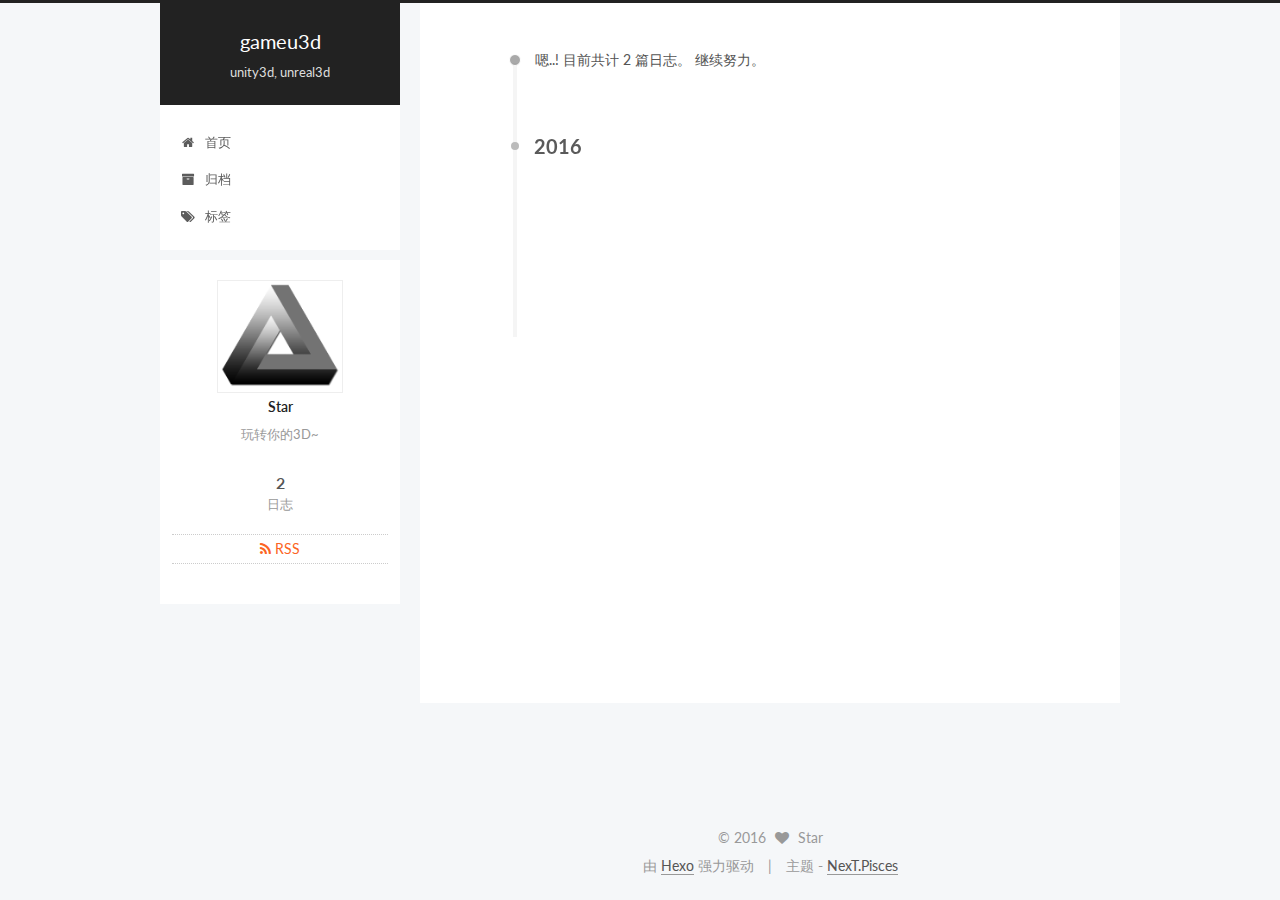
<file: archives/2016/08/index.html>
<!doctype html>



  


<html class="theme-next pisces use-motion">
<head>
  <!-- hexo-inject:begin --><!-- hexo-inject:end --><meta charset="UTF-8"/>
<meta http-equiv="X-UA-Compatible" content="IE=edge,chrome=1" />
<meta name="viewport" content="width=device-width, initial-scale=1, maximum-scale=1"/>



<meta http-equiv="Cache-Control" content="no-transform" />
<meta http-equiv="Cache-Control" content="no-siteapp" />












  
  
  <link href="/vendors/fancybox/source/jquery.fancybox.css?v=2.1.5" rel="stylesheet" type="text/css" />




  
  
  
  

  
    
    
  

  

  

  

  

  
    
    
    <link href="//fonts.googleapis.com/css?family=Lato:300,300italic,400,400italic,700,700italic&subset=latin,latin-ext" rel="stylesheet" type="text/css">
  






<link href="/vendors/font-awesome/css/font-awesome.min.css?v=4.4.0" rel="stylesheet" type="text/css" />

<link href="/css/main.css?v=5.0.1" rel="stylesheet" type="text/css" />


  <meta name="keywords" content="Hexo, NexT" />





  <link rel="alternate" href="/atom.xml" title="gameu3d" type="application/atom+xml" />




  <link rel="shortcut icon" type="image/x-icon" href="/favicon.ico?v=5.0.1" />






<meta name="description" content="玩转你的3D~">
<meta property="og:type" content="website">
<meta property="og:title" content="gameu3d">
<meta property="og:url" content="http://gameu3d.com/archives/2016/08/index.html">
<meta property="og:site_name" content="gameu3d">
<meta property="og:description" content="玩转你的3D~">
<meta name="twitter:card" content="summary">
<meta name="twitter:title" content="gameu3d">
<meta name="twitter:description" content="玩转你的3D~">



<script type="text/javascript" id="hexo.configuration">
  var NexT = window.NexT || {};
  var CONFIG = {
    scheme: 'Pisces',
    sidebar: {"position":"left","display":"post"},
    fancybox: true,
    motion: true,
    duoshuo: {
      userId: 0,
      author: '博主'
    }
  };
</script>




  <link rel="canonical" href="http://gameu3d.com/archives/2016/08/"/>

  <title> 归档 | gameu3d </title><!-- hexo-inject:begin --><!-- hexo-inject:end -->
</head>

<body itemscope itemtype="http://schema.org/WebPage" lang="zh-Hans">

  



  <!-- hexo-inject:begin --><!-- hexo-inject:end --><script type="text/javascript">
    var _hmt = _hmt || [];
    (function() {
      var hm = document.createElement("script");
      hm.src = "//hm.baidu.com/hm.js?1e24d2d50e46660b2738c097e2259c31";
      var s = document.getElementsByTagName("script")[0];
      s.parentNode.insertBefore(hm, s);
    })();
  </script>








  
  
    
  

  <div class="container one-collumn sidebar-position-left  page-archive  ">
    <div class="headband"></div>

    <header id="header" class="header" itemscope itemtype="http://schema.org/WPHeader">
      <div class="header-inner"><div class="site-meta ">
  

  <div class="custom-logo-site-title">
    <a href="/"  class="brand" rel="start">
      <span class="logo-line-before"><i></i></span>
      <span class="site-title">gameu3d</span>
      <span class="logo-line-after"><i></i></span>
    </a>
  </div>
  <p class="site-subtitle">unity3d, unreal3d</p>
</div>

<div class="site-nav-toggle">
  <button>
    <span class="btn-bar"></span>
    <span class="btn-bar"></span>
    <span class="btn-bar"></span>
  </button>
</div>

<nav class="site-nav">
  

  
    <ul id="menu" class="menu">
      
        
        <li class="menu-item menu-item-home">
          <a href="/" rel="section">
            
              <i class="menu-item-icon fa fa-fw fa-home"></i> <br />
            
            首页
          </a>
        </li>
      
        
        <li class="menu-item menu-item-archives">
          <a href="/archives" rel="section">
            
              <i class="menu-item-icon fa fa-fw fa-archive"></i> <br />
            
            归档
          </a>
        </li>
      
        
        <li class="menu-item menu-item-tags">
          <a href="/tags" rel="section">
            
              <i class="menu-item-icon fa fa-fw fa-tags"></i> <br />
            
            标签
          </a>
        </li>
      

      
    </ul>
  

  
</nav>

 </div>
    </header>

    <main id="main" class="main">
      <div class="main-inner">
        <div class="content-wrap">
          <div id="content" class="content">
            

  <section id="posts" class="posts-collapse">
    <span class="archive-move-on"></span>

    <span class="archive-page-counter">
      
      
      
        
      
      嗯..! 目前共计 2 篇日志。 继续努力。
    </span>

    

      
      
      

      
        
        <div class="collection-title">
          <h2 class="archive-year motion-element" id="archive-year-2016">2016</h2>
        </div>
      
      

      

  <article class="post post-type-normal" itemscope itemtype="http://schema.org/Article">
    <header class="post-header">

      <h1 class="post-title">
        
            <a class="post-title-link" href="/2016/08/19/UE4ContentExample/" itemprop="url">
              
                <span itemprop="name">未命名</span>
              
            </a>
        
      </h1>

      <div class="post-meta">
        <time class="post-time" itemprop="dateCreated"
              datetime="2016-08-19T00:22:04+08:00"
              content="2016-08-19" >
          08-19
        </time>
      </div>

    </header>
  </article>



    

      
      
      

      
      

      

  <article class="post post-type-normal" itemscope itemtype="http://schema.org/Article">
    <header class="post-header">

      <h1 class="post-title">
        
            <a class="post-title-link" href="/2016/08/18/hello-world/" itemprop="url">
              
                <span itemprop="name">Hello World</span>
              
            </a>
        
      </h1>

      <div class="post-meta">
        <time class="post-time" itemprop="dateCreated"
              datetime="2016-08-18T22:16:10+08:00"
              content="2016-08-18" >
          08-18
        </time>
      </div>

    </header>
  </article>



    

  </section>

  



          </div>
          


          

        </div>
        
          
  
  <div class="sidebar-toggle">
    <div class="sidebar-toggle-line-wrap">
      <span class="sidebar-toggle-line sidebar-toggle-line-first"></span>
      <span class="sidebar-toggle-line sidebar-toggle-line-middle"></span>
      <span class="sidebar-toggle-line sidebar-toggle-line-last"></span>
    </div>
  </div>

  <aside id="sidebar" class="sidebar">
    <div class="sidebar-inner">

      

      

      <section class="site-overview sidebar-panel  sidebar-panel-active ">
        <div class="site-author motion-element" itemprop="author" itemscope itemtype="http://schema.org/Person">
          <img class="site-author-image" itemprop="image"
               src="/images/ImpossibleTriangle.png"
               alt="Star" />
          <p class="site-author-name" itemprop="name">Star</p>
          <p class="site-description motion-element" itemprop="description">玩转你的3D~</p>
        </div>
        <nav class="site-state motion-element">
          <div class="site-state-item site-state-posts">
            <a href="/archives">
              <span class="site-state-item-count">2</span>
              <span class="site-state-item-name">日志</span>
            </a>
          </div>

          

          

        </nav>

        
          <div class="feed-link motion-element">
            <a href="/atom.xml" rel="alternate">
              <i class="fa fa-rss"></i>
              RSS
            </a>
          </div>
        

        <div class="links-of-author motion-element">
          
        </div>

        
        

        
        

      </section>

      

    </div>
  </aside>


        
      </div>
    </main>

    <footer id="footer" class="footer">
      <div class="footer-inner">
        <div class="copyright" >
  
  &copy; 
  <span itemprop="copyrightYear">2016</span>
  <span class="with-love">
    <i class="fa fa-heart"></i>
  </span>
  <span class="author" itemprop="copyrightHolder">Star</span>
</div>

<div class="powered-by">
  由 <a class="theme-link" href="https://hexo.io">Hexo</a> 强力驱动
</div>

<div class="theme-info">
  主题 -
  <a class="theme-link" href="https://github.com/iissnan/hexo-theme-next">
    NexT.Pisces
  </a>
</div>

        

        
      </div>
    </footer>

    <div class="back-to-top">
      <i class="fa fa-arrow-up"></i>
    </div>
  </div>

  

<script type="text/javascript">
  if (Object.prototype.toString.call(window.Promise) !== '[object Function]') {
    window.Promise = null;
  }
</script>









  



  
  <script type="text/javascript" src="/vendors/jquery/index.js?v=2.1.3"></script>

  
  <script type="text/javascript" src="/vendors/fastclick/lib/fastclick.min.js?v=1.0.6"></script>

  
  <script type="text/javascript" src="/vendors/jquery_lazyload/jquery.lazyload.js?v=1.9.7"></script>

  
  <script type="text/javascript" src="/vendors/velocity/velocity.min.js?v=1.2.1"></script>

  
  <script type="text/javascript" src="/vendors/velocity/velocity.ui.min.js?v=1.2.1"></script>

  
  <script type="text/javascript" src="/vendors/fancybox/source/jquery.fancybox.pack.js?v=2.1.5"></script>


  


  <script type="text/javascript" src="/js/src/utils.js?v=5.0.1"></script>

  <script type="text/javascript" src="/js/src/motion.js?v=5.0.1"></script>



  
  


  <script type="text/javascript" src="/js/src/affix.js?v=5.0.1"></script>

  <script type="text/javascript" src="/js/src/schemes/pisces.js?v=5.0.1"></script>



  
  
    <script type="text/javascript" id="motion.page.archive">
      $('.archive-year').velocity('transition.slideLeftIn');
    </script>
  


  


  <script type="text/javascript" src="/js/src/bootstrap.js?v=5.0.1"></script>



  

  
    
  

  <script type="text/javascript">
    var duoshuoQuery = {short_name:"gameu3d"};
    (function() {
      var ds = document.createElement('script');
      ds.type = 'text/javascript';ds.async = true;
      ds.id = 'duoshuo-script';
      ds.src = (document.location.protocol == 'https:' ? 'https:' : 'http:') + '//static.duoshuo.com/embed.js';
      ds.charset = 'UTF-8';
      (document.getElementsByTagName('head')[0]
      || document.getElementsByTagName('body')[0]).appendChild(ds);
    })();
  </script>

  
    
    <script src="/vendors/ua-parser-js/dist/ua-parser.min.js?v=0.7.9"></script>
    <script src="/js/src/hook-duoshuo.js"></script><!-- hexo-inject:begin --><!-- hexo-inject:end -->
  






  
  

  

  

  

</body>
</html>
</file>
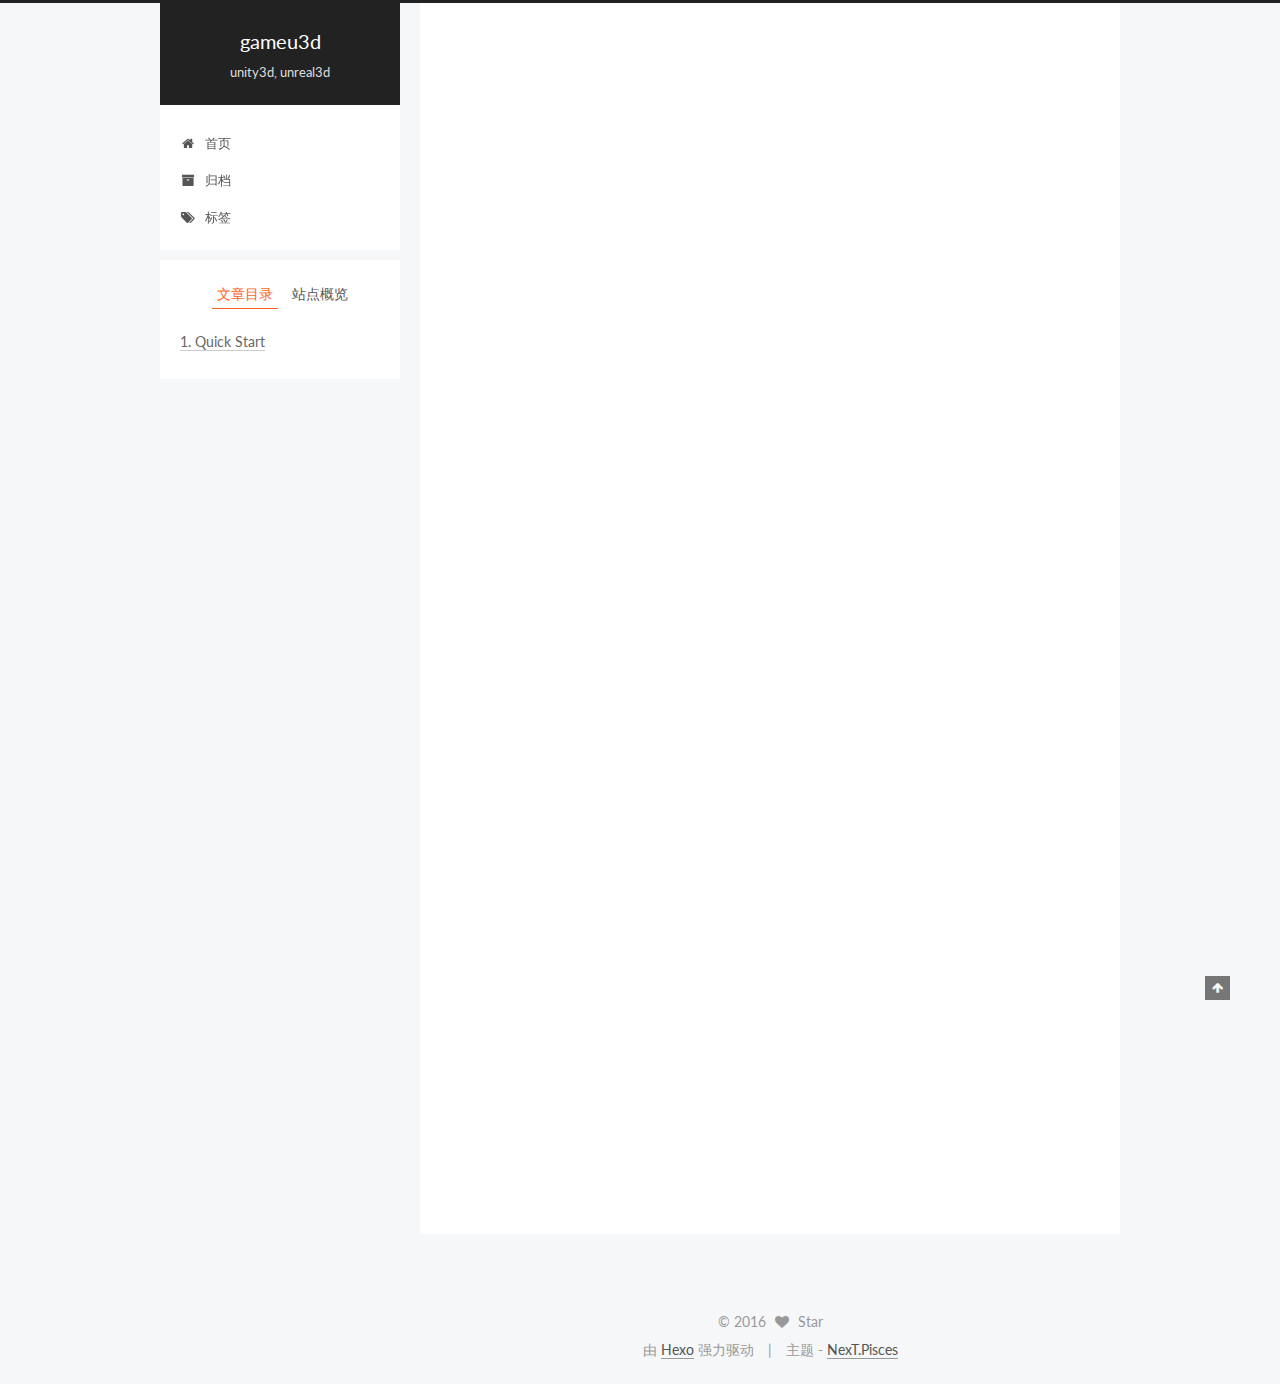
<file: 2016/07/04/hello-world/index.html>
<!doctype html>



  


<html class="theme-next pisces use-motion">
<head>
  <meta charset="UTF-8"/>
<meta http-equiv="X-UA-Compatible" content="IE=edge,chrome=1" />
<meta name="viewport" content="width=device-width, initial-scale=1, maximum-scale=1"/>



<meta http-equiv="Cache-Control" content="no-transform" />
<meta http-equiv="Cache-Control" content="no-siteapp" />












  
  
  <link href="/vendors/fancybox/source/jquery.fancybox.css?v=2.1.5" rel="stylesheet" type="text/css" />




  
  
  
  

  
    
    
  

  

  

  

  

  
    
    
    <link href="//fonts.googleapis.com/css?family=Lato:300,300italic,400,400italic,700,700italic&subset=latin,latin-ext" rel="stylesheet" type="text/css">
  






<link href="/vendors/font-awesome/css/font-awesome.min.css?v=4.4.0" rel="stylesheet" type="text/css" />

<link href="/css/main.css?v=5.0.1" rel="stylesheet" type="text/css" />


  <meta name="keywords" content="Hexo, NexT" />




  


  <link rel="alternate" href="/atom.xml" title="gameu3d" type="application/atom+xml" />




  <link rel="shortcut icon" type="image/x-icon" href="/favicon.ico?v=5.0.1" />






<meta name="description" content="Welcome to Hexo! This is your very first post. Check documentation for more info. If you get any problems when using Hexo, you can find the answer in troubleshooting or you can ask me on GitHub.
Quick">
<meta property="og:type" content="article">
<meta property="og:title" content="Hello World">
<meta property="og:url" content="http://gameu3d.com/2016/07/04/hello-world/index.html">
<meta property="og:site_name" content="gameu3d">
<meta property="og:description" content="Welcome to Hexo! This is your very first post. Check documentation for more info. If you get any problems when using Hexo, you can find the answer in troubleshooting or you can ask me on GitHub.
Quick">
<meta property="og:updated_time" content="2016-07-04T02:15:16.445Z">
<meta name="twitter:card" content="summary">
<meta name="twitter:title" content="Hello World">
<meta name="twitter:description" content="Welcome to Hexo! This is your very first post. Check documentation for more info. If you get any problems when using Hexo, you can find the answer in troubleshooting or you can ask me on GitHub.
Quick">



<script type="text/javascript" id="hexo.configuration">
  var NexT = window.NexT || {};
  var CONFIG = {
    scheme: 'Pisces',
    sidebar: {"position":"left","display":"post"},
    fancybox: true,
    motion: true,
    duoshuo: {
      userId: 0,
      author: '博主'
    }
  };
</script>




  <link rel="canonical" href="http://gameu3d.com/2016/07/04/hello-world/"/>

  <title> Hello World | gameu3d </title>
</head>

<body itemscope itemtype="http://schema.org/WebPage" lang="zh-Hans">

  



  <script type="text/javascript">
    var _hmt = _hmt || [];
    (function() {
      var hm = document.createElement("script");
      hm.src = "//hm.baidu.com/hm.js?1e24d2d50e46660b2738c097e2259c31";
      var s = document.getElementsByTagName("script")[0];
      s.parentNode.insertBefore(hm, s);
    })();
  </script>








  
  
    
  

  <div class="container one-collumn sidebar-position-left page-post-detail ">
    <div class="headband"></div>

    <header id="header" class="header" itemscope itemtype="http://schema.org/WPHeader">
      <div class="header-inner"><div class="site-meta ">
  

  <div class="custom-logo-site-title">
    <a href="/"  class="brand" rel="start">
      <span class="logo-line-before"><i></i></span>
      <span class="site-title">gameu3d</span>
      <span class="logo-line-after"><i></i></span>
    </a>
  </div>
  <p class="site-subtitle">unity3d, unreal3d</p>
</div>

<div class="site-nav-toggle">
  <button>
    <span class="btn-bar"></span>
    <span class="btn-bar"></span>
    <span class="btn-bar"></span>
  </button>
</div>

<nav class="site-nav">
  

  
    <ul id="menu" class="menu">
      
        
        <li class="menu-item menu-item-home">
          <a href="/" rel="section">
            
              <i class="menu-item-icon fa fa-fw fa-home"></i> <br />
            
            首页
          </a>
        </li>
      
        
        <li class="menu-item menu-item-archives">
          <a href="/archives" rel="section">
            
              <i class="menu-item-icon fa fa-fw fa-archive"></i> <br />
            
            归档
          </a>
        </li>
      
        
        <li class="menu-item menu-item-tags">
          <a href="/tags" rel="section">
            
              <i class="menu-item-icon fa fa-fw fa-tags"></i> <br />
            
            标签
          </a>
        </li>
      

      
    </ul>
  

  
</nav>

 </div>
    </header>

    <main id="main" class="main">
      <div class="main-inner">
        <div class="content-wrap">
          <div id="content" class="content">
            

  <div id="posts" class="posts-expand">
    

  
  

  
  
  

  <article class="post post-type-normal " itemscope itemtype="http://schema.org/Article">

    
      <header class="post-header">

        
        
          <h1 class="post-title" itemprop="name headline">
            
            
              
                Hello World
              
            
          </h1>
        

        <div class="post-meta">
          <span class="post-time">
            <span class="post-meta-item-icon">
              <i class="fa fa-calendar-o"></i>
            </span>
            <span class="post-meta-item-text">发表于</span>
            <time itemprop="dateCreated" datetime="2016-07-04T10:15:16+08:00" content="2016-07-04">
              2016-07-04
            </time>
          </span>

          

          
            
              <span class="post-comments-count">
                &nbsp; | &nbsp;
                <a href="/2016/07/04/hello-world/#comments" itemprop="discussionUrl">
                  <span class="post-comments-count ds-thread-count" data-thread-key="2016/07/04/hello-world/" itemprop="commentsCount"></span>
                </a>
              </span>
            
          

          

          
          

          
        </div>
      </header>
    


    <div class="post-body" itemprop="articleBody">

      
      

      
        <p>Welcome to <a href="https://hexo.io/" target="_blank" rel="external">Hexo</a>! This is your very first post. Check <a href="https://hexo.io/docs/" target="_blank" rel="external">documentation</a> for more info. If you get any problems when using Hexo, you can find the answer in <a href="https://hexo.io/docs/troubleshooting.html" target="_blank" rel="external">troubleshooting</a> or you can ask me on <a href="https://github.com/hexojs/hexo/issues" target="_blank" rel="external">GitHub</a>.</p>
<h2 id="Quick-Start"><a href="#Quick-Start" class="headerlink" title="Quick Start"></a>Quick Start</h2><h3 id="Create-a-new-post"><a href="#Create-a-new-post" class="headerlink" title="Create a new post"></a>Create a new post</h3><figure class="highlight bash"><table><tr><td class="gutter"><pre><div class="line">1</div></pre></td><td class="code"><pre><div class="line">$ hexo new <span class="string">"My New Post"</span></div></pre></td></tr></table></figure>
<p>More info: <a href="https://hexo.io/docs/writing.html" target="_blank" rel="external">Writing</a></p>
<h3 id="Run-server"><a href="#Run-server" class="headerlink" title="Run server"></a>Run server</h3><figure class="highlight bash"><table><tr><td class="gutter"><pre><div class="line">1</div></pre></td><td class="code"><pre><div class="line">$ hexo server</div></pre></td></tr></table></figure>
<p>More info: <a href="https://hexo.io/docs/server.html" target="_blank" rel="external">Server</a></p>
<h3 id="Generate-static-files"><a href="#Generate-static-files" class="headerlink" title="Generate static files"></a>Generate static files</h3><figure class="highlight bash"><table><tr><td class="gutter"><pre><div class="line">1</div></pre></td><td class="code"><pre><div class="line">$ hexo generate</div></pre></td></tr></table></figure>
<p>More info: <a href="https://hexo.io/docs/generating.html" target="_blank" rel="external">Generating</a></p>
<h3 id="Deploy-to-remote-sites"><a href="#Deploy-to-remote-sites" class="headerlink" title="Deploy to remote sites"></a>Deploy to remote sites</h3><figure class="highlight bash"><table><tr><td class="gutter"><pre><div class="line">1</div></pre></td><td class="code"><pre><div class="line">$ hexo deploy</div></pre></td></tr></table></figure>
<p>More info: <a href="https://hexo.io/docs/deployment.html" target="_blank" rel="external">Deployment</a></p>

      
    </div>

    <div>
      
        
      
    </div>

    <div>
      
        

      
    </div>

    <footer class="post-footer">
      

      

      
      
    </footer>
  </article>



    <div class="post-spread">
      
        <!-- JiaThis Button BEGIN -->
<div class="jiathis_style">
  <a class="jiathis_button_tsina"></a>
  <a class="jiathis_button_tqq"></a>
  <a class="jiathis_button_weixin"></a>
  <a class="jiathis_button_cqq"></a>
  <a class="jiathis_button_douban"></a>
  <a class="jiathis_button_renren"></a>
  <a class="jiathis_button_qzone"></a>
  <a class="jiathis_button_kaixin001"></a>
  <a class="jiathis_button_copy"></a>
  <a href="http://www.jiathis.com/share" class="jiathis jiathis_txt jiathis_separator jtico jtico_jiathis" target="_blank"></a>
  <a class="jiathis_counter_style"></a>
</div>
<script type="text/javascript" >
  var jiathis_config={
    hideMore:false
  }
</script>
<script type="text/javascript" src="http://v3.jiathis.com/code/jia.js" charset="utf-8"></script>
<!-- JiaThis Button END -->

      
    </div>
  </div>


          </div>
          


          
  <div class="comments" id="comments">
    
      <div class="ds-thread" data-thread-key="2016/07/04/hello-world/"
           data-title="Hello World" data-url="http://gameu3d.com/2016/07/04/hello-world/">
      </div>
    
  </div>


        </div>
        
          
  
  <div class="sidebar-toggle">
    <div class="sidebar-toggle-line-wrap">
      <span class="sidebar-toggle-line sidebar-toggle-line-first"></span>
      <span class="sidebar-toggle-line sidebar-toggle-line-middle"></span>
      <span class="sidebar-toggle-line sidebar-toggle-line-last"></span>
    </div>
  </div>

  <aside id="sidebar" class="sidebar">
    <div class="sidebar-inner">

      

      
        <ul class="sidebar-nav motion-element">
          <li class="sidebar-nav-toc sidebar-nav-active" data-target="post-toc-wrap" >
            文章目录
          </li>
          <li class="sidebar-nav-overview" data-target="site-overview">
            站点概览
          </li>
        </ul>
      

      <section class="site-overview sidebar-panel ">
        <div class="site-author motion-element" itemprop="author" itemscope itemtype="http://schema.org/Person">
          <img class="site-author-image" itemprop="image"
               src="/images/ImpossibleTriangle.png"
               alt="Star" />
          <p class="site-author-name" itemprop="name">Star</p>
          <p class="site-description motion-element" itemprop="description">玩转你的3D~</p>
        </div>
        <nav class="site-state motion-element">
          <div class="site-state-item site-state-posts">
            <a href="/archives">
              <span class="site-state-item-count">1</span>
              <span class="site-state-item-name">日志</span>
            </a>
          </div>

          

          

        </nav>

        
          <div class="feed-link motion-element">
            <a href="/atom.xml" rel="alternate">
              <i class="fa fa-rss"></i>
              RSS
            </a>
          </div>
        

        <div class="links-of-author motion-element">
          
        </div>

        
        

        
        

      </section>

      
        <section class="post-toc-wrap motion-element sidebar-panel sidebar-panel-active">
          <div class="post-toc">
            
              
            
            
              <div class="post-toc-content"><ol class="nav"><li class="nav-item nav-level-2"><a class="nav-link" href="#Quick-Start"><span class="nav-number">1.</span> <span class="nav-text">Quick Start</span></a><ol class="nav-child"><li class="nav-item nav-level-3"><a class="nav-link" href="#Create-a-new-post"><span class="nav-number">1.1.</span> <span class="nav-text">Create a new post</span></a></li><li class="nav-item nav-level-3"><a class="nav-link" href="#Run-server"><span class="nav-number">1.2.</span> <span class="nav-text">Run server</span></a></li><li class="nav-item nav-level-3"><a class="nav-link" href="#Generate-static-files"><span class="nav-number">1.3.</span> <span class="nav-text">Generate static files</span></a></li><li class="nav-item nav-level-3"><a class="nav-link" href="#Deploy-to-remote-sites"><span class="nav-number">1.4.</span> <span class="nav-text">Deploy to remote sites</span></a></li></ol></li></ol></div>
            
          </div>
        </section>
      

    </div>
  </aside>


        
      </div>
    </main>

    <footer id="footer" class="footer">
      <div class="footer-inner">
        <div class="copyright" >
  
  &copy; 
  <span itemprop="copyrightYear">2016</span>
  <span class="with-love">
    <i class="fa fa-heart"></i>
  </span>
  <span class="author" itemprop="copyrightHolder">Star</span>
</div>

<div class="powered-by">
  由 <a class="theme-link" href="http://hexo.io">Hexo</a> 强力驱动
</div>

<div class="theme-info">
  主题 -
  <a class="theme-link" href="https://github.com/iissnan/hexo-theme-next">
    NexT.Pisces
  </a>
</div>

        

        
      </div>
    </footer>

    <div class="back-to-top">
      <i class="fa fa-arrow-up"></i>
    </div>
  </div>

  

<script type="text/javascript">
  if (Object.prototype.toString.call(window.Promise) !== '[object Function]') {
    window.Promise = null;
  }
</script>









  



  
  <script type="text/javascript" src="/vendors/jquery/index.js?v=2.1.3"></script>

  
  <script type="text/javascript" src="/vendors/fastclick/lib/fastclick.min.js?v=1.0.6"></script>

  
  <script type="text/javascript" src="/vendors/jquery_lazyload/jquery.lazyload.js?v=1.9.7"></script>

  
  <script type="text/javascript" src="/vendors/velocity/velocity.min.js?v=1.2.1"></script>

  
  <script type="text/javascript" src="/vendors/velocity/velocity.ui.min.js?v=1.2.1"></script>

  
  <script type="text/javascript" src="/vendors/fancybox/source/jquery.fancybox.pack.js?v=2.1.5"></script>


  


  <script type="text/javascript" src="/js/src/utils.js?v=5.0.1"></script>

  <script type="text/javascript" src="/js/src/motion.js?v=5.0.1"></script>



  
  


  <script type="text/javascript" src="/js/src/affix.js?v=5.0.1"></script>

  <script type="text/javascript" src="/js/src/schemes/pisces.js?v=5.0.1"></script>



  
  <script type="text/javascript" src="/js/src/scrollspy.js?v=5.0.1"></script>
<script type="text/javascript" src="/js/src/post-details.js?v=5.0.1"></script>



  


  <script type="text/javascript" src="/js/src/bootstrap.js?v=5.0.1"></script>



  

  
    
  

  <script type="text/javascript">
    var duoshuoQuery = {short_name:"gameu3d"};
    (function() {
      var ds = document.createElement('script');
      ds.type = 'text/javascript';ds.async = true;
      ds.id = 'duoshuo-script';
      ds.src = (document.location.protocol == 'https:' ? 'https:' : 'http:') + '//static.duoshuo.com/embed.js';
      ds.charset = 'UTF-8';
      (document.getElementsByTagName('head')[0]
      || document.getElementsByTagName('body')[0]).appendChild(ds);
    })();
  </script>

  
    
  






  
  
  

  

  

</body>
</html>
</file>
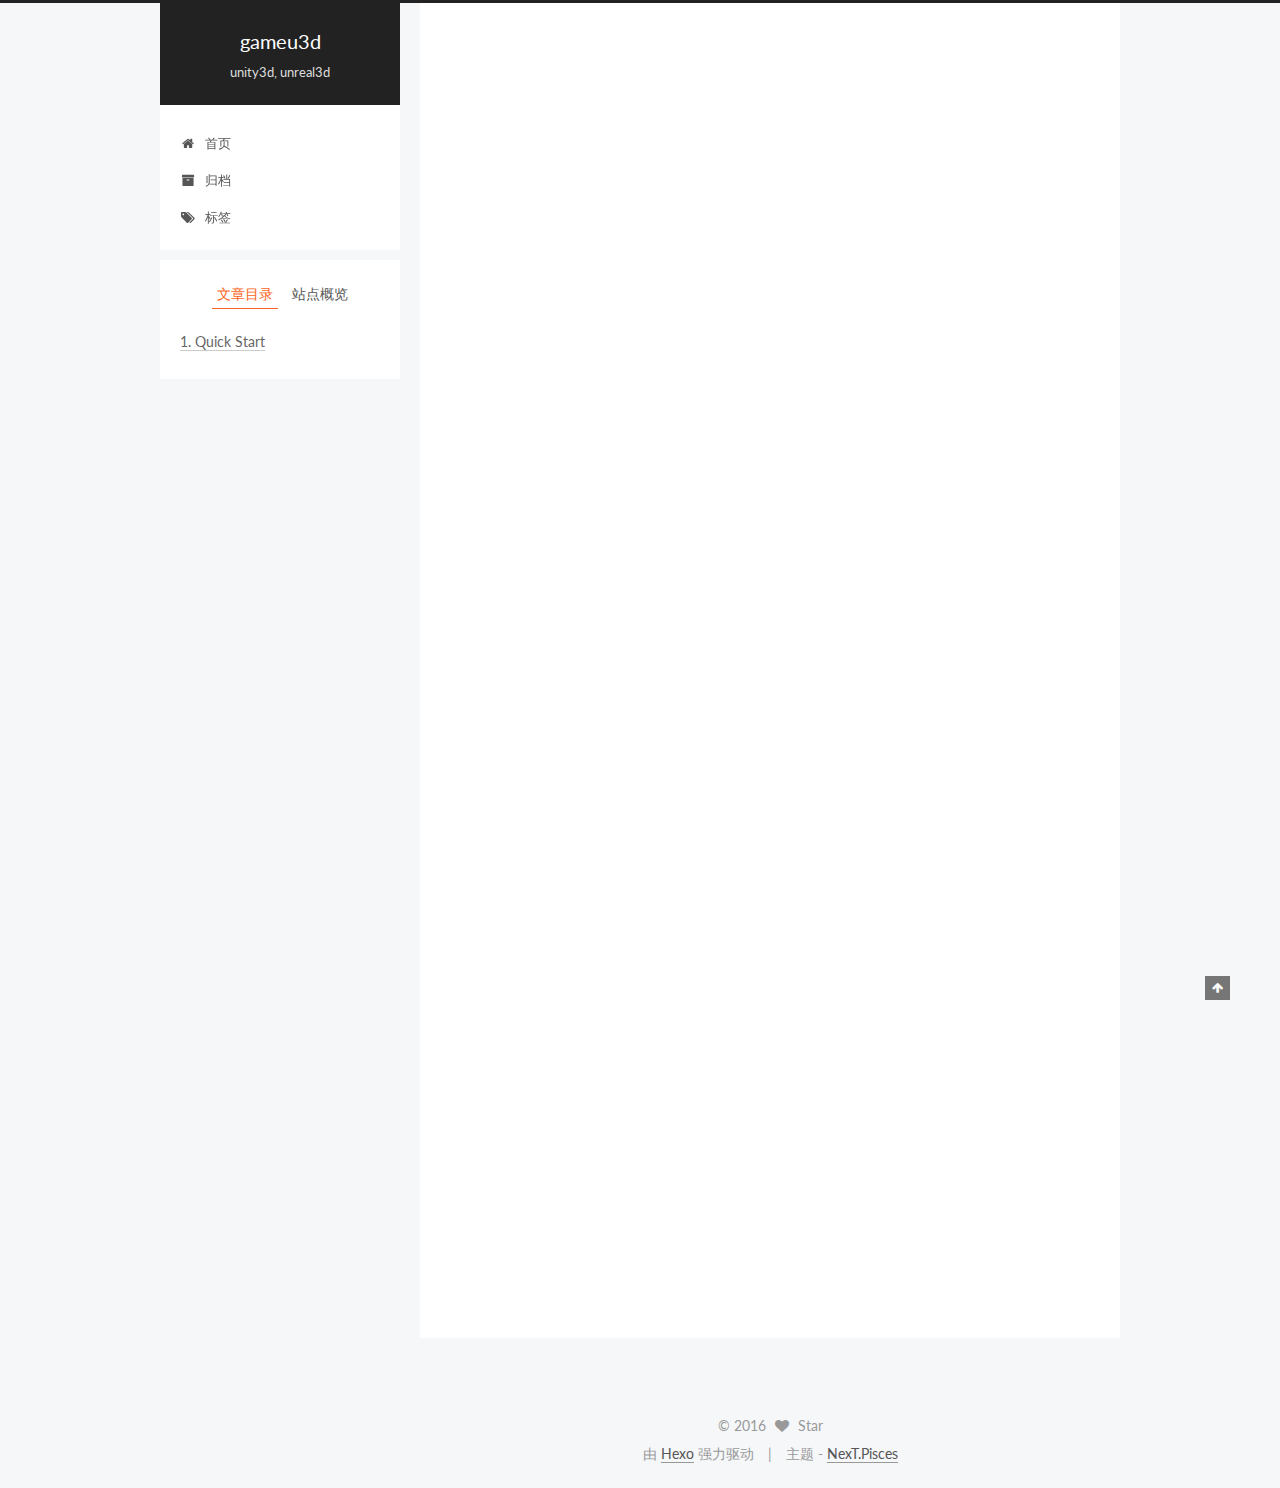
<file: 2016/08/18/hello-world/index.html>
<!doctype html>



  


<html class="theme-next pisces use-motion">
<head>
  <!-- hexo-inject:begin --><!-- hexo-inject:end --><meta charset="UTF-8"/>
<meta http-equiv="X-UA-Compatible" content="IE=edge,chrome=1" />
<meta name="viewport" content="width=device-width, initial-scale=1, maximum-scale=1"/>



<meta http-equiv="Cache-Control" content="no-transform" />
<meta http-equiv="Cache-Control" content="no-siteapp" />












  
  
  <link href="/vendors/fancybox/source/jquery.fancybox.css?v=2.1.5" rel="stylesheet" type="text/css" />




  
  
  
  

  
    
    
  

  

  

  

  

  
    
    
    <link href="//fonts.googleapis.com/css?family=Lato:300,300italic,400,400italic,700,700italic&subset=latin,latin-ext" rel="stylesheet" type="text/css">
  






<link href="/vendors/font-awesome/css/font-awesome.min.css?v=4.4.0" rel="stylesheet" type="text/css" />

<link href="/css/main.css?v=5.0.1" rel="stylesheet" type="text/css" />


  <meta name="keywords" content="Hexo, NexT" />





  <link rel="alternate" href="/atom.xml" title="gameu3d" type="application/atom+xml" />




  <link rel="shortcut icon" type="image/x-icon" href="/favicon.ico?v=5.0.1" />






<meta name="description" content="Welcome to Hexo! This is your very first post. Check documentation for more info. If you get any problems when using Hexo, you can find the answer in troubleshooting or you can ask me on GitHub.
Quick">
<meta property="og:type" content="article">
<meta property="og:title" content="Hello World">
<meta property="og:url" content="http://gameu3d.com/2016/08/18/hello-world/index.html">
<meta property="og:site_name" content="gameu3d">
<meta property="og:description" content="Welcome to Hexo! This is your very first post. Check documentation for more info. If you get any problems when using Hexo, you can find the answer in troubleshooting or you can ask me on GitHub.
Quick">
<meta property="og:updated_time" content="2016-08-18T14:16:10.338Z">
<meta name="twitter:card" content="summary">
<meta name="twitter:title" content="Hello World">
<meta name="twitter:description" content="Welcome to Hexo! This is your very first post. Check documentation for more info. If you get any problems when using Hexo, you can find the answer in troubleshooting or you can ask me on GitHub.
Quick">



<script type="text/javascript" id="hexo.configuration">
  var NexT = window.NexT || {};
  var CONFIG = {
    scheme: 'Pisces',
    sidebar: {"position":"left","display":"post"},
    fancybox: true,
    motion: true,
    duoshuo: {
      userId: 0,
      author: '博主'
    }
  };
</script>




  <link rel="canonical" href="http://gameu3d.com/2016/08/18/hello-world/"/>

  <title> Hello World | gameu3d </title><!-- hexo-inject:begin --><!-- hexo-inject:end -->
</head>

<body itemscope itemtype="http://schema.org/WebPage" lang="zh-Hans">

  



  <!-- hexo-inject:begin --><!-- hexo-inject:end --><script type="text/javascript">
    var _hmt = _hmt || [];
    (function() {
      var hm = document.createElement("script");
      hm.src = "//hm.baidu.com/hm.js?1e24d2d50e46660b2738c097e2259c31";
      var s = document.getElementsByTagName("script")[0];
      s.parentNode.insertBefore(hm, s);
    })();
  </script>








  
  
    
  

  <div class="container one-collumn sidebar-position-left page-post-detail ">
    <div class="headband"></div>

    <header id="header" class="header" itemscope itemtype="http://schema.org/WPHeader">
      <div class="header-inner"><div class="site-meta ">
  

  <div class="custom-logo-site-title">
    <a href="/"  class="brand" rel="start">
      <span class="logo-line-before"><i></i></span>
      <span class="site-title">gameu3d</span>
      <span class="logo-line-after"><i></i></span>
    </a>
  </div>
  <p class="site-subtitle">unity3d, unreal3d</p>
</div>

<div class="site-nav-toggle">
  <button>
    <span class="btn-bar"></span>
    <span class="btn-bar"></span>
    <span class="btn-bar"></span>
  </button>
</div>

<nav class="site-nav">
  

  
    <ul id="menu" class="menu">
      
        
        <li class="menu-item menu-item-home">
          <a href="/" rel="section">
            
              <i class="menu-item-icon fa fa-fw fa-home"></i> <br />
            
            首页
          </a>
        </li>
      
        
        <li class="menu-item menu-item-archives">
          <a href="/archives" rel="section">
            
              <i class="menu-item-icon fa fa-fw fa-archive"></i> <br />
            
            归档
          </a>
        </li>
      
        
        <li class="menu-item menu-item-tags">
          <a href="/tags" rel="section">
            
              <i class="menu-item-icon fa fa-fw fa-tags"></i> <br />
            
            标签
          </a>
        </li>
      

      
    </ul>
  

  
</nav>

 </div>
    </header>

    <main id="main" class="main">
      <div class="main-inner">
        <div class="content-wrap">
          <div id="content" class="content">
            

  <div id="posts" class="posts-expand">
    

  
  

  
  
  

  <article class="post post-type-normal " itemscope itemtype="http://schema.org/Article">

    
      <header class="post-header">

        
        
          <h1 class="post-title" itemprop="name headline">
            
            
              
                Hello World
              
            
          </h1>
        

        <div class="post-meta">
          <span class="post-time">
            <span class="post-meta-item-icon">
              <i class="fa fa-calendar-o"></i>
            </span>
            <span class="post-meta-item-text">发表于</span>
            <time itemprop="dateCreated" datetime="2016-08-18T22:16:10+08:00" content="2016-08-18">
              2016-08-18
            </time>
          </span>

          

          
            
              <span class="post-comments-count">
                &nbsp; | &nbsp;
                <a href="/2016/08/18/hello-world/#comments" itemprop="discussionUrl">
                  <span class="post-comments-count ds-thread-count" data-thread-key="2016/08/18/hello-world/" itemprop="commentsCount"></span>
                </a>
              </span>
            
          

          

          
          

          
        </div>
      </header>
    


    <div class="post-body" itemprop="articleBody">

      
      

      
        <p>Welcome to <a href="https://hexo.io/" target="_blank" rel="external">Hexo</a>! This is your very first post. Check <a href="https://hexo.io/docs/" target="_blank" rel="external">documentation</a> for more info. If you get any problems when using Hexo, you can find the answer in <a href="https://hexo.io/docs/troubleshooting.html" target="_blank" rel="external">troubleshooting</a> or you can ask me on <a href="https://github.com/hexojs/hexo/issues" target="_blank" rel="external">GitHub</a>.</p>
<h2 id="Quick-Start"><a href="#Quick-Start" class="headerlink" title="Quick Start"></a>Quick Start</h2><h3 id="Create-a-new-post"><a href="#Create-a-new-post" class="headerlink" title="Create a new post"></a>Create a new post</h3><figure class="highlight bash"><table><tr><td class="gutter"><pre><div class="line">1</div></pre></td><td class="code"><pre><div class="line">$ hexo new <span class="string">"My New Post"</span></div></pre></td></tr></table></figure>
<p>More info: <a href="https://hexo.io/docs/writing.html" target="_blank" rel="external">Writing</a></p>
<h3 id="Run-server"><a href="#Run-server" class="headerlink" title="Run server"></a>Run server</h3><figure class="highlight bash"><table><tr><td class="gutter"><pre><div class="line">1</div></pre></td><td class="code"><pre><div class="line">$ hexo server</div></pre></td></tr></table></figure>
<p>More info: <a href="https://hexo.io/docs/server.html" target="_blank" rel="external">Server</a></p>
<h3 id="Generate-static-files"><a href="#Generate-static-files" class="headerlink" title="Generate static files"></a>Generate static files</h3><figure class="highlight bash"><table><tr><td class="gutter"><pre><div class="line">1</div></pre></td><td class="code"><pre><div class="line">$ hexo generate</div></pre></td></tr></table></figure>
<p>More info: <a href="https://hexo.io/docs/generating.html" target="_blank" rel="external">Generating</a></p>
<h3 id="Deploy-to-remote-sites"><a href="#Deploy-to-remote-sites" class="headerlink" title="Deploy to remote sites"></a>Deploy to remote sites</h3><figure class="highlight bash"><table><tr><td class="gutter"><pre><div class="line">1</div></pre></td><td class="code"><pre><div class="line">$ hexo deploy</div></pre></td></tr></table></figure>
<p>More info: <a href="https://hexo.io/docs/deployment.html" target="_blank" rel="external">Deployment</a></p>

      
    </div>

    <div>
      
        

      
    </div>

    <div>
      
        

      
    </div>

    <footer class="post-footer">
      

      
        <div class="post-nav">
          <div class="post-nav-next post-nav-item">
            
          </div>

          <div class="post-nav-prev post-nav-item">
            
              <a href="/2016/08/19/UE4ContentExample/" rel="prev" title="">
                 <i class="fa fa-chevron-right"></i>
              </a>
            
          </div>
        </div>
      

      
      
    </footer>
  </article>



    <div class="post-spread">
      
        <!-- JiaThis Button BEGIN -->
<div class="jiathis_style">
  <a class="jiathis_button_tsina"></a>
  <a class="jiathis_button_tqq"></a>
  <a class="jiathis_button_weixin"></a>
  <a class="jiathis_button_cqq"></a>
  <a class="jiathis_button_douban"></a>
  <a class="jiathis_button_renren"></a>
  <a class="jiathis_button_qzone"></a>
  <a class="jiathis_button_kaixin001"></a>
  <a class="jiathis_button_copy"></a>
  <a href="http://www.jiathis.com/share" class="jiathis jiathis_txt jiathis_separator jtico jtico_jiathis" target="_blank"></a>
  <a class="jiathis_counter_style"></a>
</div>
<script type="text/javascript" >
  var jiathis_config={
    hideMore:false
  }
</script>
<script type="text/javascript" src="http://v3.jiathis.com/code/jia.js" charset="utf-8"></script>
<!-- JiaThis Button END -->

      
    </div>
  </div>


          </div>
          


          
  <div class="comments" id="comments">
    
      <div class="ds-thread" data-thread-key="2016/08/18/hello-world/"
           data-title="Hello World" data-url="http://gameu3d.com/2016/08/18/hello-world/">
      </div>
    
  </div>


        </div>
        
          
  
  <div class="sidebar-toggle">
    <div class="sidebar-toggle-line-wrap">
      <span class="sidebar-toggle-line sidebar-toggle-line-first"></span>
      <span class="sidebar-toggle-line sidebar-toggle-line-middle"></span>
      <span class="sidebar-toggle-line sidebar-toggle-line-last"></span>
    </div>
  </div>

  <aside id="sidebar" class="sidebar">
    <div class="sidebar-inner">

      

      
        <ul class="sidebar-nav motion-element">
          <li class="sidebar-nav-toc sidebar-nav-active" data-target="post-toc-wrap" >
            文章目录
          </li>
          <li class="sidebar-nav-overview" data-target="site-overview">
            站点概览
          </li>
        </ul>
      

      <section class="site-overview sidebar-panel ">
        <div class="site-author motion-element" itemprop="author" itemscope itemtype="http://schema.org/Person">
          <img class="site-author-image" itemprop="image"
               src="/images/ImpossibleTriangle.png"
               alt="Star" />
          <p class="site-author-name" itemprop="name">Star</p>
          <p class="site-description motion-element" itemprop="description">玩转你的3D~</p>
        </div>
        <nav class="site-state motion-element">
          <div class="site-state-item site-state-posts">
            <a href="/archives">
              <span class="site-state-item-count">2</span>
              <span class="site-state-item-name">日志</span>
            </a>
          </div>

          

          

        </nav>

        
          <div class="feed-link motion-element">
            <a href="/atom.xml" rel="alternate">
              <i class="fa fa-rss"></i>
              RSS
            </a>
          </div>
        

        <div class="links-of-author motion-element">
          
        </div>

        
        

        
        

      </section>

      
        <section class="post-toc-wrap motion-element sidebar-panel sidebar-panel-active">
          <div class="post-toc">
            
              
            
            
              <div class="post-toc-content"><ol class="nav"><li class="nav-item nav-level-2"><a class="nav-link" href="#Quick-Start"><span class="nav-number">1.</span> <span class="nav-text">Quick Start</span></a><ol class="nav-child"><li class="nav-item nav-level-3"><a class="nav-link" href="#Create-a-new-post"><span class="nav-number">1.1.</span> <span class="nav-text">Create a new post</span></a></li><li class="nav-item nav-level-3"><a class="nav-link" href="#Run-server"><span class="nav-number">1.2.</span> <span class="nav-text">Run server</span></a></li><li class="nav-item nav-level-3"><a class="nav-link" href="#Generate-static-files"><span class="nav-number">1.3.</span> <span class="nav-text">Generate static files</span></a></li><li class="nav-item nav-level-3"><a class="nav-link" href="#Deploy-to-remote-sites"><span class="nav-number">1.4.</span> <span class="nav-text">Deploy to remote sites</span></a></li></ol></li></ol></div>
            
          </div>
        </section>
      

    </div>
  </aside>


        
      </div>
    </main>

    <footer id="footer" class="footer">
      <div class="footer-inner">
        <div class="copyright" >
  
  &copy; 
  <span itemprop="copyrightYear">2016</span>
  <span class="with-love">
    <i class="fa fa-heart"></i>
  </span>
  <span class="author" itemprop="copyrightHolder">Star</span>
</div>

<div class="powered-by">
  由 <a class="theme-link" href="https://hexo.io">Hexo</a> 强力驱动
</div>

<div class="theme-info">
  主题 -
  <a class="theme-link" href="https://github.com/iissnan/hexo-theme-next">
    NexT.Pisces
  </a>
</div>

        

        
      </div>
    </footer>

    <div class="back-to-top">
      <i class="fa fa-arrow-up"></i>
    </div>
  </div>

  

<script type="text/javascript">
  if (Object.prototype.toString.call(window.Promise) !== '[object Function]') {
    window.Promise = null;
  }
</script>









  



  
  <script type="text/javascript" src="/vendors/jquery/index.js?v=2.1.3"></script>

  
  <script type="text/javascript" src="/vendors/fastclick/lib/fastclick.min.js?v=1.0.6"></script>

  
  <script type="text/javascript" src="/vendors/jquery_lazyload/jquery.lazyload.js?v=1.9.7"></script>

  
  <script type="text/javascript" src="/vendors/velocity/velocity.min.js?v=1.2.1"></script>

  
  <script type="text/javascript" src="/vendors/velocity/velocity.ui.min.js?v=1.2.1"></script>

  
  <script type="text/javascript" src="/vendors/fancybox/source/jquery.fancybox.pack.js?v=2.1.5"></script>


  


  <script type="text/javascript" src="/js/src/utils.js?v=5.0.1"></script>

  <script type="text/javascript" src="/js/src/motion.js?v=5.0.1"></script>



  
  


  <script type="text/javascript" src="/js/src/affix.js?v=5.0.1"></script>

  <script type="text/javascript" src="/js/src/schemes/pisces.js?v=5.0.1"></script>



  
  <script type="text/javascript" src="/js/src/scrollspy.js?v=5.0.1"></script>
<script type="text/javascript" src="/js/src/post-details.js?v=5.0.1"></script>



  


  <script type="text/javascript" src="/js/src/bootstrap.js?v=5.0.1"></script>



  

  
    
  

  <script type="text/javascript">
    var duoshuoQuery = {short_name:"gameu3d"};
    (function() {
      var ds = document.createElement('script');
      ds.type = 'text/javascript';ds.async = true;
      ds.id = 'duoshuo-script';
      ds.src = (document.location.protocol == 'https:' ? 'https:' : 'http:') + '//static.duoshuo.com/embed.js';
      ds.charset = 'UTF-8';
      (document.getElementsByTagName('head')[0]
      || document.getElementsByTagName('body')[0]).appendChild(ds);
    })();
  </script>

  
    
    <script src="/vendors/ua-parser-js/dist/ua-parser.min.js?v=0.7.9"></script>
    <script src="/js/src/hook-duoshuo.js"></script><!-- hexo-inject:begin --><!-- Begin: Injected MathJax -->
<script type="text/x-mathjax-config">
  MathJax.Hub.Config({"tex2jax":{"inlineMath":[["$","$"],["\\(","\\)"]],"skipTags":["script","noscript","style","textarea","pre","code"],"processEscapes":true},"TeX":{"equationNumbers":{"autoNumber":"AMS"}}});
</script>

<script type="text/x-mathjax-config">
  MathJax.Hub.Queue(function() {
    var all = MathJax.Hub.getAllJax(), i;
    for(i=0; i < all.length; i += 1) {
      all[i].SourceElement().parentNode.className += ' has-jax';
    }
  });
</script>

<script type="text/javascript" src="//cdn.mathjax.org/mathjax/latest/MathJax.js?config=TeX-AMS-MML_HTMLorMML">
</script>
<!-- End: Injected MathJax -->
<!-- hexo-inject:end -->
  






  
  

  

  

  

</body>
</html>
</file>
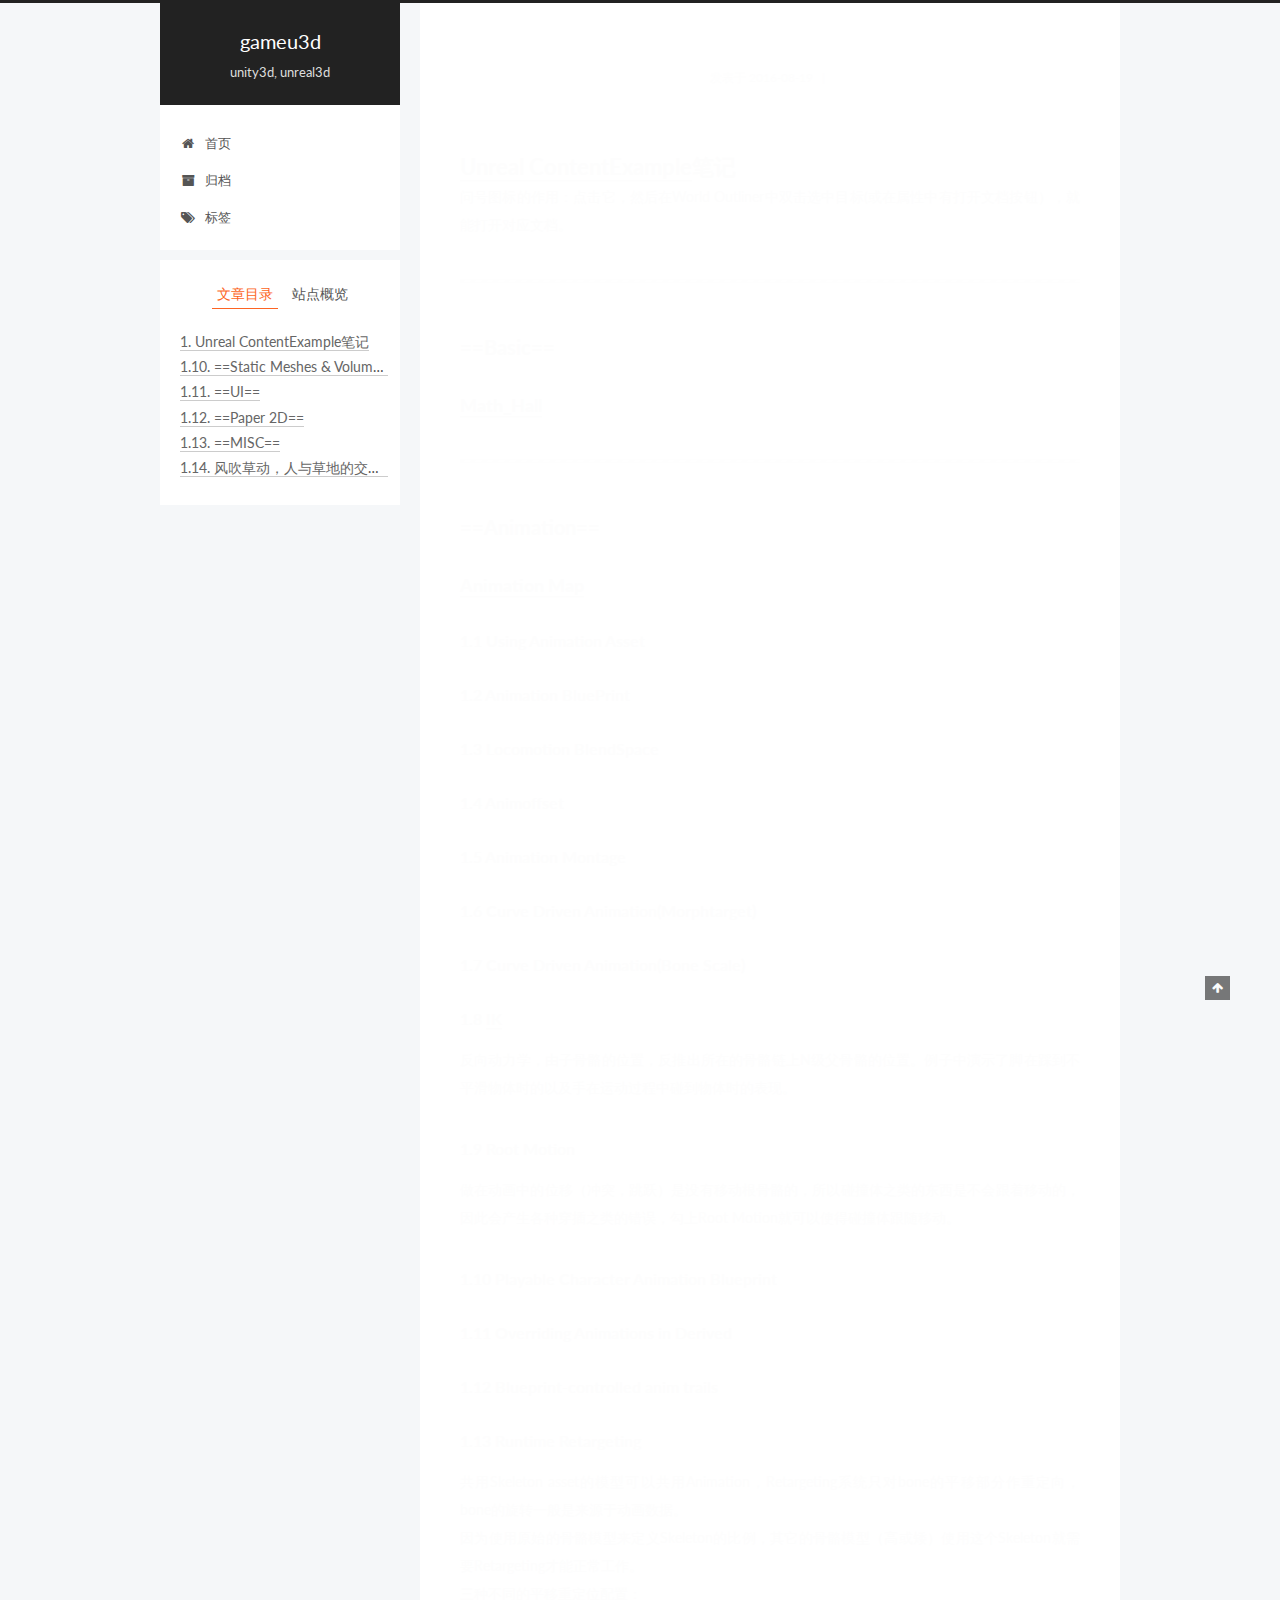
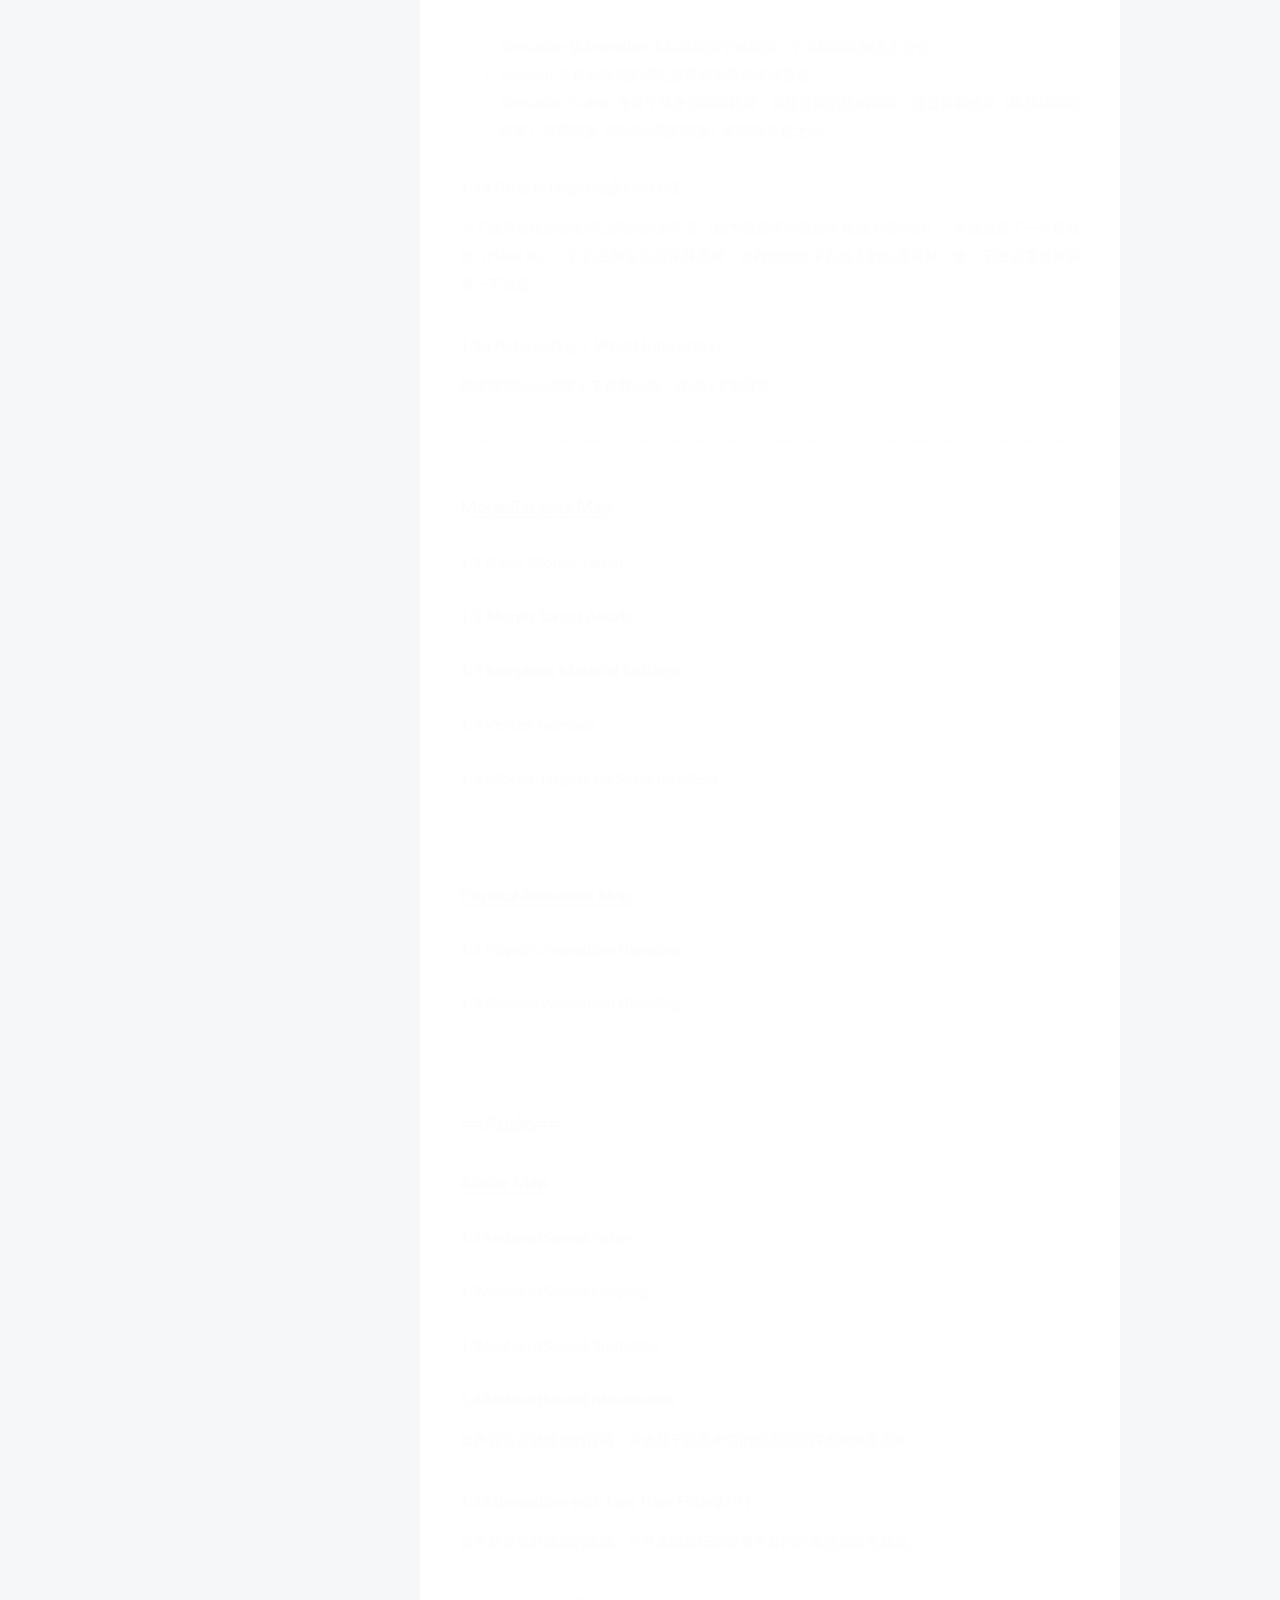
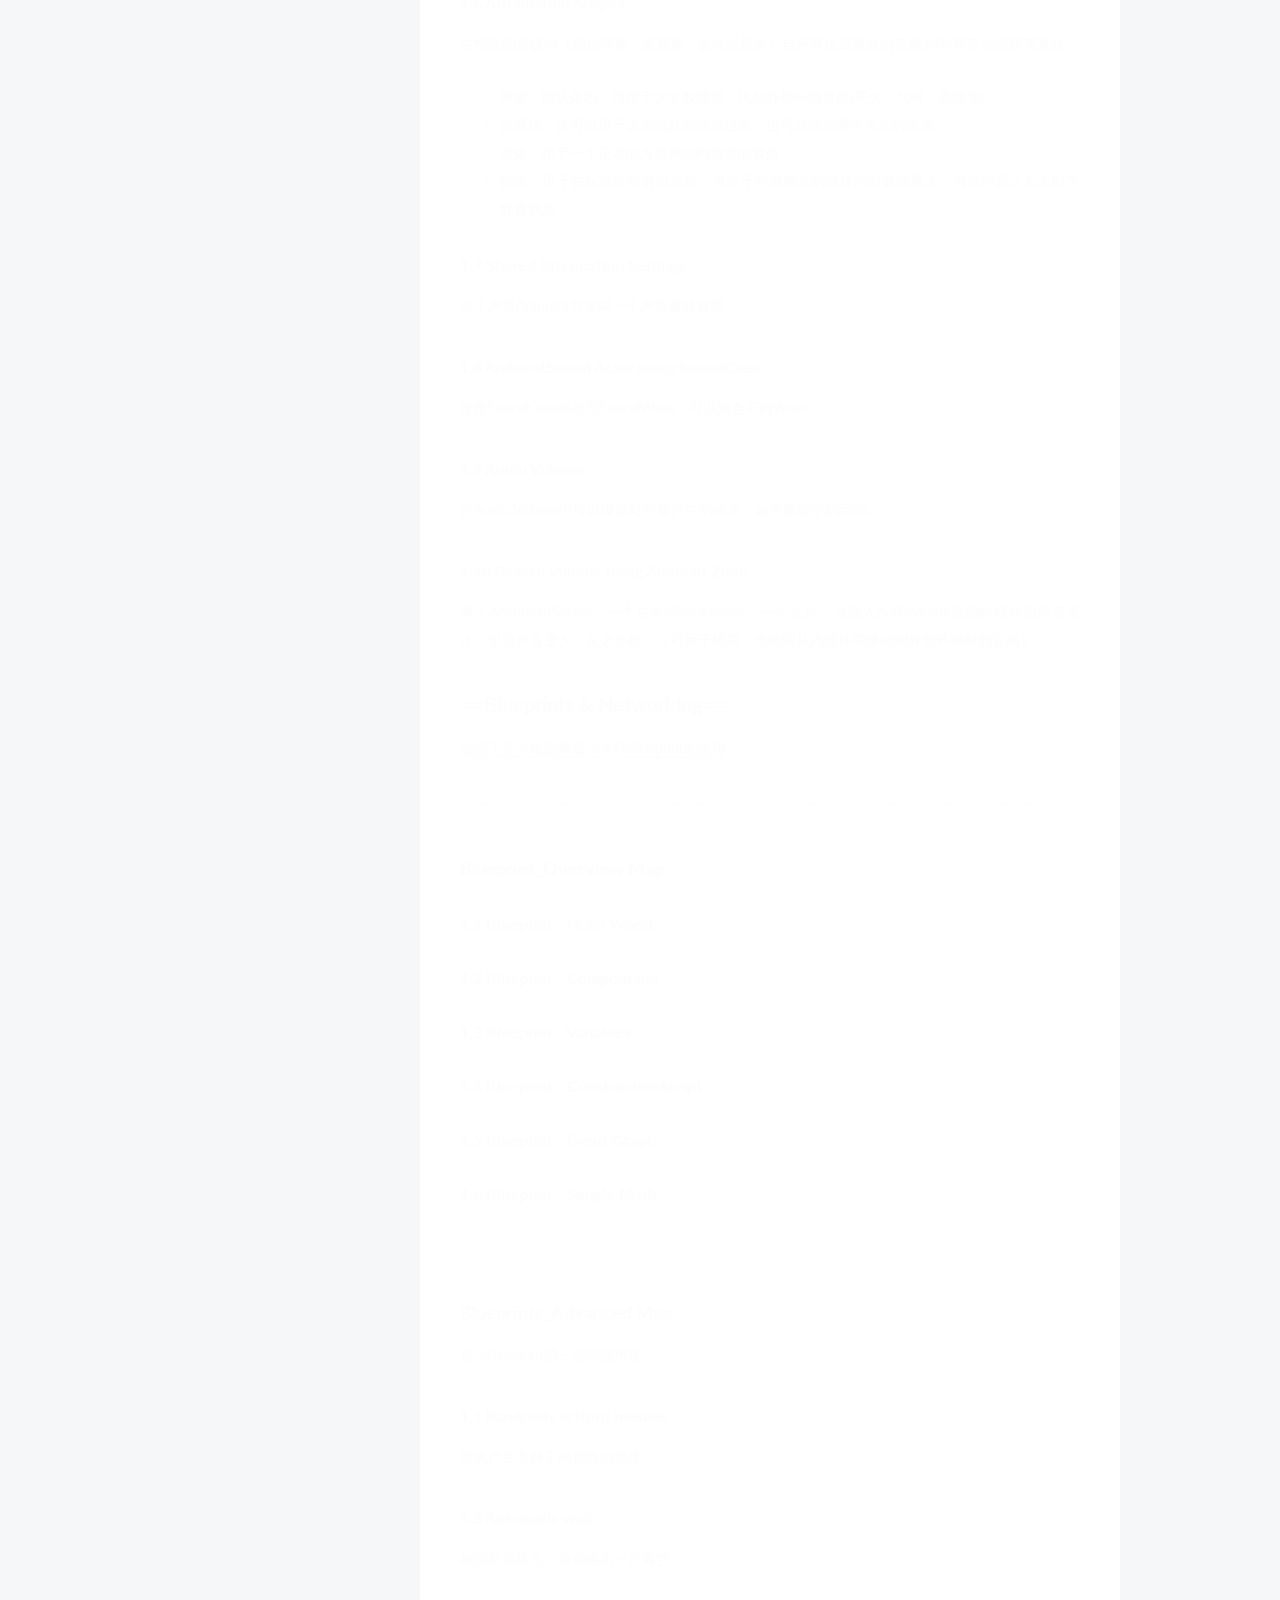
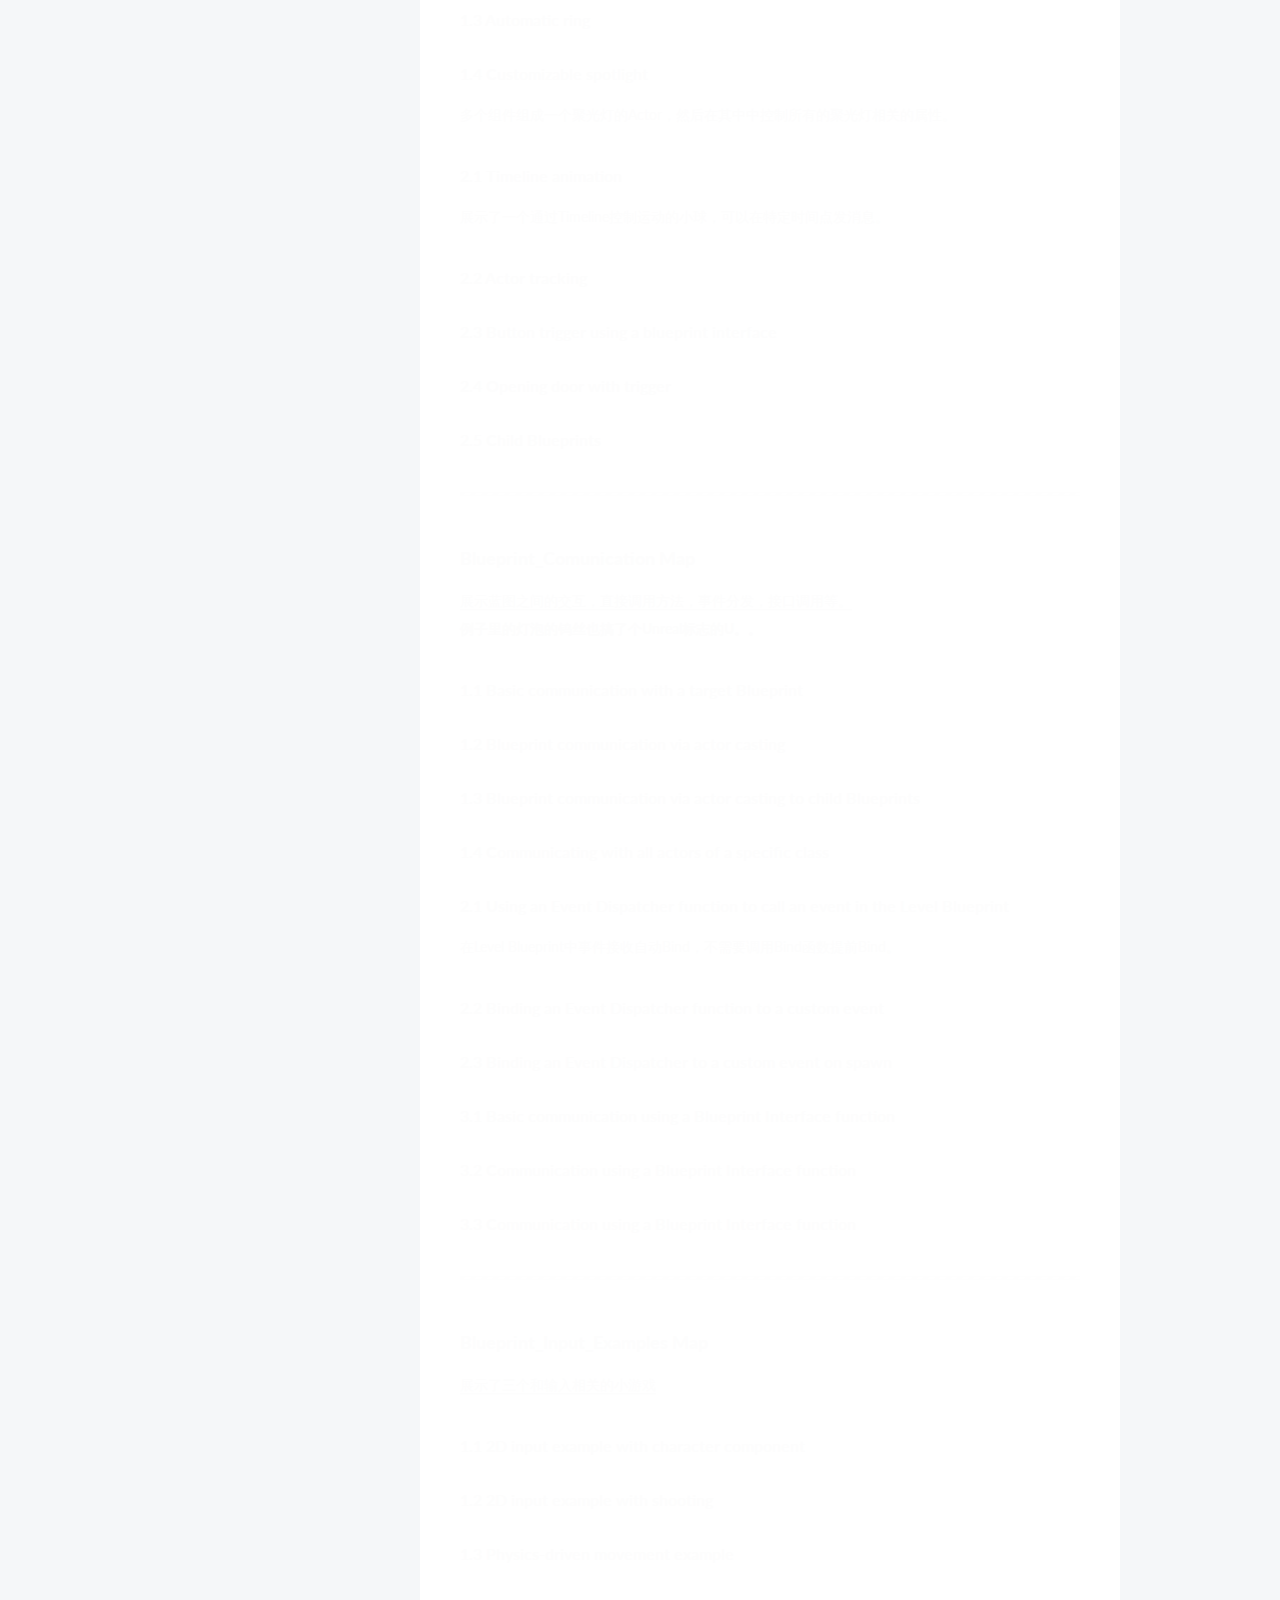
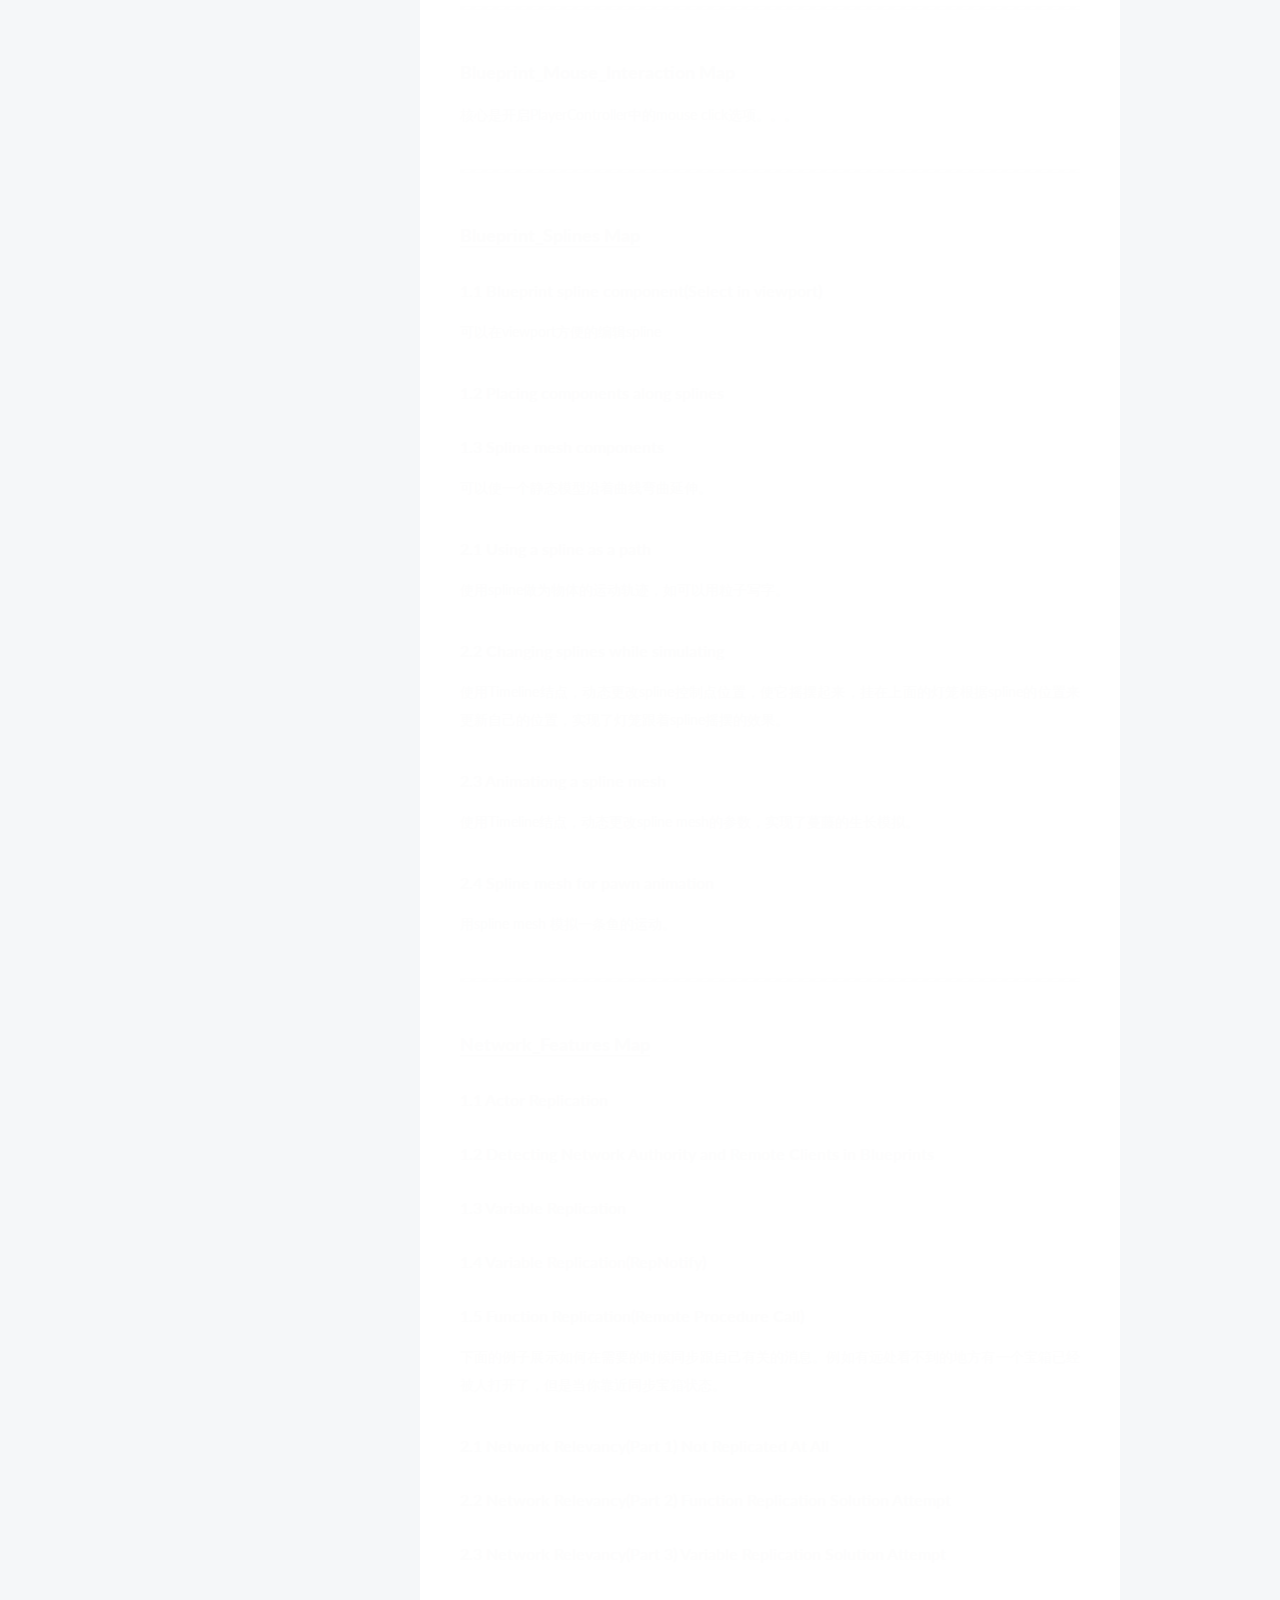
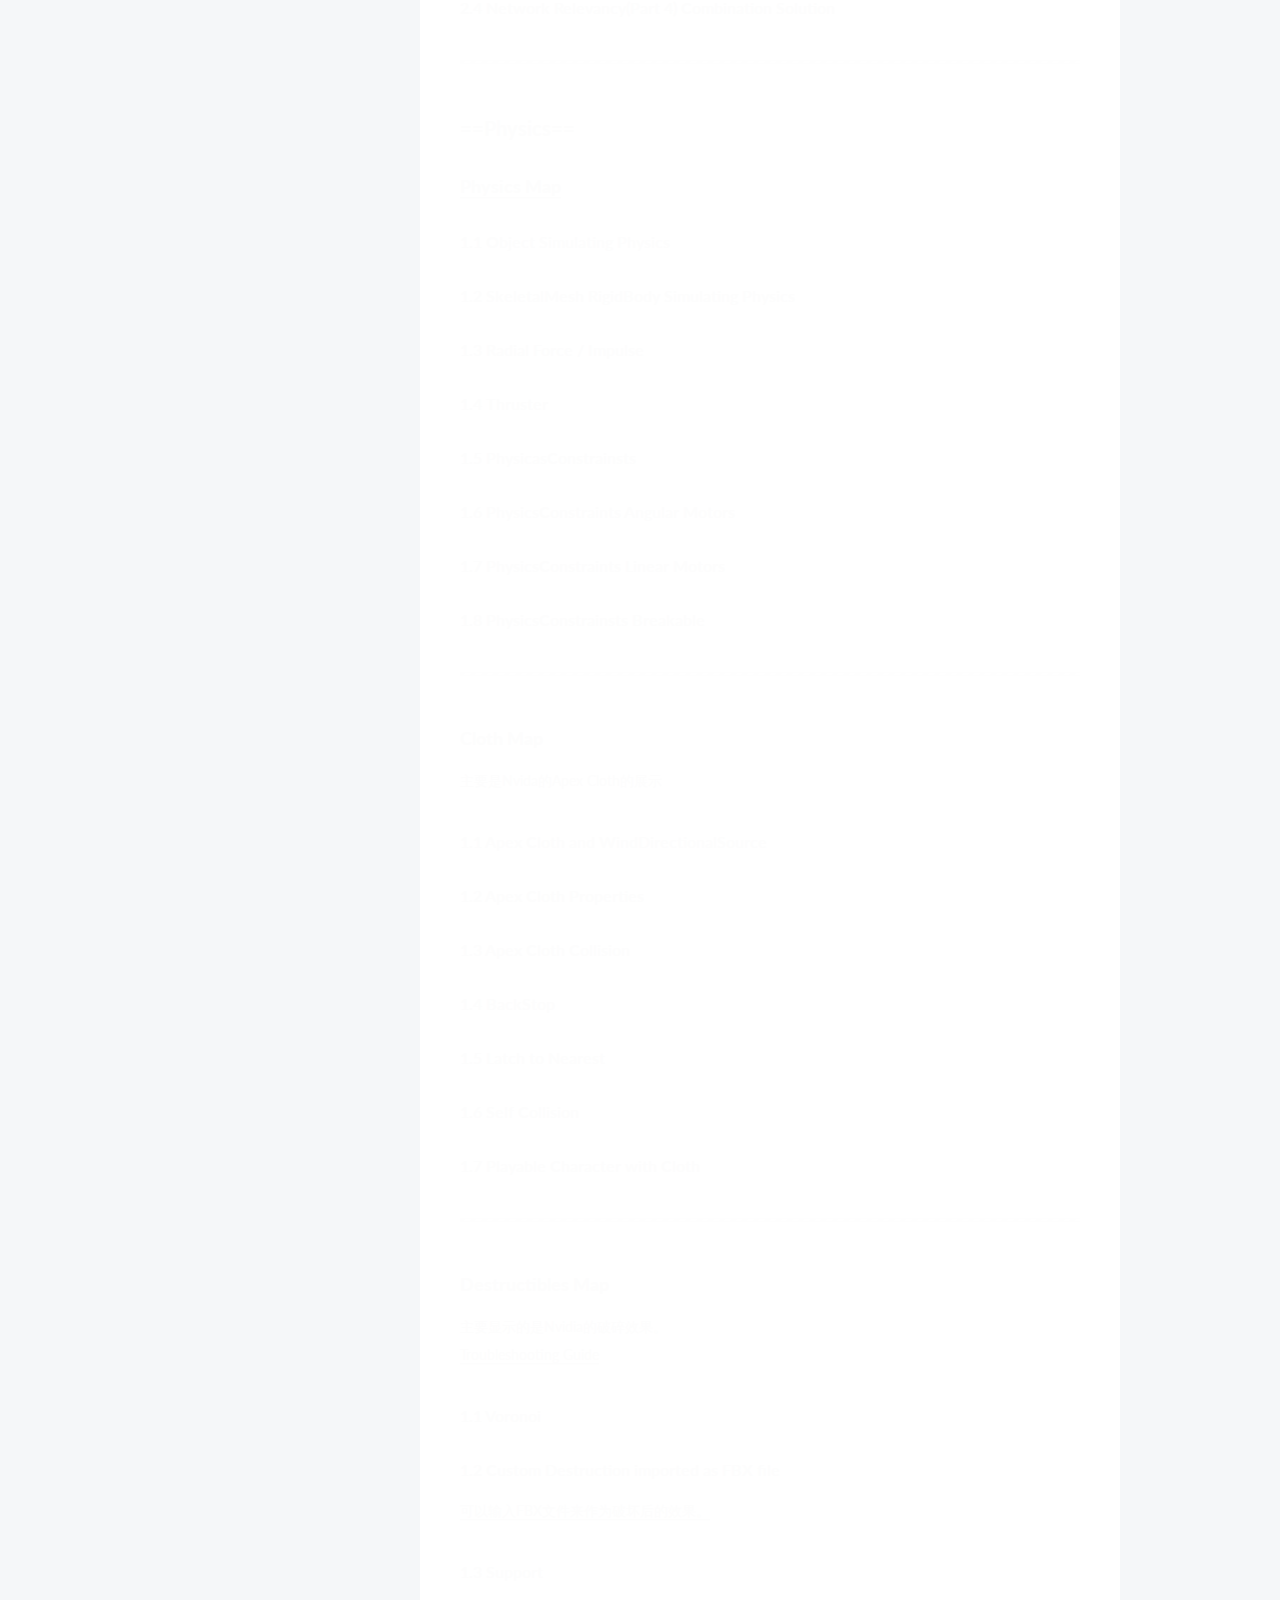
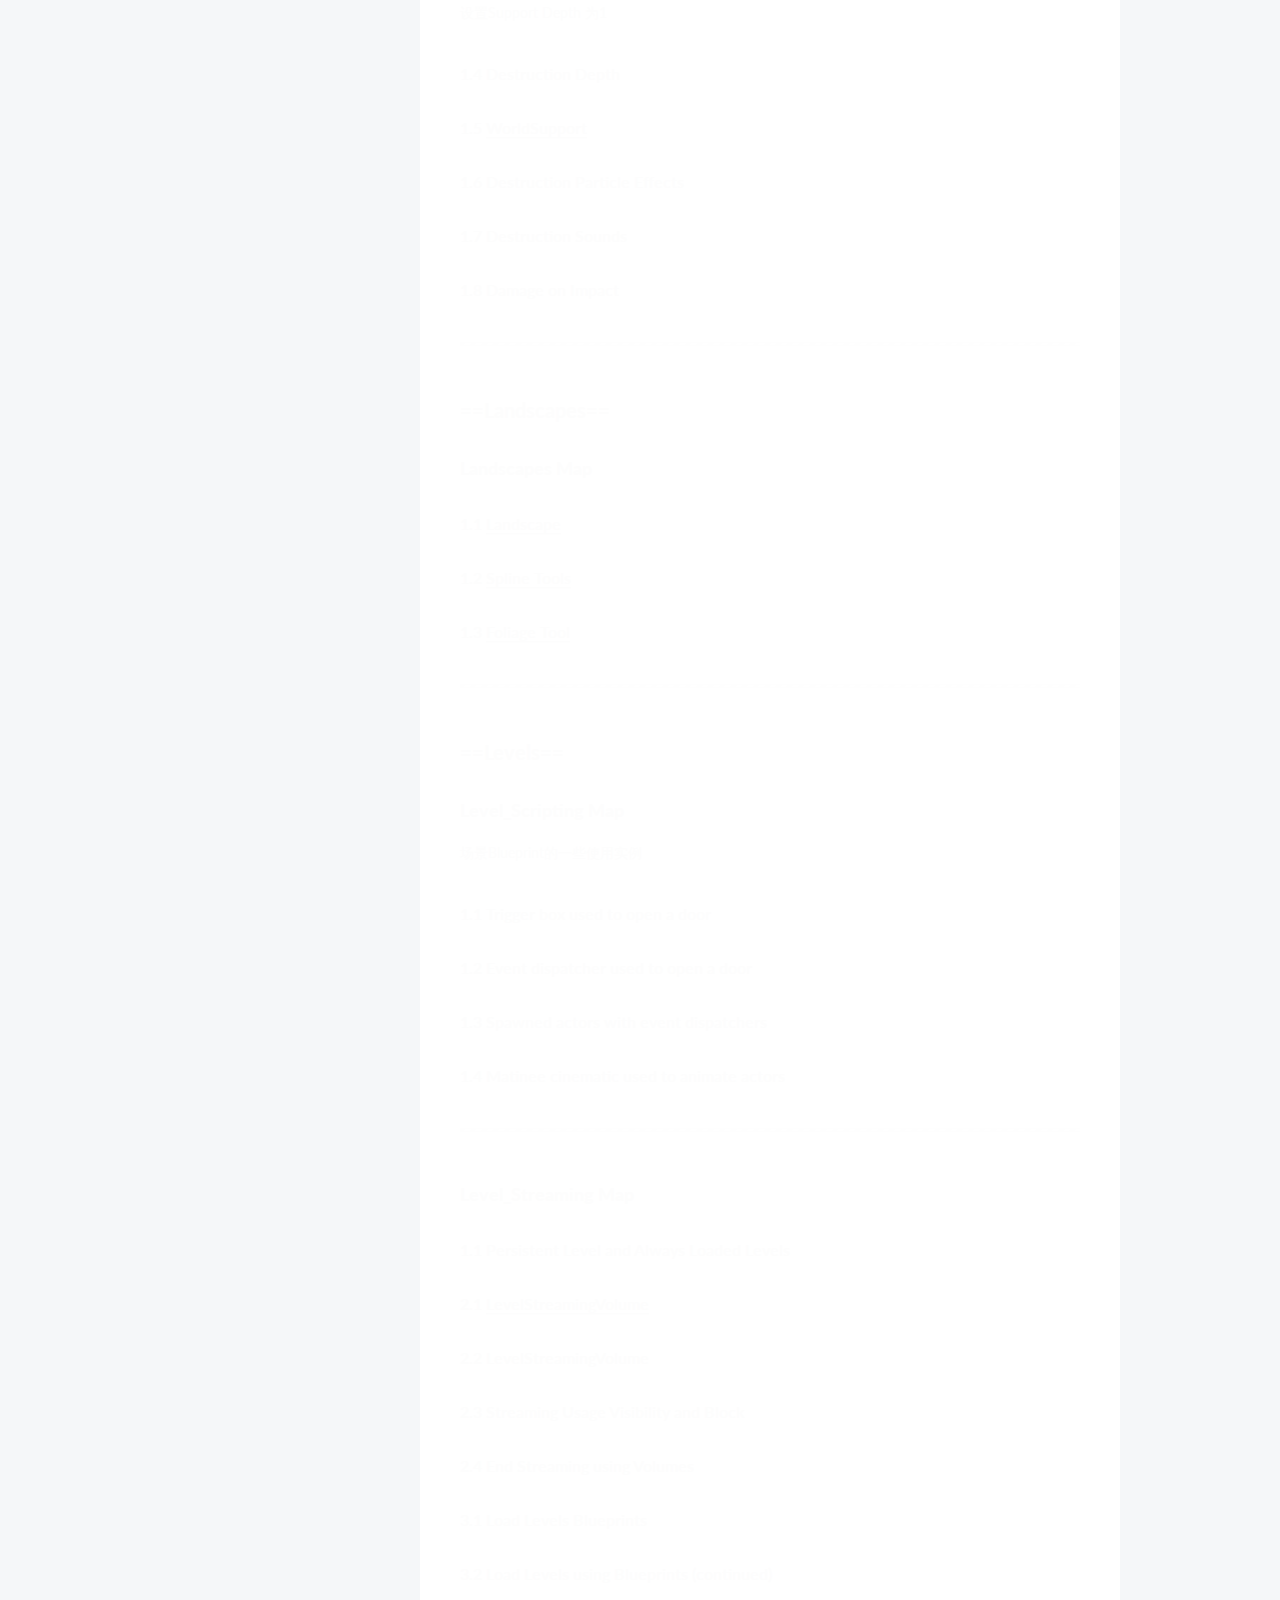
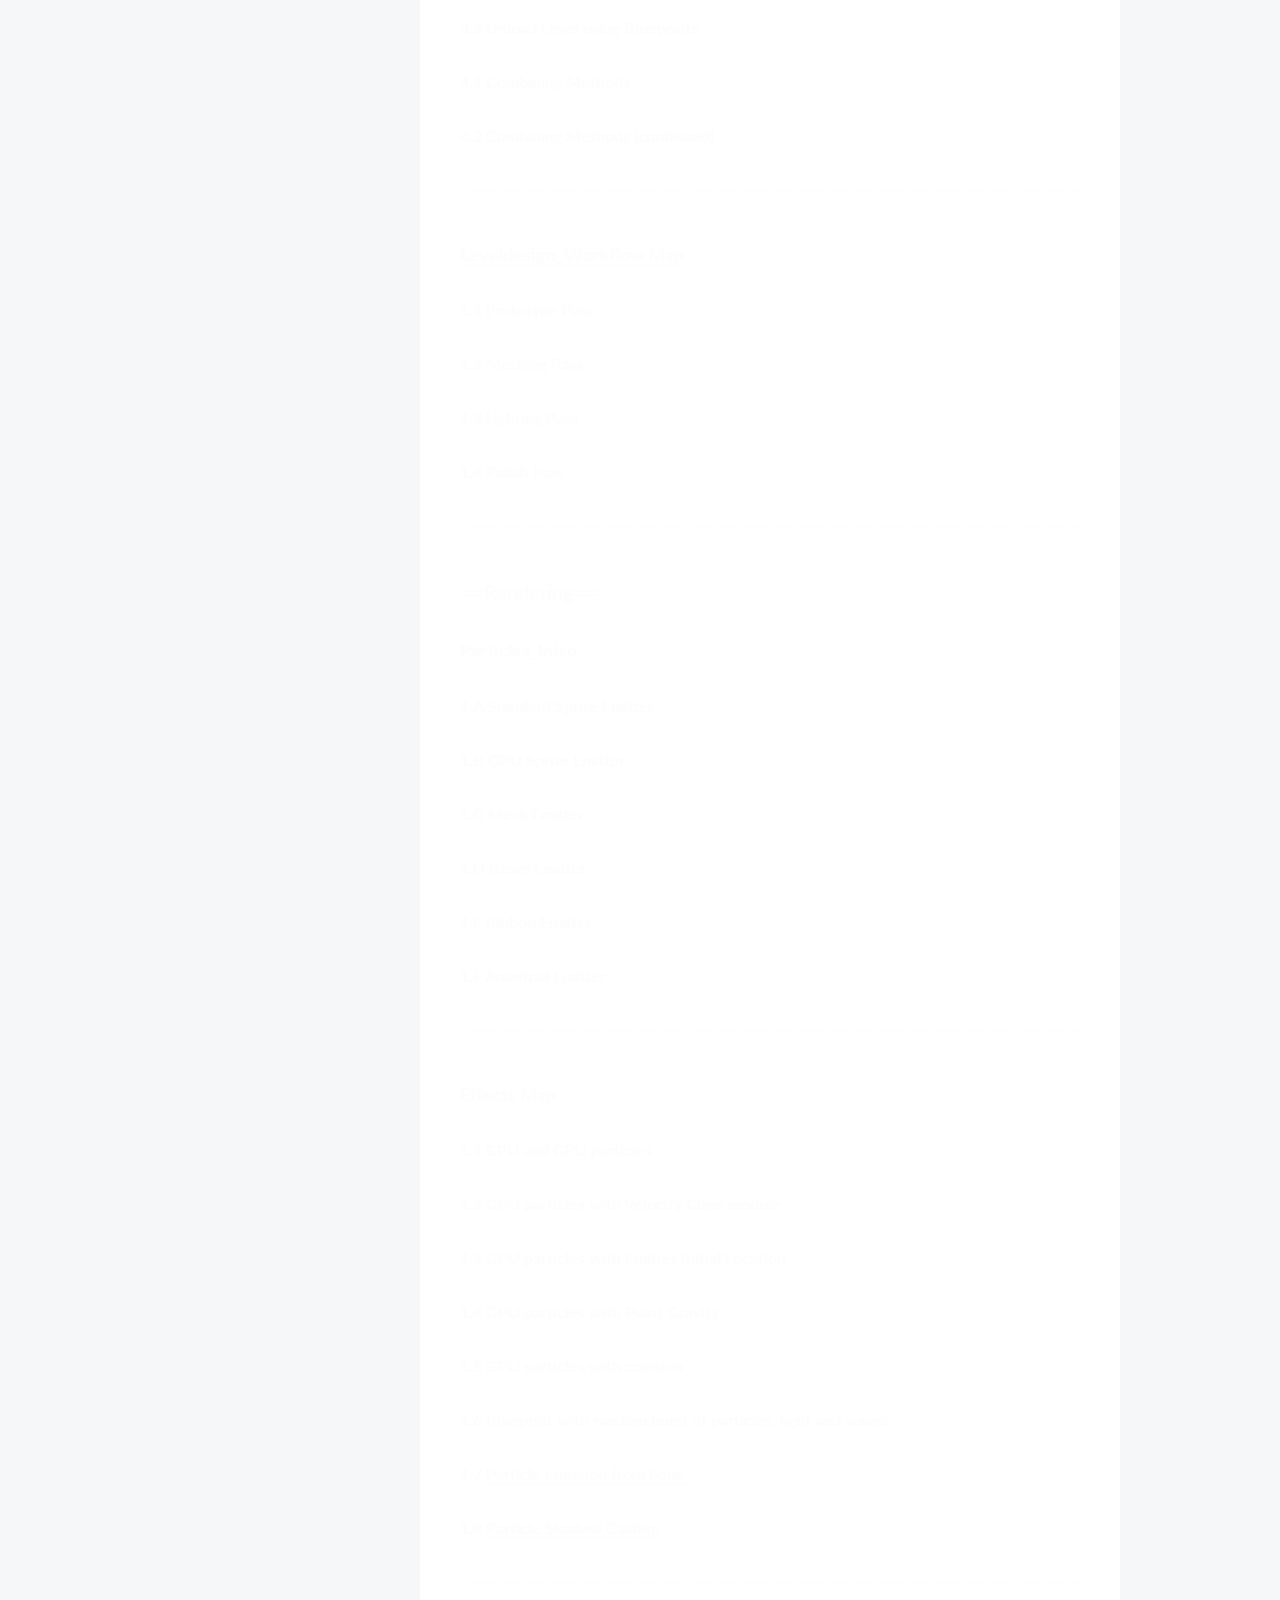
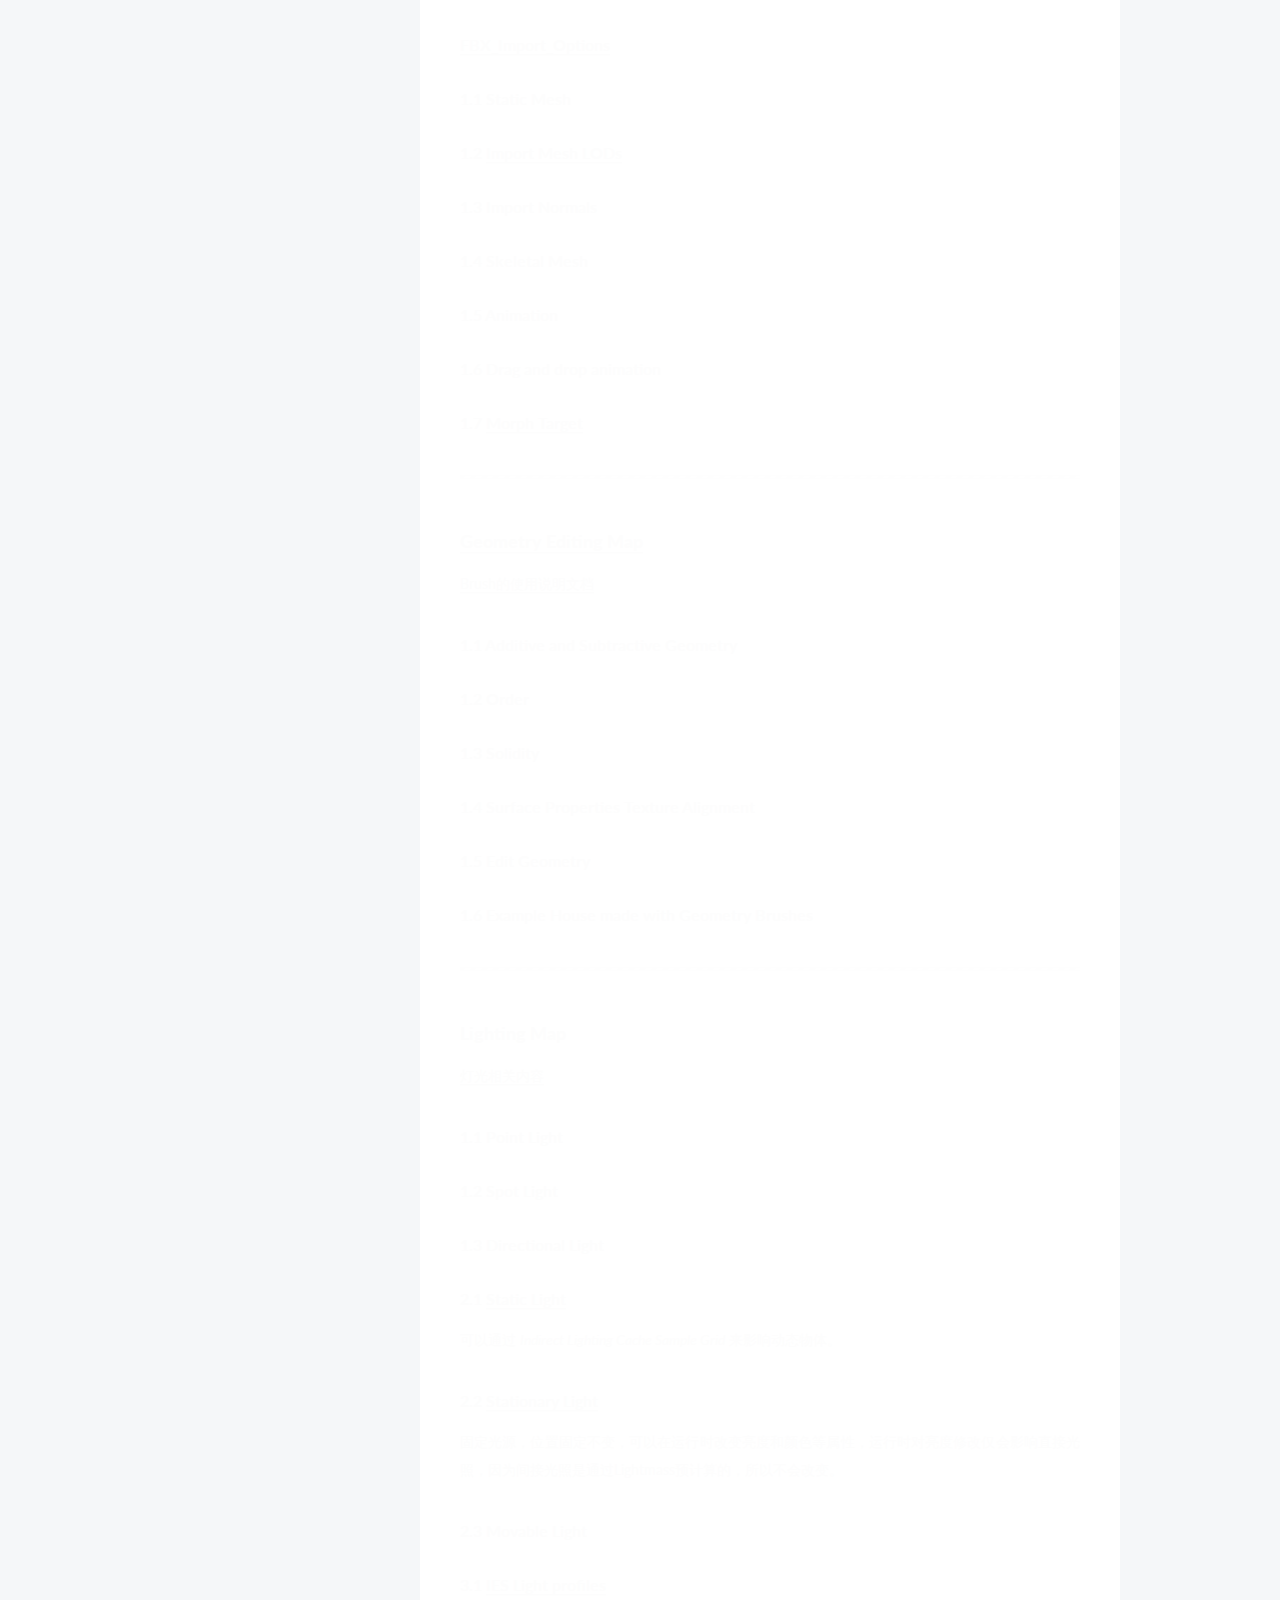
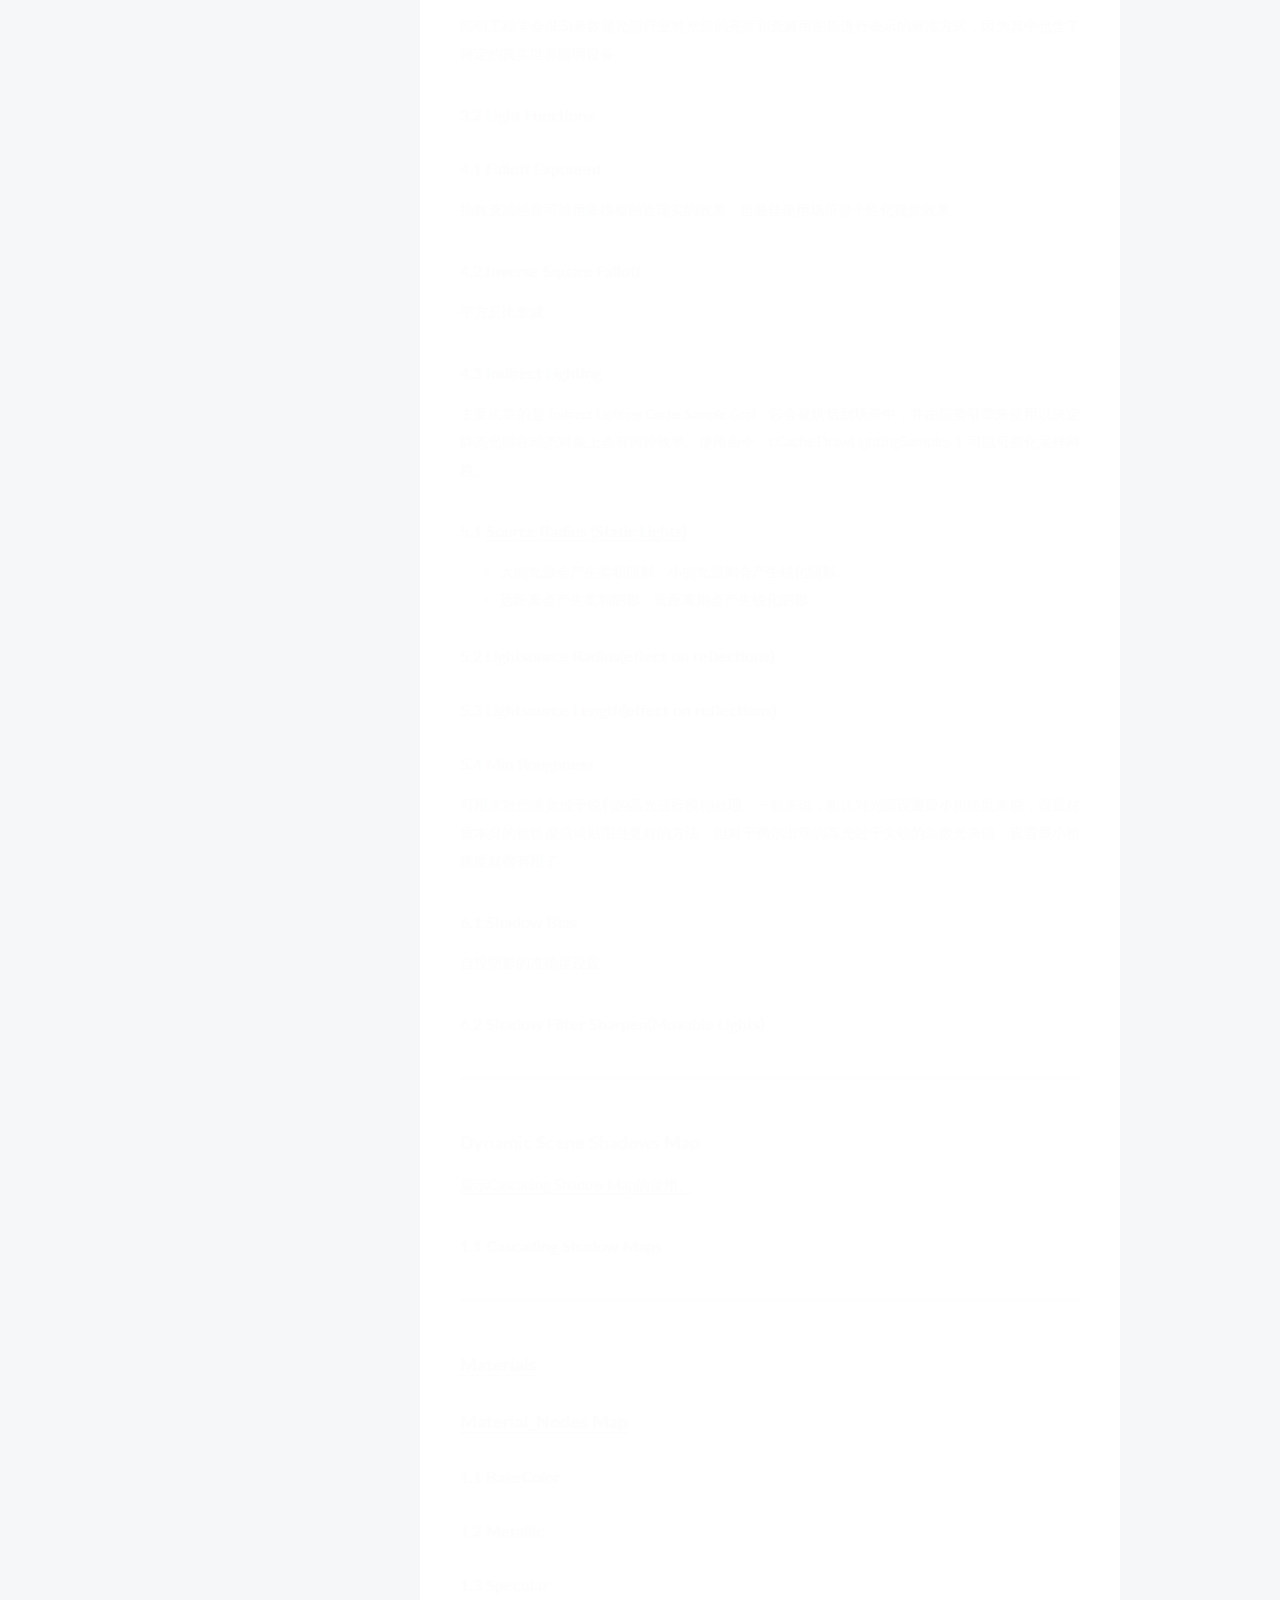
<file: 2016/08/19/UE4ContentExample/index.html>
<!doctype html>



  


<html class="theme-next pisces use-motion">
<head>
  <!-- hexo-inject:begin --><!-- hexo-inject:end --><meta charset="UTF-8"/>
<meta http-equiv="X-UA-Compatible" content="IE=edge,chrome=1" />
<meta name="viewport" content="width=device-width, initial-scale=1, maximum-scale=1"/>



<meta http-equiv="Cache-Control" content="no-transform" />
<meta http-equiv="Cache-Control" content="no-siteapp" />












  
  
  <link href="/vendors/fancybox/source/jquery.fancybox.css?v=2.1.5" rel="stylesheet" type="text/css" />




  
  
  
  

  
    
    
  

  

  

  

  

  
    
    
    <link href="//fonts.googleapis.com/css?family=Lato:300,300italic,400,400italic,700,700italic&subset=latin,latin-ext" rel="stylesheet" type="text/css">
  






<link href="/vendors/font-awesome/css/font-awesome.min.css?v=4.4.0" rel="stylesheet" type="text/css" />

<link href="/css/main.css?v=5.0.1" rel="stylesheet" type="text/css" />


  <meta name="keywords" content="Hexo, NexT" />




  


  <link rel="alternate" href="/atom.xml" title="gameu3d" type="application/atom+xml" />




  <link rel="shortcut icon" type="image/x-icon" href="/favicon.ico?v=5.0.1" />






<meta name="description" content="Unreal ContentExample笔记问号图标的作用：点击它，然后在World Outliner中双击选中目标(或在属性中有打开文档按钮），就能打开对应文档。

==Basic==Math_Hall
==Animation==Animation Map1.1 Using Animation Asset1.2 Animation BluePrint1.3 Locomotion BlendSp">
<meta property="og:type" content="article">
<meta property="og:title" content="gameu3d">
<meta property="og:url" content="http://gameu3d.com/2016/08/19/UE4ContentExample/index.html">
<meta property="og:site_name" content="gameu3d">
<meta property="og:description" content="Unreal ContentExample笔记问号图标的作用：点击它，然后在World Outliner中双击选中目标(或在属性中有打开文档按钮），就能打开对应文档。

==Basic==Math_Hall
==Animation==Animation Map1.1 Using Animation Asset1.2 Animation BluePrint1.3 Locomotion BlendSp">
<meta property="og:updated_time" content="2016-08-18T14:18:54.416Z">
<meta name="twitter:card" content="summary">
<meta name="twitter:title" content="gameu3d">
<meta name="twitter:description" content="Unreal ContentExample笔记问号图标的作用：点击它，然后在World Outliner中双击选中目标(或在属性中有打开文档按钮），就能打开对应文档。

==Basic==Math_Hall
==Animation==Animation Map1.1 Using Animation Asset1.2 Animation BluePrint1.3 Locomotion BlendSp">



<script type="text/javascript" id="hexo.configuration">
  var NexT = window.NexT || {};
  var CONFIG = {
    scheme: 'Pisces',
    sidebar: {"position":"left","display":"post"},
    fancybox: true,
    motion: true,
    duoshuo: {
      userId: 0,
      author: '博主'
    }
  };
</script>




  <link rel="canonical" href="http://gameu3d.com/2016/08/19/UE4ContentExample/"/>

  <title>  | gameu3d </title><!-- hexo-inject:begin --><!-- hexo-inject:end -->
</head>

<body itemscope itemtype="http://schema.org/WebPage" lang="zh-Hans">

  



  <!-- hexo-inject:begin --><!-- hexo-inject:end --><script type="text/javascript">
    var _hmt = _hmt || [];
    (function() {
      var hm = document.createElement("script");
      hm.src = "//hm.baidu.com/hm.js?1e24d2d50e46660b2738c097e2259c31";
      var s = document.getElementsByTagName("script")[0];
      s.parentNode.insertBefore(hm, s);
    })();
  </script>








  
  
    
  

  <div class="container one-collumn sidebar-position-left page-post-detail ">
    <div class="headband"></div>

    <header id="header" class="header" itemscope itemtype="http://schema.org/WPHeader">
      <div class="header-inner"><div class="site-meta ">
  

  <div class="custom-logo-site-title">
    <a href="/"  class="brand" rel="start">
      <span class="logo-line-before"><i></i></span>
      <span class="site-title">gameu3d</span>
      <span class="logo-line-after"><i></i></span>
    </a>
  </div>
  <p class="site-subtitle">unity3d, unreal3d</p>
</div>

<div class="site-nav-toggle">
  <button>
    <span class="btn-bar"></span>
    <span class="btn-bar"></span>
    <span class="btn-bar"></span>
  </button>
</div>

<nav class="site-nav">
  

  
    <ul id="menu" class="menu">
      
        
        <li class="menu-item menu-item-home">
          <a href="/" rel="section">
            
              <i class="menu-item-icon fa fa-fw fa-home"></i> <br />
            
            首页
          </a>
        </li>
      
        
        <li class="menu-item menu-item-archives">
          <a href="/archives" rel="section">
            
              <i class="menu-item-icon fa fa-fw fa-archive"></i> <br />
            
            归档
          </a>
        </li>
      
        
        <li class="menu-item menu-item-tags">
          <a href="/tags" rel="section">
            
              <i class="menu-item-icon fa fa-fw fa-tags"></i> <br />
            
            标签
          </a>
        </li>
      

      
    </ul>
  

  
</nav>

 </div>
    </header>

    <main id="main" class="main">
      <div class="main-inner">
        <div class="content-wrap">
          <div id="content" class="content">
            

  <div id="posts" class="posts-expand">
    

  
  

  
  
  

  <article class="post post-type-normal " itemscope itemtype="http://schema.org/Article">

    
      <header class="post-header">

        
        
          <h1 class="post-title" itemprop="name headline">
            
            
              
                
              
            
          </h1>
        

        <div class="post-meta">
          <span class="post-time">
            <span class="post-meta-item-icon">
              <i class="fa fa-calendar-o"></i>
            </span>
            <span class="post-meta-item-text">发表于</span>
            <time itemprop="dateCreated" datetime="2016-08-19T00:22:04+08:00" content="2016-08-19">
              2016-08-19
            </time>
          </span>

          

          
            
              <span class="post-comments-count">
                &nbsp; | &nbsp;
                <a href="/2016/08/19/UE4ContentExample/#comments" itemprop="discussionUrl">
                  <span class="post-comments-count ds-thread-count" data-thread-key="2016/08/19/UE4ContentExample/" itemprop="commentsCount"></span>
                </a>
              </span>
            
          

          

          
          

          
        </div>
      </header>
    


    <div class="post-body" itemprop="articleBody">

      
      

      
        <h1 id="Unreal-ContentExample笔记"><a href="#Unreal-ContentExample笔记" class="headerlink" title="Unreal ContentExample笔记"></a><a href="http://docs.unrealengine.com/latest/INT/Resources/ContentExamples/" target="_blank" rel="external">Unreal ContentExample</a>笔记</h1><p>问号图标的作用：点击它，然后在World Outliner中双击选中目标(或在属性中有打开文档按钮），就能打开对应文档。</p>
<hr>
<h2 id="Basic"><a href="#Basic" class="headerlink" title="==Basic=="></a>==Basic==</h2><h3 id="Math-Hall"><a href="#Math-Hall" class="headerlink" title="Math_Hall"></a><a href="http://docs.unrealengine.com/latest/INT/Resources/ContentExamples/MathHall/index.html" target="_blank" rel="external">Math_Hall</a></h3><hr>
<h2 id="Animation"><a href="#Animation" class="headerlink" title="==Animation=="></a>==Animation==</h2><h3 id="Animation-Map"><a href="#Animation-Map" class="headerlink" title="Animation Map"></a><a href="http://docs.unrealengine.com/latest/INT/Resources/ContentExamples/Animation/index.html" target="_blank" rel="external">Animation Map</a></h3><h4 id="1-1-Using-Animation-Asset"><a href="#1-1-Using-Animation-Asset" class="headerlink" title="1.1 Using Animation Asset"></a>1.1 Using Animation Asset</h4><h4 id="1-2-Animation-BluePrint"><a href="#1-2-Animation-BluePrint" class="headerlink" title="1.2 Animation BluePrint"></a>1.2 Animation BluePrint</h4><h4 id="1-3-Locomotion-BlendSpace"><a href="#1-3-Locomotion-BlendSpace" class="headerlink" title="1.3 Locomotion BlendSpace"></a>1.3 Locomotion BlendSpace</h4><h4 id="1-4-Animoffset"><a href="#1-4-Animoffset" class="headerlink" title="1.4 Animoffset"></a>1.4 Animoffset</h4><h4 id="1-5-Animation-Montage"><a href="#1-5-Animation-Montage" class="headerlink" title="1.5 Animation Montage"></a>1.5 Animation Montage</h4><h4 id="1-6-Curve-Driven-Animation-Morphtarget"><a href="#1-6-Curve-Driven-Animation-Morphtarget" class="headerlink" title="1.6 Curve Driven Animation(Morphtarget)"></a>1.6 Curve Driven Animation(Morphtarget)</h4><h4 id="1-7-Curve-Driven-Animation-Bone-Scale"><a href="#1-7-Curve-Driven-Animation-Bone-Scale" class="headerlink" title="1.7 Curve Driven Animation(Bone Scale)"></a>1.7 Curve Driven Animation(Bone Scale)</h4><h4 id="1-8-IK"><a href="#1-8-IK" class="headerlink" title="1.8 IK"></a>1.8 <a href="https://docs.unrealengine.com/latest/INT/Engine/Animation/IKSetups/" target="_blank" rel="external">IK</a></h4><p>反向动力学，由子骨骼的位置，反推出所在的骨骼链上N级父骨骼的位置。例子中演示了脚在踩到不平滑物体时的以及手在运动过程中碰到物体时的表现。</p>
<h4 id="1-9-Root-Motion"><a href="#1-9-Root-Motion" class="headerlink" title="1.9 Root Motion"></a>1.9 Root Motion</h4><p>做在动画中的位移（冲突，跳跃）是没有移动根骨骼的，所以碰撞体之类的东西是不会跟着移动的，因此会产生各种穿插之类的错误，勾上Root Motion就可以使得碰撞体跟随移动。</p>
<h4 id="1-10-Playable-Character-Animation-Blueprint"><a href="#1-10-Playable-Character-Animation-Blueprint" class="headerlink" title="1.10 Playable Character Animation Blueprint"></a>1.10 Playable Character Animation Blueprint</h4><h4 id="1-11-Overriding-Animations-in-Derived"><a href="#1-11-Overriding-Animations-in-Derived" class="headerlink" title="1.11 Overriding Animations in Derived"></a>1.11 Overriding Animations in Derived</h4><h4 id="1-12-Blueprint-controlled-anim-trails"><a href="#1-12-Blueprint-controlled-anim-trails" class="headerlink" title="1.12 Blueprint-controlled anim trails"></a>1.12 Blueprint-controlled anim trails</h4><h4 id="1-13-Runtime-Retargeting"><a href="#1-13-Runtime-Retargeting" class="headerlink" title="1.13 Runtime Retargeting"></a>1.13 Runtime Retargeting</h4><p>共用Skeleton asset的模型可以共用Animation，Retargeting系统只对bone的平移部分作重定向，bone的旋转一般是来源于动画数据。<br>因为使用原始的骨骼模型来定义Skeleton的比例，其它的骨骼模型（高或矮）使用这个Skeleton就需要Retargeting才能正常工作。<br>三种不同的平移重定位配置：</p>
<ul>
<li>Animation-从Animation data那取得平移数据，不会根据比例发生变化</li>
<li>Skeleton-从目标骨架的绑定姿势那里取得平移数据。</li>
<li>Animation Scaled- 骨骼平移来自动画数据，但按骨架的比例调整。这是目标骨架（播放动画的骨架）与源骨架（制作动画的骨架）的骨骼长度之比。</li>
</ul>
<h4 id="1-14-Prop-retargeting-Hand-IK"><a href="#1-14-Prop-retargeting-Hand-IK" class="headerlink" title="1.14 Prop retargeting(Hand IK)"></a>1.14 Prop retargeting(Hand IK)</h4><p>为了保持握枪的左右手之间的比例不变（因为枪是不会根据角色放大缩小的），单独创建了一个骨骼链（Hand IK），它们在重定位后保持原样，这样就能使手在枪上的位置保持一致，不过还需要IK调整一下位置。</p>
<h4 id="1-15-Retargeting-World-Interaction"><a href="#1-15-Retargeting-World-Interaction" class="headerlink" title="1.15 Retargeting + World Interaction"></a>1.15 Retargeting + World Interaction</h4><p>根据模型Sacle调整了下骨骼比例，再进行了IK设置。</p>
<hr>
<h3 id="MorphTargets-Map"><a href="#MorphTargets-Map" class="headerlink" title="MorphTargets Map"></a><a href="http://docs.unrealengine.com/latest/INT/Resources/ContentExamples/MorphTargets/index.html" target="_blank" rel="external">MorphTargets Map</a></h3><h4 id="1-1-Basic-Morph-Target"><a href="#1-1-Basic-Morph-Target" class="headerlink" title="1.1 Basic Morph Target"></a>1.1 Basic Morph Target</h4><h4 id="1-2-Morph-Target-Assets"><a href="#1-2-Morph-Target-Assets" class="headerlink" title="1.2 Morph Target Assets"></a>1.2 Morph Target Assets</h4><h4 id="1-3-Morphing-Material-Settings"><a href="#1-3-Morphing-Material-Settings" class="headerlink" title="1.3 Morphing Material Settings"></a>1.3 Morphing Material Settings</h4><h4 id="1-4-Vertex-Normals"><a href="#1-4-Vertex-Normals" class="headerlink" title="1.4 Vertex Normals"></a>1.4 Vertex Normals</h4><h4 id="1-5-Morph-Targets-on-Skeletal-Mesh"><a href="#1-5-Morph-Targets-on-Skeletal-Mesh" class="headerlink" title="1.5 Morph Targets on Skeletal Mesh"></a>1.5 Morph Targets on Skeletal Mesh</h4><hr>
<h4 id="Physical-Animation-Map"><a href="#Physical-Animation-Map" class="headerlink" title="Physical Animation Map"></a><a href="http://docs.unrealengine.com/latest/INT/Engine/Animation/PhysicallyDrivenAnimation/index.html" target="_blank" rel="external">Physical Animation Map</a></h4><h4 id="1-1-Physics-Animation-Blending"><a href="#1-1-Physics-Animation-Blending" class="headerlink" title="1.1 Physics Animation Blending"></a>1.1 Physics Animation Blending</h4><h4 id="1-2-Physics-Animation-Blending"><a href="#1-2-Physics-Animation-Blending" class="headerlink" title="1.2 Physics Animation Blending"></a>1.2 Physics Animation Blending</h4><hr>
<h2 id="Audio"><a href="#Audio" class="headerlink" title="==Audio=="></a>==Audio==</h2><h3 id="Audio-Map"><a href="#Audio-Map" class="headerlink" title="Audio Map"></a><a href="http://docs.unrealengine.com/latest/INT/Resources/ContentExamples/Audio/index.html" target="_blank" rel="external">Audio Map</a></h3><h4 id="1-1AmbientSound-Actor"><a href="#1-1AmbientSound-Actor" class="headerlink" title="1.1AmbientSound Actor"></a>1.1AmbientSound Actor</h4><h4 id="1-2AmbientSound-Looping"><a href="#1-2AmbientSound-Looping" class="headerlink" title="1.2AmbientSound Looping"></a>1.2AmbientSound Looping</h4><h4 id="1-3AmbientSound-Spatialize"><a href="#1-3AmbientSound-Spatialize" class="headerlink" title="1.3AmbientSound Spatialize"></a>1.3AmbientSound Spatialize</h4><h4 id="1-4AmbientSound-Attenuation"><a href="#1-4AmbientSound-Attenuation" class="headerlink" title="1.4AmbientSound Attenuation"></a>1.4AmbientSound Attenuation</h4><p>自声音位置处播放的音频，并会基于距离声音的距离而变得更响或更柔和。</p>
<h4 id="1-5Attenuation-with-Low-Pass-Filter-LPF"><a href="#1-5Attenuation-with-Low-Pass-Filter-LPF" class="headerlink" title="1.5Attenuation with Low Pass Filter(LPF)"></a>1.5Attenuation with Low Pass Filter(LPF)</h4><p>自声音位置处播放的音频，并且会随着玩家距离声音的距离拉远而更低沉。</p>
<h4 id="1-6-Attenuation-Shapes"><a href="#1-6-Attenuation-Shapes" class="headerlink" title="1.6 Attenuation Shapes"></a>1.6 Attenuation Shapes</h4><p>在指定的形状内（例如球体，胶囊体，盒体或椎体）自声音位置播放的音频,同时声音会随距离衰减。</p>
<ul>
<li>球形。默认体积，可用于大多数情形，比如外部环境音效(开火、鸟叫、溪流等)。</li>
<li>胶囊体。这可以用于走廊或其他较窄过道。也可以模拟乘坐火车的情形。</li>
<li>盒体。用于一个正常的方形房间内包含的音效。</li>
<li>椎体。用于在玩家处投射出音效，当位于声源前方的椎体内时音效最大，当在声源正后方时为静音状态。</li>
</ul>
<h4 id="1-7-Shared-Attenuation-Settings"><a href="#1-7-Shared-Attenuation-Settings" class="headerlink" title="1.7 Shared Attenuation Settings"></a>1.7 Shared Attenuation Settings</h4><p>多个声音Actors可共享同一个声音衰减资源。</p>
<h4 id="1-8-AmbientSound-Actor-using-SoundCues"><a href="#1-8-AmbientSound-Actor-using-SoundCues" class="headerlink" title="1.8 AmbientSound Actor using SoundCues"></a>1.8 AmbientSound Actor using SoundCues</h4><p>使用SoundCues来处理SoundWave，可以混合不同Wave。</p>
<h4 id="1-9-Audio-Volume"><a href="#1-9-Audio-Volume" class="headerlink" title="1.9 Audio Volume"></a>1.9 Audio Volume</h4><p>在Audio Volume中可以设置对声音产生的效果，如在教堂中的回响。</p>
<h4 id="1-10-Reverb-Volume-using-Ambient-Zone"><a href="#1-10-Reverb-Volume-using-Ambient-Zone" class="headerlink" title="1.10 Reverb Volume using Ambient Zone"></a>1.10 Reverb Volume using Ambient Zone</h4><p>两个AnimbientSound，一个在AudioVolume中，一个在外，当进入AudioVlume里的时候外面声音变小，里边声音变大，反之亦然。（可用于模拟：当晚间从内部环境移动到外部环境时的音频）</p>
<h2 id="Blueprints-amp-Networking"><a href="#Blueprints-amp-Networking" class="headerlink" title="==Blueprints &amp; Networking=="></a>==Blueprints &amp; Networking==</h2><p><a href="http://docs.unrealengine.com/latest/INT/Resources/ContentExamples/Blueprints/index.html" target="_blank" rel="external">包括了多个地图来展示各种Blueprint的使用</a></p>
<hr>
<h3 id="Blueprint-Overview-Map"><a href="#Blueprint-Overview-Map" class="headerlink" title="Blueprint_Overview Map"></a>Blueprint_Overview Map</h3><h4 id="1-1-Blueprint-Hello-World"><a href="#1-1-Blueprint-Hello-World" class="headerlink" title="1.1 Blueprint - Hello World"></a>1.1 Blueprint - Hello World</h4><h4 id="1-2-Blueprint-Components"><a href="#1-2-Blueprint-Components" class="headerlink" title="1.2 Blueprint - Components"></a>1.2 Blueprint - Components</h4><h4 id="1-3-Blueprint-Variables"><a href="#1-3-Blueprint-Variables" class="headerlink" title="1.3 Blueprint - Variables"></a>1.3 Blueprint - Variables</h4><h4 id="1-4-Blueprint-ConstructionScript"><a href="#1-4-Blueprint-ConstructionScript" class="headerlink" title="1.4 Blueprint - ConstructionScript"></a>1.4 Blueprint - ConstructionScript</h4><h4 id="1-5-Blueprint-Event-Graph"><a href="#1-5-Blueprint-Event-Graph" class="headerlink" title="1.5 Blueprint - Event Graph"></a>1.5 Blueprint - Event Graph</h4><h4 id="1-6-Blueprint-Simple-Math"><a href="#1-6-Blueprint-Simple-Math" class="headerlink" title="1.6 Blueprint - Simple Math"></a>1.6 Blueprint - Simple Math</h4><hr>
<h3 id="Blueprints-Advanced-Map"><a href="#Blueprints-Advanced-Map" class="headerlink" title="Blueprints_Advanced Map"></a>Blueprints_Advanced Map</h3><p>展示Blueprint的一些高级用法</p>
<h4 id="1-1-Randomly-sctterd-meshes"><a href="#1-1-Randomly-sctterd-meshes" class="headerlink" title="1.1 Randomly sctterd meshes"></a>1.1 Randomly sctterd meshes</h4><p>随机产生各种不同属性的物体。</p>
<h4 id="1-2-Automatic-wall"><a href="#1-2-Automatic-wall" class="headerlink" title="1.2 Automatic wall"></a>1.2 Automatic wall</h4><p>根据起点终点，自动连出一片篱笆。</p>
<h4 id="1-3-Automatic-ring"><a href="#1-3-Automatic-ring" class="headerlink" title="1.3 Automatic ring"></a>1.3 Automatic ring</h4><h4 id="1-4-Customizable-spotlight"><a href="#1-4-Customizable-spotlight" class="headerlink" title="1.4 Customizable spotlight"></a>1.4 Customizable spotlight</h4><p>多个组件组成一个聚光灯的Actor，然后在其中中控制所有的聚光灯相关的属性。</p>
<h4 id="2-1-Timeline-animation"><a href="#2-1-Timeline-animation" class="headerlink" title="2.1 Timeline animation"></a>2.1 Timeline animation</h4><p>展示了一个通过Timeline控制运动的小球，可以在特定时间点发消息。</p>
<h4 id="2-2-Actor-tracking"><a href="#2-2-Actor-tracking" class="headerlink" title="2.2 Actor tracking"></a>2.2 Actor tracking</h4><h4 id="2-3-Button-trigger-using-a-blueprint-interface"><a href="#2-3-Button-trigger-using-a-blueprint-interface" class="headerlink" title="2.3 Button trigger using a blueprint interface"></a>2.3 Button trigger using a blueprint interface</h4><h4 id="2-4-Opening-door-with-trigger"><a href="#2-4-Opening-door-with-trigger" class="headerlink" title="2.4 Opening door with trigger"></a>2.4 Opening door with trigger</h4><h4 id="2-5-Child-Blueprints"><a href="#2-5-Child-Blueprints" class="headerlink" title="2.5 Child Blueprints"></a>2.5 Child Blueprints</h4><hr>
<h3 id="Blueprint-Comunication-Map"><a href="#Blueprint-Comunication-Map" class="headerlink" title="Blueprint_Comunication Map"></a>Blueprint_Comunication Map</h3><p><a href="http://docs.unrealengine.com/latest/INT/Resources/ContentExamples/Blueprints/index.html#blueprint_communicationmap" target="_blank" rel="external">展示蓝图之间的交互，直接调用方法，事件分发，接口调用等。</a><br><strong>例子里的灯泡的钨丝也搞了个Unreal标志的U。。</strong></p>
<h4 id="1-1-Basic-communication-with-a-target-Blueprint"><a href="#1-1-Basic-communication-with-a-target-Blueprint" class="headerlink" title="1.1 Basic communication with a target Blueprint"></a>1.1 Basic communication with a target Blueprint</h4><h4 id="1-2-Blueprint-communication-via-actor-casting"><a href="#1-2-Blueprint-communication-via-actor-casting" class="headerlink" title="1.2 Blueprint communication via actor casting"></a>1.2 Blueprint communication via actor casting</h4><h4 id="1-3-Blueprint-communication-via-actor-casting-to-child-Blueprints"><a href="#1-3-Blueprint-communication-via-actor-casting-to-child-Blueprints" class="headerlink" title="1.3 Blueprint communication via actor casting to child Blueprints"></a>1.3 Blueprint communication via actor casting to child Blueprints</h4><h4 id="1-4-Communicating-with-all-actors-of-a-specific-class"><a href="#1-4-Communicating-with-all-actors-of-a-specific-class" class="headerlink" title="1.4 Communicating with all actors of a specific class"></a>1.4 Communicating with all actors of a specific class</h4><h4 id="2-1-Using-an-Event-Dispatcher-function-to-call-an-event-in-the-Level-Blueprint"><a href="#2-1-Using-an-Event-Dispatcher-function-to-call-an-event-in-the-Level-Blueprint" class="headerlink" title="2.1 Using an Event Dispatcher function to call an event in the Level Blueprint"></a>2.1 Using an Event Dispatcher function to call an event in the Level Blueprint</h4><p>在Level Blueprint中事件接收自动Bind，不需要调用Bind函数提前Bind。</p>
<h4 id="2-2-Binding-an-Event-Dispatcher-function-to-a-custom-event"><a href="#2-2-Binding-an-Event-Dispatcher-function-to-a-custom-event" class="headerlink" title="2.2 Binding an Event Dispatcher function to a custom event"></a>2.2 Binding an Event Dispatcher function to a custom event</h4><h4 id="2-3-Binding-an-Event-Dispatcher-to-a-custom-event-on-spawn"><a href="#2-3-Binding-an-Event-Dispatcher-to-a-custom-event-on-spawn" class="headerlink" title="2.3 Binding an Event Dispatcher to a custom event on spawn"></a>2.3 Binding an Event Dispatcher to a custom event on spawn</h4><h4 id="3-1-Basic-communication-using-a-Blueprint-Interface-function"><a href="#3-1-Basic-communication-using-a-Blueprint-Interface-function" class="headerlink" title="3.1 Basic communication using a Blueprint Interface function"></a>3.1 Basic communication using a Blueprint Interface function</h4><h4 id="3-2-Communication-using-a-Blueprint-Interface-function"><a href="#3-2-Communication-using-a-Blueprint-Interface-function" class="headerlink" title="3.2 Communication using a Blueprint Interface function"></a>3.2 Communication using a Blueprint Interface function</h4><h4 id="3-3-Communication-using-a-Blueprint-Interface-function"><a href="#3-3-Communication-using-a-Blueprint-Interface-function" class="headerlink" title="3.3 Communication using a Blueprint Interface function"></a>3.3 Communication using a Blueprint Interface function</h4><hr>
<h3 id="Blueprint-Input-Examples-Map"><a href="#Blueprint-Input-Examples-Map" class="headerlink" title="Blueprint_Input_Examples Map"></a>Blueprint_Input_Examples Map</h3><p><a href="http://docs.unrealengine.com/latest/INT/Resources/ContentExamples/Blueprints/index.html" target="_blank" rel="external">展示了三个和输入相关的小游戏</a></p>
<h4 id="1-1-2D-input-example-with-character-component"><a href="#1-1-2D-input-example-with-character-component" class="headerlink" title="1.1 2D input example with character component"></a>1.1 2D input example with character component</h4><h4 id="1-2-2D-input-example-with-shooting"><a href="#1-2-2D-input-example-with-shooting" class="headerlink" title="1.2 2D input example with shooting"></a>1.2 2D input example with shooting</h4><h4 id="1-3-Physics-driven-movement-example"><a href="#1-3-Physics-driven-movement-example" class="headerlink" title="1.3 Physics-driven movement example"></a>1.3 Physics-driven movement example</h4><hr>
<h3 id="Blueprint-Mouse-Interaction-Map"><a href="#Blueprint-Mouse-Interaction-Map" class="headerlink" title="Blueprint_Mouse_Interaction Map"></a>Blueprint_Mouse_Interaction Map</h3><p>核心是开启PlayerController中的mouse click选项。。。</p>
<hr>
<h3 id="Blueprint-Splines-Map"><a href="#Blueprint-Splines-Map" class="headerlink" title="Blueprint_Splines Map"></a><a href="http://docs.unrealengine.com/latest/INT/Resources/ContentExamples/Blueprint_Splines/index.html" target="_blank" rel="external">Blueprint_Splines Map</a></h3><h4 id="1-1-Blueprint-spline-component-Select-in-viewport"><a href="#1-1-Blueprint-spline-component-Select-in-viewport" class="headerlink" title="1.1 Blueprint spline component(Select in  viewport)"></a>1.1 Blueprint spline component(Select in  viewport)</h4><p>可以在viewport方便的编辑spline</p>
<h4 id="1-2-Placing-components-along-splines"><a href="#1-2-Placing-components-along-splines" class="headerlink" title="1.2 Placing components along splines"></a>1.2 Placing components along splines</h4><h4 id="1-3-Spline-mesh-components"><a href="#1-3-Spline-mesh-components" class="headerlink" title="1.3 Spline mesh components"></a>1.3 Spline mesh components</h4><p>可以使一个静态模型沿着曲线弯曲延伸。</p>
<h4 id="2-1-Using-a-spline-as-a-path"><a href="#2-1-Using-a-spline-as-a-path" class="headerlink" title="2.1 Using a spline as a path"></a>2.1 Using a spline as a path</h4><p>使用spline做为物体的运动轨迹，如可以用粒子写字。</p>
<h4 id="2-2-Changing-splines-while-simulating"><a href="#2-2-Changing-splines-while-simulating" class="headerlink" title="2.2 Changing splines while simulating"></a>2.2 Changing splines while simulating</h4><p>使用Timeline结点，动态更改spline控制点位置，使它摇摆起来，挂在上面的灯笼根据spline的位置来更新自己的位置，实现了灯笼跟着spline摇摆的效果。</p>
<h4 id="2-3-Animationg-a-spline-mesh"><a href="#2-3-Animationg-a-spline-mesh" class="headerlink" title="2.3 Animationg a spline mesh"></a>2.3 Animationg a spline mesh</h4><p>使用Timeline结点，动态更改spline mesh的参数，实现了蔓藤的生长模拟。</p>
<h4 id="2-4-Spline-mesh-for-pawn-animation"><a href="#2-4-Spline-mesh-for-pawn-animation" class="headerlink" title="2.4 Spline mesh for pawn animation"></a>2.4 Spline mesh for pawn animation</h4><p>用spline mesh 模拟一条鱼的运动。</p>
<hr>
<h3 id="Network-Features-Map"><a href="#Network-Features-Map" class="headerlink" title="Network_Features Map"></a><a href="http://docs.unrealengine.com/latest/INT/Resources/ContentExamples/Networking/index.html" target="_blank" rel="external">Network_Features Map</a></h3><h4 id="1-1-Actor-Replication"><a href="#1-1-Actor-Replication" class="headerlink" title="1.1 Actor Replication"></a>1.1 Actor Replication</h4><h4 id="1-2-Detecting-Network-Authority-and-Remote-Clients-in-Blueprints"><a href="#1-2-Detecting-Network-Authority-and-Remote-Clients-in-Blueprints" class="headerlink" title="1.2 Detecting Network Authority and Remote Clients in Blueprints"></a>1.2 Detecting Network Authority and Remote Clients in Blueprints</h4><h4 id="1-3-Variable-Replication"><a href="#1-3-Variable-Replication" class="headerlink" title="1.3 Variable Replication"></a>1.3 Variable Replication</h4><h4 id="1-4-Variable-Replication-RepNotify"><a href="#1-4-Variable-Replication-RepNotify" class="headerlink" title="1.4 Variable Replication(RepNotify)"></a>1.4 Variable Replication(RepNotify)</h4><h4 id="1-5-Function-Replication-Remote-Procedure-Call"><a href="#1-5-Function-Replication-Remote-Procedure-Call" class="headerlink" title="1.5 Function Replication(Remote Procedure Call)"></a>1.5 Function Replication(Remote Procedure Call)</h4><p>下面的例子展示如何在需要的时候同步跟自己有关的消息。例如有远处看不到的地方有一个宝箱已经被人打开了，但是当你靠近同步宝箱状态。</p>
<h4 id="2-1-Network-Relevancy-Part-1-Not-Replicated-At-All"><a href="#2-1-Network-Relevancy-Part-1-Not-Replicated-At-All" class="headerlink" title="2.1 Network Relevancy(Part 1) Not Replicated At All"></a>2.1 Network Relevancy(Part 1) Not Replicated At All</h4><h4 id="2-2-Network-Relevancy-Part-2-Function-Replication-Solution-Attempt"><a href="#2-2-Network-Relevancy-Part-2-Function-Replication-Solution-Attempt" class="headerlink" title="2.2 Network Relevancy(Part 2) Function Replication Solution Attempt"></a>2.2 Network Relevancy(Part 2) Function Replication Solution Attempt</h4><h4 id="2-3-Network-Relevancy-Part-3-Variable-Replication-Solution-Attempt"><a href="#2-3-Network-Relevancy-Part-3-Variable-Replication-Solution-Attempt" class="headerlink" title="2.3 Network Relevancy(Part 3) Variable Replication Solution Attempt"></a>2.3 Network Relevancy(Part 3) Variable Replication Solution Attempt</h4><h4 id="2-4-Network-Relevancy-Part-4-Combination-Solution"><a href="#2-4-Network-Relevancy-Part-4-Combination-Solution" class="headerlink" title="2.4 Network Relevancy(Part 4) Combination Solution"></a>2.4 Network Relevancy(Part 4) Combination Solution</h4><hr>
<h2 id="Physics"><a href="#Physics" class="headerlink" title="==Physics=="></a>==Physics==</h2><h3 id="Physics-Map"><a href="#Physics-Map" class="headerlink" title="Physics Map"></a><a href="http://docs.unrealengine.com/latest/INT/Resources/ContentExamples/Physics/index.html" target="_blank" rel="external">Physics Map</a></h3><h4 id="1-1-Object-Simulating-Physics"><a href="#1-1-Object-Simulating-Physics" class="headerlink" title="1.1 Object Simulating Physics"></a>1.1 Object Simulating Physics</h4><h4 id="1-2-SkeletalMesh-RigidBody-Simulating-Physics"><a href="#1-2-SkeletalMesh-RigidBody-Simulating-Physics" class="headerlink" title="1.2 SkeletalMesh RigidBody Simulating Physics"></a>1.2 SkeletalMesh RigidBody Simulating Physics</h4><h4 id="1-3-Radial-Force-Impulse"><a href="#1-3-Radial-Force-Impulse" class="headerlink" title="1.3 Radial Force / Impulse"></a>1.3 Radial Force / Impulse</h4><h4 id="1-4-Thruster"><a href="#1-4-Thruster" class="headerlink" title="1.4 Thruster"></a>1.4 Thruster</h4><h4 id="1-5-PhysicasConstrainsts"><a href="#1-5-PhysicasConstrainsts" class="headerlink" title="1.5 PhysicasConstrainsts"></a>1.5 PhysicasConstrainsts</h4><h4 id="1-6-PhysicsConstraints-Angular-Motors"><a href="#1-6-PhysicsConstraints-Angular-Motors" class="headerlink" title="1.6 PhysicsConstraints Angular Motors"></a>1.6 PhysicsConstraints Angular Motors</h4><h4 id="1-7-PhysicsConstraints-Linear-Motors"><a href="#1-7-PhysicsConstraints-Linear-Motors" class="headerlink" title="1.7 PhysicsConstraints Linear Motors"></a>1.7 PhysicsConstraints Linear Motors</h4><h4 id="1-8-PhysicsConstrainsts-Breakable"><a href="#1-8-PhysicsConstrainsts-Breakable" class="headerlink" title="1.8 PhysicsConstrainsts Breakable"></a>1.8 PhysicsConstrainsts Breakable</h4><hr>
<h3 id="Cloth-Map"><a href="#Cloth-Map" class="headerlink" title="Cloth Map"></a>Cloth Map</h3><p>主要是Nvida的Apex Cloth的展示</p>
<h4 id="1-1-Apex-Cloth-and-WindDirectionalSource"><a href="#1-1-Apex-Cloth-and-WindDirectionalSource" class="headerlink" title="1.1 Apex Cloth and WindDirectionalSource"></a>1.1 Apex Cloth and WindDirectionalSource</h4><h4 id="1-2-Apex-Cloth-Properties"><a href="#1-2-Apex-Cloth-Properties" class="headerlink" title="1.2 Apex Cloth Properties"></a>1.2 Apex Cloth Properties</h4><h4 id="1-3-Apex-Cloth-Collision"><a href="#1-3-Apex-Cloth-Collision" class="headerlink" title="1.3 Apex Cloth Collision"></a>1.3 Apex Cloth Collision</h4><h4 id="1-4-BackStop"><a href="#1-4-BackStop" class="headerlink" title="1.4 BackStop"></a>1.4 BackStop</h4><h4 id="1-5-Latch-to-Nearest"><a href="#1-5-Latch-to-Nearest" class="headerlink" title="1.5 Latch to Nearest"></a>1.5 Latch to Nearest</h4><h4 id="1-6-Self-Collision"><a href="#1-6-Self-Collision" class="headerlink" title="1.6 Self Collision"></a>1.6 Self Collision</h4><h4 id="1-7-Playable-Character-with-Cloth"><a href="#1-7-Playable-Character-with-Cloth" class="headerlink" title="1.7 Playable Character with Cloth"></a>1.7 Playable Character with Cloth</h4><hr>
<h3 id="Destructibles-Map"><a href="#Destructibles-Map" class="headerlink" title="Destructibles Map"></a>Destructibles Map</h3><p>主要显示的是Nvidia的破碎效果。<br><a href="https://wiki.unrealengine.com/Destructible_Troubleshooting_Guide" target="_blank" rel="external">Troubleshooting Guide</a></p>
<h4 id="1-1-Voronoi"><a href="#1-1-Voronoi" class="headerlink" title="1.1 Voronoi"></a>1.1 Voronoi</h4><h4 id="1-2-Custom-Destruction-imported-as-FBX-file"><a href="#1-2-Custom-Destruction-imported-as-FBX-file" class="headerlink" title="1.2 Custom Destruction imported as FBX file"></a>1.2 Custom Destruction imported as FBX file</h4><p><a href="http://timhobsonue4.snappages.com/dm-import-fbx-chunks" target="_blank" rel="external">可以输入FBX文件来作为破坏后的效果。</a></p>
<h4 id="1-3-Support"><a href="#1-3-Support" class="headerlink" title="1.3 Support"></a>1.3 Support</h4><p>设置Support Depth 为1</p>
<h4 id="1-4-Destruction-Depth"><a href="#1-4-Destruction-Depth" class="headerlink" title="1.4 Destruction Depth"></a>1.4 Destruction Depth</h4><h4 id="1-5-WorldSupport"><a href="#1-5-WorldSupport" class="headerlink" title="1.5 WorldSupport"></a>1.5 <a href="http://timhobsonue4.snappages.com/dm-world-support" target="_blank" rel="external">WorldSupport</a></h4><h4 id="1-6-Destruction-Particle-Effects"><a href="#1-6-Destruction-Particle-Effects" class="headerlink" title="1.6 Destruction Particle Effects"></a>1.6 Destruction Particle Effects</h4><h4 id="1-7-Destruction-Sounds"><a href="#1-7-Destruction-Sounds" class="headerlink" title="1.7 Destruction Sounds"></a>1.7 Destruction Sounds</h4><h4 id="1-8-Damage-on-Impact"><a href="#1-8-Damage-on-Impact" class="headerlink" title="1.8 Damage on Impact"></a>1.8 Damage on Impact</h4><hr>
<h2 id="Landscapes"><a href="#Landscapes" class="headerlink" title="==Landscapes=="></a>==Landscapes==</h2><h3 id="Landscapes-Map"><a href="#Landscapes-Map" class="headerlink" title="Landscapes Map"></a>Landscapes Map</h3><h4 id="1-1-Landscape"><a href="#1-1-Landscape" class="headerlink" title="1.1 Landscape"></a>1.1 <a href="http://docs.unrealengine.com/latest/INT/Resources/ContentExamples/Landscapes/1_1/index.html" target="_blank" rel="external">Landscape</a></h4><h4 id="1-2-Spline-Tools"><a href="#1-2-Spline-Tools" class="headerlink" title="1.2 Spline Tools"></a>1.2 <a href="http://docs.unrealengine.com/latest/INT/Engine/Landscape/Editing/Splines/index.html" target="_blank" rel="external">Spline Tools</a></h4><h4 id="1-3-Foliage-Tool"><a href="#1-3-Foliage-Tool" class="headerlink" title="1.3 Foliage Tool"></a>1.3 <a href="http://docs.unrealengine.com/latest/INT/Engine/Foliage/index.html" target="_blank" rel="external">Foliage Tool</a></h4><hr>
<h2 id="Levels"><a href="#Levels" class="headerlink" title="==Levels=="></a>==Levels==</h2><h3 id="Level-Scripting-Map"><a href="#Level-Scripting-Map" class="headerlink" title="Level_Scripting Map"></a>Level_Scripting Map</h3><p>场景Blueprint的一些使用实例</p>
<h4 id="1-1-Trigger-box-used-to-open-a-door"><a href="#1-1-Trigger-box-used-to-open-a-door" class="headerlink" title="1.1 Trigger box used to open a door"></a>1.1 Trigger box used to open a door</h4><h4 id="1-2-Event-dispatcher-used-to-open-a-door"><a href="#1-2-Event-dispatcher-used-to-open-a-door" class="headerlink" title="1.2 Event dispatcher used to open a door"></a>1.2 Event dispatcher used to open a door</h4><h4 id="1-3-Spawned-actors-with-event-dispatchers"><a href="#1-3-Spawned-actors-with-event-dispatchers" class="headerlink" title="1.3 Spawned actors with event dispatchers"></a>1.3 Spawned actors with event dispatchers</h4><h4 id="1-4-Matinee-cinematic-used-to-animate-actors"><a href="#1-4-Matinee-cinematic-used-to-animate-actors" class="headerlink" title="1.4 Matinee cinematic used to animate actors"></a>1.4 Matinee cinematic used to animate actors</h4><hr>
<h3 id="Level-Streaming-Map"><a href="#Level-Streaming-Map" class="headerlink" title="Level_Streaming Map"></a>Level_Streaming Map</h3><h4 id="1-1-Persistent-Level-and-Always-Loaded-Levels"><a href="#1-1-Persistent-Level-and-Always-Loaded-Levels" class="headerlink" title="1.1 Persistent Level and Always Loaded Levels"></a>1.1 Persistent Level and Always Loaded Levels</h4><h4 id="2-1-LevelStreamingVolume"><a href="#2-1-LevelStreamingVolume" class="headerlink" title="2.1 LevelStreamingVolume"></a>2.1 <a href="https://docs.unrealengine.com/latest/INT/Engine/LevelStreaming/StreamingVolumes/index.html" target="_blank" rel="external">LevelStreamingVolume</a></h4><h4 id="2-2-LevelStreamingVolume"><a href="#2-2-LevelStreamingVolume" class="headerlink" title="2.2 LevelStreamingVolume"></a>2.2 LevelStreamingVolume</h4><h4 id="2-3-Streaming-Usage-Visibility-and-Block"><a href="#2-3-Streaming-Usage-Visibility-and-Block" class="headerlink" title="2.3 Streaming Usage Visibility and Block"></a>2.3 Streaming Usage Visibility and Block</h4><h4 id="2-4-End-Streaming-using-Volumes"><a href="#2-4-End-Streaming-using-Volumes" class="headerlink" title="2.4 End Streaming using Volumes"></a>2.4 End Streaming using Volumes</h4><h4 id="3-1-Load-Levels-Blueprints"><a href="#3-1-Load-Levels-Blueprints" class="headerlink" title="3.1 Load Levels Blueprints"></a>3.1 Load Levels Blueprints</h4><h4 id="3-2-Load-Levels-using-Blueprints-continued"><a href="#3-2-Load-Levels-using-Blueprints-continued" class="headerlink" title="3.2 Load Levels using Blueprints (continued)"></a>3.2 Load Levels using Blueprints (continued)</h4><h4 id="3-3-Unload-Level-using-Blueprints"><a href="#3-3-Unload-Level-using-Blueprints" class="headerlink" title="3.3 Unload Level using Blueprints"></a>3.3 Unload Level using Blueprints</h4><h4 id="4-1-Combining-Methods"><a href="#4-1-Combining-Methods" class="headerlink" title="4.1 Combining Methods"></a>4.1 Combining Methods</h4><h4 id="4-2-Combining-Methods-continued"><a href="#4-2-Combining-Methods-continued" class="headerlink" title="4.2 Combining Methods (continued)"></a>4.2 Combining Methods (continued)</h4><hr>
<h3 id="Leveldesign-Workflow-Map"><a href="#Leveldesign-Workflow-Map" class="headerlink" title="Leveldesign_Workflow Map"></a><a href="http://docs.unrealengine.com/latest/INT/Resources/ContentExamples/LevelDesign/index.html" target="_blank" rel="external">Leveldesign_Workflow Map</a></h3><h4 id="1-1-Prototype-Pass"><a href="#1-1-Prototype-Pass" class="headerlink" title="1.1 Prototype Pass"></a>1.1 Prototype Pass</h4><h4 id="1-2-Meshing-Pass"><a href="#1-2-Meshing-Pass" class="headerlink" title="1.2 Meshing Pass"></a>1.2 Meshing Pass</h4><h4 id="1-3-Lighting-Pass"><a href="#1-3-Lighting-Pass" class="headerlink" title="1.3 Lighting Pass"></a>1.3 Lighting Pass</h4><h4 id="1-4-Polish-Pass"><a href="#1-4-Polish-Pass" class="headerlink" title="1.4 Polish Pass"></a>1.4 Polish Pass</h4><hr>
<h2 id="Rendering"><a href="#Rendering" class="headerlink" title="==Rendering=="></a>==Rendering==</h2><h3 id="Particles-Intro"><a href="#Particles-Intro" class="headerlink" title="Particles_Intro"></a>Particles_Intro</h3><h4 id="1-A-Standard-Sprite-Emitter"><a href="#1-A-Standard-Sprite-Emitter" class="headerlink" title="1.A Standard Sprite Emitter"></a>1.A Standard Sprite Emitter</h4><h4 id="1-B-GPU-Sprite-Emitter"><a href="#1-B-GPU-Sprite-Emitter" class="headerlink" title="1.B GPU Sprite Emitter"></a>1.B GPU Sprite Emitter</h4><h4 id="1-C-Mesh-Emitter"><a href="#1-C-Mesh-Emitter" class="headerlink" title="1.C Mesh Emitter"></a>1.C Mesh Emitter</h4><h4 id="1-D-Beam-Emitter"><a href="#1-D-Beam-Emitter" class="headerlink" title="1.D Beam Emitter"></a>1.D Beam Emitter</h4><h4 id="1-E-Ribbon-Emitter"><a href="#1-E-Ribbon-Emitter" class="headerlink" title="1.E Ribbon Emitter"></a>1.E Ribbon Emitter</h4><h4 id="1-F-AnimTrail-Emitter"><a href="#1-F-AnimTrail-Emitter" class="headerlink" title="1.F AnimTrail Emitter"></a>1.F AnimTrail Emitter</h4><hr>
<h3 id="Effects-Map"><a href="#Effects-Map" class="headerlink" title="Effects Map"></a>Effects Map</h3><h4 id="1-1-CPU-and-GPU-particles"><a href="#1-1-CPU-and-GPU-particles" class="headerlink" title="1.1 CPU and GPU particles"></a>1.1 CPU and GPU particles</h4><h4 id="1-2-GPU-particles-with-Velocity-Cone-module"><a href="#1-2-GPU-particles-with-Velocity-Cone-module" class="headerlink" title="1.2 GPU particles with Velocity Cone module"></a>1.2 GPU particles with Velocity Cone module</h4><h4 id="1-3-GPU-particles-with-Emitter-Initial-Location"><a href="#1-3-GPU-particles-with-Emitter-Initial-Location" class="headerlink" title="1.3 GPU particles with Emitter Initial Location"></a>1.3 GPU particles with Emitter Initial Location</h4><h4 id="1-4-GPU-particles-with-Point-Gravity"><a href="#1-4-GPU-particles-with-Point-Gravity" class="headerlink" title="1.4 GPU particles with Point Gravity"></a>1.4 GPU particles with Point Gravity</h4><h4 id="1-5-GPU-particles-with-collision"><a href="#1-5-GPU-particles-with-collision" class="headerlink" title="1.5 GPU particles with collision"></a>1.5 GPU particles with collision</h4><h4 id="1-6-Blueprint-with-random-burst-of-particles-light-and-sound"><a href="#1-6-Blueprint-with-random-burst-of-particles-light-and-sound" class="headerlink" title="1.6 Blueprint with random burst of particles, light and sound"></a>1.6 Blueprint with random burst of particles, light and sound</h4><h4 id="1-7-Particle-emission-from-bone"><a href="#1-7-Particle-emission-from-bone" class="headerlink" title="1.7 Particle emission from bone"></a>1.7 <a href="http://docs.unrealengine.com/latest/INT/Resources/ContentExamples/EffectsGallery/1_G/index.html" target="_blank" rel="external">Particle emission from bone</a></h4><h4 id="1-8-Particle-Shadow-Casting"><a href="#1-8-Particle-Shadow-Casting" class="headerlink" title="1.8 Particle Shadow Casting"></a>1.8 <a href="http://docs.unrealengine.com/latest/INT/Resources/ContentExamples/EffectsGallery/1_H/index.html" target="_blank" rel="external">Particle Shadow Casting</a></h4><hr>
<h4 id="FBX-Import-Options"><a href="#FBX-Import-Options" class="headerlink" title="FBX_Import_Options"></a><a href="http://docs.unrealengine.com/latest/INT/Resources/ContentExamples/ImportOptions/index.html" target="_blank" rel="external">FBX_Import_Options</a></h4><h4 id="1-1-Static-Mesh"><a href="#1-1-Static-Mesh" class="headerlink" title="1.1 Static Mesh"></a>1.1 Static Mesh</h4><h4 id="1-2-Import-Mesh-LODs"><a href="#1-2-Import-Mesh-LODs" class="headerlink" title="1.2 Import Mesh LODs"></a>1.2 <a href="http://docs.unrealengine.com/latest/INT/Engine/Content/Types/StaticMeshes/HowTo/LODs/index.html" target="_blank" rel="external">Import Mesh LODs</a></h4><h4 id="1-3-Import-Normals"><a href="#1-3-Import-Normals" class="headerlink" title="1.3 Import Normals"></a>1.3 Import Normals</h4><h4 id="1-4-Skeletal-Mesh"><a href="#1-4-Skeletal-Mesh" class="headerlink" title="1.4 Skeletal Mesh"></a>1.4 Skeletal Mesh</h4><h4 id="1-5-Animation"><a href="#1-5-Animation" class="headerlink" title="1.5 Animation"></a>1.5 Animation</h4><h4 id="1-6-Drag-and-drop-animation"><a href="#1-6-Drag-and-drop-animation" class="headerlink" title="1.6 Drag and drop animation"></a>1.6 Drag and drop animation</h4><h4 id="1-7-Morph-Target"><a href="#1-7-Morph-Target" class="headerlink" title="1.7 Morph Target"></a>1.7 <a href="http://docs.unrealengine.com/latest/INT/Engine/Content/FBX/MorphTargets/index.html" target="_blank" rel="external">Morph Target</a></h4><hr>
<h3 id="Geometry-Editing-Map"><a href="#Geometry-Editing-Map" class="headerlink" title="Geometry Editing Map"></a><a href="http://docs.unrealengine.com/latest/INT/Resources/ContentExamples/Brushes/index.html" target="_blank" rel="external">Geometry Editing Map</a></h3><p><a href="http://docs.unrealengine.com/latest/INT/Engine/Actors/Brushes/index.html" target="_blank" rel="external">Brush的使用说明文档</a></p>
<h4 id="1-1-Additive-and-Subtractive-Geometry"><a href="#1-1-Additive-and-Subtractive-Geometry" class="headerlink" title="1.1 Additive and Subtractive Geometry"></a>1.1 Additive and Subtractive Geometry</h4><h4 id="1-2-Order"><a href="#1-2-Order" class="headerlink" title="1.2 Order"></a>1.2 Order</h4><h4 id="1-3-Solidity"><a href="#1-3-Solidity" class="headerlink" title="1.3 Solidity"></a>1.3 Solidity</h4><h4 id="1-4-Surface-Properties-Texture-Alignment"><a href="#1-4-Surface-Properties-Texture-Alignment" class="headerlink" title="1.4 Surface Properties Texture Alignment"></a>1.4 Surface Properties Texture Alignment</h4><h4 id="1-5-Edit-Geometry"><a href="#1-5-Edit-Geometry" class="headerlink" title="1.5 Edit Geometry"></a>1.5 Edit Geometry</h4><h4 id="1-6-Example-House-made-with-Geometry-Brushes"><a href="#1-6-Example-House-made-with-Geometry-Brushes" class="headerlink" title="1.6 Example House made with Geometry Brushes"></a>1.6 Example House made with Geometry Brushes</h4><hr>
<h3 id="Lighting-Map"><a href="#Lighting-Map" class="headerlink" title="Lighting Map"></a>Lighting Map</h3><p><a href="http://docs.unrealengine.com/latest/INT/Engine/Rendering/LightingAndShadows/index.html" target="_blank" rel="external">灯光相关内容</a></p>
<h4 id="1-1-Point-Light"><a href="#1-1-Point-Light" class="headerlink" title="1.1 Point Light"></a>1.1 Point Light</h4><h4 id="1-2-Spot-Light"><a href="#1-2-Spot-Light" class="headerlink" title="1.2 Spot Light"></a>1.2 Spot Light</h4><h4 id="1-3-Directional-Light"><a href="#1-3-Directional-Light" class="headerlink" title="1.3 Directional Light"></a>1.3 Directional Light</h4><h4 id="2-1-Static-Light"><a href="#2-1-Static-Light" class="headerlink" title="2.1 Static Light"></a>2.1 <a href="http://docs.unrealengine.com/latest/INT/Resources/ContentExamples/Lighting/2_1/index.html" target="_blank" rel="external">Static Light</a></h4><p>可以通过 <em>Indirect Lighting Cache Sample Grid</em> 来影响动态物体。</p>
<h4 id="2-2-Stationary-Light"><a href="#2-2-Stationary-Light" class="headerlink" title="2.2 Stationary Light"></a>2.2 <a href="http://docs.unrealengine.com/latest/INT/Resources/ContentExamples/Lighting/2_2/index.html" target="_blank" rel="external">Stationary Light</a></h4><p>固定光源，位置固定不变，可以在运行时改变亮度和颜色等属性，运行时对亮度修改仅会影响直接光照，因为间接光照是通过Lightmass预计算的，所以不会改变。</p>
<h4 id="2-3-Movable-Light"><a href="#2-3-Movable-Light" class="headerlink" title="2.3 Movable Light"></a>2.3 Movable Light</h4><h4 id="3-1-IES-Light-profiles"><a href="#3-1-IES-Light-profiles" class="headerlink" title="3.1 IES Light profiles"></a>3.1 <a href="http://docs.unrealengine.com/latest/INT/Engine/Rendering/LightingAndShadows/IESLightProfiles/index.html" target="_blank" rel="external">IES Light profiles</a></h4><p>照明工程学会(IES)参数是光源行业对光源的亮度和衰减用图形进行表示的标准方式，因为其中包含了特定的真实世界照明设备。</p>
<h4 id="3-2-Light-Functions"><a href="#3-2-Light-Functions" class="headerlink" title="3.2 Light Functions"></a>3.2 Light Functions</h4><h4 id="4-1-Falloff-Exponent"><a href="#4-1-Falloff-Exponent" class="headerlink" title="4.1 Falloff Exponent"></a>4.1 Falloff Exponent</h4><p>指数衰减经常可被用来模拟贴近现实的效果，但最佳使用场所是个性化视觉效果。</p>
<h4 id="4-2-Inverse-Square-Falloff"><a href="#4-2-Inverse-Square-Falloff" class="headerlink" title="4.2 Inverse Square Falloff"></a>4.2 Inverse Square Falloff</h4><p>平方反比衰减。</p>
<h4 id="4-3-Indirect-Lighting"><a href="#4-3-Indirect-Lighting" class="headerlink" title="4.3 Indirect Lighting"></a>4.3 Indirect Lighting</h4><p>主要依靠的是 <em>Indirect Lighting Cache Sample Grid</em>，它会被烘焙到场景中，并由渲染引擎来使用以决定静态光照在动态对象上会有何种效果。使用命令：r.Cache.DrawLightingSamples 1 可以可视化采样网格。</p>
<h4 id="5-1-Source-Radius-Static-Lights"><a href="#5-1-Source-Radius-Static-Lights" class="headerlink" title="5.1 Source Radius (Static Lights)"></a>5.1 <a href="http://docs.unrealengine.com/latest/INT/Resources/ContentExamples/Lighting/5_1/index.html" target="_blank" rel="external">Source Radius (Static Lights)</a></h4><ul>
<li>大的光源会产生柔和阴影。小的光源则会产生锐化阴影。</li>
<li>远距离会产生柔和阴影。近距离则会产生锐化阴影。</li>
</ul>
<h4 id="5-2-Lightsource-Radius-effect-on-reflections"><a href="#5-2-Lightsource-Radius-effect-on-reflections" class="headerlink" title="5.2 Lightsource Radius(effect on reflections)"></a>5.2 Lightsource Radius(effect on reflections)</h4><h4 id="5-3-Lightsource-Length-effect-on-reflections"><a href="#5-3-Lightsource-Length-effect-on-reflections" class="headerlink" title="5.3 Lightsource Length(effect on reflections)"></a>5.3 Lightsource Length(effect on reflections)</h4><h4 id="5-4-Min-Roughness"><a href="#5-4-Min-Roughness" class="headerlink" title="5.4 Min Roughness"></a>5.4 Min Roughness</h4><p>可用来对您感觉过于锐利的高光进行模糊处理。一般来说，相比对光源设置最小粗糙度来说，设置材质本身的粗糙度值或贴图是更好的方法，但对于偶尔出现的高光过于尖锐的杂散光来说，设置最小粗糙度就很有用了。</p>
<h4 id="6-1-Shadow-Bias"><a href="#6-1-Shadow-Bias" class="headerlink" title="6.1 Shadow Bias"></a>6.1 Shadow Bias</h4><p>自投阴影的准确度设置</p>
<h4 id="6-2-Shadow-Filter-Sharpen-Movable-Lights"><a href="#6-2-Shadow-Filter-Sharpen-Movable-Lights" class="headerlink" title="6.2 Shadow Filter Sharpen(Movable Lights)"></a>6.2 Shadow Filter Sharpen(Movable Lights)</h4><hr>
<h3 id="Dynamic-Scene-Shadows-Map"><a href="#Dynamic-Scene-Shadows-Map" class="headerlink" title="Dynamic Scene Shadows Map"></a>Dynamic Scene Shadows Map</h3><p><a href="http://docs-origin.unrealengine.com/latest/INT/Resources/ContentExamples/DynamicSceneShadows/" target="_blank" rel="external">展示Cascading Shadow Map的使用。</a></p>
<h4 id="1-1-Cascading-Shadow-Maps"><a href="#1-1-Cascading-Shadow-Maps" class="headerlink" title="1.1 Cascading Shadow Maps"></a>1.1 Cascading Shadow Maps</h4><hr>
<h3 id="Materials"><a href="#Materials" class="headerlink" title="Materials"></a><a href="http://docs.unrealengine.com/latest/INT/Resources/ContentExamples/Materials/index.html" target="_blank" rel="external">Materials</a></h3><h3 id="Material-Nodes-Map"><a href="#Material-Nodes-Map" class="headerlink" title="Material_Nodes Map"></a><a href="http://docs.unrealengine.com/latest/INT/Resources/ContentExamples/MaterialNodes/index.html" target="_blank" rel="external">Material_Nodes Map</a></h3><h4 id="1-1-BaseColor"><a href="#1-1-BaseColor" class="headerlink" title="1.1 BaseColor"></a>1.1 BaseColor</h4><h4 id="1-2-Metallic"><a href="#1-2-Metallic" class="headerlink" title="1.2 Metallic"></a>1.2 Metallic</h4><h4 id="1-3-Specular"><a href="#1-3-Specular" class="headerlink" title="1.3 Specular"></a>1.3 Specular</h4><h4 id="1-4-Roughness"><a href="#1-4-Roughness" class="headerlink" title="1.4 Roughness"></a>1.4 Roughness</h4><h4 id="1-5-Emissive"><a href="#1-5-Emissive" class="headerlink" title="1.5 Emissive"></a>1.5 Emissive</h4><h4 id="1-6-Opacity"><a href="#1-6-Opacity" class="headerlink" title="1.6 Opacity"></a>1.6 Opacity</h4><h4 id="1-7-Opacity-SubSurface-Material"><a href="#1-7-Opacity-SubSurface-Material" class="headerlink" title="1.7 Opacity SubSurface Material"></a>1.7 Opacity SubSurface Material</h4><h4 id="1-8-OpacityMask"><a href="#1-8-OpacityMask" class="headerlink" title="1.8 OpacityMask"></a>1.8 OpacityMask</h4><h4 id="1-9-Normal"><a href="#1-9-Normal" class="headerlink" title="1.9 Normal"></a>1.9 Normal</h4><h4 id="1-10-WorldPositionOffset"><a href="#1-10-WorldPositionOffset" class="headerlink" title="1.10 WorldPositionOffset"></a>1.10 WorldPositionOffset</h4><h4 id="1-11-WorldDisplacement"><a href="#1-11-WorldDisplacement" class="headerlink" title="1.11 WorldDisplacement"></a>1.11 WorldDisplacement</h4><h4 id="1-12-TessellationMultiplier"><a href="#1-12-TessellationMultiplier" class="headerlink" title="1.12 TessellationMultiplier"></a>1.12 TessellationMultiplier</h4><h4 id="1-13-SubSurfaceColor"><a href="#1-13-SubSurfaceColor" class="headerlink" title="1.13 SubSurfaceColor"></a>1.13 SubSurfaceColor</h4><h4 id="1-14-Refraction"><a href="#1-14-Refraction" class="headerlink" title="1.14 Refraction"></a>1.14 Refraction</h4><hr>
<h3 id="Material-Advanced-Map"><a href="#Material-Advanced-Map" class="headerlink" title="Material_Advanced Map"></a>Material_Advanced Map</h3><h4 id="1-1-Example-for-flexible-Master-Material"><a href="#1-1-Example-for-flexible-Master-Material" class="headerlink" title="1.1 Example for flexible Master Material"></a>1.1 Example for flexible Master Material</h4><h4 id="1-2-Material-Functions"><a href="#1-2-Material-Functions" class="headerlink" title="1.2 Material Functions"></a>1.2 <a href="https://docs.unrealengine.com/latest/INT/Engine/Rendering/Materials/Functions/" target="_blank" rel="external">Material Functions</a></h4><h4 id="1-3-Material-Layers-Using-Material-Functions"><a href="#1-3-Material-Layers-Using-Material-Functions" class="headerlink" title="1.3 Material Layers Using Material Functions"></a>1.3 <a href="https://docs.unrealengine.com/latest/INT/Engine/Rendering/Materials/LayeredMaterials/index.html" target="_blank" rel="external">Material Layers Using Material Functions</a></h4><h4 id="1-4-Vertex-Animation"><a href="#1-4-Vertex-Animation" class="headerlink" title="1.4 Vertex Animation"></a>1.4 Vertex Animation</h4><hr>
<h3 id="Material-Instances-Map"><a href="#Material-Instances-Map" class="headerlink" title="Material_Instances Map"></a>Material_Instances Map</h3><h4 id="1-1-Material"><a href="#1-1-Material" class="headerlink" title="1.1 Material"></a>1.1 Material</h4><h4 id="1-2-Instance"><a href="#1-2-Instance" class="headerlink" title="1.2 Instance"></a>1.2 Instance</h4><h4 id="1-3-Instance-of-an-Instance"><a href="#1-3-Instance-of-an-Instance" class="headerlink" title="1.3 Instance of an Instance"></a>1.3 Instance of an Instance</h4><h4 id="1-4-Groups"><a href="#1-4-Groups" class="headerlink" title="1.4 Groups"></a>1.4 Groups</h4><hr>
<h3 id="Material-Propertices-Map"><a href="#Material-Propertices-Map" class="headerlink" title="Material_Propertices Map"></a>Material_Propertices Map</h3><h4 id="1-1-BlendMode"><a href="#1-1-BlendMode" class="headerlink" title="1.1 BlendMode"></a>1.1 <a href="http://docs.unrealengine.com/latest/INT/Engine/Rendering/Materials/MaterialProperties/BlendModes/index.html" target="_blank" rel="external">BlendMode</a></h4><table>
<thead>
<tr>
<th>模式</th>
<th>说明</th>
</tr>
</thead>
<tbody>
<tr>
<td>BLEND_Opaque</td>
<td>最终颜色 = 来源颜色。这意味着材质将绘制在背景前面。这种混合模式与照明兼容。</td>
</tr>
<tr>
<td>BLEND_Masked</td>
<td>如果“不透明蒙版”（OpacityMask）&gt;“不透明蒙版剪辑值”（OpacityMaskClipValue），则最终颜色为来源颜色，否则废弃像素。这种混合模式与照明兼容。</td>
</tr>
<tr>
<td>BLEND_Translucent</td>
<td>最终颜色 = 来源颜色 不透明度 + 目标颜色 (1 - 不透明度)。这种混合模式与动态照明不兼容。</td>
</tr>
<tr>
<td>BLEND_Additive</td>
<td>最终颜色 = 来源颜色 + 目标颜色。这种混合模式与动态照明不兼容。</td>
</tr>
<tr>
<td>BLEND_Modulate</td>
<td>最终颜色 = 来源颜色 x 目标颜色。除非是贴花材质，否则这种混合模式与动态照明或雾不兼容。</td>
</tr>
</tbody>
</table>
<h4 id="1-2-LightingModel"><a href="#1-2-LightingModel" class="headerlink" title="1.2 LightingModel"></a>1.2 <a href="http://docs.unrealengine.com/latest/INT/Engine/Rendering/Materials/MaterialProperties/LightingModels/index.html" target="_blank" rel="external">LightingModel</a></h4><h4 id="1-3-Translucent-Lighting-Mode"><a href="#1-3-Translucent-Lighting-Mode" class="headerlink" title="1.3 Translucent Lighting Mode"></a>1.3 Translucent Lighting Mode</h4><table>
<thead>
<tr>
<th>半透明光照模式</th>
<th>描述</th>
</tr>
</thead>
<tbody>
<tr>
<td>Volumetric Non Directional （体积非定向）</td>
<td>这个网格物体按其被用来创建诸如烟雾的体积效果来进行光照处理。仅显示散射光照并且不使用法线。 这是光照半透明使用系统性能最少的形式。</td>
</tr>
<tr>
<td>Volumetric Directional （体积定向）</td>
<td>这个网格物体按其被用来创建诸如烟雾的体积效果来进行光照处理，但具有会影响光照的法线。仅显示散射光照。</td>
</tr>
<tr>
<td>Surface （表面）</td>
<td>该模式下带光照并接受反射，但反射受限并且看起来不如 Opaque （不透明）材质。它会直接选取最近的 Reflection Capture（反射捕获）Actor 并将其应用到整个目标。</td>
</tr>
</tbody>
</table>
<h4 id="1-4-Two-Sided"><a href="#1-4-Two-Sided" class="headerlink" title="1.4 Two Sided"></a>1.4 Two Sided</h4><h4 id="1-5-Material-Domain"><a href="#1-5-Material-Domain" class="headerlink" title="1.5 Material Domain"></a>1.5 Material Domain</h4><h4 id="1-6-Seperate-Translucency"><a href="#1-6-Seperate-Translucency" class="headerlink" title="1.6 Seperate Translucency"></a>1.6 Seperate Translucency</h4><p>单独描画半透明对象。Separate Translucency （单独半透明）着色器将不受 Depth of Field （景深）的影响。</p>
<h4 id="1-7-Volumetric-Directional-Lighting-Intensity"><a href="#1-7-Volumetric-Directional-Lighting-Intensity" class="headerlink" title="1.7 Volumetric Directional Lighting Intensity"></a>1.7 Volumetric Directional Lighting Intensity</h4><h4 id="1-8-Tesselation"><a href="#1-8-Tesselation" class="headerlink" title="1.8 Tesselation"></a>1.8 Tesselation</h4><h4 id="1-9-Opacity-Mask-Clip-Value"><a href="#1-9-Opacity-Mask-Clip-Value" class="headerlink" title="1.9 Opacity Mask Clip Value"></a>1.9 Opacity Mask Clip Value</h4><h4 id="1-10-Cast-Translucent-Shadow-as-Masked"><a href="#1-10-Cast-Translucent-Shadow-as-Masked" class="headerlink" title="1.10 Cast Translucent Shadow as Masked"></a>1.10 Cast Translucent Shadow as Masked</h4><h4 id="1-11-Refraction-Depth-Bias"><a href="#1-11-Refraction-Depth-Bias" class="headerlink" title="1.11 Refraction Depth Bias"></a>1.11 Refraction Depth Bias</h4><hr>
<h3 id="Decals-Map"><a href="#Decals-Map" class="headerlink" title="Decals Map"></a><a href="http://docs.unrealengine.com/latest/INT/Resources/ContentExamples/Materials/index.html#decalsmap" target="_blank" rel="external">Decals Map</a></h3><p><a href="http://docs.unrealengine.com/latest/INT/Engine/Actors/DecalActor/index.html" target="_blank" rel="external">Decal Actor 使用指南</a></p>
<h4 id="1-1-Basic-Decal"><a href="#1-1-Basic-Decal" class="headerlink" title="1.1 Basic Decal"></a>1.1 Basic Decal</h4><h4 id="1-2-Decal-Blend-Modes"><a href="#1-2-Decal-Blend-Modes" class="headerlink" title="1.2 Decal Blend Modes"></a>1.2 Decal Blend Modes</h4><h4 id="1-3-Masked-Decal"><a href="#1-3-Masked-Decal" class="headerlink" title="1.3 Masked Decal"></a>1.3 Masked Decal</h4><h4 id="1-4-Projection-on-multiple-meshes"><a href="#1-4-Projection-on-multiple-meshes" class="headerlink" title="1.4 Projection on multiple meshes"></a>1.4 Projection on multiple meshes</h4><h4 id="1-5-Recieves-Decals-off"><a href="#1-5-Recieves-Decals-off" class="headerlink" title="1.5 Recieves Decals off"></a>1.5 Recieves Decals off</h4><h4 id="1-6-Sort-Order"><a href="#1-6-Sort-Order" class="headerlink" title="1.6 Sort Order"></a>1.6 Sort Order</h4><h4 id="1-7-Animated-Decal-Material"><a href="#1-7-Animated-Decal-Material" class="headerlink" title="1.7 Animated Decal Material"></a>1.7 Animated Decal Material</h4><hr>
<h3 id="Character-Rendering-Map"><a href="#Character-Rendering-Map" class="headerlink" title="Character_Rendering Map"></a>Character_Rendering Map</h3><h4 id="1-1-Example-Eye-Material"><a href="#1-1-Example-Eye-Material" class="headerlink" title="1.1 Example Eye Material"></a>1.1 Example Eye Material</h4><p>眼球的材质，有点吓人。。</p>
<h4 id="1-2-Example-Hair-Material"><a href="#1-2-Example-Hair-Material" class="headerlink" title="1.2 Example Hair Material"></a>1.2 Example Hair Material</h4><p>毛发材质</p>
<hr>
<h3 id="PostProcessing-Map"><a href="#PostProcessing-Map" class="headerlink" title="PostProcessing Map"></a><a href="http://docs.unrealengine.com/latest/INT/Engine/Rendering/PostProcessEffects/index.html" target="_blank" rel="external">PostProcessing Map</a></h3><h4 id="1-1-PostProcessing-Default-Setting"><a href="#1-1-PostProcessing-Default-Setting" class="headerlink" title="1.1 PostProcessing - Default Setting"></a>1.1 PostProcessing - Default Setting</h4><h4 id="1-2-PostProcessing-Film"><a href="#1-2-PostProcessing-Film" class="headerlink" title="1.2 PostProcessing - Film"></a>1.2 PostProcessing - Film</h4><h4 id="1-3-PostProcessing-SceneColor"><a href="#1-3-PostProcessing-SceneColor" class="headerlink" title="1.3 PostProcessing - SceneColor"></a>1.3 PostProcessing - SceneColor</h4><h4 id="1-4-PostProcessing-Bloom"><a href="#1-4-PostProcessing-Bloom" class="headerlink" title="1.4 PostProcessing - Bloom"></a>1.4 PostProcessing - Bloom</h4><h4 id="1-5-PostProcessing-Ambient-Cubemap"><a href="#1-5-PostProcessing-Ambient-Cubemap" class="headerlink" title="1.5 PostProcessing - Ambient Cubemap"></a>1.5 PostProcessing - Ambient Cubemap</h4><h4 id="1-6-PostProcessing-Eye-Adaptation"><a href="#1-6-PostProcessing-Eye-Adaptation" class="headerlink" title="1.6 PostProcessing - Eye Adaptation"></a>1.6 PostProcessing - Eye Adaptation</h4><h4 id="1-7-PostProcessing-Lens-Flares"><a href="#1-7-PostProcessing-Lens-Flares" class="headerlink" title="1.7 PostProcessing - Lens Flares"></a>1.7 PostProcessing - Lens Flares</h4><h4 id="1-8-PostProcessing-Ambient-Occlusion"><a href="#1-8-PostProcessing-Ambient-Occlusion" class="headerlink" title="1.8 PostProcessing - Ambient Occlusion"></a>1.8 PostProcessing - Ambient Occlusion</h4><h4 id="1-9-PostProcessing-Screenspace-Reflection"><a href="#1-9-PostProcessing-Screenspace-Reflection" class="headerlink" title="1.9 PostProcessing - Screenspace Reflection"></a>1.9 PostProcessing - Screenspace Reflection</h4><h4 id="1-10-PostProcessing-Global-Illumination"><a href="#1-10-PostProcessing-Global-Illumination" class="headerlink" title="1.10 PostProcessing - Global Illumination"></a>1.10 PostProcessing - Global Illumination</h4><h4 id="1-11-PostProcessing-Depth-of-Field"><a href="#1-11-PostProcessing-Depth-of-Field" class="headerlink" title="1.11 PostProcessing - Depth of Field"></a>1.11 PostProcessing - Depth of Field</h4><h4 id="1-12-PostProcessing-Motion-Blur"><a href="#1-12-PostProcessing-Motion-Blur" class="headerlink" title="1.12 PostProcessing - Motion Blur"></a>1.12 PostProcessing - Motion Blur</h4><h4 id="1-13-PostProcessing-Screen-Percentage"><a href="#1-13-PostProcessing-Screen-Percentage" class="headerlink" title="1.13 PostProcessing - Screen Percentage"></a>1.13 PostProcessing - Screen Percentage</h4><h4 id="1-14-PostProcessing-AA-Method"><a href="#1-14-PostProcessing-AA-Method" class="headerlink" title="1.14 PostProcessing - AA Method"></a>1.14 PostProcessing - AA Method</h4><h4 id="1-15-PostProcessing-Blendables"><a href="#1-15-PostProcessing-Blendables" class="headerlink" title="1.15 PostProcessing - Blendables"></a>1.15 PostProcessing - Blendables</h4><h4 id="1-16-PostProcessing-Priorities"><a href="#1-16-PostProcessing-Priorities" class="headerlink" title="1.16 PostProcessing - Priorities"></a>1.16 PostProcessing - Priorities</h4><h4 id="1-17-PostProcessing-Blend-Radius-and-Weight"><a href="#1-17-PostProcessing-Blend-Radius-and-Weight" class="headerlink" title="1.17 PostProcessing - Blend Radius and Weight"></a>1.17 PostProcessing - Blend Radius and Weight</h4><h4 id="1-18-PostProcessing-Unbound"><a href="#1-18-PostProcessing-Unbound" class="headerlink" title="1.18 PostProcessing - Unbound"></a>1.18 PostProcessing - Unbound</h4><hr>
<h3 id="Reflections-Map"><a href="#Reflections-Map" class="headerlink" title="Reflections Map"></a><a href="http://docs.unrealengine.com/latest/INT/Resources/ContentExamples/Reflections/index.html" target="_blank" rel="external">Reflections Map</a></h3><h4 id="1-1-Reflections-Metallic-Materials"><a href="#1-1-Reflections-Metallic-Materials" class="headerlink" title="1.1 Reflections Metallic Materials"></a>1.1 Reflections Metallic Materials</h4><h4 id="1-2-Reflections-Non-Metallic-Materials"><a href="#1-2-Reflections-Non-Metallic-Materials" class="headerlink" title="1.2 Reflections Non-Metallic Materials"></a>1.2 Reflections Non-Metallic Materials</h4><h4 id="1-3-Box-Reflection-Capture-Actor-Static"><a href="#1-3-Box-Reflection-Capture-Actor-Static" class="headerlink" title="1.3 Box Reflection Capture Actor(Static)"></a>1.3 Box Reflection Capture Actor(Static)</h4><h4 id="1-4-Sphere-Reflection-Capture-Actor-Static"><a href="#1-4-Sphere-Reflection-Capture-Actor-Static" class="headerlink" title="1.4 Sphere Reflection Capture Actor(Static)"></a>1.4 Sphere Reflection Capture Actor(Static)</h4><h4 id="1-5-Screenspace-Reflectionis-Dynamic"><a href="#1-5-Screenspace-Reflectionis-Dynamic" class="headerlink" title="1.5 Screenspace Reflectionis (Dynamic)"></a>1.5 Screenspace Reflectionis (Dynamic)</h4><h4 id="1-6-Scene-Capture-Cube-Dynamic"><a href="#1-6-Scene-Capture-Cube-Dynamic" class="headerlink" title="1.6 Scene Capture Cube(Dynamic)"></a>1.6 Scene Capture Cube(Dynamic)</h4><h4 id="1-7-Scene-Capture-2D-Dynamic"><a href="#1-7-Scene-Capture-2D-Dynamic" class="headerlink" title="1.7 Scene Capture 2D(Dynamic)"></a>1.7 Scene Capture 2D(Dynamic)</h4><hr>
<h3 id="SkinRendering-Map"><a href="#SkinRendering-Map" class="headerlink" title="SkinRendering Map"></a>SkinRendering Map</h3><h4 id="1-1-Example-Skin-and-Subsurface-Materials"><a href="#1-1-Example-Skin-and-Subsurface-Materials" class="headerlink" title="1.1 Example Skin and Subsurface Materials"></a>1.1 Example Skin and Subsurface Materials</h4><h4 id="1-2-Subsurface-Profiles-React-under-different-light-conditions"><a href="#1-2-Subsurface-Profiles-React-under-different-light-conditions" class="headerlink" title="1.2 Subsurface Profiles React under different light conditions"></a>1.2 <a href="http://docs.unrealengine.com/latest/INT/Engine/Rendering/Materials/LightingModels/SubSurfaceProfile/index.html" target="_blank" rel="external">Subsurface Profiles</a> React under different light conditions</h4><hr>
<h2 id="Matinee-amp-Cinematics"><a href="#Matinee-amp-Cinematics" class="headerlink" title="==Matinee &amp; Cinematics=="></a>==Matinee &amp; Cinematics==</h2><h4 id="Matinee-Map"><a href="#Matinee-Map" class="headerlink" title="Matinee Map"></a>Matinee Map</h4><h4 id="1-1-Matinee-Actor"><a href="#1-1-Matinee-Actor" class="headerlink" title="1.1 Matinee Actor"></a>1.1 Matinee Actor</h4><h4 id="1-2-Tracks-and-Keys"><a href="#1-2-Tracks-and-Keys" class="headerlink" title="1.2 Tracks and Keys"></a>1.2 Tracks and Keys</h4><h4 id="1-3-Track-Types"><a href="#1-3-Track-Types" class="headerlink" title="1.3 Track Types"></a>1.3 Track Types</h4><h4 id="1-4-Key-Types"><a href="#1-4-Key-Types" class="headerlink" title="1.4 Key Types"></a>1.4 Key Types</h4><h4 id="2-1-Lighting-Group"><a href="#2-1-Lighting-Group" class="headerlink" title="2.1 Lighting Group"></a>2.1 Lighting Group</h4><h4 id="2-2-Particle-Group"><a href="#2-2-Particle-Group" class="headerlink" title="2.2 Particle Group"></a>2.2 Particle Group</h4><h4 id="2-3-Skeletal-Group"><a href="#2-3-Skeletal-Group" class="headerlink" title="2.3 Skeletal Group"></a>2.3 Skeletal Group</h4><h4 id="2-4-Camera-Group"><a href="#2-4-Camera-Group" class="headerlink" title="2.4 Camera Group"></a>2.4 Camera Group</h4><h4 id="2-5-Director-Group"><a href="#2-5-Director-Group" class="headerlink" title="2.5 Director Group"></a>2.5 Director Group</h4><h4 id="3-1-Matinee-Blueprint-functions"><a href="#3-1-Matinee-Blueprint-functions" class="headerlink" title="3.1 Matinee Blueprint functions"></a>3.1 Matinee Blueprint functions</h4><h4 id="3-2-Matinee-Events-Event-Tracks"><a href="#3-2-Matinee-Events-Event-Tracks" class="headerlink" title="3.2 Matinee Events/Event Tracks"></a>3.2 Matinee Events/Event Tracks</h4><h4 id="3-3-Modifying-matinee-Properties"><a href="#3-3-Modifying-matinee-Properties" class="headerlink" title="3.3 Modifying matinee Properties"></a>3.3 Modifying matinee Properties</h4><h4 id="4-1-Curve-Editor"><a href="#4-1-Curve-Editor" class="headerlink" title="4.1 Curve Editor"></a>4.1 Curve Editor</h4><h4 id="4-2-Split-Translation-and-Rotation"><a href="#4-2-Split-Translation-and-Rotation" class="headerlink" title="4.2 Split Translation and Rotation"></a>4.2 Split Translation and Rotation</h4><hr>
<h2 id="Static-Meshes-amp-Volumes"><a href="#Static-Meshes-amp-Volumes" class="headerlink" title="==Static Meshes &amp; Volumes=="></a>==Static Meshes &amp; Volumes==</h2><h3 id="StaticMeshes-Map"><a href="#StaticMeshes-Map" class="headerlink" title="StaticMeshes Map"></a><a href="http://docs.unrealengine.com/latest/INT/Resources/ContentExamples/StaticMeshes/index.html" target="_blank" rel="external">StaticMeshes Map</a></h3><h4 id="1-1-Staticmesh"><a href="#1-1-Staticmesh" class="headerlink" title="1.1 Staticmesh"></a>1.1 Staticmesh</h4><h4 id="1-2-Mobility"><a href="#1-2-Mobility" class="headerlink" title="1.2 Mobility"></a>1.2 Mobility</h4><h4 id="1-3-UV-Mapping"><a href="#1-3-UV-Mapping" class="headerlink" title="1.3 UV Mapping"></a>1.3 UV Mapping</h4><h4 id="1-4-Lightmap-UVs"><a href="#1-4-Lightmap-UVs" class="headerlink" title="1.4 Lightmap UVs"></a>1.4 Lightmap UVs</h4><h4 id="1-5-Generate-Unique-UVs"><a href="#1-5-Generate-Unique-UVs" class="headerlink" title="1.5 Generate Unique UVs"></a>1.5 Generate Unique UVs</h4><h4 id="1-6-Material-Elements"><a href="#1-6-Material-Elements" class="headerlink" title="1.6 Material Elements"></a>1.6 Material Elements</h4><h4 id="1-7-Collision"><a href="#1-7-Collision" class="headerlink" title="1.7 Collision"></a>1.7 Collision</h4><h4 id="1-8-Sockets"><a href="#1-8-Sockets" class="headerlink" title="1.8 Sockets"></a>1.8 <a href="https://docs.unrealengine.com/latest/INT/Engine/Content/Types/StaticMeshes/HowTo/Sockets/" target="_blank" rel="external">Sockets</a></h4><h4 id="1-9-VertexColors"><a href="#1-9-VertexColors" class="headerlink" title="1.9 VertexColors"></a>1.9 <a href="https://docs.unrealengine.com/latest/INT/Engine/UI/LevelEditor/Modes/MeshPaintMode/VertexColor/" target="_blank" rel="external">VertexColors</a></h4><h4 id="1-10-MeshPaint-Tool-Verteices"><a href="#1-10-MeshPaint-Tool-Verteices" class="headerlink" title="1.10 MeshPaint Tool(Verteices)"></a>1.10 MeshPaint Tool(Verteices)</h4><h4 id="1-11-MeshPaint-Tool-Texture"><a href="#1-11-MeshPaint-Tool-Texture" class="headerlink" title="1.11 MeshPaint Tool(Texture)"></a>1.11 MeshPaint Tool(Texture)</h4><h4 id="1-12-LOD-Level-of-Detail"><a href="#1-12-LOD-Level-of-Detail" class="headerlink" title="1.12 LOD(Level of Detail)"></a>1.12 LOD(Level of Detail)</h4><hr>
<h3 id="Volumes-Map"><a href="#Volumes-Map" class="headerlink" title="Volumes Map"></a><a href="http://docs.unrealengine.com/latest/INT/Resources/ContentExamples/Volumes/index.html" target="_blank" rel="external">Volumes Map</a></h3><h4 id="1-1-Placement"><a href="#1-1-Placement" class="headerlink" title="1.1 Placement"></a>1.1 Placement</h4><h4 id="1-2-Blocking-Volume"><a href="#1-2-Blocking-Volume" class="headerlink" title="1.2 Blocking Volume"></a>1.2 Blocking Volume</h4><h4 id="1-3-Cull-Distance-Volume"><a href="#1-3-Cull-Distance-Volume" class="headerlink" title="1.3 Cull Distance Volume"></a>1.3 Cull Distance Volume</h4><h4 id="1-4-Lightmass-Importance-Volume"><a href="#1-4-Lightmass-Importance-Volume" class="headerlink" title="1.4 Lightmass Importance Volume"></a>1.4 Lightmass Importance Volume</h4><h4 id="1-5-Lightmass-Character-Indirect-Detail-Volume"><a href="#1-5-Lightmass-Character-Indirect-Detail-Volume" class="headerlink" title="1.5 Lightmass Character Indirect Detail Volume"></a>1.5 Lightmass Character Indirect Detail Volume</h4><h4 id="1-6-Precomputed-Visibility-Volume"><a href="#1-6-Precomputed-Visibility-Volume" class="headerlink" title="1.6 Precomputed Visibility Volume"></a>1.6 Precomputed Visibility Volume</h4><h4 id="1-7-Precomputed-Visibility-Override-Volume"><a href="#1-7-Precomputed-Visibility-Override-Volume" class="headerlink" title="1.7 Precomputed Visibility Override Volume"></a>1.7 Precomputed Visibility Override Volume</h4><h4 id="1-8-Physics-Volume"><a href="#1-8-Physics-Volume" class="headerlink" title="1.8 Physics Volume"></a>1.8 Physics Volume</h4><h4 id="1-9-Pain-Causing-Volume"><a href="#1-9-Pain-Causing-Volume" class="headerlink" title="1.9 Pain Causing Volume"></a>1.9 Pain Causing Volume</h4><hr>
<h2 id="UI"><a href="#UI" class="headerlink" title="==UI=="></a>==UI==</h2><h3 id="UMG-Map"><a href="#UMG-Map" class="headerlink" title="UMG Map"></a>UMG Map</h3><h4 id="1-1-Sliders"><a href="#1-1-Sliders" class="headerlink" title="1.1 Sliders"></a>1.1 Sliders</h4><h4 id="1-2-Buttons"><a href="#1-2-Buttons" class="headerlink" title="1.2 Buttons"></a>1.2 Buttons</h4><h4 id="1-3-Input"><a href="#1-3-Input" class="headerlink" title="1.3 Input"></a>1.3 Input</h4><h4 id="1-4-Nested-Widgets"><a href="#1-4-Nested-Widgets" class="headerlink" title="1.4 Nested Widgets"></a>1.4 Nested Widgets</h4><h4 id="2-1-Progress-Bars"><a href="#2-1-Progress-Bars" class="headerlink" title="2.1 Progress Bars"></a>2.1 Progress Bars</h4><h4 id="2-2-Progress-Bars-following-external-variable"><a href="#2-2-Progress-Bars-following-external-variable" class="headerlink" title="2.2 Progress Bars following external variable"></a>2.2 Progress Bars following external variable</h4><h4 id="2-3-3D-Widgets"><a href="#2-3-3D-Widgets" class="headerlink" title="2.3 3D Widgets"></a>2.3 3D Widgets</h4><h4 id="2-4-Widget-animation"><a href="#2-4-Widget-animation" class="headerlink" title="2.4 Widget animation"></a>2.4 <a href="http://docs.unrealengine.com/latest/INT/Engine/UMG/UserGuide/Animation/index.html" target="_blank" rel="external">Widget animation</a></h4><h4 id="3-1-Images"><a href="#3-1-Images" class="headerlink" title="3.1 Images"></a>3.1 Images</h4><h4 id="3-2-Widget-Slots"><a href="#3-2-Widget-Slots" class="headerlink" title="3.2 Widget Slots"></a>3.2 <a href="http://docs.unrealengine.com/latest/INT/Engine/UMG/UserGuide/Slots/index.html" target="_blank" rel="external">Widget Slots</a></h4><h4 id="3-3-Loading-icons"><a href="#3-3-Loading-icons" class="headerlink" title="3.3 Loading icons"></a>3.3 Loading icons</h4><h4 id="3-4-Alignment-options"><a href="#3-4-Alignment-options" class="headerlink" title="3.4 Alignment options"></a>3.4 Alignment options</h4><hr>
<h3 id="Blueprint-HUD-Map"><a href="#Blueprint-HUD-Map" class="headerlink" title="Blueprint_HUD Map"></a>Blueprint_HUD Map</h3><p><a href="http://docs.unrealengine.com/latest/INT/Resources/ContentExamples/Blueprints_HUD/1_1/index.html" target="_blank" rel="external">展示UI用法</a></p>
<h4 id="1-1-HUD-example-Play-in-viewport-to-view"><a href="#1-1-HUD-example-Play-in-viewport-to-view" class="headerlink" title="1.1 HUD example. Play in viewport to view"></a>1.1 HUD example. Play in viewport to view</h4><hr>
<h2 id="Paper-2D"><a href="#Paper-2D" class="headerlink" title="==Paper 2D=="></a>==Paper 2D==</h2><h3 id="Paper2D-Map"><a href="#Paper2D-Map" class="headerlink" title="Paper2D Map"></a><a href="http://docs.unrealengine.com/latest/INT/Resources/ContentExamples/Paper2D/index.html" target="_blank" rel="external">Paper2D Map</a></h3><h4 id="1-1-Sprites"><a href="#1-1-Sprites" class="headerlink" title="1.1 Sprites"></a>1.1 Sprites</h4><h4 id="1-2-Sprite-Editor"><a href="#1-2-Sprite-Editor" class="headerlink" title="1.2 Sprite Editor"></a>1.2 Sprite Editor</h4><h4 id="1-3-Flipbooks-Animated-Sprites"><a href="#1-3-Flipbooks-Animated-Sprites" class="headerlink" title="1.3 Flipbooks Animated Sprites"></a>1.3 Flipbooks Animated Sprites</h4><h4 id="1-4-Flipbook-Blueprint-control"><a href="#1-4-Flipbook-Blueprint-control" class="headerlink" title="1.4 Flipbook Blueprint control"></a>1.4 Flipbook Blueprint control</h4><h4 id="1-5-Physics-3D-physics-limited-to-a-plane"><a href="#1-5-Physics-3D-physics-limited-to-a-plane" class="headerlink" title="1.5 Physics (3D physics limited to a plane)"></a>1.5 Physics (3D physics limited to a plane)</h4><h4 id="1-6-Classic-Pixel-Sprites"><a href="#1-6-Classic-Pixel-Sprites" class="headerlink" title="1.6 Classic Pixel Sprites"></a>1.6 Classic Pixel Sprites</h4><hr>
<h2 id="MISC"><a href="#MISC" class="headerlink" title="==MISC=="></a>==MISC==</h2><h3 id="NavMesh-Map"><a href="#NavMesh-Map" class="headerlink" title="NavMesh Map"></a><a href="http://docs.unrealengine.com/latest/INT/Resources/ContentExamples/NavMesh/index.html" target="_blank" rel="external">NavMesh Map</a></h3><h4 id="1-1-Simple-navigation-around-obstacles"><a href="#1-1-Simple-navigation-around-obstacles" class="headerlink" title="1.1 Simple navigation around obstacles"></a>1.1 Simple navigation around obstacles</h4><h4 id="1-2-Navigation-using-a-Nav-Link-Proxy"><a href="#1-2-Navigation-using-a-Nav-Link-Proxy" class="headerlink" title="1.2 Navigation using a Nav Link Proxy"></a>1.2 Navigation using a Nav Link Proxy</h4><h4 id="1-3-Navmesh-rebuild-after-moving-actors"><a href="#1-3-Navmesh-rebuild-after-moving-actors" class="headerlink" title="1.3 Navmesh rebuild after moving actors"></a>1.3 Navmesh rebuild after moving actors</h4><hr>
<h3 id="PivotPainter-Map"><a href="#PivotPainter-Map" class="headerlink" title="PivotPainter Map"></a><a href="http://docs.unrealengine.com/latest/INT/Resources/ContentExamples/PivotPainter/index.html" target="_blank" rel="external">PivotPainter Map</a></h3><p>需要通过<a href="https://docs.unrealengine.com/latest/INT/Engine/Content/Tools/PivotPainter/" target="_blank" rel="external">Pivot Painter Tool</a>的支持。它是将模型支点和旋转信息存储在模型顶点数据中的MaxScript(Max脚本)。 这些信息可以随后在虚幻引擎4的着色系统中引用，从而创建互动效果。</p>
<h2 id="风吹草动，人与草地的交互都可以通过它来实现"><a href="#风吹草动，人与草地的交互都可以通过它来实现" class="headerlink" title="风吹草动，人与草地的交互都可以通过它来实现"></a>风吹草动，人与草地的交互都可以通过它来实现</h2>
      
    </div>

    <div>
      
        

      
    </div>

    <div>
      
        

      
    </div>

    <footer class="post-footer">
      

      
        <div class="post-nav">
          <div class="post-nav-next post-nav-item">
            
              <a href="/2016/08/18/hello-world/" rel="next" title="Hello World">
                <i class="fa fa-chevron-left"></i> Hello World
              </a>
            
          </div>

          <div class="post-nav-prev post-nav-item">
            
          </div>
        </div>
      

      
      
    </footer>
  </article>



    <div class="post-spread">
      
        <!-- JiaThis Button BEGIN -->
<div class="jiathis_style">
  <a class="jiathis_button_tsina"></a>
  <a class="jiathis_button_tqq"></a>
  <a class="jiathis_button_weixin"></a>
  <a class="jiathis_button_cqq"></a>
  <a class="jiathis_button_douban"></a>
  <a class="jiathis_button_renren"></a>
  <a class="jiathis_button_qzone"></a>
  <a class="jiathis_button_kaixin001"></a>
  <a class="jiathis_button_copy"></a>
  <a href="http://www.jiathis.com/share" class="jiathis jiathis_txt jiathis_separator jtico jtico_jiathis" target="_blank"></a>
  <a class="jiathis_counter_style"></a>
</div>
<script type="text/javascript" >
  var jiathis_config={
    hideMore:false
  }
</script>
<script type="text/javascript" src="http://v3.jiathis.com/code/jia.js" charset="utf-8"></script>
<!-- JiaThis Button END -->

      
    </div>
  </div>


          </div>
          


          
  <div class="comments" id="comments">
    
      <div class="ds-thread" data-thread-key="2016/08/19/UE4ContentExample/"
           data-title="" data-url="http://gameu3d.com/2016/08/19/UE4ContentExample/">
      </div>
    
  </div>


        </div>
        
          
  
  <div class="sidebar-toggle">
    <div class="sidebar-toggle-line-wrap">
      <span class="sidebar-toggle-line sidebar-toggle-line-first"></span>
      <span class="sidebar-toggle-line sidebar-toggle-line-middle"></span>
      <span class="sidebar-toggle-line sidebar-toggle-line-last"></span>
    </div>
  </div>

  <aside id="sidebar" class="sidebar">
    <div class="sidebar-inner">

      

      
        <ul class="sidebar-nav motion-element">
          <li class="sidebar-nav-toc sidebar-nav-active" data-target="post-toc-wrap" >
            文章目录
          </li>
          <li class="sidebar-nav-overview" data-target="site-overview">
            站点概览
          </li>
        </ul>
      

      <section class="site-overview sidebar-panel ">
        <div class="site-author motion-element" itemprop="author" itemscope itemtype="http://schema.org/Person">
          <img class="site-author-image" itemprop="image"
               src="/images/ImpossibleTriangle.png"
               alt="Star" />
          <p class="site-author-name" itemprop="name">Star</p>
          <p class="site-description motion-element" itemprop="description">玩转你的3D~</p>
        </div>
        <nav class="site-state motion-element">
          <div class="site-state-item site-state-posts">
            <a href="/archives">
              <span class="site-state-item-count">2</span>
              <span class="site-state-item-name">日志</span>
            </a>
          </div>

          

          

        </nav>

        
          <div class="feed-link motion-element">
            <a href="/atom.xml" rel="alternate">
              <i class="fa fa-rss"></i>
              RSS
            </a>
          </div>
        

        <div class="links-of-author motion-element">
          
        </div>

        
        

        
        

      </section>

      
        <section class="post-toc-wrap motion-element sidebar-panel sidebar-panel-active">
          <div class="post-toc">
            
              
            
            
              <div class="post-toc-content"><ol class="nav"><li class="nav-item nav-level-1"><a class="nav-link" href="#Unreal-ContentExample笔记"><span class="nav-number">1.</span> <span class="nav-text">Unreal ContentExample笔记</span></a><ol class="nav-child"><li class="nav-item nav-level-2"><a class="nav-link" href="#Basic"><span class="nav-number">1.1.</span> <span class="nav-text">==Basic==</span></a><ol class="nav-child"><li class="nav-item nav-level-3"><a class="nav-link" href="#Math-Hall"><span class="nav-number">1.1.1.</span> <span class="nav-text">Math_Hall</span></a></li></ol></li><li class="nav-item nav-level-2"><a class="nav-link" href="#Animation"><span class="nav-number">1.2.</span> <span class="nav-text">==Animation==</span></a><ol class="nav-child"><li class="nav-item nav-level-3"><a class="nav-link" href="#Animation-Map"><span class="nav-number">1.2.1.</span> <span class="nav-text">Animation Map</span></a><ol class="nav-child"><li class="nav-item nav-level-4"><a class="nav-link" href="#1-1-Using-Animation-Asset"><span class="nav-number">1.2.1.1.</span> <span class="nav-text">1.1 Using Animation Asset</span></a></li><li class="nav-item nav-level-4"><a class="nav-link" href="#1-2-Animation-BluePrint"><span class="nav-number">1.2.1.2.</span> <span class="nav-text">1.2 Animation BluePrint</span></a></li><li class="nav-item nav-level-4"><a class="nav-link" href="#1-3-Locomotion-BlendSpace"><span class="nav-number">1.2.1.3.</span> <span class="nav-text">1.3 Locomotion BlendSpace</span></a></li><li class="nav-item nav-level-4"><a class="nav-link" href="#1-4-Animoffset"><span class="nav-number">1.2.1.4.</span> <span class="nav-text">1.4 Animoffset</span></a></li><li class="nav-item nav-level-4"><a class="nav-link" href="#1-5-Animation-Montage"><span class="nav-number">1.2.1.5.</span> <span class="nav-text">1.5 Animation Montage</span></a></li><li class="nav-item nav-level-4"><a class="nav-link" href="#1-6-Curve-Driven-Animation-Morphtarget"><span class="nav-number">1.2.1.6.</span> <span class="nav-text">1.6 Curve Driven Animation(Morphtarget)</span></a></li><li class="nav-item nav-level-4"><a class="nav-link" href="#1-7-Curve-Driven-Animation-Bone-Scale"><span class="nav-number">1.2.1.7.</span> <span class="nav-text">1.7 Curve Driven Animation(Bone Scale)</span></a></li><li class="nav-item nav-level-4"><a class="nav-link" href="#1-8-IK"><span class="nav-number">1.2.1.8.</span> <span class="nav-text">1.8 IK</span></a></li><li class="nav-item nav-level-4"><a class="nav-link" href="#1-9-Root-Motion"><span class="nav-number">1.2.1.9.</span> <span class="nav-text">1.9 Root Motion</span></a></li><li class="nav-item nav-level-4"><a class="nav-link" href="#1-10-Playable-Character-Animation-Blueprint"><span class="nav-number">1.2.1.10.</span> <span class="nav-text">1.10 Playable Character Animation Blueprint</span></a></li><li class="nav-item nav-level-4"><a class="nav-link" href="#1-11-Overriding-Animations-in-Derived"><span class="nav-number">1.2.1.11.</span> <span class="nav-text">1.11 Overriding Animations in Derived</span></a></li><li class="nav-item nav-level-4"><a class="nav-link" href="#1-12-Blueprint-controlled-anim-trails"><span class="nav-number">1.2.1.12.</span> <span class="nav-text">1.12 Blueprint-controlled anim trails</span></a></li><li class="nav-item nav-level-4"><a class="nav-link" href="#1-13-Runtime-Retargeting"><span class="nav-number">1.2.1.13.</span> <span class="nav-text">1.13 Runtime Retargeting</span></a></li><li class="nav-item nav-level-4"><a class="nav-link" href="#1-14-Prop-retargeting-Hand-IK"><span class="nav-number">1.2.1.14.</span> <span class="nav-text">1.14 Prop retargeting(Hand IK)</span></a></li><li class="nav-item nav-level-4"><a class="nav-link" href="#1-15-Retargeting-World-Interaction"><span class="nav-number">1.2.1.15.</span> <span class="nav-text">1.15 Retargeting + World Interaction</span></a></li></ol></li><li class="nav-item nav-level-3"><a class="nav-link" href="#MorphTargets-Map"><span class="nav-number">1.2.2.</span> <span class="nav-text">MorphTargets Map</span></a><ol class="nav-child"><li class="nav-item nav-level-4"><a class="nav-link" href="#1-1-Basic-Morph-Target"><span class="nav-number">1.2.2.1.</span> <span class="nav-text">1.1 Basic Morph Target</span></a></li><li class="nav-item nav-level-4"><a class="nav-link" href="#1-2-Morph-Target-Assets"><span class="nav-number">1.2.2.2.</span> <span class="nav-text">1.2 Morph Target Assets</span></a></li><li class="nav-item nav-level-4"><a class="nav-link" href="#1-3-Morphing-Material-Settings"><span class="nav-number">1.2.2.3.</span> <span class="nav-text">1.3 Morphing Material Settings</span></a></li><li class="nav-item nav-level-4"><a class="nav-link" href="#1-4-Vertex-Normals"><span class="nav-number">1.2.2.4.</span> <span class="nav-text">1.4 Vertex Normals</span></a></li><li class="nav-item nav-level-4"><a class="nav-link" href="#1-5-Morph-Targets-on-Skeletal-Mesh"><span class="nav-number">1.2.2.5.</span> <span class="nav-text">1.5 Morph Targets on Skeletal Mesh</span></a></li><li class="nav-item nav-level-4"><a class="nav-link" href="#Physical-Animation-Map"><span class="nav-number">1.2.2.6.</span> <span class="nav-text">Physical Animation Map</span></a></li><li class="nav-item nav-level-4"><a class="nav-link" href="#1-1-Physics-Animation-Blending"><span class="nav-number">1.2.2.7.</span> <span class="nav-text">1.1 Physics Animation Blending</span></a></li><li class="nav-item nav-level-4"><a class="nav-link" href="#1-2-Physics-Animation-Blending"><span class="nav-number">1.2.2.8.</span> <span class="nav-text">1.2 Physics Animation Blending</span></a></li></ol></li></ol></li><li class="nav-item nav-level-2"><a class="nav-link" href="#Audio"><span class="nav-number">1.3.</span> <span class="nav-text">==Audio==</span></a><ol class="nav-child"><li class="nav-item nav-level-3"><a class="nav-link" href="#Audio-Map"><span class="nav-number">1.3.1.</span> <span class="nav-text">Audio Map</span></a><ol class="nav-child"><li class="nav-item nav-level-4"><a class="nav-link" href="#1-1AmbientSound-Actor"><span class="nav-number">1.3.1.1.</span> <span class="nav-text">1.1AmbientSound Actor</span></a></li><li class="nav-item nav-level-4"><a class="nav-link" href="#1-2AmbientSound-Looping"><span class="nav-number">1.3.1.2.</span> <span class="nav-text">1.2AmbientSound Looping</span></a></li><li class="nav-item nav-level-4"><a class="nav-link" href="#1-3AmbientSound-Spatialize"><span class="nav-number">1.3.1.3.</span> <span class="nav-text">1.3AmbientSound Spatialize</span></a></li><li class="nav-item nav-level-4"><a class="nav-link" href="#1-4AmbientSound-Attenuation"><span class="nav-number">1.3.1.4.</span> <span class="nav-text">1.4AmbientSound Attenuation</span></a></li><li class="nav-item nav-level-4"><a class="nav-link" href="#1-5Attenuation-with-Low-Pass-Filter-LPF"><span class="nav-number">1.3.1.5.</span> <span class="nav-text">1.5Attenuation with Low Pass Filter(LPF)</span></a></li><li class="nav-item nav-level-4"><a class="nav-link" href="#1-6-Attenuation-Shapes"><span class="nav-number">1.3.1.6.</span> <span class="nav-text">1.6 Attenuation Shapes</span></a></li><li class="nav-item nav-level-4"><a class="nav-link" href="#1-7-Shared-Attenuation-Settings"><span class="nav-number">1.3.1.7.</span> <span class="nav-text">1.7 Shared Attenuation Settings</span></a></li><li class="nav-item nav-level-4"><a class="nav-link" href="#1-8-AmbientSound-Actor-using-SoundCues"><span class="nav-number">1.3.1.8.</span> <span class="nav-text">1.8 AmbientSound Actor using SoundCues</span></a></li><li class="nav-item nav-level-4"><a class="nav-link" href="#1-9-Audio-Volume"><span class="nav-number">1.3.1.9.</span> <span class="nav-text">1.9 Audio Volume</span></a></li><li class="nav-item nav-level-4"><a class="nav-link" href="#1-10-Reverb-Volume-using-Ambient-Zone"><span class="nav-number">1.3.1.10.</span> <span class="nav-text">1.10 Reverb Volume using Ambient Zone</span></a></li></ol></li></ol></li><li class="nav-item nav-level-2"><a class="nav-link" href="#Blueprints-amp-Networking"><span class="nav-number">1.4.</span> <span class="nav-text">==Blueprints & Networking==</span></a><ol class="nav-child"><li class="nav-item nav-level-3"><a class="nav-link" href="#Blueprint-Overview-Map"><span class="nav-number">1.4.1.</span> <span class="nav-text">Blueprint_Overview Map</span></a><ol class="nav-child"><li class="nav-item nav-level-4"><a class="nav-link" href="#1-1-Blueprint-Hello-World"><span class="nav-number">1.4.1.1.</span> <span class="nav-text">1.1 Blueprint - Hello World</span></a></li><li class="nav-item nav-level-4"><a class="nav-link" href="#1-2-Blueprint-Components"><span class="nav-number">1.4.1.2.</span> <span class="nav-text">1.2 Blueprint - Components</span></a></li><li class="nav-item nav-level-4"><a class="nav-link" href="#1-3-Blueprint-Variables"><span class="nav-number">1.4.1.3.</span> <span class="nav-text">1.3 Blueprint - Variables</span></a></li><li class="nav-item nav-level-4"><a class="nav-link" href="#1-4-Blueprint-ConstructionScript"><span class="nav-number">1.4.1.4.</span> <span class="nav-text">1.4 Blueprint - ConstructionScript</span></a></li><li class="nav-item nav-level-4"><a class="nav-link" href="#1-5-Blueprint-Event-Graph"><span class="nav-number">1.4.1.5.</span> <span class="nav-text">1.5 Blueprint - Event Graph</span></a></li><li class="nav-item nav-level-4"><a class="nav-link" href="#1-6-Blueprint-Simple-Math"><span class="nav-number">1.4.1.6.</span> <span class="nav-text">1.6 Blueprint - Simple Math</span></a></li></ol></li><li class="nav-item nav-level-3"><a class="nav-link" href="#Blueprints-Advanced-Map"><span class="nav-number">1.4.2.</span> <span class="nav-text">Blueprints_Advanced Map</span></a><ol class="nav-child"><li class="nav-item nav-level-4"><a class="nav-link" href="#1-1-Randomly-sctterd-meshes"><span class="nav-number">1.4.2.1.</span> <span class="nav-text">1.1 Randomly sctterd meshes</span></a></li><li class="nav-item nav-level-4"><a class="nav-link" href="#1-2-Automatic-wall"><span class="nav-number">1.4.2.2.</span> <span class="nav-text">1.2 Automatic wall</span></a></li><li class="nav-item nav-level-4"><a class="nav-link" href="#1-3-Automatic-ring"><span class="nav-number">1.4.2.3.</span> <span class="nav-text">1.3 Automatic ring</span></a></li><li class="nav-item nav-level-4"><a class="nav-link" href="#1-4-Customizable-spotlight"><span class="nav-number">1.4.2.4.</span> <span class="nav-text">1.4 Customizable spotlight</span></a></li><li class="nav-item nav-level-4"><a class="nav-link" href="#2-1-Timeline-animation"><span class="nav-number">1.4.2.5.</span> <span class="nav-text">2.1 Timeline animation</span></a></li><li class="nav-item nav-level-4"><a class="nav-link" href="#2-2-Actor-tracking"><span class="nav-number">1.4.2.6.</span> <span class="nav-text">2.2 Actor tracking</span></a></li><li class="nav-item nav-level-4"><a class="nav-link" href="#2-3-Button-trigger-using-a-blueprint-interface"><span class="nav-number">1.4.2.7.</span> <span class="nav-text">2.3 Button trigger using a blueprint interface</span></a></li><li class="nav-item nav-level-4"><a class="nav-link" href="#2-4-Opening-door-with-trigger"><span class="nav-number">1.4.2.8.</span> <span class="nav-text">2.4 Opening door with trigger</span></a></li><li class="nav-item nav-level-4"><a class="nav-link" href="#2-5-Child-Blueprints"><span class="nav-number">1.4.2.9.</span> <span class="nav-text">2.5 Child Blueprints</span></a></li></ol></li><li class="nav-item nav-level-3"><a class="nav-link" href="#Blueprint-Comunication-Map"><span class="nav-number">1.4.3.</span> <span class="nav-text">Blueprint_Comunication Map</span></a><ol class="nav-child"><li class="nav-item nav-level-4"><a class="nav-link" href="#1-1-Basic-communication-with-a-target-Blueprint"><span class="nav-number">1.4.3.1.</span> <span class="nav-text">1.1 Basic communication with a target Blueprint</span></a></li><li class="nav-item nav-level-4"><a class="nav-link" href="#1-2-Blueprint-communication-via-actor-casting"><span class="nav-number">1.4.3.2.</span> <span class="nav-text">1.2 Blueprint communication via actor casting</span></a></li><li class="nav-item nav-level-4"><a class="nav-link" href="#1-3-Blueprint-communication-via-actor-casting-to-child-Blueprints"><span class="nav-number">1.4.3.3.</span> <span class="nav-text">1.3 Blueprint communication via actor casting to child Blueprints</span></a></li><li class="nav-item nav-level-4"><a class="nav-link" href="#1-4-Communicating-with-all-actors-of-a-specific-class"><span class="nav-number">1.4.3.4.</span> <span class="nav-text">1.4 Communicating with all actors of a specific class</span></a></li><li class="nav-item nav-level-4"><a class="nav-link" href="#2-1-Using-an-Event-Dispatcher-function-to-call-an-event-in-the-Level-Blueprint"><span class="nav-number">1.4.3.5.</span> <span class="nav-text">2.1 Using an Event Dispatcher function to call an event in the Level Blueprint</span></a></li><li class="nav-item nav-level-4"><a class="nav-link" href="#2-2-Binding-an-Event-Dispatcher-function-to-a-custom-event"><span class="nav-number">1.4.3.6.</span> <span class="nav-text">2.2 Binding an Event Dispatcher function to a custom event</span></a></li><li class="nav-item nav-level-4"><a class="nav-link" href="#2-3-Binding-an-Event-Dispatcher-to-a-custom-event-on-spawn"><span class="nav-number">1.4.3.7.</span> <span class="nav-text">2.3 Binding an Event Dispatcher to a custom event on spawn</span></a></li><li class="nav-item nav-level-4"><a class="nav-link" href="#3-1-Basic-communication-using-a-Blueprint-Interface-function"><span class="nav-number">1.4.3.8.</span> <span class="nav-text">3.1 Basic communication using a Blueprint Interface function</span></a></li><li class="nav-item nav-level-4"><a class="nav-link" href="#3-2-Communication-using-a-Blueprint-Interface-function"><span class="nav-number">1.4.3.9.</span> <span class="nav-text">3.2 Communication using a Blueprint Interface function</span></a></li><li class="nav-item nav-level-4"><a class="nav-link" href="#3-3-Communication-using-a-Blueprint-Interface-function"><span class="nav-number">1.4.3.10.</span> <span class="nav-text">3.3 Communication using a Blueprint Interface function</span></a></li></ol></li><li class="nav-item nav-level-3"><a class="nav-link" href="#Blueprint-Input-Examples-Map"><span class="nav-number">1.4.4.</span> <span class="nav-text">Blueprint_Input_Examples Map</span></a><ol class="nav-child"><li class="nav-item nav-level-4"><a class="nav-link" href="#1-1-2D-input-example-with-character-component"><span class="nav-number">1.4.4.1.</span> <span class="nav-text">1.1 2D input example with character component</span></a></li><li class="nav-item nav-level-4"><a class="nav-link" href="#1-2-2D-input-example-with-shooting"><span class="nav-number">1.4.4.2.</span> <span class="nav-text">1.2 2D input example with shooting</span></a></li><li class="nav-item nav-level-4"><a class="nav-link" href="#1-3-Physics-driven-movement-example"><span class="nav-number">1.4.4.3.</span> <span class="nav-text">1.3 Physics-driven movement example</span></a></li></ol></li><li class="nav-item nav-level-3"><a class="nav-link" href="#Blueprint-Mouse-Interaction-Map"><span class="nav-number">1.4.5.</span> <span class="nav-text">Blueprint_Mouse_Interaction Map</span></a></li><li class="nav-item nav-level-3"><a class="nav-link" href="#Blueprint-Splines-Map"><span class="nav-number">1.4.6.</span> <span class="nav-text">Blueprint_Splines Map</span></a><ol class="nav-child"><li class="nav-item nav-level-4"><a class="nav-link" href="#1-1-Blueprint-spline-component-Select-in-viewport"><span class="nav-number">1.4.6.1.</span> <span class="nav-text">1.1 Blueprint spline component(Select in  viewport)</span></a></li><li class="nav-item nav-level-4"><a class="nav-link" href="#1-2-Placing-components-along-splines"><span class="nav-number">1.4.6.2.</span> <span class="nav-text">1.2 Placing components along splines</span></a></li><li class="nav-item nav-level-4"><a class="nav-link" href="#1-3-Spline-mesh-components"><span class="nav-number">1.4.6.3.</span> <span class="nav-text">1.3 Spline mesh components</span></a></li><li class="nav-item nav-level-4"><a class="nav-link" href="#2-1-Using-a-spline-as-a-path"><span class="nav-number">1.4.6.4.</span> <span class="nav-text">2.1 Using a spline as a path</span></a></li><li class="nav-item nav-level-4"><a class="nav-link" href="#2-2-Changing-splines-while-simulating"><span class="nav-number">1.4.6.5.</span> <span class="nav-text">2.2 Changing splines while simulating</span></a></li><li class="nav-item nav-level-4"><a class="nav-link" href="#2-3-Animationg-a-spline-mesh"><span class="nav-number">1.4.6.6.</span> <span class="nav-text">2.3 Animationg a spline mesh</span></a></li><li class="nav-item nav-level-4"><a class="nav-link" href="#2-4-Spline-mesh-for-pawn-animation"><span class="nav-number">1.4.6.7.</span> <span class="nav-text">2.4 Spline mesh for pawn animation</span></a></li></ol></li><li class="nav-item nav-level-3"><a class="nav-link" href="#Network-Features-Map"><span class="nav-number">1.4.7.</span> <span class="nav-text">Network_Features Map</span></a><ol class="nav-child"><li class="nav-item nav-level-4"><a class="nav-link" href="#1-1-Actor-Replication"><span class="nav-number">1.4.7.1.</span> <span class="nav-text">1.1 Actor Replication</span></a></li><li class="nav-item nav-level-4"><a class="nav-link" href="#1-2-Detecting-Network-Authority-and-Remote-Clients-in-Blueprints"><span class="nav-number">1.4.7.2.</span> <span class="nav-text">1.2 Detecting Network Authority and Remote Clients in Blueprints</span></a></li><li class="nav-item nav-level-4"><a class="nav-link" href="#1-3-Variable-Replication"><span class="nav-number">1.4.7.3.</span> <span class="nav-text">1.3 Variable Replication</span></a></li><li class="nav-item nav-level-4"><a class="nav-link" href="#1-4-Variable-Replication-RepNotify"><span class="nav-number">1.4.7.4.</span> <span class="nav-text">1.4 Variable Replication(RepNotify)</span></a></li><li class="nav-item nav-level-4"><a class="nav-link" href="#1-5-Function-Replication-Remote-Procedure-Call"><span class="nav-number">1.4.7.5.</span> <span class="nav-text">1.5 Function Replication(Remote Procedure Call)</span></a></li><li class="nav-item nav-level-4"><a class="nav-link" href="#2-1-Network-Relevancy-Part-1-Not-Replicated-At-All"><span class="nav-number">1.4.7.6.</span> <span class="nav-text">2.1 Network Relevancy(Part 1) Not Replicated At All</span></a></li><li class="nav-item nav-level-4"><a class="nav-link" href="#2-2-Network-Relevancy-Part-2-Function-Replication-Solution-Attempt"><span class="nav-number">1.4.7.7.</span> <span class="nav-text">2.2 Network Relevancy(Part 2) Function Replication Solution Attempt</span></a></li><li class="nav-item nav-level-4"><a class="nav-link" href="#2-3-Network-Relevancy-Part-3-Variable-Replication-Solution-Attempt"><span class="nav-number">1.4.7.8.</span> <span class="nav-text">2.3 Network Relevancy(Part 3) Variable Replication Solution Attempt</span></a></li><li class="nav-item nav-level-4"><a class="nav-link" href="#2-4-Network-Relevancy-Part-4-Combination-Solution"><span class="nav-number">1.4.7.9.</span> <span class="nav-text">2.4 Network Relevancy(Part 4) Combination Solution</span></a></li></ol></li></ol></li><li class="nav-item nav-level-2"><a class="nav-link" href="#Physics"><span class="nav-number">1.5.</span> <span class="nav-text">==Physics==</span></a><ol class="nav-child"><li class="nav-item nav-level-3"><a class="nav-link" href="#Physics-Map"><span class="nav-number">1.5.1.</span> <span class="nav-text">Physics Map</span></a><ol class="nav-child"><li class="nav-item nav-level-4"><a class="nav-link" href="#1-1-Object-Simulating-Physics"><span class="nav-number">1.5.1.1.</span> <span class="nav-text">1.1 Object Simulating Physics</span></a></li><li class="nav-item nav-level-4"><a class="nav-link" href="#1-2-SkeletalMesh-RigidBody-Simulating-Physics"><span class="nav-number">1.5.1.2.</span> <span class="nav-text">1.2 SkeletalMesh RigidBody Simulating Physics</span></a></li><li class="nav-item nav-level-4"><a class="nav-link" href="#1-3-Radial-Force-Impulse"><span class="nav-number">1.5.1.3.</span> <span class="nav-text">1.3 Radial Force / Impulse</span></a></li><li class="nav-item nav-level-4"><a class="nav-link" href="#1-4-Thruster"><span class="nav-number">1.5.1.4.</span> <span class="nav-text">1.4 Thruster</span></a></li><li class="nav-item nav-level-4"><a class="nav-link" href="#1-5-PhysicasConstrainsts"><span class="nav-number">1.5.1.5.</span> <span class="nav-text">1.5 PhysicasConstrainsts</span></a></li><li class="nav-item nav-level-4"><a class="nav-link" href="#1-6-PhysicsConstraints-Angular-Motors"><span class="nav-number">1.5.1.6.</span> <span class="nav-text">1.6 PhysicsConstraints Angular Motors</span></a></li><li class="nav-item nav-level-4"><a class="nav-link" href="#1-7-PhysicsConstraints-Linear-Motors"><span class="nav-number">1.5.1.7.</span> <span class="nav-text">1.7 PhysicsConstraints Linear Motors</span></a></li><li class="nav-item nav-level-4"><a class="nav-link" href="#1-8-PhysicsConstrainsts-Breakable"><span class="nav-number">1.5.1.8.</span> <span class="nav-text">1.8 PhysicsConstrainsts Breakable</span></a></li></ol></li><li class="nav-item nav-level-3"><a class="nav-link" href="#Cloth-Map"><span class="nav-number">1.5.2.</span> <span class="nav-text">Cloth Map</span></a><ol class="nav-child"><li class="nav-item nav-level-4"><a class="nav-link" href="#1-1-Apex-Cloth-and-WindDirectionalSource"><span class="nav-number">1.5.2.1.</span> <span class="nav-text">1.1 Apex Cloth and WindDirectionalSource</span></a></li><li class="nav-item nav-level-4"><a class="nav-link" href="#1-2-Apex-Cloth-Properties"><span class="nav-number">1.5.2.2.</span> <span class="nav-text">1.2 Apex Cloth Properties</span></a></li><li class="nav-item nav-level-4"><a class="nav-link" href="#1-3-Apex-Cloth-Collision"><span class="nav-number">1.5.2.3.</span> <span class="nav-text">1.3 Apex Cloth Collision</span></a></li><li class="nav-item nav-level-4"><a class="nav-link" href="#1-4-BackStop"><span class="nav-number">1.5.2.4.</span> <span class="nav-text">1.4 BackStop</span></a></li><li class="nav-item nav-level-4"><a class="nav-link" href="#1-5-Latch-to-Nearest"><span class="nav-number">1.5.2.5.</span> <span class="nav-text">1.5 Latch to Nearest</span></a></li><li class="nav-item nav-level-4"><a class="nav-link" href="#1-6-Self-Collision"><span class="nav-number">1.5.2.6.</span> <span class="nav-text">1.6 Self Collision</span></a></li><li class="nav-item nav-level-4"><a class="nav-link" href="#1-7-Playable-Character-with-Cloth"><span class="nav-number">1.5.2.7.</span> <span class="nav-text">1.7 Playable Character with Cloth</span></a></li></ol></li><li class="nav-item nav-level-3"><a class="nav-link" href="#Destructibles-Map"><span class="nav-number">1.5.3.</span> <span class="nav-text">Destructibles Map</span></a><ol class="nav-child"><li class="nav-item nav-level-4"><a class="nav-link" href="#1-1-Voronoi"><span class="nav-number">1.5.3.1.</span> <span class="nav-text">1.1 Voronoi</span></a></li><li class="nav-item nav-level-4"><a class="nav-link" href="#1-2-Custom-Destruction-imported-as-FBX-file"><span class="nav-number">1.5.3.2.</span> <span class="nav-text">1.2 Custom Destruction imported as FBX file</span></a></li><li class="nav-item nav-level-4"><a class="nav-link" href="#1-3-Support"><span class="nav-number">1.5.3.3.</span> <span class="nav-text">1.3 Support</span></a></li><li class="nav-item nav-level-4"><a class="nav-link" href="#1-4-Destruction-Depth"><span class="nav-number">1.5.3.4.</span> <span class="nav-text">1.4 Destruction Depth</span></a></li><li class="nav-item nav-level-4"><a class="nav-link" href="#1-5-WorldSupport"><span class="nav-number">1.5.3.5.</span> <span class="nav-text">1.5 WorldSupport</span></a></li><li class="nav-item nav-level-4"><a class="nav-link" href="#1-6-Destruction-Particle-Effects"><span class="nav-number">1.5.3.6.</span> <span class="nav-text">1.6 Destruction Particle Effects</span></a></li><li class="nav-item nav-level-4"><a class="nav-link" href="#1-7-Destruction-Sounds"><span class="nav-number">1.5.3.7.</span> <span class="nav-text">1.7 Destruction Sounds</span></a></li><li class="nav-item nav-level-4"><a class="nav-link" href="#1-8-Damage-on-Impact"><span class="nav-number">1.5.3.8.</span> <span class="nav-text">1.8 Damage on Impact</span></a></li></ol></li></ol></li><li class="nav-item nav-level-2"><a class="nav-link" href="#Landscapes"><span class="nav-number">1.6.</span> <span class="nav-text">==Landscapes==</span></a><ol class="nav-child"><li class="nav-item nav-level-3"><a class="nav-link" href="#Landscapes-Map"><span class="nav-number">1.6.1.</span> <span class="nav-text">Landscapes Map</span></a><ol class="nav-child"><li class="nav-item nav-level-4"><a class="nav-link" href="#1-1-Landscape"><span class="nav-number">1.6.1.1.</span> <span class="nav-text">1.1 Landscape</span></a></li><li class="nav-item nav-level-4"><a class="nav-link" href="#1-2-Spline-Tools"><span class="nav-number">1.6.1.2.</span> <span class="nav-text">1.2 Spline Tools</span></a></li><li class="nav-item nav-level-4"><a class="nav-link" href="#1-3-Foliage-Tool"><span class="nav-number">1.6.1.3.</span> <span class="nav-text">1.3 Foliage Tool</span></a></li></ol></li></ol></li><li class="nav-item nav-level-2"><a class="nav-link" href="#Levels"><span class="nav-number">1.7.</span> <span class="nav-text">==Levels==</span></a><ol class="nav-child"><li class="nav-item nav-level-3"><a class="nav-link" href="#Level-Scripting-Map"><span class="nav-number">1.7.1.</span> <span class="nav-text">Level_Scripting Map</span></a><ol class="nav-child"><li class="nav-item nav-level-4"><a class="nav-link" href="#1-1-Trigger-box-used-to-open-a-door"><span class="nav-number">1.7.1.1.</span> <span class="nav-text">1.1 Trigger box used to open a door</span></a></li><li class="nav-item nav-level-4"><a class="nav-link" href="#1-2-Event-dispatcher-used-to-open-a-door"><span class="nav-number">1.7.1.2.</span> <span class="nav-text">1.2 Event dispatcher used to open a door</span></a></li><li class="nav-item nav-level-4"><a class="nav-link" href="#1-3-Spawned-actors-with-event-dispatchers"><span class="nav-number">1.7.1.3.</span> <span class="nav-text">1.3 Spawned actors with event dispatchers</span></a></li><li class="nav-item nav-level-4"><a class="nav-link" href="#1-4-Matinee-cinematic-used-to-animate-actors"><span class="nav-number">1.7.1.4.</span> <span class="nav-text">1.4 Matinee cinematic used to animate actors</span></a></li></ol></li><li class="nav-item nav-level-3"><a class="nav-link" href="#Level-Streaming-Map"><span class="nav-number">1.7.2.</span> <span class="nav-text">Level_Streaming Map</span></a><ol class="nav-child"><li class="nav-item nav-level-4"><a class="nav-link" href="#1-1-Persistent-Level-and-Always-Loaded-Levels"><span class="nav-number">1.7.2.1.</span> <span class="nav-text">1.1 Persistent Level and Always Loaded Levels</span></a></li><li class="nav-item nav-level-4"><a class="nav-link" href="#2-1-LevelStreamingVolume"><span class="nav-number">1.7.2.2.</span> <span class="nav-text">2.1 LevelStreamingVolume</span></a></li><li class="nav-item nav-level-4"><a class="nav-link" href="#2-2-LevelStreamingVolume"><span class="nav-number">1.7.2.3.</span> <span class="nav-text">2.2 LevelStreamingVolume</span></a></li><li class="nav-item nav-level-4"><a class="nav-link" href="#2-3-Streaming-Usage-Visibility-and-Block"><span class="nav-number">1.7.2.4.</span> <span class="nav-text">2.3 Streaming Usage Visibility and Block</span></a></li><li class="nav-item nav-level-4"><a class="nav-link" href="#2-4-End-Streaming-using-Volumes"><span class="nav-number">1.7.2.5.</span> <span class="nav-text">2.4 End Streaming using Volumes</span></a></li><li class="nav-item nav-level-4"><a class="nav-link" href="#3-1-Load-Levels-Blueprints"><span class="nav-number">1.7.2.6.</span> <span class="nav-text">3.1 Load Levels Blueprints</span></a></li><li class="nav-item nav-level-4"><a class="nav-link" href="#3-2-Load-Levels-using-Blueprints-continued"><span class="nav-number">1.7.2.7.</span> <span class="nav-text">3.2 Load Levels using Blueprints (continued)</span></a></li><li class="nav-item nav-level-4"><a class="nav-link" href="#3-3-Unload-Level-using-Blueprints"><span class="nav-number">1.7.2.8.</span> <span class="nav-text">3.3 Unload Level using Blueprints</span></a></li><li class="nav-item nav-level-4"><a class="nav-link" href="#4-1-Combining-Methods"><span class="nav-number">1.7.2.9.</span> <span class="nav-text">4.1 Combining Methods</span></a></li><li class="nav-item nav-level-4"><a class="nav-link" href="#4-2-Combining-Methods-continued"><span class="nav-number">1.7.2.10.</span> <span class="nav-text">4.2 Combining Methods (continued)</span></a></li></ol></li><li class="nav-item nav-level-3"><a class="nav-link" href="#Leveldesign-Workflow-Map"><span class="nav-number">1.7.3.</span> <span class="nav-text">Leveldesign_Workflow Map</span></a><ol class="nav-child"><li class="nav-item nav-level-4"><a class="nav-link" href="#1-1-Prototype-Pass"><span class="nav-number">1.7.3.1.</span> <span class="nav-text">1.1 Prototype Pass</span></a></li><li class="nav-item nav-level-4"><a class="nav-link" href="#1-2-Meshing-Pass"><span class="nav-number">1.7.3.2.</span> <span class="nav-text">1.2 Meshing Pass</span></a></li><li class="nav-item nav-level-4"><a class="nav-link" href="#1-3-Lighting-Pass"><span class="nav-number">1.7.3.3.</span> <span class="nav-text">1.3 Lighting Pass</span></a></li><li class="nav-item nav-level-4"><a class="nav-link" href="#1-4-Polish-Pass"><span class="nav-number">1.7.3.4.</span> <span class="nav-text">1.4 Polish Pass</span></a></li></ol></li></ol></li><li class="nav-item nav-level-2"><a class="nav-link" href="#Rendering"><span class="nav-number">1.8.</span> <span class="nav-text">==Rendering==</span></a><ol class="nav-child"><li class="nav-item nav-level-3"><a class="nav-link" href="#Particles-Intro"><span class="nav-number">1.8.1.</span> <span class="nav-text">Particles_Intro</span></a><ol class="nav-child"><li class="nav-item nav-level-4"><a class="nav-link" href="#1-A-Standard-Sprite-Emitter"><span class="nav-number">1.8.1.1.</span> <span class="nav-text">1.A Standard Sprite Emitter</span></a></li><li class="nav-item nav-level-4"><a class="nav-link" href="#1-B-GPU-Sprite-Emitter"><span class="nav-number">1.8.1.2.</span> <span class="nav-text">1.B GPU Sprite Emitter</span></a></li><li class="nav-item nav-level-4"><a class="nav-link" href="#1-C-Mesh-Emitter"><span class="nav-number">1.8.1.3.</span> <span class="nav-text">1.C Mesh Emitter</span></a></li><li class="nav-item nav-level-4"><a class="nav-link" href="#1-D-Beam-Emitter"><span class="nav-number">1.8.1.4.</span> <span class="nav-text">1.D Beam Emitter</span></a></li><li class="nav-item nav-level-4"><a class="nav-link" href="#1-E-Ribbon-Emitter"><span class="nav-number">1.8.1.5.</span> <span class="nav-text">1.E Ribbon Emitter</span></a></li><li class="nav-item nav-level-4"><a class="nav-link" href="#1-F-AnimTrail-Emitter"><span class="nav-number">1.8.1.6.</span> <span class="nav-text">1.F AnimTrail Emitter</span></a></li></ol></li><li class="nav-item nav-level-3"><a class="nav-link" href="#Effects-Map"><span class="nav-number">1.8.2.</span> <span class="nav-text">Effects Map</span></a><ol class="nav-child"><li class="nav-item nav-level-4"><a class="nav-link" href="#1-1-CPU-and-GPU-particles"><span class="nav-number">1.8.2.1.</span> <span class="nav-text">1.1 CPU and GPU particles</span></a></li><li class="nav-item nav-level-4"><a class="nav-link" href="#1-2-GPU-particles-with-Velocity-Cone-module"><span class="nav-number">1.8.2.2.</span> <span class="nav-text">1.2 GPU particles with Velocity Cone module</span></a></li><li class="nav-item nav-level-4"><a class="nav-link" href="#1-3-GPU-particles-with-Emitter-Initial-Location"><span class="nav-number">1.8.2.3.</span> <span class="nav-text">1.3 GPU particles with Emitter Initial Location</span></a></li><li class="nav-item nav-level-4"><a class="nav-link" href="#1-4-GPU-particles-with-Point-Gravity"><span class="nav-number">1.8.2.4.</span> <span class="nav-text">1.4 GPU particles with Point Gravity</span></a></li><li class="nav-item nav-level-4"><a class="nav-link" href="#1-5-GPU-particles-with-collision"><span class="nav-number">1.8.2.5.</span> <span class="nav-text">1.5 GPU particles with collision</span></a></li><li class="nav-item nav-level-4"><a class="nav-link" href="#1-6-Blueprint-with-random-burst-of-particles-light-and-sound"><span class="nav-number">1.8.2.6.</span> <span class="nav-text">1.6 Blueprint with random burst of particles, light and sound</span></a></li><li class="nav-item nav-level-4"><a class="nav-link" href="#1-7-Particle-emission-from-bone"><span class="nav-number">1.8.2.7.</span> <span class="nav-text">1.7 Particle emission from bone</span></a></li><li class="nav-item nav-level-4"><a class="nav-link" href="#1-8-Particle-Shadow-Casting"><span class="nav-number">1.8.2.8.</span> <span class="nav-text">1.8 Particle Shadow Casting</span></a></li><li class="nav-item nav-level-4"><a class="nav-link" href="#FBX-Import-Options"><span class="nav-number">1.8.2.9.</span> <span class="nav-text">FBX_Import_Options</span></a></li><li class="nav-item nav-level-4"><a class="nav-link" href="#1-1-Static-Mesh"><span class="nav-number">1.8.2.10.</span> <span class="nav-text">1.1 Static Mesh</span></a></li><li class="nav-item nav-level-4"><a class="nav-link" href="#1-2-Import-Mesh-LODs"><span class="nav-number">1.8.2.11.</span> <span class="nav-text">1.2 Import Mesh LODs</span></a></li><li class="nav-item nav-level-4"><a class="nav-link" href="#1-3-Import-Normals"><span class="nav-number">1.8.2.12.</span> <span class="nav-text">1.3 Import Normals</span></a></li><li class="nav-item nav-level-4"><a class="nav-link" href="#1-4-Skeletal-Mesh"><span class="nav-number">1.8.2.13.</span> <span class="nav-text">1.4 Skeletal Mesh</span></a></li><li class="nav-item nav-level-4"><a class="nav-link" href="#1-5-Animation"><span class="nav-number">1.8.2.14.</span> <span class="nav-text">1.5 Animation</span></a></li><li class="nav-item nav-level-4"><a class="nav-link" href="#1-6-Drag-and-drop-animation"><span class="nav-number">1.8.2.15.</span> <span class="nav-text">1.6 Drag and drop animation</span></a></li><li class="nav-item nav-level-4"><a class="nav-link" href="#1-7-Morph-Target"><span class="nav-number">1.8.2.16.</span> <span class="nav-text">1.7 Morph Target</span></a></li></ol></li><li class="nav-item nav-level-3"><a class="nav-link" href="#Geometry-Editing-Map"><span class="nav-number">1.8.3.</span> <span class="nav-text">Geometry Editing Map</span></a><ol class="nav-child"><li class="nav-item nav-level-4"><a class="nav-link" href="#1-1-Additive-and-Subtractive-Geometry"><span class="nav-number">1.8.3.1.</span> <span class="nav-text">1.1 Additive and Subtractive Geometry</span></a></li><li class="nav-item nav-level-4"><a class="nav-link" href="#1-2-Order"><span class="nav-number">1.8.3.2.</span> <span class="nav-text">1.2 Order</span></a></li><li class="nav-item nav-level-4"><a class="nav-link" href="#1-3-Solidity"><span class="nav-number">1.8.3.3.</span> <span class="nav-text">1.3 Solidity</span></a></li><li class="nav-item nav-level-4"><a class="nav-link" href="#1-4-Surface-Properties-Texture-Alignment"><span class="nav-number">1.8.3.4.</span> <span class="nav-text">1.4 Surface Properties Texture Alignment</span></a></li><li class="nav-item nav-level-4"><a class="nav-link" href="#1-5-Edit-Geometry"><span class="nav-number">1.8.3.5.</span> <span class="nav-text">1.5 Edit Geometry</span></a></li><li class="nav-item nav-level-4"><a class="nav-link" href="#1-6-Example-House-made-with-Geometry-Brushes"><span class="nav-number">1.8.3.6.</span> <span class="nav-text">1.6 Example House made with Geometry Brushes</span></a></li></ol></li><li class="nav-item nav-level-3"><a class="nav-link" href="#Lighting-Map"><span class="nav-number">1.8.4.</span> <span class="nav-text">Lighting Map</span></a><ol class="nav-child"><li class="nav-item nav-level-4"><a class="nav-link" href="#1-1-Point-Light"><span class="nav-number">1.8.4.1.</span> <span class="nav-text">1.1 Point Light</span></a></li><li class="nav-item nav-level-4"><a class="nav-link" href="#1-2-Spot-Light"><span class="nav-number">1.8.4.2.</span> <span class="nav-text">1.2 Spot Light</span></a></li><li class="nav-item nav-level-4"><a class="nav-link" href="#1-3-Directional-Light"><span class="nav-number">1.8.4.3.</span> <span class="nav-text">1.3 Directional Light</span></a></li><li class="nav-item nav-level-4"><a class="nav-link" href="#2-1-Static-Light"><span class="nav-number">1.8.4.4.</span> <span class="nav-text">2.1 Static Light</span></a></li><li class="nav-item nav-level-4"><a class="nav-link" href="#2-2-Stationary-Light"><span class="nav-number">1.8.4.5.</span> <span class="nav-text">2.2 Stationary Light</span></a></li><li class="nav-item nav-level-4"><a class="nav-link" href="#2-3-Movable-Light"><span class="nav-number">1.8.4.6.</span> <span class="nav-text">2.3 Movable Light</span></a></li><li class="nav-item nav-level-4"><a class="nav-link" href="#3-1-IES-Light-profiles"><span class="nav-number">1.8.4.7.</span> <span class="nav-text">3.1 IES Light profiles</span></a></li><li class="nav-item nav-level-4"><a class="nav-link" href="#3-2-Light-Functions"><span class="nav-number">1.8.4.8.</span> <span class="nav-text">3.2 Light Functions</span></a></li><li class="nav-item nav-level-4"><a class="nav-link" href="#4-1-Falloff-Exponent"><span class="nav-number">1.8.4.9.</span> <span class="nav-text">4.1 Falloff Exponent</span></a></li><li class="nav-item nav-level-4"><a class="nav-link" href="#4-2-Inverse-Square-Falloff"><span class="nav-number">1.8.4.10.</span> <span class="nav-text">4.2 Inverse Square Falloff</span></a></li><li class="nav-item nav-level-4"><a class="nav-link" href="#4-3-Indirect-Lighting"><span class="nav-number">1.8.4.11.</span> <span class="nav-text">4.3 Indirect Lighting</span></a></li><li class="nav-item nav-level-4"><a class="nav-link" href="#5-1-Source-Radius-Static-Lights"><span class="nav-number">1.8.4.12.</span> <span class="nav-text">5.1 Source Radius (Static Lights)</span></a></li><li class="nav-item nav-level-4"><a class="nav-link" href="#5-2-Lightsource-Radius-effect-on-reflections"><span class="nav-number">1.8.4.13.</span> <span class="nav-text">5.2 Lightsource Radius(effect on reflections)</span></a></li><li class="nav-item nav-level-4"><a class="nav-link" href="#5-3-Lightsource-Length-effect-on-reflections"><span class="nav-number">1.8.4.14.</span> <span class="nav-text">5.3 Lightsource Length(effect on reflections)</span></a></li><li class="nav-item nav-level-4"><a class="nav-link" href="#5-4-Min-Roughness"><span class="nav-number">1.8.4.15.</span> <span class="nav-text">5.4 Min Roughness</span></a></li><li class="nav-item nav-level-4"><a class="nav-link" href="#6-1-Shadow-Bias"><span class="nav-number">1.8.4.16.</span> <span class="nav-text">6.1 Shadow Bias</span></a></li><li class="nav-item nav-level-4"><a class="nav-link" href="#6-2-Shadow-Filter-Sharpen-Movable-Lights"><span class="nav-number">1.8.4.17.</span> <span class="nav-text">6.2 Shadow Filter Sharpen(Movable Lights)</span></a></li></ol></li><li class="nav-item nav-level-3"><a class="nav-link" href="#Dynamic-Scene-Shadows-Map"><span class="nav-number">1.8.5.</span> <span class="nav-text">Dynamic Scene Shadows Map</span></a><ol class="nav-child"><li class="nav-item nav-level-4"><a class="nav-link" href="#1-1-Cascading-Shadow-Maps"><span class="nav-number">1.8.5.1.</span> <span class="nav-text">1.1 Cascading Shadow Maps</span></a></li></ol></li><li class="nav-item nav-level-3"><a class="nav-link" href="#Materials"><span class="nav-number">1.8.6.</span> <span class="nav-text">Materials</span></a></li><li class="nav-item nav-level-3"><a class="nav-link" href="#Material-Nodes-Map"><span class="nav-number">1.8.7.</span> <span class="nav-text">Material_Nodes Map</span></a><ol class="nav-child"><li class="nav-item nav-level-4"><a class="nav-link" href="#1-1-BaseColor"><span class="nav-number">1.8.7.1.</span> <span class="nav-text">1.1 BaseColor</span></a></li><li class="nav-item nav-level-4"><a class="nav-link" href="#1-2-Metallic"><span class="nav-number">1.8.7.2.</span> <span class="nav-text">1.2 Metallic</span></a></li><li class="nav-item nav-level-4"><a class="nav-link" href="#1-3-Specular"><span class="nav-number">1.8.7.3.</span> <span class="nav-text">1.3 Specular</span></a></li><li class="nav-item nav-level-4"><a class="nav-link" href="#1-4-Roughness"><span class="nav-number">1.8.7.4.</span> <span class="nav-text">1.4 Roughness</span></a></li><li class="nav-item nav-level-4"><a class="nav-link" href="#1-5-Emissive"><span class="nav-number">1.8.7.5.</span> <span class="nav-text">1.5 Emissive</span></a></li><li class="nav-item nav-level-4"><a class="nav-link" href="#1-6-Opacity"><span class="nav-number">1.8.7.6.</span> <span class="nav-text">1.6 Opacity</span></a></li><li class="nav-item nav-level-4"><a class="nav-link" href="#1-7-Opacity-SubSurface-Material"><span class="nav-number">1.8.7.7.</span> <span class="nav-text">1.7 Opacity SubSurface Material</span></a></li><li class="nav-item nav-level-4"><a class="nav-link" href="#1-8-OpacityMask"><span class="nav-number">1.8.7.8.</span> <span class="nav-text">1.8 OpacityMask</span></a></li><li class="nav-item nav-level-4"><a class="nav-link" href="#1-9-Normal"><span class="nav-number">1.8.7.9.</span> <span class="nav-text">1.9 Normal</span></a></li><li class="nav-item nav-level-4"><a class="nav-link" href="#1-10-WorldPositionOffset"><span class="nav-number">1.8.7.10.</span> <span class="nav-text">1.10 WorldPositionOffset</span></a></li><li class="nav-item nav-level-4"><a class="nav-link" href="#1-11-WorldDisplacement"><span class="nav-number">1.8.7.11.</span> <span class="nav-text">1.11 WorldDisplacement</span></a></li><li class="nav-item nav-level-4"><a class="nav-link" href="#1-12-TessellationMultiplier"><span class="nav-number">1.8.7.12.</span> <span class="nav-text">1.12 TessellationMultiplier</span></a></li><li class="nav-item nav-level-4"><a class="nav-link" href="#1-13-SubSurfaceColor"><span class="nav-number">1.8.7.13.</span> <span class="nav-text">1.13 SubSurfaceColor</span></a></li><li class="nav-item nav-level-4"><a class="nav-link" href="#1-14-Refraction"><span class="nav-number">1.8.7.14.</span> <span class="nav-text">1.14 Refraction</span></a></li></ol></li><li class="nav-item nav-level-3"><a class="nav-link" href="#Material-Advanced-Map"><span class="nav-number">1.8.8.</span> <span class="nav-text">Material_Advanced Map</span></a><ol class="nav-child"><li class="nav-item nav-level-4"><a class="nav-link" href="#1-1-Example-for-flexible-Master-Material"><span class="nav-number">1.8.8.1.</span> <span class="nav-text">1.1 Example for flexible Master Material</span></a></li><li class="nav-item nav-level-4"><a class="nav-link" href="#1-2-Material-Functions"><span class="nav-number">1.8.8.2.</span> <span class="nav-text">1.2 Material Functions</span></a></li><li class="nav-item nav-level-4"><a class="nav-link" href="#1-3-Material-Layers-Using-Material-Functions"><span class="nav-number">1.8.8.3.</span> <span class="nav-text">1.3 Material Layers Using Material Functions</span></a></li><li class="nav-item nav-level-4"><a class="nav-link" href="#1-4-Vertex-Animation"><span class="nav-number">1.8.8.4.</span> <span class="nav-text">1.4 Vertex Animation</span></a></li></ol></li><li class="nav-item nav-level-3"><a class="nav-link" href="#Material-Instances-Map"><span class="nav-number">1.8.9.</span> <span class="nav-text">Material_Instances Map</span></a><ol class="nav-child"><li class="nav-item nav-level-4"><a class="nav-link" href="#1-1-Material"><span class="nav-number">1.8.9.1.</span> <span class="nav-text">1.1 Material</span></a></li><li class="nav-item nav-level-4"><a class="nav-link" href="#1-2-Instance"><span class="nav-number">1.8.9.2.</span> <span class="nav-text">1.2 Instance</span></a></li><li class="nav-item nav-level-4"><a class="nav-link" href="#1-3-Instance-of-an-Instance"><span class="nav-number">1.8.9.3.</span> <span class="nav-text">1.3 Instance of an Instance</span></a></li><li class="nav-item nav-level-4"><a class="nav-link" href="#1-4-Groups"><span class="nav-number">1.8.9.4.</span> <span class="nav-text">1.4 Groups</span></a></li></ol></li><li class="nav-item nav-level-3"><a class="nav-link" href="#Material-Propertices-Map"><span class="nav-number">1.8.10.</span> <span class="nav-text">Material_Propertices Map</span></a><ol class="nav-child"><li class="nav-item nav-level-4"><a class="nav-link" href="#1-1-BlendMode"><span class="nav-number">1.8.10.1.</span> <span class="nav-text">1.1 BlendMode</span></a></li><li class="nav-item nav-level-4"><a class="nav-link" href="#1-2-LightingModel"><span class="nav-number">1.8.10.2.</span> <span class="nav-text">1.2 LightingModel</span></a></li><li class="nav-item nav-level-4"><a class="nav-link" href="#1-3-Translucent-Lighting-Mode"><span class="nav-number">1.8.10.3.</span> <span class="nav-text">1.3 Translucent Lighting Mode</span></a></li><li class="nav-item nav-level-4"><a class="nav-link" href="#1-4-Two-Sided"><span class="nav-number">1.8.10.4.</span> <span class="nav-text">1.4 Two Sided</span></a></li><li class="nav-item nav-level-4"><a class="nav-link" href="#1-5-Material-Domain"><span class="nav-number">1.8.10.5.</span> <span class="nav-text">1.5 Material Domain</span></a></li><li class="nav-item nav-level-4"><a class="nav-link" href="#1-6-Seperate-Translucency"><span class="nav-number">1.8.10.6.</span> <span class="nav-text">1.6 Seperate Translucency</span></a></li><li class="nav-item nav-level-4"><a class="nav-link" href="#1-7-Volumetric-Directional-Lighting-Intensity"><span class="nav-number">1.8.10.7.</span> <span class="nav-text">1.7 Volumetric Directional Lighting Intensity</span></a></li><li class="nav-item nav-level-4"><a class="nav-link" href="#1-8-Tesselation"><span class="nav-number">1.8.10.8.</span> <span class="nav-text">1.8 Tesselation</span></a></li><li class="nav-item nav-level-4"><a class="nav-link" href="#1-9-Opacity-Mask-Clip-Value"><span class="nav-number">1.8.10.9.</span> <span class="nav-text">1.9 Opacity Mask Clip Value</span></a></li><li class="nav-item nav-level-4"><a class="nav-link" href="#1-10-Cast-Translucent-Shadow-as-Masked"><span class="nav-number">1.8.10.10.</span> <span class="nav-text">1.10 Cast Translucent Shadow as Masked</span></a></li><li class="nav-item nav-level-4"><a class="nav-link" href="#1-11-Refraction-Depth-Bias"><span class="nav-number">1.8.10.11.</span> <span class="nav-text">1.11 Refraction Depth Bias</span></a></li></ol></li><li class="nav-item nav-level-3"><a class="nav-link" href="#Decals-Map"><span class="nav-number">1.8.11.</span> <span class="nav-text">Decals Map</span></a><ol class="nav-child"><li class="nav-item nav-level-4"><a class="nav-link" href="#1-1-Basic-Decal"><span class="nav-number">1.8.11.1.</span> <span class="nav-text">1.1 Basic Decal</span></a></li><li class="nav-item nav-level-4"><a class="nav-link" href="#1-2-Decal-Blend-Modes"><span class="nav-number">1.8.11.2.</span> <span class="nav-text">1.2 Decal Blend Modes</span></a></li><li class="nav-item nav-level-4"><a class="nav-link" href="#1-3-Masked-Decal"><span class="nav-number">1.8.11.3.</span> <span class="nav-text">1.3 Masked Decal</span></a></li><li class="nav-item nav-level-4"><a class="nav-link" href="#1-4-Projection-on-multiple-meshes"><span class="nav-number">1.8.11.4.</span> <span class="nav-text">1.4 Projection on multiple meshes</span></a></li><li class="nav-item nav-level-4"><a class="nav-link" href="#1-5-Recieves-Decals-off"><span class="nav-number">1.8.11.5.</span> <span class="nav-text">1.5 Recieves Decals off</span></a></li><li class="nav-item nav-level-4"><a class="nav-link" href="#1-6-Sort-Order"><span class="nav-number">1.8.11.6.</span> <span class="nav-text">1.6 Sort Order</span></a></li><li class="nav-item nav-level-4"><a class="nav-link" href="#1-7-Animated-Decal-Material"><span class="nav-number">1.8.11.7.</span> <span class="nav-text">1.7 Animated Decal Material</span></a></li></ol></li><li class="nav-item nav-level-3"><a class="nav-link" href="#Character-Rendering-Map"><span class="nav-number">1.8.12.</span> <span class="nav-text">Character_Rendering Map</span></a><ol class="nav-child"><li class="nav-item nav-level-4"><a class="nav-link" href="#1-1-Example-Eye-Material"><span class="nav-number">1.8.12.1.</span> <span class="nav-text">1.1 Example Eye Material</span></a></li><li class="nav-item nav-level-4"><a class="nav-link" href="#1-2-Example-Hair-Material"><span class="nav-number">1.8.12.2.</span> <span class="nav-text">1.2 Example Hair Material</span></a></li></ol></li><li class="nav-item nav-level-3"><a class="nav-link" href="#PostProcessing-Map"><span class="nav-number">1.8.13.</span> <span class="nav-text">PostProcessing Map</span></a><ol class="nav-child"><li class="nav-item nav-level-4"><a class="nav-link" href="#1-1-PostProcessing-Default-Setting"><span class="nav-number">1.8.13.1.</span> <span class="nav-text">1.1 PostProcessing - Default Setting</span></a></li><li class="nav-item nav-level-4"><a class="nav-link" href="#1-2-PostProcessing-Film"><span class="nav-number">1.8.13.2.</span> <span class="nav-text">1.2 PostProcessing - Film</span></a></li><li class="nav-item nav-level-4"><a class="nav-link" href="#1-3-PostProcessing-SceneColor"><span class="nav-number">1.8.13.3.</span> <span class="nav-text">1.3 PostProcessing - SceneColor</span></a></li><li class="nav-item nav-level-4"><a class="nav-link" href="#1-4-PostProcessing-Bloom"><span class="nav-number">1.8.13.4.</span> <span class="nav-text">1.4 PostProcessing - Bloom</span></a></li><li class="nav-item nav-level-4"><a class="nav-link" href="#1-5-PostProcessing-Ambient-Cubemap"><span class="nav-number">1.8.13.5.</span> <span class="nav-text">1.5 PostProcessing - Ambient Cubemap</span></a></li><li class="nav-item nav-level-4"><a class="nav-link" href="#1-6-PostProcessing-Eye-Adaptation"><span class="nav-number">1.8.13.6.</span> <span class="nav-text">1.6 PostProcessing - Eye Adaptation</span></a></li><li class="nav-item nav-level-4"><a class="nav-link" href="#1-7-PostProcessing-Lens-Flares"><span class="nav-number">1.8.13.7.</span> <span class="nav-text">1.7 PostProcessing - Lens Flares</span></a></li><li class="nav-item nav-level-4"><a class="nav-link" href="#1-8-PostProcessing-Ambient-Occlusion"><span class="nav-number">1.8.13.8.</span> <span class="nav-text">1.8 PostProcessing - Ambient Occlusion</span></a></li><li class="nav-item nav-level-4"><a class="nav-link" href="#1-9-PostProcessing-Screenspace-Reflection"><span class="nav-number">1.8.13.9.</span> <span class="nav-text">1.9 PostProcessing - Screenspace Reflection</span></a></li><li class="nav-item nav-level-4"><a class="nav-link" href="#1-10-PostProcessing-Global-Illumination"><span class="nav-number">1.8.13.10.</span> <span class="nav-text">1.10 PostProcessing - Global Illumination</span></a></li><li class="nav-item nav-level-4"><a class="nav-link" href="#1-11-PostProcessing-Depth-of-Field"><span class="nav-number">1.8.13.11.</span> <span class="nav-text">1.11 PostProcessing - Depth of Field</span></a></li><li class="nav-item nav-level-4"><a class="nav-link" href="#1-12-PostProcessing-Motion-Blur"><span class="nav-number">1.8.13.12.</span> <span class="nav-text">1.12 PostProcessing - Motion Blur</span></a></li><li class="nav-item nav-level-4"><a class="nav-link" href="#1-13-PostProcessing-Screen-Percentage"><span class="nav-number">1.8.13.13.</span> <span class="nav-text">1.13 PostProcessing - Screen Percentage</span></a></li><li class="nav-item nav-level-4"><a class="nav-link" href="#1-14-PostProcessing-AA-Method"><span class="nav-number">1.8.13.14.</span> <span class="nav-text">1.14 PostProcessing - AA Method</span></a></li><li class="nav-item nav-level-4"><a class="nav-link" href="#1-15-PostProcessing-Blendables"><span class="nav-number">1.8.13.15.</span> <span class="nav-text">1.15 PostProcessing - Blendables</span></a></li><li class="nav-item nav-level-4"><a class="nav-link" href="#1-16-PostProcessing-Priorities"><span class="nav-number">1.8.13.16.</span> <span class="nav-text">1.16 PostProcessing - Priorities</span></a></li><li class="nav-item nav-level-4"><a class="nav-link" href="#1-17-PostProcessing-Blend-Radius-and-Weight"><span class="nav-number">1.8.13.17.</span> <span class="nav-text">1.17 PostProcessing - Blend Radius and Weight</span></a></li><li class="nav-item nav-level-4"><a class="nav-link" href="#1-18-PostProcessing-Unbound"><span class="nav-number">1.8.13.18.</span> <span class="nav-text">1.18 PostProcessing - Unbound</span></a></li></ol></li><li class="nav-item nav-level-3"><a class="nav-link" href="#Reflections-Map"><span class="nav-number">1.8.14.</span> <span class="nav-text">Reflections Map</span></a><ol class="nav-child"><li class="nav-item nav-level-4"><a class="nav-link" href="#1-1-Reflections-Metallic-Materials"><span class="nav-number">1.8.14.1.</span> <span class="nav-text">1.1 Reflections Metallic Materials</span></a></li><li class="nav-item nav-level-4"><a class="nav-link" href="#1-2-Reflections-Non-Metallic-Materials"><span class="nav-number">1.8.14.2.</span> <span class="nav-text">1.2 Reflections Non-Metallic Materials</span></a></li><li class="nav-item nav-level-4"><a class="nav-link" href="#1-3-Box-Reflection-Capture-Actor-Static"><span class="nav-number">1.8.14.3.</span> <span class="nav-text">1.3 Box Reflection Capture Actor(Static)</span></a></li><li class="nav-item nav-level-4"><a class="nav-link" href="#1-4-Sphere-Reflection-Capture-Actor-Static"><span class="nav-number">1.8.14.4.</span> <span class="nav-text">1.4 Sphere Reflection Capture Actor(Static)</span></a></li><li class="nav-item nav-level-4"><a class="nav-link" href="#1-5-Screenspace-Reflectionis-Dynamic"><span class="nav-number">1.8.14.5.</span> <span class="nav-text">1.5 Screenspace Reflectionis (Dynamic)</span></a></li><li class="nav-item nav-level-4"><a class="nav-link" href="#1-6-Scene-Capture-Cube-Dynamic"><span class="nav-number">1.8.14.6.</span> <span class="nav-text">1.6 Scene Capture Cube(Dynamic)</span></a></li><li class="nav-item nav-level-4"><a class="nav-link" href="#1-7-Scene-Capture-2D-Dynamic"><span class="nav-number">1.8.14.7.</span> <span class="nav-text">1.7 Scene Capture 2D(Dynamic)</span></a></li></ol></li><li class="nav-item nav-level-3"><a class="nav-link" href="#SkinRendering-Map"><span class="nav-number">1.8.15.</span> <span class="nav-text">SkinRendering Map</span></a><ol class="nav-child"><li class="nav-item nav-level-4"><a class="nav-link" href="#1-1-Example-Skin-and-Subsurface-Materials"><span class="nav-number">1.8.15.1.</span> <span class="nav-text">1.1 Example Skin and Subsurface Materials</span></a></li><li class="nav-item nav-level-4"><a class="nav-link" href="#1-2-Subsurface-Profiles-React-under-different-light-conditions"><span class="nav-number">1.8.15.2.</span> <span class="nav-text">1.2 Subsurface Profiles React under different light conditions</span></a></li></ol></li></ol></li><li class="nav-item nav-level-2"><a class="nav-link" href="#Matinee-amp-Cinematics"><span class="nav-number">1.9.</span> <span class="nav-text">==Matinee & Cinematics==</span></a><ol class="nav-child"><li class="nav-item nav-level-4"><a class="nav-link" href="#Matinee-Map"><span class="nav-number">1.9.0.1.</span> <span class="nav-text">Matinee Map</span></a></li><li class="nav-item nav-level-4"><a class="nav-link" href="#1-1-Matinee-Actor"><span class="nav-number">1.9.0.2.</span> <span class="nav-text">1.1 Matinee Actor</span></a></li><li class="nav-item nav-level-4"><a class="nav-link" href="#1-2-Tracks-and-Keys"><span class="nav-number">1.9.0.3.</span> <span class="nav-text">1.2 Tracks and Keys</span></a></li><li class="nav-item nav-level-4"><a class="nav-link" href="#1-3-Track-Types"><span class="nav-number">1.9.0.4.</span> <span class="nav-text">1.3 Track Types</span></a></li><li class="nav-item nav-level-4"><a class="nav-link" href="#1-4-Key-Types"><span class="nav-number">1.9.0.5.</span> <span class="nav-text">1.4 Key Types</span></a></li><li class="nav-item nav-level-4"><a class="nav-link" href="#2-1-Lighting-Group"><span class="nav-number">1.9.0.6.</span> <span class="nav-text">2.1 Lighting Group</span></a></li><li class="nav-item nav-level-4"><a class="nav-link" href="#2-2-Particle-Group"><span class="nav-number">1.9.0.7.</span> <span class="nav-text">2.2 Particle Group</span></a></li><li class="nav-item nav-level-4"><a class="nav-link" href="#2-3-Skeletal-Group"><span class="nav-number">1.9.0.8.</span> <span class="nav-text">2.3 Skeletal Group</span></a></li><li class="nav-item nav-level-4"><a class="nav-link" href="#2-4-Camera-Group"><span class="nav-number">1.9.0.9.</span> <span class="nav-text">2.4 Camera Group</span></a></li><li class="nav-item nav-level-4"><a class="nav-link" href="#2-5-Director-Group"><span class="nav-number">1.9.0.10.</span> <span class="nav-text">2.5 Director Group</span></a></li><li class="nav-item nav-level-4"><a class="nav-link" href="#3-1-Matinee-Blueprint-functions"><span class="nav-number">1.9.0.11.</span> <span class="nav-text">3.1 Matinee Blueprint functions</span></a></li><li class="nav-item nav-level-4"><a class="nav-link" href="#3-2-Matinee-Events-Event-Tracks"><span class="nav-number">1.9.0.12.</span> <span class="nav-text">3.2 Matinee Events/Event Tracks</span></a></li><li class="nav-item nav-level-4"><a class="nav-link" href="#3-3-Modifying-matinee-Properties"><span class="nav-number">1.9.0.13.</span> <span class="nav-text">3.3 Modifying matinee Properties</span></a></li><li class="nav-item nav-level-4"><a class="nav-link" href="#4-1-Curve-Editor"><span class="nav-number">1.9.0.14.</span> <span class="nav-text">4.1 Curve Editor</span></a></li><li class="nav-item nav-level-4"><a class="nav-link" href="#4-2-Split-Translation-and-Rotation"><span class="nav-number">1.9.0.15.</span> <span class="nav-text">4.2 Split Translation and Rotation</span></a></li></ol></li></ol></li><li class="nav-item nav-level-2"><a class="nav-link" href="#Static-Meshes-amp-Volumes"><span class="nav-number">1.10.</span> <span class="nav-text">==Static Meshes & Volumes==</span></a><ol class="nav-child"><li class="nav-item nav-level-3"><a class="nav-link" href="#StaticMeshes-Map"><span class="nav-number">1.10.1.</span> <span class="nav-text">StaticMeshes Map</span></a><ol class="nav-child"><li class="nav-item nav-level-4"><a class="nav-link" href="#1-1-Staticmesh"><span class="nav-number">1.10.1.1.</span> <span class="nav-text">1.1 Staticmesh</span></a></li><li class="nav-item nav-level-4"><a class="nav-link" href="#1-2-Mobility"><span class="nav-number">1.10.1.2.</span> <span class="nav-text">1.2 Mobility</span></a></li><li class="nav-item nav-level-4"><a class="nav-link" href="#1-3-UV-Mapping"><span class="nav-number">1.10.1.3.</span> <span class="nav-text">1.3 UV Mapping</span></a></li><li class="nav-item nav-level-4"><a class="nav-link" href="#1-4-Lightmap-UVs"><span class="nav-number">1.10.1.4.</span> <span class="nav-text">1.4 Lightmap UVs</span></a></li><li class="nav-item nav-level-4"><a class="nav-link" href="#1-5-Generate-Unique-UVs"><span class="nav-number">1.10.1.5.</span> <span class="nav-text">1.5 Generate Unique UVs</span></a></li><li class="nav-item nav-level-4"><a class="nav-link" href="#1-6-Material-Elements"><span class="nav-number">1.10.1.6.</span> <span class="nav-text">1.6 Material Elements</span></a></li><li class="nav-item nav-level-4"><a class="nav-link" href="#1-7-Collision"><span class="nav-number">1.10.1.7.</span> <span class="nav-text">1.7 Collision</span></a></li><li class="nav-item nav-level-4"><a class="nav-link" href="#1-8-Sockets"><span class="nav-number">1.10.1.8.</span> <span class="nav-text">1.8 Sockets</span></a></li><li class="nav-item nav-level-4"><a class="nav-link" href="#1-9-VertexColors"><span class="nav-number">1.10.1.9.</span> <span class="nav-text">1.9 VertexColors</span></a></li><li class="nav-item nav-level-4"><a class="nav-link" href="#1-10-MeshPaint-Tool-Verteices"><span class="nav-number">1.10.1.10.</span> <span class="nav-text">1.10 MeshPaint Tool(Verteices)</span></a></li><li class="nav-item nav-level-4"><a class="nav-link" href="#1-11-MeshPaint-Tool-Texture"><span class="nav-number">1.10.1.11.</span> <span class="nav-text">1.11 MeshPaint Tool(Texture)</span></a></li><li class="nav-item nav-level-4"><a class="nav-link" href="#1-12-LOD-Level-of-Detail"><span class="nav-number">1.10.1.12.</span> <span class="nav-text">1.12 LOD(Level of Detail)</span></a></li></ol></li><li class="nav-item nav-level-3"><a class="nav-link" href="#Volumes-Map"><span class="nav-number">1.10.2.</span> <span class="nav-text">Volumes Map</span></a><ol class="nav-child"><li class="nav-item nav-level-4"><a class="nav-link" href="#1-1-Placement"><span class="nav-number">1.10.2.1.</span> <span class="nav-text">1.1 Placement</span></a></li><li class="nav-item nav-level-4"><a class="nav-link" href="#1-2-Blocking-Volume"><span class="nav-number">1.10.2.2.</span> <span class="nav-text">1.2 Blocking Volume</span></a></li><li class="nav-item nav-level-4"><a class="nav-link" href="#1-3-Cull-Distance-Volume"><span class="nav-number">1.10.2.3.</span> <span class="nav-text">1.3 Cull Distance Volume</span></a></li><li class="nav-item nav-level-4"><a class="nav-link" href="#1-4-Lightmass-Importance-Volume"><span class="nav-number">1.10.2.4.</span> <span class="nav-text">1.4 Lightmass Importance Volume</span></a></li><li class="nav-item nav-level-4"><a class="nav-link" href="#1-5-Lightmass-Character-Indirect-Detail-Volume"><span class="nav-number">1.10.2.5.</span> <span class="nav-text">1.5 Lightmass Character Indirect Detail Volume</span></a></li><li class="nav-item nav-level-4"><a class="nav-link" href="#1-6-Precomputed-Visibility-Volume"><span class="nav-number">1.10.2.6.</span> <span class="nav-text">1.6 Precomputed Visibility Volume</span></a></li><li class="nav-item nav-level-4"><a class="nav-link" href="#1-7-Precomputed-Visibility-Override-Volume"><span class="nav-number">1.10.2.7.</span> <span class="nav-text">1.7 Precomputed Visibility Override Volume</span></a></li><li class="nav-item nav-level-4"><a class="nav-link" href="#1-8-Physics-Volume"><span class="nav-number">1.10.2.8.</span> <span class="nav-text">1.8 Physics Volume</span></a></li><li class="nav-item nav-level-4"><a class="nav-link" href="#1-9-Pain-Causing-Volume"><span class="nav-number">1.10.2.9.</span> <span class="nav-text">1.9 Pain Causing Volume</span></a></li></ol></li></ol></li><li class="nav-item nav-level-2"><a class="nav-link" href="#UI"><span class="nav-number">1.11.</span> <span class="nav-text">==UI==</span></a><ol class="nav-child"><li class="nav-item nav-level-3"><a class="nav-link" href="#UMG-Map"><span class="nav-number">1.11.1.</span> <span class="nav-text">UMG Map</span></a><ol class="nav-child"><li class="nav-item nav-level-4"><a class="nav-link" href="#1-1-Sliders"><span class="nav-number">1.11.1.1.</span> <span class="nav-text">1.1 Sliders</span></a></li><li class="nav-item nav-level-4"><a class="nav-link" href="#1-2-Buttons"><span class="nav-number">1.11.1.2.</span> <span class="nav-text">1.2 Buttons</span></a></li><li class="nav-item nav-level-4"><a class="nav-link" href="#1-3-Input"><span class="nav-number">1.11.1.3.</span> <span class="nav-text">1.3 Input</span></a></li><li class="nav-item nav-level-4"><a class="nav-link" href="#1-4-Nested-Widgets"><span class="nav-number">1.11.1.4.</span> <span class="nav-text">1.4 Nested Widgets</span></a></li><li class="nav-item nav-level-4"><a class="nav-link" href="#2-1-Progress-Bars"><span class="nav-number">1.11.1.5.</span> <span class="nav-text">2.1 Progress Bars</span></a></li><li class="nav-item nav-level-4"><a class="nav-link" href="#2-2-Progress-Bars-following-external-variable"><span class="nav-number">1.11.1.6.</span> <span class="nav-text">2.2 Progress Bars following external variable</span></a></li><li class="nav-item nav-level-4"><a class="nav-link" href="#2-3-3D-Widgets"><span class="nav-number">1.11.1.7.</span> <span class="nav-text">2.3 3D Widgets</span></a></li><li class="nav-item nav-level-4"><a class="nav-link" href="#2-4-Widget-animation"><span class="nav-number">1.11.1.8.</span> <span class="nav-text">2.4 Widget animation</span></a></li><li class="nav-item nav-level-4"><a class="nav-link" href="#3-1-Images"><span class="nav-number">1.11.1.9.</span> <span class="nav-text">3.1 Images</span></a></li><li class="nav-item nav-level-4"><a class="nav-link" href="#3-2-Widget-Slots"><span class="nav-number">1.11.1.10.</span> <span class="nav-text">3.2 Widget Slots</span></a></li><li class="nav-item nav-level-4"><a class="nav-link" href="#3-3-Loading-icons"><span class="nav-number">1.11.1.11.</span> <span class="nav-text">3.3 Loading icons</span></a></li><li class="nav-item nav-level-4"><a class="nav-link" href="#3-4-Alignment-options"><span class="nav-number">1.11.1.12.</span> <span class="nav-text">3.4 Alignment options</span></a></li></ol></li><li class="nav-item nav-level-3"><a class="nav-link" href="#Blueprint-HUD-Map"><span class="nav-number">1.11.2.</span> <span class="nav-text">Blueprint_HUD Map</span></a><ol class="nav-child"><li class="nav-item nav-level-4"><a class="nav-link" href="#1-1-HUD-example-Play-in-viewport-to-view"><span class="nav-number">1.11.2.1.</span> <span class="nav-text">1.1 HUD example. Play in viewport to view</span></a></li></ol></li></ol></li><li class="nav-item nav-level-2"><a class="nav-link" href="#Paper-2D"><span class="nav-number">1.12.</span> <span class="nav-text">==Paper 2D==</span></a><ol class="nav-child"><li class="nav-item nav-level-3"><a class="nav-link" href="#Paper2D-Map"><span class="nav-number">1.12.1.</span> <span class="nav-text">Paper2D Map</span></a><ol class="nav-child"><li class="nav-item nav-level-4"><a class="nav-link" href="#1-1-Sprites"><span class="nav-number">1.12.1.1.</span> <span class="nav-text">1.1 Sprites</span></a></li><li class="nav-item nav-level-4"><a class="nav-link" href="#1-2-Sprite-Editor"><span class="nav-number">1.12.1.2.</span> <span class="nav-text">1.2 Sprite Editor</span></a></li><li class="nav-item nav-level-4"><a class="nav-link" href="#1-3-Flipbooks-Animated-Sprites"><span class="nav-number">1.12.1.3.</span> <span class="nav-text">1.3 Flipbooks Animated Sprites</span></a></li><li class="nav-item nav-level-4"><a class="nav-link" href="#1-4-Flipbook-Blueprint-control"><span class="nav-number">1.12.1.4.</span> <span class="nav-text">1.4 Flipbook Blueprint control</span></a></li><li class="nav-item nav-level-4"><a class="nav-link" href="#1-5-Physics-3D-physics-limited-to-a-plane"><span class="nav-number">1.12.1.5.</span> <span class="nav-text">1.5 Physics (3D physics limited to a plane)</span></a></li><li class="nav-item nav-level-4"><a class="nav-link" href="#1-6-Classic-Pixel-Sprites"><span class="nav-number">1.12.1.6.</span> <span class="nav-text">1.6 Classic Pixel Sprites</span></a></li></ol></li></ol></li><li class="nav-item nav-level-2"><a class="nav-link" href="#MISC"><span class="nav-number">1.13.</span> <span class="nav-text">==MISC==</span></a><ol class="nav-child"><li class="nav-item nav-level-3"><a class="nav-link" href="#NavMesh-Map"><span class="nav-number">1.13.1.</span> <span class="nav-text">NavMesh Map</span></a><ol class="nav-child"><li class="nav-item nav-level-4"><a class="nav-link" href="#1-1-Simple-navigation-around-obstacles"><span class="nav-number">1.13.1.1.</span> <span class="nav-text">1.1 Simple navigation around obstacles</span></a></li><li class="nav-item nav-level-4"><a class="nav-link" href="#1-2-Navigation-using-a-Nav-Link-Proxy"><span class="nav-number">1.13.1.2.</span> <span class="nav-text">1.2 Navigation using a Nav Link Proxy</span></a></li><li class="nav-item nav-level-4"><a class="nav-link" href="#1-3-Navmesh-rebuild-after-moving-actors"><span class="nav-number">1.13.1.3.</span> <span class="nav-text">1.3 Navmesh rebuild after moving actors</span></a></li></ol></li><li class="nav-item nav-level-3"><a class="nav-link" href="#PivotPainter-Map"><span class="nav-number">1.13.2.</span> <span class="nav-text">PivotPainter Map</span></a></li></ol></li><li class="nav-item nav-level-2"><a class="nav-link" href="#风吹草动，人与草地的交互都可以通过它来实现"><span class="nav-number">1.14.</span> <span class="nav-text">风吹草动，人与草地的交互都可以通过它来实现</span></a></li></ol></li></ol></div>
            
          </div>
        </section>
      

    </div>
  </aside>


        
      </div>
    </main>

    <footer id="footer" class="footer">
      <div class="footer-inner">
        <div class="copyright" >
  
  &copy; 
  <span itemprop="copyrightYear">2016</span>
  <span class="with-love">
    <i class="fa fa-heart"></i>
  </span>
  <span class="author" itemprop="copyrightHolder">Star</span>
</div>

<div class="powered-by">
  由 <a class="theme-link" href="https://hexo.io">Hexo</a> 强力驱动
</div>

<div class="theme-info">
  主题 -
  <a class="theme-link" href="https://github.com/iissnan/hexo-theme-next">
    NexT.Pisces
  </a>
</div>

        

        
      </div>
    </footer>

    <div class="back-to-top">
      <i class="fa fa-arrow-up"></i>
    </div>
  </div>

  

<script type="text/javascript">
  if (Object.prototype.toString.call(window.Promise) !== '[object Function]') {
    window.Promise = null;
  }
</script>









  



  
  <script type="text/javascript" src="/vendors/jquery/index.js?v=2.1.3"></script>

  
  <script type="text/javascript" src="/vendors/fastclick/lib/fastclick.min.js?v=1.0.6"></script>

  
  <script type="text/javascript" src="/vendors/jquery_lazyload/jquery.lazyload.js?v=1.9.7"></script>

  
  <script type="text/javascript" src="/vendors/velocity/velocity.min.js?v=1.2.1"></script>

  
  <script type="text/javascript" src="/vendors/velocity/velocity.ui.min.js?v=1.2.1"></script>

  
  <script type="text/javascript" src="/vendors/fancybox/source/jquery.fancybox.pack.js?v=2.1.5"></script>


  


  <script type="text/javascript" src="/js/src/utils.js?v=5.0.1"></script>

  <script type="text/javascript" src="/js/src/motion.js?v=5.0.1"></script>



  
  


  <script type="text/javascript" src="/js/src/affix.js?v=5.0.1"></script>

  <script type="text/javascript" src="/js/src/schemes/pisces.js?v=5.0.1"></script>



  
  <script type="text/javascript" src="/js/src/scrollspy.js?v=5.0.1"></script>
<script type="text/javascript" src="/js/src/post-details.js?v=5.0.1"></script>



  


  <script type="text/javascript" src="/js/src/bootstrap.js?v=5.0.1"></script>



  

  
    
  

  <script type="text/javascript">
    var duoshuoQuery = {short_name:"gameu3d"};
    (function() {
      var ds = document.createElement('script');
      ds.type = 'text/javascript';ds.async = true;
      ds.id = 'duoshuo-script';
      ds.src = (document.location.protocol == 'https:' ? 'https:' : 'http:') + '//static.duoshuo.com/embed.js';
      ds.charset = 'UTF-8';
      (document.getElementsByTagName('head')[0]
      || document.getElementsByTagName('body')[0]).appendChild(ds);
    })();
  </script>

  
    
    <script src="/vendors/ua-parser-js/dist/ua-parser.min.js?v=0.7.9"></script>
    <script src="/js/src/hook-duoshuo.js"></script><!-- hexo-inject:begin --><!-- hexo-inject:end -->
  






  
  

  

  

  

</body>
</html>
</file>
<file: slot-m/style-mobile.72851.css>
html {
  -ms-touch-action: none;
}

body, canvas, div {
  display: block;
  outline: none;
  -webkit-tap-highlight-color: rgba(0, 0, 0, 0);

  -moz-user-select: none;
  -webkit-user-select: none;
  -ms-user-select: none;
  -khtml-user-select: none;
  -webkit-tap-highlight-color: rgba(0, 0, 0, 0);
}

/* Remove spin of input type number */
input::-webkit-outer-spin-button,
input::-webkit-inner-spin-button {
    /* display: none; <- Crashes Chrome on hover */
    -webkit-appearance: none;
    margin: 0; /* <-- Apparently some margin are still there even though it's hidden */
}

body {
  position: absolute;
  top: 0;
  left: 0;
  width: 100%;
  height: 100%;
  padding: 0;
  border: 0;
  margin: 0;

  cursor: default;
  color: #888;
  background-color: #333;

  text-align: center;
  font-family: Helvetica, Verdana, Arial, sans-serif;

  display: flex;
  flex-direction: column;
}

#Cocos2dGameContainer {
  position: absolute;
  margin: 0;
  overflow: hidden;
  left: 0px;
  top: 0px;

  display: -webkit-box;
  -webkit-box-orient: horizontal;
  -webkit-box-align: center;
  -webkit-box-pack: center;
}

canvas {
  background-color: rgba(0, 0, 0, 0);
}

a:link, a:visited {
  color: #666;
}

a:active, a:hover {
  color: #666;
}

p.header {
  font-size: small;
}

p.footer {
  font-size: x-small;
}

#splash {
  position: absolute;
  top: 0;
  left: 0;
  width: 100%;
  height: 100%;
  background: #171717 url(./splash.03ce1.png) no-repeat center;
  background-size: 40%;
}

.progress-bar {
    background-color: #1a1a1a;
    position: absolute;
    left: 25%;
    top: 80%;
    height: 15px;
    padding: 5px;
    width: 50%;
    /*margin: 0 -175px;         */
    border-radius: 5px;
    box-shadow: 0 1px 5px #000 inset, 0 1px 0 #444;           
}

.progress-bar span {
    display: block;
    height: 100%;
    border-radius: 3px;
    box-shadow: 0 1px 0 rgba(255, 255, 255, .5) inset;
    transition: width .4s ease-in-out; 
    background-color: #34c2e3;    
}

.stripes span {
    background-size: 30px 30px;
    background-image: linear-gradient(135deg, rgba(255, 255, 255, .15) 25%, transparent 25%,
                        transparent 50%, rgba(255, 255, 255, .15) 50%, rgba(255, 255, 255, .15) 75%,
                        transparent 75%, transparent);            
    
    animation: animate-stripes 1s linear infinite;             
}

@keyframes animate-stripes {
    0% {background-position: 0 0;} 100% {background-position: 60px 0;}
}
</file>
<file: games/lifeRestart/style.css>
html {
  -ms-touch-action: none;
}

body, canvas, div {
  display: block;
  outline: none;
  -webkit-tap-highlight-color: rgba(0, 0, 0, 0);

  user-select: none;
  -moz-user-select: none;
  -webkit-user-select: none;
  -ms-user-select: none;
  -khtml-user-select: none;
  -webkit-tap-highlight-color: rgba(0, 0, 0, 0);
}

/* Remove spin of input type number */
input::-webkit-outer-spin-button,
input::-webkit-inner-spin-button {
    /* display: none; <- Crashes Chrome on hover */
    -webkit-appearance: none;
    margin: 0; /* <-- Apparently some margin are still there even though it's hidden */
}

body {
  position: absolute;
  top: 0;
  left: 0;
  width: 100%;
  height: 100%;
  padding: 0;
  border: 0;
  margin: 0;

  cursor: default;
  color: #888;
  background-color: #333;

  text-align: center;
  font-family: Helvetica, Verdana, Arial, sans-serif;

  display: flex;
  flex-direction: column;
}

#Cocos2dGameContainer {
  position: absolute;
  margin: 0;
  overflow: hidden;
  left: 0px;
  top: 0px;

  display: -webkit-box;
  -webkit-box-orient: horizontal;
  -webkit-box-align: center;
  -webkit-box-pack: center;
}

canvas {
  background-color: rgba(0, 0, 0, 0);
}

a:link, a:visited {
  color: #666;
}

a:active, a:hover {
  color: #666;
}

p.header {
  font-size: small;
}

p.footer {
  font-size: x-small;
}

.progress-bar {
    background-color: #1a1a1a;
    position: absolute;
    left: 25%;
    top: 80%;
    height: 14px;
    padding: 5px;
    width: 50%;
    /*margin: 0 -175px;         */
    border-radius: 5px;
    box-shadow: 0 1px 5px #000 inset, 0 1px 0 #444;           
}

.progress-bar span {
    display: block;
    height: 100%;
    border-radius: 3px;
    box-shadow: 0 1px 0 rgba(255, 255, 255, .5) inset;
    transition: width .4s ease-in-out; 
    background-color: #34c2e3;    
}

.stripes span {
    background-size: 30px 30px;
    background-image: linear-gradient(135deg, rgba(255, 255, 255, .15) 25%, transparent 25%,
                        transparent 50%, rgba(255, 255, 255, .15) 50%, rgba(255, 255, 255, .15) 75%,
                        transparent 75%, transparent);            
    
    animation: animate-stripes 1s linear infinite;             
}

@keyframes animate-stripes {
    0% {background-position: 0 0;} 100% {background-position: 60px 0;}
}
</file>
<file: css/main.css>
/* normalize.css v3.0.2 | MIT License | git.io/normalize */
html {
  font-family: sans-serif; /* 1 */
  -ms-text-size-adjust: 100%; /* 2 */
  -webkit-text-size-adjust: 100%; /* 2 */
}
body {
  margin: 0;
}
article,
aside,
details,
figcaption,
figure,
footer,
header,
hgroup,
main,
menu,
nav,
section,
summary {
  display: block;
}
audio,
canvas,
progress,
video {
  display: inline-block; /* 1 */
  vertical-align: baseline; /* 2 */
}
audio:not([controls]) {
  display: none;
  height: 0;
}
[hidden],
template {
  display: none;
}
a {
  background-color: transparent;
}
a:active,
a:hover {
  outline: 0;
}
abbr[title] {
  border-bottom: 1px dotted;
}
b,
strong {
  font-weight: bold;
}
dfn {
  font-style: italic;
}
h1 {
  font-size: 2em;
  margin: 0.67em 0;
}
mark {
  background: #ff0;
  color: #000;
}
small {
  font-size: 80%;
}
sub,
sup {
  font-size: 75%;
  line-height: 0;
  position: relative;
  vertical-align: baseline;
}
sup {
  top: -0.5em;
}
sub {
  bottom: -0.25em;
}
img {
  border: 0;
}
svg:not(:root) {
  overflow: hidden;
}
figure {
  margin: 1em 40px;
}
hr {
  -moz-box-sizing: content-box;
  box-sizing: content-box;
  height: 0;
}
pre {
  overflow: auto;
}
code,
kbd,
pre,
samp {
  font-family: monospace, monospace;
  font-size: 1em;
}
button,
input,
optgroup,
select,
textarea {
  color: inherit; /* 1 */
  font: inherit; /* 2 */
  margin: 0; /* 3 */
}
button {
  overflow: visible;
}
button,
select {
  text-transform: none;
}
button,
html input[type="button"],
input[type="reset"],
input[type="submit"] {
  -webkit-appearance: button; /* 2 */
  cursor: pointer; /* 3 */
}
button[disabled],
html input[disabled] {
  cursor: default;
}
button::-moz-focus-inner,
input::-moz-focus-inner {
  border: 0;
  padding: 0;
}
input {
  line-height: normal;
}
input[type="checkbox"],
input[type="radio"] {
  box-sizing: border-box; /* 1 */
  padding: 0; /* 2 */
}
input[type="number"]::-webkit-inner-spin-button,
input[type="number"]::-webkit-outer-spin-button {
  height: auto;
}
input[type="search"] {
  -webkit-appearance: textfield; /* 1 */
  -moz-box-sizing: content-box;
  -webkit-box-sizing: content-box; /* 2 */
  box-sizing: content-box;
}
input[type="search"]::-webkit-search-cancel-button,
input[type="search"]::-webkit-search-decoration {
  -webkit-appearance: none;
}
fieldset {
  border: 1px solid #c0c0c0;
  margin: 0 2px;
  padding: 0.35em 0.625em 0.75em;
}
legend {
  border: 0; /* 1 */
  padding: 0; /* 2 */
}
textarea {
  overflow: auto;
}
optgroup {
  font-weight: bold;
}
table {
  border-collapse: collapse;
  border-spacing: 0;
}
td,
th {
  padding: 0;
}
::selection {
  background: #262a30;
  color: #fff;
}
body {
  position: relative;
  font-family: 'Lato', "PingFang SC", "Microsoft YaHei", sans-serif;
  font-size: 14px;
  line-height: 2;
  color: #555;
  background: #fff;
}
@media (max-width: 767px) {
  body {
    padding-right: 0 !important;
  }
}
@media (min-width: 768px) and (max-width: 991px) {
  body {
    padding-right: 0 !important;
  }
}
@media (min-width: 1600px) {
  body {
    font-size: 16px;
  }
}
h1,
h2,
h3,
h4,
h5,
h6 {
  margin: 0;
  padding: 0;
  font-weight: bold;
  line-height: 1.5;
  font-family: 'Lato', "PingFang SC", "Microsoft YaHei", sans-serif;
}
h2,
h3,
h4,
h5,
h6 {
  margin: 20px 0 15px;
}
h1 {
  font-size: 22px;
}
@media (max-width: 767px) {
  h1 {
    font-size: 18px;
  }
}
h2 {
  font-size: 20px;
}
@media (max-width: 767px) {
  h2 {
    font-size: 16px;
  }
}
h3 {
  font-size: 18px;
}
@media (max-width: 767px) {
  h3 {
    font-size: 14px;
  }
}
h4 {
  font-size: 16px;
}
@media (max-width: 767px) {
  h4 {
    font-size: 12px;
  }
}
h5 {
  font-size: 14px;
}
@media (max-width: 767px) {
  h5 {
    font-size: 10px;
  }
}
h6 {
  font-size: 12px;
}
@media (max-width: 767px) {
  h6 {
    font-size: 8px;
  }
}
p {
  margin: 0 0 25px 0;
}
a {
  color: #555;
  text-decoration: none;
  border-bottom: 1px solid #999;
  word-wrap: break-word;
}
a:hover {
  color: #222;
  border-bottom-color: #222;
}
ul {
  list-style: none;
}
blockquote {
  margin: 0;
  padding: 0;
}
img {
  display: block;
  margin: auto;
  max-width: 100%;
  height: auto;
}
hr {
  margin: 40px 0;
  height: 3px;
  border: none;
  background-color: #ddd;
  background-image: repeating-linear-gradient(-45deg, #fff, #fff 4px, transparent 4px, transparent 8px);
}
blockquote {
  padding: 0 15px;
  color: #666;
  border-left: 4px solid #ddd;
}
blockquote cite::before {
  content: "-";
  padding: 0 5px;
}
dt {
  font-weight: 700;
}
dd {
  margin: 0;
  padding: 0;
}
.text-left {
  text-align: left;
}
.text-center {
  text-align: center;
}
.text-right {
  text-align: right;
}
.text-justify {
  text-align: justify;
}
.text-nowrap {
  white-space: nowrap;
}
.text-lowercase {
  text-transform: lowercase;
}
.text-uppercase {
  text-transform: uppercase;
}
.text-capitalize {
  text-transform: capitalize;
}
.center-block {
  display: block;
  margin-left: auto;
  margin-right: auto;
}
.clearfix:before,
.clearfix:after {
  content: " ";
  display: table;
}
.clearfix:after {
  clear: both;
}
.pullquote {
  width: 45%;
}
.pullquote.left {
  float: left;
  margin-left: 5px;
  margin-right: 10px;
}
.pullquote.right {
  float: right;
  margin-left: 10px;
  margin-right: 5px;
}
.affix.affix.affix {
  position: fixed;
}
.translation {
  margin-top: -20px;
  font-size: 14px;
  color: #999;
}
.scrollbar-measure {
  width: 100px;
  height: 100px;
  overflow: scroll;
  position: absolute;
  top: -9999px;
}
.use-motion .motion-element {
  opacity: 0;
}
#local-search-input {
  padding: 3px;
  border: none;
  text-indent: 14px;
  border-radius: 0;
  width: 140px;
  outline: none;
  border-bottom: 1px solid #999;
  background: inherit;
  opacity: 0.5;
}
#local-search-input:focus {
  opacity: 1;
}
.search-icon {
  position: absolute;
  top: 9px;
}
table {
  margin: 20px 0;
  width: 100%;
  border-collapse: collapse;
  border-spacing: 0;
  border: 1px solid #ddd;
  font-size: 14px;
  table-layout: fixed;
  word-wrap: break-all;
}
table>tbody>tr:nth-of-type(odd) {
  background-color: #f9f9f9;
}
table>tbody>tr:hover {
  background-color: #f5f5f5;
}
caption,
th,
td {
  padding: 8px;
  text-align: left;
  vertical-align: middle;
  font-weight: normal;
}
th,
td {
  border-bottom: 3px solid #ddd;
  border-right: 1px solid #eee;
}
th {
  padding-bottom: 10px;
  font-weight: 700;
}
td {
  border-bottom-width: 1px;
}
html,
body {
  height: 100%;
}
.container {
  position: relative;
  min-height: 100%;
}
.header-inner {
  margin: 0 auto;
  padding: 100px 0 70px;
  width: 700px;
}
@media (min-width: 1600px) {
  .container .header-inner {
    width: 900px;
  }
}
.main {
  padding-bottom: 150px;
}
.main-inner {
  margin: 0 auto;
  width: 700px;
}
@media (min-width: 1600px) {
  .container .main-inner {
    width: 900px;
  }
}
.footer {
  position: absolute;
  left: 0;
  bottom: 0;
  width: 100%;
  min-height: 50px;
}
.footer-inner {
  box-sizing: border-box;
  margin: 20px auto;
  width: 700px;
}
@media (min-width: 1600px) {
  .container .footer-inner {
    width: 900px;
  }
}
pre,
.highlight {
  overflow: auto;
  margin: 20px 0;
  padding: 15px;
  font-size: 13px;
  color: #4d4d4c;
  background: #f7f7f7;
  line-height: 1.6;
}
pre,
code {
  font-family: consolas, Menlo, "PingFang SC", "Microsoft YaHei", monospace;
}
code {
  padding: 2px 4px;
  word-break: break-all;
  color: #555;
  background: #eee;
  border-radius: 4px;
  font-size: 13px;
}
pre code {
  padding: 0;
  color: #4d4d4c;
  background: none;
  text-shadow: none;
}
.highlight pre {
  border: none;
  margin: 0;
  padding: 1px;
}
.highlight table {
  margin: 0;
  width: auto;
  border: none;
}
.highlight td {
  border: none;
  padding: 0;
}
.highlight figcaption {
  font-size: 1em;
  color: #4d4d4c;
  line-height: 1em;
  margin-bottom: 1em;
}
.highlight figcaption:before,
.highlight figcaption:after {
  content: " ";
  display: table;
}
.highlight figcaption:after {
  clear: both;
}
.highlight figcaption a {
  float: right;
  color: #4d4d4c;
}
.highlight figcaption a:hover {
  border-bottom-color: #4d4d4c;
}
.highlight .gutter pre {
  color: #666;
  text-align: right;
  padding-right: 20px;
}
.highlight .line {
  height: 20px;
}
.gist table {
  width: auto;
}
.gist table td {
  border: none;
}
pre .comment {
  color: #8e908c;
}
pre .variable,
pre .attribute,
pre .tag,
pre .regexp,
pre .ruby .constant,
pre .xml .tag .title,
pre .xml .pi,
pre .xml .doctype,
pre .html .doctype,
pre .css .id,
pre .css .class,
pre .css .pseudo {
  color: #c82829;
}
pre .number,
pre .preprocessor,
pre .built_in,
pre .literal,
pre .params,
pre .constant,
pre .command {
  color: #f5871f;
}
pre .ruby .class .title,
pre .css .rules .attribute,
pre .string,
pre .value,
pre .inheritance,
pre .header,
pre .ruby .symbol,
pre .xml .cdata,
pre .special,
pre .number,
pre .formula {
  color: #718c00;
}
pre .title,
pre .css .hexcolor {
  color: #3e999f;
}
pre .function,
pre .python .decorator,
pre .python .title,
pre .ruby .function .title,
pre .ruby .title .keyword,
pre .perl .sub,
pre .javascript .title,
pre .coffeescript .title {
  color: #4271ae;
}
pre .keyword,
pre .javascript .function {
  color: #8959a8;
}
.full-image.full-image.full-image {
  border: none;
  max-width: 100%;
  width: auto;
  margin: 20px auto;
}
@media (min-width: 992px) {
  .full-image.full-image.full-image {
    max-width: none;
    width: 126%;
    margin: 0 -13%;
  }
}
.blockquote-center,
.page-home .post-type-quote blockquote,
.page-post-detail .post-type-quote blockquote {
  position: relative;
  margin: 40px 0;
  padding: 0;
  border-left: none;
  text-align: center;
}
.blockquote-center::before,
.page-home .post-type-quote blockquote::before,
.page-post-detail .post-type-quote blockquote::before,
.blockquote-center::after,
.page-home .post-type-quote blockquote::after,
.page-post-detail .post-type-quote blockquote::after {
  position: absolute;
  content: ' ';
  display: block;
  width: 100%;
  height: 24px;
  opacity: 0.2;
  background-repeat: no-repeat;
  background-position: 0 -6px;
  background-size: 22px 22px;
}
.blockquote-center::before,
.page-home .post-type-quote blockquote::before,
.page-post-detail .post-type-quote blockquote::before {
  top: -20px;
  background-image: url("../images/quote-l.svg");
  border-top: 1px solid #ccc;
}
.blockquote-center::after,
.page-home .post-type-quote blockquote::after,
.page-post-detail .post-type-quote blockquote::after {
  bottom: -20px;
  background-image: url("../images/quote-r.svg");
  border-bottom: 1px solid #ccc;
  background-position: 100% 8px;
}
.blockquote-center p,
.page-home .post-type-quote blockquote p,
.page-post-detail .post-type-quote blockquote p,
.blockquote-center div,
.page-home .post-type-quote blockquote div,
.page-post-detail .post-type-quote blockquote div {
  text-align: center;
}
.post .post-body .group-picture img {
  box-sizing: border-box;
  padding: 0 3px;
  border: none;
}
.post .group-picture-row {
  overflow: hidden;
  margin-top: 6px;
}
.post .group-picture-row:first-child {
  margin-top: 0;
}
.post .group-picture-column {
  float: left;
}
.page-post-detail .post-body .group-picture-column {
  float: none;
  margin-top: 10px;
  width: auto !important;
}
.page-post-detail .post-body .group-picture-column img {
  margin: 0 auto;
}
.page-archive .group-picture-container {
  overflow: hidden;
}
.page-archive .group-picture-row {
  float: left;
}
.page-archive .group-picture-row:first-child {
  margin-top: 6px;
}
.page-archive .group-picture-column {
  max-width: 150px;
  max-height: 150px;
}
.btn {
  display: inline-block;
  padding: 0 20px;
  font-size: 14px;
  color: #fff;
  background: #222;
  border: 2px solid #555;
  text-decoration: none;
  border-radius: 0;
  transition-property: background-color;
  transition-duration: 0.2s;
  transition-timing-function: ease-in-out;
  transition-delay: 0s;
}
.btn:hover,
.post-more-link .btn:hover {
  border-color: #222;
  color: #fff;
  background: #222;
}
.btn-bar {
  display: block;
  width: 22px;
  height: 2px;
  background: #555;
  border-radius: 1px;
}
.btn-bar+.btn-bar {
  margin-top: 4px;
}
.pagination {
  margin: 120px 0 40px;
  text-align: center;
  border-top: 1px solid #eee;
}
.page-number-basic,
.pagination .prev,
.pagination .next,
.pagination .page-number,
.pagination .space {
  display: inline-block;
  position: relative;
  top: -1px;
  margin: 0 10px;
  padding: 0 10px;
  line-height: 30px;
}
@media (max-width: 767px) {
  .page-number-basic,
  .pagination .prev,
  .pagination .next,
  .pagination .page-number,
  .pagination .space {
    margin: 0 5px;
  }
}
.pagination .prev,
.pagination .next,
.pagination .page-number {
  border-bottom: 0;
  border-top: 1px solid #eee;
  transition-property: border-color;
  transition-duration: 0.2s;
  transition-timing-function: ease-in-out;
  transition-delay: 0s;
}
.pagination .prev:hover,
.pagination .next:hover,
.pagination .page-number:hover {
  border-top-color: #222;
}
.pagination .space {
  padding: 0;
  margin: 0;
}
.pagination .prev {
  margin-left: 0;
}
.pagination .next {
  margin-right: 0;
}
.pagination .page-number.current {
  color: #fff;
  background: #ccc;
  border-top-color: #ccc;
}
@media (max-width: 767px) {
  .pagination {
    border-top: none;
  }
  .pagination .prev,
  .pagination .next,
  .pagination .page-number {
    margin-bottom: 10px;
    border-top: 0;
    border-bottom: 1px solid #eee;
  }
  .pagination .prev:hover,
  .pagination .next:hover,
  .pagination .page-number:hover {
    border-bottom-color: #222;
  }
}
.comments {
  margin: 60px 20px 0;
}
.tag-cloud {
  text-align: center;
}
.tag-cloud a {
  display: inline-block;
  margin: 10px;
}
.back-to-top {
  box-sizing: border-box;
  position: fixed;
  bottom: -100px;
  right: 50px;
  z-index: 1050;
  padding: 0 6px;
  width: 25px;
  background: #222;
  font-size: 12px;
  opacity: 0.6;
  color: #fff;
  cursor: pointer;
  text-align: center;
  -webkit-transform: translateZ(0);
  transition-property: bottom;
  transition-duration: 0.2s;
  transition-timing-function: ease-in-out;
  transition-delay: 0s;
}
@media (max-width: 767px) {
  .back-to-top {
    display: none;
  }
}
@media (min-width: 768px) and (max-width: 991px) {
  .back-to-top {
    display: none;
  }
}
.back-to-top.back-to-top-on {
  bottom: 40px;
}
.header {
  background: #fff;
}
.header-inner {
  position: relative;
}
.headband {
  height: 3px;
  background: #222;
}
.site-meta {
  margin: 0;
  text-align: center;
}
@media (max-width: 767px) {
  .site-meta {
    text-align: center;
  }
}
.brand {
  position: relative;
  display: inline-block;
  padding: 0 40px;
  color: #fff;
  background: #222;
  border-bottom: none;
}
.brand:hover {
  color: #fff;
}
.logo {
  display: inline-block;
  margin-right: 5px;
  line-height: 36px;
  vertical-align: top;
}
.site-title {
  display: inline-block;
  vertical-align: top;
  line-height: 36px;
  font-size: 20px;
  font-weight: normal;
  font-family: 'Lato', "PingFang SC", "Microsoft YaHei", sans-serif;
}
.site-subtitle {
  margin-top: 10px;
  font-size: 13px;
  color: #ddd;
}
.use-motion .brand {
  opacity: 0;
}
.use-motion .logo,
.use-motion .site-title,
.use-motion .site-subtitle {
  opacity: 0;
  position: relative;
  top: -10px;
}
.site-nav-toggle {
  display: none;
  position: absolute;
  top: 10px;
  left: 10px;
}
@media (max-width: 767px) {
  .site-nav-toggle {
    display: block;
  }
}
.site-nav-toggle button {
  margin-top: 2px;
  padding: 9px 10px;
  background: transparent;
  border: none;
}
@media (max-width: 767px) {
  .site-nav {
    display: none;
    margin: 0 -10px;
    padding: 0 10px;
    clear: both;
    border-top: 1px solid #ddd;
  }
}
@media (min-width: 768px) and (max-width: 991px) {
  .site-nav {
    display: block !important;
  }
}
@media (min-width: 992px) {
  .site-nav {
    display: block !important;
  }
}
.menu {
  margin-top: 20px;
  padding-left: 0;
  text-align: center;
}
.menu .menu-item {
  display: inline-block;
  margin: 0 10px;
}
@media screen and (max-width: 767px) {
  .menu .menu-item {
    margin-top: 10px;
  }
}
.menu .menu-item a {
  display: block;
  font-size: 13px;
  text-transform: capitalize;
  line-height: inherit;
  border-bottom: 1px solid transparent;
  transition-property: border-color;
  transition-duration: 0.2s;
  transition-timing-function: ease-in-out;
  transition-delay: 0s;
}
.menu .menu-item a:hover,
.menu-item-active a {
  border-bottom-color: #222;
}
.menu .menu-item .fa {
  margin-right: 5px;
}
.use-motion .menu-item {
  opacity: 0;
}
.post-body {
  font-family: 'Lato', "PingFang SC", "Microsoft YaHei", sans-serif;
}
@media (max-width: 767px) {
  .post-body {
    word-break: break-word;
  }
}
.post-body .fancybox img {
  display: block !important;
  margin: 0 auto;
  cursor: pointer;
  cursor: zoom-in;
  cursor: -webkit-zoom-in;
}
.post-body .image-caption,
.post-body .figure .caption {
  margin: 10px auto 15px;
  text-align: center;
  font-size: 14px;
  color: #999;
  font-weight: bold;
  line-height: 1;
}
.post-sticky-flag {
  display: inline-block;
  font-size: 16px;
  -ms-transform: rotate(30deg);
  -webkit-transform: rotate(30deg);
  -moz-transform: rotate(30deg);
  -ms-transform: rotate(30deg);
  -o-transform: rotate(30deg);
  transform: rotate(30deg);
}
.posts-expand {
  padding-top: 40px;
}
@media (max-width: 767px) {
  .posts-expand {
    margin: 0 20px;
  }
  .post-body pre,
  .post-body .highlight {
    padding: 10px;
  }
  .post-body pre .gutter pre,
  .post-body .highlight .gutter pre {
    padding-right: 10px;
  }
}
@media (min-width: 992px) {
  .posts-expand .post-body {
    text-align: justify;
  }
}
.posts-expand .post-body h2,
.posts-expand .post-body h3,
.posts-expand .post-body h4,
.posts-expand .post-body h5,
.posts-expand .post-body h6 {
  padding-top: 10px;
}
.posts-expand .post-body h2 .header-anchor,
.posts-expand .post-body h3 .header-anchor,
.posts-expand .post-body h4 .header-anchor,
.posts-expand .post-body h5 .header-anchor,
.posts-expand .post-body h6 .header-anchor {
  float: right;
  margin-left: 10px;
  color: #ccc;
  border-bottom-style: none;
  visibility: hidden;
}
.posts-expand .post-body h2 .header-anchor:hover,
.posts-expand .post-body h3 .header-anchor:hover,
.posts-expand .post-body h4 .header-anchor:hover,
.posts-expand .post-body h5 .header-anchor:hover,
.posts-expand .post-body h6 .header-anchor:hover {
  color: inherit;
}
.posts-expand .post-body h2:hover .header-anchor,
.posts-expand .post-body h3:hover .header-anchor,
.posts-expand .post-body h4:hover .header-anchor,
.posts-expand .post-body h5:hover .header-anchor,
.posts-expand .post-body h6:hover .header-anchor {
  visibility: visible;
}
.posts-expand .post-body ul li {
  list-style: circle;
}
.posts-expand .post-body img {
  box-sizing: border-box;
  margin: auto;
  padding: 3px;
  border: 1px solid #ddd;
}
.posts-expand .fancybox img {
  margin: 0 auto;
}
@media (max-width: 767px) {
  .posts-collapse {
    margin: 0 20px;
  }
  .posts-collapse .post-title,
  .posts-collapse .post-meta {
    display: block;
    width: auto;
    text-align: left;
  }
}
.posts-collapse {
  position: relative;
  z-index: 1010;
  margin-left: 55px;
}
.posts-collapse::after {
  content: " ";
  position: absolute;
  top: 20px;
  left: 0;
  margin-left: -2px;
  width: 4px;
  height: 100%;
  background: #f5f5f5;
  z-index: -1;
}
@media (max-width: 767px) {
  .posts-collapse {
    margin: 0 20px;
  }
}
.posts-collapse .collection-title {
  position: relative;
  margin: 60px 0;
}
.posts-collapse .collection-title h2 {
  margin-left: 20px;
}
.posts-collapse .collection-title small {
  color: #bbb;
}
.posts-collapse .collection-title::before {
  content: " ";
  position: absolute;
  left: 0;
  top: 50%;
  margin-left: -4px;
  margin-top: -4px;
  width: 8px;
  height: 8px;
  background: #bbb;
  border-radius: 50%;
}
.posts-collapse .post {
  margin: 30px 0;
}
.posts-collapse .post-header {
  position: relative;
  transition-duration: 0.2s;
  transition-timing-function: ease-in-out;
  transition-delay: 0s;
  transition-property: border;
  border-bottom: 1px dashed #ccc;
}
.posts-collapse .post-header::before {
  content: " ";
  position: absolute;
  left: 0;
  top: 12px;
  width: 6px;
  height: 6px;
  margin-left: -4px;
  background: #bbb;
  border-radius: 50%;
  border: 1px solid #fff;
  transition-duration: 0.2s;
  transition-timing-function: ease-in-out;
  transition-delay: 0s;
  transition-property: background;
}
.posts-collapse .post-header:hover {
  border-bottom-color: #666;
}
.posts-collapse .post-header:hover::before {
  background: #222;
}
.posts-collapse .post-meta {
  position: absolute;
  font-size: 12px;
  left: 20px;
  top: 5px;
}
.posts-collapse .post-comments-count {
  display: none;
}
.posts-collapse .post-title {
  margin-left: 60px;
  font-size: 16px;
  font-weight: normal;
  line-height: inherit;
}
.posts-collapse .post-title::after {
  margin-left: 3px;
  opacity: 0.6;
}
.posts-collapse .post-title a {
  color: #666;
  border-bottom: none;
}
.page-home .post-type-quote .post-header,
.page-post-detail .post-type-quote .post-header,
.page-home .post-type-quote .post-tags,
.page-post-detail .post-type-quote .post-tags {
  display: none;
}
.posts-expand .post-title {
  font-size: 26px;
  text-align: center;
  word-break: break-word;
  font-weight: 300;
}
@media (max-width: 767px) {
  .posts-expand .post-title {
    font-size: 22px;
  }
}
.posts-expand .post-title-link {
  display: inline-block;
  position: relative;
  color: #555;
  border-bottom: none;
  line-height: 1.2;
  vertical-align: top;
}
.posts-expand .post-title-link::before {
  content: "";
  position: absolute;
  width: 100%;
  height: 2px;
  bottom: 0;
  left: 0;
  background-color: #000;
  visibility: hidden;
  -webkit-transform: scaleX(0);
  -moz-transform: scaleX(0);
  -ms-transform: scaleX(0);
  -o-transform: scaleX(0);
  transform: scaleX(0);
  transition-duration: 0.2s;
  transition-timing-function: ease-in-out;
  transition-delay: 0s;
}
.posts-expand .post-title-link:hover::before {
  visibility: visible;
  -webkit-transform: scaleX(1);
  -moz-transform: scaleX(1);
  -ms-transform: scaleX(1);
  -o-transform: scaleX(1);
  transform: scaleX(1);
}
.posts-expand .post-title-link .fa {
  font-size: 16px;
}
.posts-expand .post-meta {
  margin: 3px 0 60px 0;
  color: #999;
  font-family: 'Lato', "PingFang SC", "Microsoft YaHei", sans-serif;
  font-size: 12px;
  text-align: center;
}
.posts-expand .post-meta .post-category-list {
  display: inline-block;
  margin: 0;
  padding: 3px;
}
.posts-expand .post-meta .post-category-list-link {
  color: #999;
}
.post-meta-item-icon {
  display: none;
  margin-right: 3px;
}
@media (min-width: 768px) and (max-width: 991px) {
  .post-meta-item-icon {
    display: inline-block;
  }
}
@media (max-width: 767px) {
  .post-meta-item-icon {
    display: inline-block;
  }
}
@media (min-width: 768px) and (max-width: 991px) {
  .post-meta-item-text {
    display: none;
  }
}
@media (max-width: 767px) {
  .post-meta-item-text {
    display: none;
  }
}
@media (max-width: 767px) {
  .posts-expand .post-comments-count {
    display: none;
  }
}
.post-more-link {
  margin-top: 50px;
}
.post-more-link .btn {
  color: #555;
  font-size: 14px;
  background: #fff;
  border-radius: 2px;
  line-height: 2;
}
.posts-expand .post-tags {
  margin-top: 40px;
  text-align: center;
}
.posts-expand .post-tags a {
  display: inline-block;
  margin-right: 10px;
  font-size: 13px;
}
.post-nav {
  overflow: hidden;
  margin-top: 60px;
  padding: 10px;
  white-space: nowrap;
  border-top: 1px solid #eee;
}
.post-nav-item {
  display: inline-block;
  width: 50%;
  white-space: normal;
}
.post-nav-item a {
  position: relative;
  display: inline-block;
  line-height: 25px;
  font-size: 14px;
  color: #555;
  border-bottom: none;
}
.post-nav-item a:hover {
  color: #222;
  border-bottom: none;
}
.post-nav-item a:active {
  top: 2px;
}
.post-nav-item a i {
  font-size: 12px;
}
.post-nav-prev {
  text-align: right;
}
.posts-expand .post-eof {
  display: block;
  margin: 80px auto 60px;
  width: 8%;
  height: 1px;
  background: #ccc;
  text-align: center;
}
.post:last-child .post-eof.post-eof.post-eof {
  display: none;
}
.post-gallery {
  display: table;
  table-layout: fixed;
  width: 100%;
  border-collapse: separate;
}
.post-gallery-row {
  display: table-row;
}
.post-gallery .post-gallery-img {
  display: table-cell;
  text-align: center;
  vertical-align: middle;
  border: none;
}
.post-gallery .post-gallery-img img {
  max-width: 100%;
  max-height: 100%;
  border: none;
}
.fancybox-close,
.fancybox-close:hover {
  border: none;
}
.sidebar {
  position: fixed;
  right: 0;
  top: 0;
  bottom: 0;
  width: 0;
  z-index: 1040;
  box-shadow: inset 0 2px 6px #000;
  background: #222;
  -webkit-transform: translateZ(0);
}
.sidebar a {
  color: #999;
  border-bottom-color: #555;
}
.sidebar a:hover {
  color: #eee;
}
@media (min-width: 768px) and (max-width: 991px) {
  .sidebar {
    display: none !important;
  }
}
@media (max-width: 767px) {
  .sidebar {
    display: none !important;
  }
}
.sidebar-inner {
  position: relative;
  padding: 20px 10px;
  color: #999;
  text-align: center;
}
.sidebar-toggle {
  position: fixed;
  right: 50px;
  bottom: 45px;
  width: 15px;
  height: 15px;
  padding: 5px;
  background: #222;
  line-height: 0;
  z-index: 1050;
  cursor: pointer;
  -webkit-transform: translateZ(0);
}
@media (min-width: 768px) and (max-width: 991px) {
  .sidebar-toggle {
    display: none;
  }
}
@media (max-width: 767px) {
  .sidebar-toggle {
    display: none;
  }
}
.sidebar-toggle-line {
  position: relative;
  display: inline-block;
  vertical-align: top;
  height: 2px;
  width: 100%;
  background: #fff;
  margin-top: 3px;
}
.sidebar-toggle-line:first-child {
  margin-top: 0;
}
.site-author-image {
  display: block;
  margin: 0 auto;
  padding: 2px;
  max-width: 120px;
  height: auto;
  border: 1px solid #eee;
}
.site-author-name {
  margin: 0;
  text-align: center;
  color: #222;
  font-weight: 600;
}
.site-description {
  margin-top: 0;
  text-align: center;
  font-size: 13px;
  color: #999;
}
.site-state {
  overflow: hidden;
  line-height: 1.4;
  white-space: nowrap;
  text-align: center;
}
.site-state-item {
  display: inline-block;
  padding: 0 15px;
  border-left: 1px solid #eee;
}
.site-state-item:first-child {
  border-left: none;
}
.site-state-item a {
  border-bottom: none;
}
.site-state-item-count {
  display: block;
  text-align: center;
  color: inherit;
  font-weight: 600;
  font-size: 16px;
}
.site-state-item-name {
  font-size: 13px;
  color: #999;
}
.feed-link {
  margin-top: 20px;
}
.feed-link a {
  display: inline-block;
  padding: 0 15px;
  color: #fc6423;
  border: 1px solid #fc6423;
  border-radius: 4px;
}
.feed-link a i {
  color: #fc6423;
  font-size: 14px;
}
.feed-link a:hover {
  color: #fff;
  background: #fc6423;
}
.feed-link a:hover i {
  color: #fff;
}
.links-of-author {
  margin-top: 20px;
}
.links-of-author a {
  display: inline-block;
  vertical-align: middle;
  margin-right: 10px;
  margin-bottom: 10px;
  border-bottom-color: #555;
  font-size: 13px;
}
.links-of-author a:before {
  display: inline-block;
  vertical-align: middle;
  margin-right: 3px;
  content: " ";
  width: 4px;
  height: 4px;
  border-radius: 50%;
  background: #2412a8;
}
.links-of-blogroll {
  font-size: 13px;
}
.links-of-blogroll-title {
  margin-top: 20px;
  font-size: 14px;
  font-weight: 600;
}
.links-of-blogroll-list {
  margin: 0;
  padding: 0;
}
.links-of-blogroll-item {
  padding: 2px 10px;
}
.sidebar-nav {
  margin: 0 0 20px;
  padding-left: 0;
}
.sidebar-nav li {
  display: inline-block;
  cursor: pointer;
  border-bottom: 1px solid transparent;
  font-size: 14px;
  color: #555;
}
.sidebar-nav li:hover {
  color: #fc6423;
}
.page-post-detail .sidebar-nav-toc {
  padding: 0 5px;
}
.page-post-detail .sidebar-nav-overview {
  margin-left: 10px;
}
.sidebar-nav .sidebar-nav-active {
  color: #fc6423;
  border-bottom-color: #fc6423;
}
.sidebar-nav .sidebar-nav-active:hover {
  color: #fc6423;
}
.sidebar-panel {
  display: none;
}
.sidebar-panel-active {
  display: block;
}
.post-toc-empty {
  font-size: 14px;
  color: #666;
}
.post-toc-wrap {
  overflow: hidden;
}
.post-toc {
  overflow: auto;
}
.post-toc ol {
  margin: 0;
  padding: 0 2px 5px 10px;
  text-align: left;
  list-style: none;
  font-size: 14px;
}
.post-toc ol > ol {
  padding-left: 0;
}
.post-toc ol a {
  transition-duration: 0.2s;
  transition-timing-function: ease-in-out;
  transition-delay: 0s;
  transition-property: all;
  color: #666;
  border-bottom-color: #ccc;
}
.post-toc ol a:hover {
  color: #000;
  border-bottom-color: #000;
}
.post-toc .nav-item {
  overflow: hidden;
  text-overflow: ellipsis;
  white-space: nowrap;
  line-height: 1.8;
}
.post-toc .nav .nav-child {
  display: none;
}
.post-toc .nav .active > .nav-child {
  display: block;
}
.post-toc .nav .active-current > .nav-child {
  display: block;
}
.post-toc .nav .active-current > .nav-child > .nav-item {
  display: block;
}
.post-toc .nav .active > a {
  color: #fc6423;
  border-bottom-color: #fc6423;
}
.post-toc .nav .active-current > a {
  color: #fc6423;
}
.post-toc .nav .active-current > a:hover {
  color: #fc6423;
}
.footer {
  font-size: 14px;
  color: #999;
}
.footer img {
  border: none;
}
.footer-inner {
  text-align: center;
}
.with-love {
  display: inline-block;
  margin: 0 5px;
}
.powered-by,
.theme-info {
  display: inline-block;
}
.powered-by {
  margin-right: 10px;
}
.powered-by::after {
  content: "|";
  padding-left: 10px;
}
.cc-license {
  margin-top: 10px;
  text-align: center;
}
.cc-license .cc-opacity {
  opacity: 0.7;
  border-bottom: none;
}
.cc-license .cc-opacity:hover {
  opacity: 0.9;
}
.cc-license img {
  display: inline-block;
}
.theme-next #ds-thread #ds-reset {
  color: #555;
}
.theme-next #ds-thread #ds-reset .ds-replybox {
  margin-bottom: 30px;
}
.theme-next #ds-thread #ds-reset .ds-replybox .ds-avatar,
.theme-next #ds-reset .ds-avatar img {
  box-shadow: none;
}
.theme-next #ds-thread #ds-reset .ds-textarea-wrapper {
  border-color: #c7d4e1;
  background: none;
  border-top-right-radius: 3px;
  border-top-left-radius: 3px;
}
.theme-next #ds-thread #ds-reset .ds-textarea-wrapper textarea {
  height: 60px;
}
.theme-next #ds-reset .ds-rounded-top {
  border-radius: 0;
}
.theme-next #ds-thread #ds-reset .ds-post-toolbar {
  box-sizing: border-box;
  border: 1px solid #c7d4e1;
  background: #f6f8fa;
}
.theme-next #ds-thread #ds-reset .ds-post-options {
  height: 40px;
  border: none;
  background: none;
}
.theme-next #ds-thread #ds-reset .ds-toolbar-buttons {
  top: 11px;
}
.theme-next #ds-thread #ds-reset .ds-sync {
  top: 5px;
}
.theme-next #ds-thread #ds-reset .ds-post-button {
  top: 4px;
  right: 5px;
  width: 90px;
  height: 30px;
  border: 1px solid #c5ced7;
  border-radius: 3px;
  background-image: linear-gradient(#fbfbfc, #f5f7f9);
  color: #60676d;
}
.theme-next #ds-thread #ds-reset .ds-post-button:hover {
  background-position: 0 -30px;
  color: #60676d;
}
.theme-next #ds-thread #ds-reset .ds-comments-info {
  padding: 10px 0;
}
.theme-next #ds-thread #ds-reset .ds-sort {
  display: none;
}
.theme-next #ds-thread #ds-reset li.ds-tab a.ds-current {
  border: none;
  background: #f6f8fa;
  color: #60676d;
}
.theme-next #ds-thread #ds-reset li.ds-tab a.ds-current:hover {
  background-color: #e9f0f7;
  color: #60676d;
}
.theme-next #ds-thread #ds-reset li.ds-tab a {
  border-radius: 2px;
  padding: 5px;
}
.theme-next #ds-thread #ds-reset .ds-login-buttons p {
  color: #999;
  line-height: 36px;
}
.theme-next #ds-thread #ds-reset .ds-login-buttons .ds-service-list li {
  height: 28px;
}
.theme-next #ds-thread #ds-reset .ds-service-list a {
  background: none;
  padding: 5px;
  border: 1px solid;
  border-radius: 3px;
  text-align: center;
}
.theme-next #ds-thread #ds-reset .ds-service-list a:hover {
  color: #fff;
  background: #666;
}
.theme-next #ds-thread #ds-reset .ds-service-list .ds-weibo {
  color: #fc9b00;
  border-color: #fc9b00;
}
.theme-next #ds-thread #ds-reset .ds-service-list .ds-weibo:hover {
  background: #fc9b00;
}
.theme-next #ds-thread #ds-reset .ds-service-list .ds-qq {
  color: #60a3ec;
  border-color: #60a3ec;
}
.theme-next #ds-thread #ds-reset .ds-service-list .ds-qq:hover {
  background: #60a3ec;
}
.theme-next #ds-thread #ds-reset .ds-service-list .ds-renren {
  color: #2e7ac4;
  border-color: #2e7ac4;
}
.theme-next #ds-thread #ds-reset .ds-service-list .ds-renren:hover {
  background: #2e7ac4;
}
.theme-next #ds-thread #ds-reset .ds-service-list .ds-douban {
  color: #37994c;
  border-color: #37994c;
}
.theme-next #ds-thread #ds-reset .ds-service-list .ds-douban:hover {
  background: #37994c;
}
.theme-next #ds-thread #ds-reset .ds-service-list .ds-kaixin {
  color: #fef20d;
  border-color: #fef20d;
}
.theme-next #ds-thread #ds-reset .ds-service-list .ds-kaixin:hover {
  background: #fef20d;
}
.theme-next #ds-thread #ds-reset .ds-service-list .ds-netease {
  color: #f00;
  border-color: #f00;
}
.theme-next #ds-thread #ds-reset .ds-service-list .ds-netease:hover {
  background: #f00;
}
.theme-next #ds-thread #ds-reset .ds-service-list .ds-sohu {
  color: #ffcb05;
  border-color: #ffcb05;
}
.theme-next #ds-thread #ds-reset .ds-service-list .ds-sohu:hover {
  background: #ffcb05;
}
.theme-next #ds-thread #ds-reset .ds-service-list .ds-baidu {
  color: #2831e0;
  border-color: #2831e0;
}
.theme-next #ds-thread #ds-reset .ds-service-list .ds-baidu:hover {
  background: #2831e0;
}
.theme-next #ds-thread #ds-reset .ds-service-list .ds-google {
  color: #166bec;
  border-color: #166bec;
}
.theme-next #ds-thread #ds-reset .ds-service-list .ds-google:hover {
  background: #166bec;
}
.theme-next #ds-thread #ds-reset .ds-service-list .ds-weixin {
  color: #00ce0d;
  border-color: #00ce0d;
}
.theme-next #ds-thread #ds-reset .ds-service-list .ds-weixin:hover {
  background: #00ce0d;
}
.theme-next #ds-thread #ds-reset .ds-service-list .ds-more-services {
  border: none;
}
.theme-next #ds-thread #ds-reset .ds-service-list .ds-more-services:hover {
  background: none;
}
.theme-next #ds-reset .duoshuo-ua-admin {
  display: inline-block;
  color: #f00;
}
.theme-next #ds-reset .duoshuo-ua-platform,
.theme-next #ds-reset .duoshuo-ua-browser {
  color: #ccc;
}
.theme-next #ds-reset .duoshuo-ua-platform .fa,
.theme-next #ds-reset .duoshuo-ua-browser .fa {
  display: inline-block;
  margin-right: 3px;
}
.theme-next #ds-reset .duoshuo-ua-separator {
  display: inline-block;
  margin-left: 5px;
}
.theme-next .this_ua {
  background-color: #ccc !important;
  border-radius: 4px;
  padding: 0 5px !important;
  margin: 1px 1px !important;
  border: 1px solid #bbb !important;
  color: #fff;
  display: inline-block !important;
}
.theme-next .this_ua.admin {
  background-color: #d9534f !important;
  border-color: #d9534f !important;
}
.theme-next .this_ua.platform.iOS,
.theme-next .this_ua.platform.Mac,
.theme-next .this_ua.platform.Windows {
  background-color: #39b3d7 !important;
  border-color: #46b8da !important;
}
.theme-next .this_ua.platform.Linux {
  background-color: #3a3a3a !important;
  border-color: #1f1f1f !important;
}
.theme-next .this_ua.platform.Android {
  background-color: #00c47d !important;
  border-color: #01b171 !important;
}
.theme-next .this_ua.browser.Mobile,
.theme-next .this_ua.browser.Chrome {
  background-color: #5cb85c !important;
  border-color: #4cae4c !important;
}
.theme-next .this_ua.browser.Firefox {
  background-color: #f0ad4e !important;
  border-color: #eea236 !important;
}
.theme-next .this_ua.browser.Maxthon,
.theme-next .this_ua.browser.IE {
  background-color: #428bca !important;
  border-color: #357ebd !important;
}
.theme-next .this_ua.browser.baidu,
.theme-next .this_ua.browser.UCBrowser,
.theme-next .this_ua.browser.Opera {
  background-color: #d9534f !important;
  border-color: #d43f3a !important;
}
.theme-next .this_ua.browser.Android,
.theme-next .this_ua.browser.QQBrowser {
  background-color: #78ace9 !important;
  border-color: #4cae4c !important;
}
.post-spread {
  margin-top: 20px;
  text-align: center;
}
.jiathis_style {
  display: inline-block;
}
.jiathis_style a {
  border: none;
}
.post-spread {
  margin-top: 20px;
  text-align: center;
}
.bdshare-slide-button-box a {
  border: none;
}
.bdsharebuttonbox {
  display: inline-block;
}
.bdsharebuttonbox a {
  border: none;
}
ul.search-result-list {
  padding-left: 0px;
  margin: 0px 5px 0px 8px;
}
p.search-result {
  border-bottom: 1px dashed #ccc;
  padding: 5px 0;
}
a.search-result-title {
  font-weight: bold;
}
a.search-result {
  border-bottom: transparent;
  display: block;
  white-space: nowrap;
  overflow: hidden;
  text-overflow: ellipsis;
}
.search-keyword {
  border-bottom: 1px dashed #4088b8;
  font-weight: bold;
}
#local-search-result {
  height: 90%;
  overflow: auto;
}
.popup {
  display: none;
  position: fixed;
  top: 10%;
  left: 50%;
  width: 700px;
  height: 80%;
  margin-left: -350px;
  padding: 3px 0 0 10px;
  background: #fff;
  color: #333;
  z-index: 9999;
  border-radius: 5px;
}
@media (max-width: 767px) {
  .popup {
    padding: 3px;
    top: 0;
    left: 0;
    margin: 0;
    width: 100%;
    height: 100%;
    border-radius: 0px;
  }
}
.popoverlay {
  position: fixed;
  width: 100%;
  height: 100%;
  top: 0px;
  left: 0px;
  z-index: 2080;
  background-color: rgba(0,0,0,0.3);
}
#local-search-input {
  margin-bottom: 10px;
  width: 50%;
}
.popup-btn-close {
  position: absolute;
  top: 6px;
  right: 14px;
  color: #4ebd79;
  font-size: 14px;
  font-weight: bold;
  text-transform: uppercase;
  cursor: pointer;
}
#no-result {
  position: absolute;
  left: 44%;
  top: 42%;
  color: #ccc;
}
.busuanzi-count:before {
  content: " ";
  float: left;
  width: 260px;
  min-height: 25px;
}
@media (min-width: 768px) and (max-width: 991px) {
  .busuanzi-count {
    width: auto;
  }
  .busuanzi-count:before {
    display: none;
  }
}
@media (max-width: 767px) {
  .busuanzi-count {
    width: auto;
  }
  .busuanzi-count:before {
    display: none;
  }
}
.site-uv,
.site-pv,
.page-pv {
  display: inline-block;
}
.site-uv .busuanzi-value,
.site-pv .busuanzi-value,
.page-pv .busuanzi-value {
  margin: 0 5px;
}
.site-uv {
  margin-right: 10px;
}
.site-uv::after {
  content: "|";
  padding-left: 10px;
}
.use-motion .post {
  opacity: 0;
}
.page-archive .archive-page-counter {
  position: relative;
  top: 3px;
  left: 20px;
}
@media (max-width: 767px) {
  .page-archive .archive-page-counter {
    top: 5px;
  }
}
.page-archive .posts-collapse .archive-move-on {
  position: absolute;
  top: 11px;
  left: 0;
  margin-left: -6px;
  width: 10px;
  height: 10px;
  opacity: 0.5;
  background: #555;
  border: 1px solid #fff;
  border-radius: 50%;
}
.category-all-page .category-all-title {
  text-align: center;
}
.category-all-page .category-all {
  margin-top: 20px;
}
.category-all-page .category-list {
  margin: 0;
  padding: 0;
  list-style: none;
}
.category-all-page .category-list-item {
  margin: 5px 10px;
}
.category-all-page .category-list-count {
  color: #bbb;
}
.category-all-page .category-list-count:before {
  display: inline;
  content: " (";
}
.category-all-page .category-list-count:after {
  display: inline;
  content: ") ";
}
.category-all-page .category-list-child {
  padding-left: 10px;
}
.page-post-detail .sidebar-toggle-line {
  background: #fc6423;
}
.page-post-detail .comments {
  overflow: hidden;
}
body {
  background: #f5f7f9;
}
@media (min-width: 992px) {
  .full-image.full-image.full-image {
    max-width: none;
    width: 118%;
    margin: 0 -9%;
  }
}
.header {
  position: relative;
  margin: 0 auto;
  width: 960px;
}
@media (min-width: 768px) and (max-width: 991px) {
  .header {
    width: auto;
  }
}
@media (max-width: 767px) {
  .header {
    width: auto;
  }
}
.header-inner {
  position: absolute;
  top: 0;
  overflow: hidden;
  padding: 0;
  width: 240px;
  background: #fff;
}
@media (min-width: 1600px) {
  .container .header-inner {
    width: 240px;
  }
}
@media (min-width: 768px) and (max-width: 991px) {
  .header-inner {
    position: relative;
    width: auto;
  }
}
@media (max-width: 767px) {
  .header-inner {
    position: relative;
    width: auto;
  }
}
.main:before,
.main:after {
  content: " ";
  display: table;
}
.main:after {
  clear: both;
}
@media (min-width: 768px) and (max-width: 991px) {
  .main {
    padding-bottom: 100px;
  }
}
@media (max-width: 767px) {
  .main {
    padding-bottom: 100px;
  }
}
.container .main-inner {
  width: 960px;
}
@media (min-width: 768px) and (max-width: 991px) {
  .container .main-inner {
    width: auto;
  }
}
@media (max-width: 767px) {
  .container .main-inner {
    width: auto;
  }
}
.content-wrap {
  float: right;
  box-sizing: border-box;
  padding: 40px;
  width: 700px;
  background: #fff;
  min-height: 700px;
}
@media (min-width: 768px) and (max-width: 991px) {
  .content-wrap {
    width: 100%;
    padding: 20px;
  }
}
@media (max-width: 767px) {
  .content-wrap {
    width: 100%;
    padding: 20px;
    min-height: auto;
  }
}
.sidebar {
  position: static;
  float: left;
  margin-top: 300px;
  width: 240px;
  background: #fff;
  box-shadow: none;
}
@media (min-width: 768px) and (max-width: 991px) {
  .sidebar {
    display: none;
  }
}
@media (max-width: 767px) {
  .sidebar {
    display: none;
  }
}
.sidebar-toggle {
  display: none;
}
.footer-inner {
  width: 960px;
}
.footer-inner:before {
  content: " ";
  float: left;
  width: 260px;
  min-height: 50px;
}
@media (min-width: 768px) and (max-width: 991px) {
  .footer-inner {
    width: auto;
  }
  .footer-inner:before {
    display: none;
  }
}
@media (max-width: 767px) {
  .footer-inner {
    width: auto;
  }
  .footer-inner:before {
    display: none;
  }
}
.sidebar-position-right .header-inner {
  right: 0;
}
.sidebar-position-right .content-wrap {
  float: left;
}
.sidebar-position-right .sidebar {
  float: right;
}
.sidebar-position-right .footer-inner:before {
  float: right;
}
.site-meta {
  padding: 20px 0;
  color: #fff;
  background: #222;
}
@media (min-width: 768px) and (max-width: 991px) {
  .site-meta {
    box-shadow: 0 0 16px rgba(0,0,0,0.5);
  }
}
@media (max-width: 767px) {
  .site-meta {
    box-shadow: 0 0 16px rgba(0,0,0,0.5);
  }
}
.brand {
  display: block;
  padding: 0;
  background: none;
}
.brand:hover {
  color: #fff;
}
.site-subtitle {
  margin: 0;
}
.site-search form {
  display: none;
}
.site-nav {
  border-top: none;
}
@media (min-width: 768px) and (max-width: 991px) {
  .site-nav {
    display: none !important;
  }
}
@media (min-width: 768px) and (max-width: 991px) {
  .site-nav-on {
    display: block !important;
  }
}
.menu .menu-item {
  display: block;
  margin: 0;
  list-style: none;
}
.menu .menu-item a {
  position: relative;
  box-sizing: border-box;
  padding: 5px 20px;
  text-align: left;
  line-height: inherit;
  transition-property: background-color;
  transition-duration: 0.2s;
  transition-timing-function: ease-in-out;
  transition-delay: 0s;
}
.menu .menu-item a:hover,
.menu-item-active a {
  background: #f9f9f9;
  border-bottom-color: #fff;
}
.menu .menu-item br {
  display: none;
}
.menu-item-active a:after {
  content: " ";
  position: absolute;
  top: 50%;
  margin-top: -3px;
  right: 15px;
  width: 6px;
  height: 6px;
  border-radius: 50%;
  background-color: #bbb;
}
.btn-bar {
  background-color: #fff;
}
.site-nav-toggle {
  top: 20px;
  left: 20px;
}
@media (min-width: 768px) and (max-width: 991px) {
  .site-nav-toggle {
    display: block;
  }
}
.use-motion .sidebar .motion-element {
  opacity: 1;
}
.sidebar {
  display: none;
  right: auto;
  bottom: auto;
  -webkit-transform: none;
}
.sidebar-inner {
  box-sizing: border-box;
  width: 240px;
  color: #555;
  background: #fff;
}
.sidebar-inner.affix {
  position: fixed;
  top: 0;
}
.site-overview {
  margin: 0 2px;
  text-align: left;
}
.site-author:before,
.site-author:after {
  content: " ";
  display: table;
}
.site-author:after {
  clear: both;
}
.sidebar a {
  color: #555;
}
.sidebar a:hover {
  color: #222;
}
.links-of-author-item a:before {
  display: none;
}
.links-of-author-item a {
  border-bottom: none;
  text-decoration: underline;
}
.feed-link {
  border-top: 1px dotted #ccc;
  border-bottom: 1px dotted #ccc;
  text-align: center;
}
.feed-link a {
  display: block;
  color: #fc6423;
  border: none;
}
.feed-link a:hover {
  background: none;
  color: #e34603;
}
.feed-link a:hover i {
  color: #e34603;
}
.links-of-author:before,
.links-of-author:after {
  content: " ";
  display: table;
}
.links-of-author:after {
  clear: both;
}
.links-of-author-item {
  float: left;
  margin: 5px 0 0;
  width: 50%;
}
.links-of-author-item a {
  box-sizing: border-box;
  display: inline-block;
  margin-right: 0;
  margin-bottom: 0;
  padding: 0 5px;
  overflow: hidden;
  white-space: nowrap;
  text-overflow: ellipsis;
}
.links-of-author-item a {
  display: block;
  text-decoration: none;
}
.links-of-author-item a:hover {
  border-radius: 4px;
  background: #eee;
}
.links-of-author-item .fa {
  margin-right: 2px;
  font-size: 16px;
}
.links-of-author-item .fa-globe {
  font-size: 15px;
}
.links-of-blogroll {
  margin-top: 20px;
  padding: 3px 0 0;
  border-top: 1px dotted #ccc;
}
.links-of-blogroll-title {
  margin-top: 0;
}
.links-of-blogroll-item {
  padding: 0;
}
.links-of-blogroll-inline:before,
.links-of-blogroll-inline:after {
  content: " ";
  display: table;
}
.links-of-blogroll-inline:after {
  clear: both;
}
.links-of-blogroll-inline .links-of-blogroll-item {
  float: left;
  margin: 5px 0 0;
  width: 50%;
}
.links-of-blogroll-inline .links-of-blogroll-item a {
  box-sizing: border-box;
  display: inline-block;
  margin-right: 0;
  margin-bottom: 0;
  padding: 0 5px;
  overflow: hidden;
  white-space: nowrap;
  text-overflow: ellipsis;
}
@media (max-width: 767px) {
  .post-body {
    text-align: justify;
  }
}
</file>
